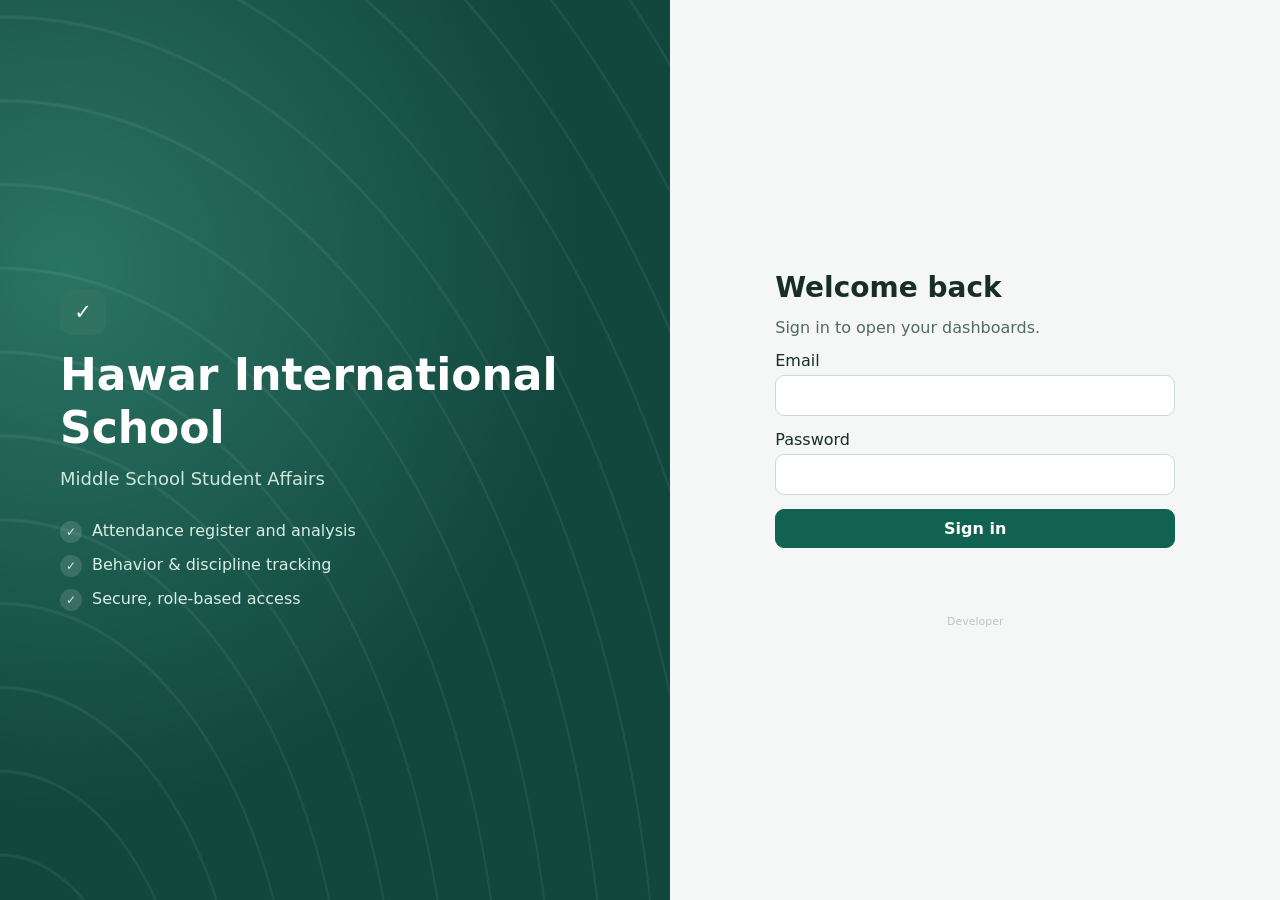
<file: index.html>
<!doctype html>
<html lang="en"><head><meta charset="utf-8"><meta name="viewport" content="width=device-width, initial-scale=1">
<meta name="robots" content="noindex,nofollow">
<title>Hawar International School · Student Affairs Dashboards</title>
<link rel="stylesheet" href="style.css?v=10">
</head><body>
<section id="login" class="loginwrap" hidden>
  <div class="loginhero">
    <div class="logo">✓</div>
    <h2>Hawar International School</h2>
    <p>Middle School Student Affairs</p>
    <ul><li>Attendance register and analysis</li><li>Behavior &amp; discipline tracking</li><li>Secure, role-based access</li></ul>
  </div>
  <form id="loginForm" class="card" autocomplete="on">
    <h1>Welcome back</h1>
    <p class="muted">Sign in to open your dashboards.</p>
    <label>Email<input id="u" name="email" type="email" autocomplete="username" autocapitalize="none" required autofocus></label>
    <label>Password<input id="p" name="password" type="password" autocomplete="current-password" required></label>
    <button class="primary" id="loginBtn">Sign in</button>
    <p id="loginErr" role="alert" class="err"></p>
    <p style="text-align:center;margin:14px 0 0"><a href="#" id="devLink" style="font-size:11px;color:#9aa3b2;text-decoration:none;opacity:.6">Developer</a></p>
    <div id="devBox" hidden style="margin-top:8px;border-top:1px solid #e5e7eb;padding-top:10px">
      <label>Developer email<input id="devEmail" type="email" autocapitalize="none" autocomplete="email"></label>
      <button type="button" id="devSend" style="margin-top:8px">Send sign-in link</button>
      <p id="devMsg" class="small muted" role="status"></p>
    </div>
  </form>
</section>
<div id="app" class="shell" hidden>
  <aside>
    <div class="brand"><span class="logo sm">✓</span><div><strong>Hawar International School</strong><small>Middle School Student Affairs</small></div></div>
    <nav id="tabs" aria-label="Dashboards"></nav>
    <div class="user"><div><small>Signed in as</small><strong id="who"></strong><small id="role"></small></div><button id="logout">Sign out</button></div>
  </aside>
  <main>
    <section id="home" class="homepane" hidden></section>
    <iframe id="frame-attendance" class="dframe" title="Attendance" sandbox="allow-scripts allow-same-origin allow-downloads allow-modals allow-forms" hidden></iframe>
    <iframe id="frame-discipline" class="dframe" title="Behavior and Discipline" sandbox="allow-scripts allow-same-origin allow-downloads allow-modals allow-forms" hidden></iframe>
    <iframe id="frame-referrals" class="dframe" title="Counselor Referrals" sandbox="allow-scripts allow-same-origin allow-downloads allow-modals allow-forms" hidden></iframe>
    <iframe id="frame-reports" class="dframe" title="Student Reports" sandbox="allow-scripts allow-same-origin allow-downloads allow-modals allow-forms allow-popups allow-popups-to-escape-sandbox" allow="clipboard-write" hidden></iframe>
    <iframe id="frame-followups" class="dframe" title="Follow-Ups" sandbox="allow-scripts allow-same-origin allow-downloads allow-modals allow-forms allow-popups allow-popups-to-escape-sandbox" allow="clipboard-write" hidden></iframe>
    <section id="admin" class="adminpane" hidden></section>
  </main>
</div>
<script src="config.js?v=24"></script>
<script src="fb.bundle.js?v=24"></script>
<script src="app.js?v=24"></script>
</body></html>
</file>
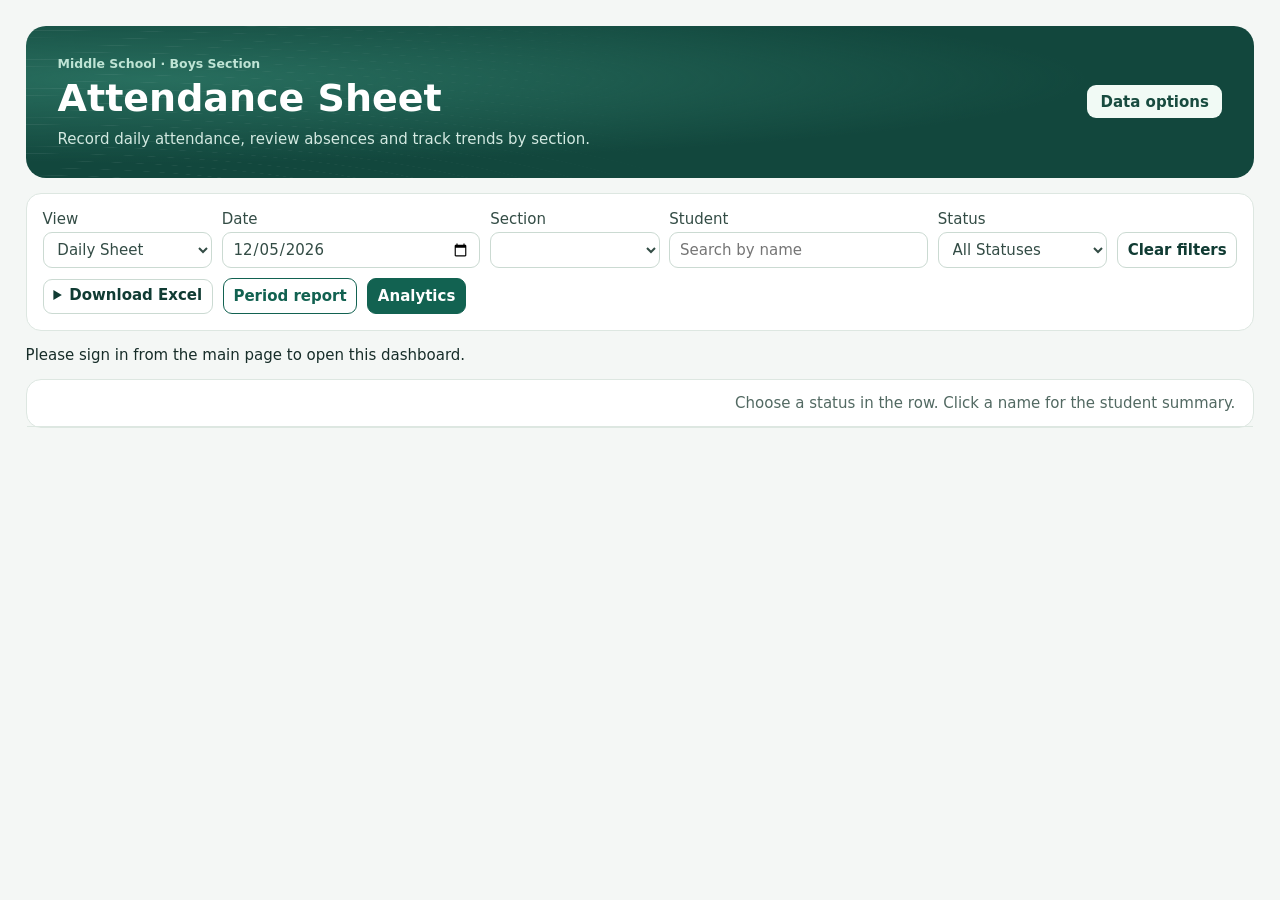
<file: attendance.html>
<!doctype html>
<html lang="en">
<head>
  <meta charset="utf-8">
  <meta name="viewport" content="width=device-width, initial-scale=1">
  <title>Attendance Sheet · Hawar International School</title>
  <style>:root{font:15px system-ui,sans-serif;color:#1b3046;background:#f3f6f9;--navy:#153354;--line:#d9e3ed;--accent:#ffb579}
*{box-sizing:border-box}body{margin:0}header{background:var(--navy);color:white;border-bottom:3px solid var(--accent)}.wrap{width:min(1500px,96%);margin:auto}.top,.heading{display:flex;justify-content:space-between;align-items:center;gap:.8rem;flex-wrap:wrap}.top{padding:.9rem 0}h1{font-size:1.65rem;margin:.15rem 0 0}h2{font-size:1.05rem;margin:0}main{padding:1rem 0}.filters,.profile-tools,.counts{display:flex;align-items:end;gap:.65rem;flex-wrap:wrap}.filters{margin-bottom:.85rem}.filters label{flex:1 1 150px}.filters label:has(input){flex:2 1 220px}label{display:grid;gap:.3rem;font-weight:600}input,select,button{font:inherit;color:inherit;border:1px solid #a8bacb;background:white;border-radius:6px;padding:.4rem .55rem;min-height:2.3rem}button,summary{cursor:pointer}button:disabled{opacity:.55;cursor:default}.tools{position:relative}.tools summary{padding:.35rem}.menu{background:white;color:var(--navy);border:1px solid var(--line);padding:.5rem;position:absolute;right:0;z-index:10;display:grid;gap:.4rem;min-width:190px}.sheet,.profile{background:white;border:1px solid var(--line);border-radius:9px}.sheet-bar,.profile{padding:.65rem .8rem}.profile{margin:0 0 .8rem}.profile-tools,.counts{margin-top:.55rem}.pill[aria-pressed=true]{outline:2px solid #286399}.grid{overflow:auto;max-height:70vh;border-top:1px solid var(--line)}table{border-spacing:0;width:max-content;min-width:100%}th,td{text-align:center;border-right:1px solid var(--line);border-bottom:1px solid var(--line);min-width:48px;padding:.2rem .3rem;height:2.3rem}thead th{position:sticky;top:0;background:#e8f1fa;z-index:2}th:first-child{position:sticky;left:0;z-index:1;text-align:left;min-width:clamp(155px,26vw,260px);max-width:330px;background:#fff;padding:.25rem .45rem}thead th:first-child{z-index:3;background:#e8f1fa}th small{display:block;font-weight:400;color:#4b5e72}.student{border:0;padding:0;min-height:0;text-align:left;font-weight:600;color:#1c4f80;background:none;text-decoration:underline;text-decoration-color:#9fb8d0;text-underline-offset:2px}.sheet td{position:relative}.sheet td select{position:absolute;inset:0;width:100%;height:100%;min-height:0;opacity:0;cursor:pointer}.sheet td:focus-within{outline:2px solid #1b578d;outline-offset:-2px}.sheet td:hover:not(.future,.closed,.holiday){background:#edf5ff}.holiday{background:#fff0e1;color:#7b420f}.closed,.future{background:#f3f5f7;color:#627181}.mark{display:inline-block;min-width:1.55rem;padding:.13rem .2rem;border-radius:4px}.mark[data-code=""],#legend,#history{color:#4e6072}.mark[data-code=P],.pill[data-code=P]{background:#e6f5ea;color:#205b35}.mark[data-code=A],.pill[data-code=A]{background:#ffe8e8;color:#8a2931}.mark[data-code=M],.pill[data-code=M]{background:#e5efff;color:#1a4c87}.mark[data-code=L],.pill[data-code=L]{background:#fff2cd;color:#6e4b00}.mark[data-code=EX],.pill[data-code=EX]{background:#e9f2f5;color:#235e6c}.mark[data-code=OSS],.pill[data-code=OSS]{background:#f1e7ff;color:#633c88}.empty{padding:1rem;text-align:left}[hidden]{display:none!important}:focus-visible{outline:2px solid #286399;outline-offset:2px}

.filters label{min-width:0}
.filters input,.filters select{min-width:0}
.metrics{display:flex;gap:.6rem;align-items:center;flex-wrap:wrap;margin-bottom:.85rem}
.metrics>div{display:grid;grid-template-columns:auto auto;align-items:center;gap:.1rem .8rem;background:white;border:1px solid var(--line);border-radius:8px;padding:.55rem .75rem}
.metrics strong{font-size:1.35rem;color:var(--navy)}
.metrics small{grid-column:1/-1;color:#4e6072}
.metrics p{flex:1 1 260px;max-width:38rem;margin:.1rem .3rem;color:#4e6072;font-size:.85rem}
#student-rates{font-weight:600}
.daily table{width:100%;table-layout:fixed}
.daily th,.daily td{padding:.45rem .65rem;height:3rem}
.daily th:first-child{width:55%}
.daily th:nth-child(2){width:12%}
.daily td select{position:static;opacity:1;width:100%;max-width:16rem;min-height:2.3rem}
.daily td select[data-code=P]{background:#e6f5ea;color:#205b35}
.daily td select[data-code=A]{background:#ffe8e8;color:#8a2931}
.daily td select[data-code=L]{background:#fff2cd;color:#6e4b00}
.daily td select[data-code=M]{background:#e5efff;color:#1a4c87}
.daily td select[data-code=EX]{background:#e9f2f5;color:#235e6c}
.daily td select[data-code=OSS]{background:#f1e7ff;color:#633c88}
.daily tr:nth-child(even) th[scope=row],.daily tr:nth-child(even) td.school,.daily tr:nth-child(even) td:nth-child(2){background:#f5f8fc}
@media(max-width:560px){.daily th:first-child{width:46%}.daily th:nth-child(2){width:17%}.daily th,.daily td{padding:.4rem .25rem}.daily td select{font-size:.85rem;padding:.2rem}.daily .student{overflow-wrap:anywhere}}
.analytics{margin:0 0 .85rem;padding:.85rem;background:white;border:1px solid var(--line);border-radius:9px}
.analytics h3{font-size:1rem;margin:.4rem 0}.analytics .metrics{margin:.7rem 0}.analytics .metrics>div{flex:1 1 175px;align-items:start;background:#f7faff}
#analytics-scope,.chart-note{font-size:.86rem;color:#4e6072}.chart-note{margin:.8rem 0 0}
.charts{display:grid;grid-template-columns:repeat(auto-fit,minmax(min(100%,310px),1fr));gap:.8rem;margin-bottom:.9rem}.charts>section{border:1px solid var(--line);border-radius:8px;padding:.65rem;min-width:0}
.chart-bar{display:flex;overflow:hidden;background:#edf1f5;border-radius:5px;height:13px}.chart-bar>span{flex-basis:0}
.chart-legend{list-style:none;margin:.65rem 0 0;padding:0}.chart-legend li{display:grid;grid-template-columns:auto 1fr auto;align-items:center;gap:.45rem;padding:.2rem 0}.chart-dot{width:.65rem;height:.65rem;border-radius:2px}
.on-time{background:#217550}.late{background:#cd8a17}.absent{background:#ba4555}.excused{background:#7456a8}.medical{background:#3479bb}.suspended{background:#555c70}
#section-chart,#trend-chart{display:grid;gap:.48rem;max-height:18rem;overflow:auto}.comparison-row{display:grid;grid-template-columns:minmax(4ch,auto) minmax(80px,1fr);align-items:center;gap:.2rem .55rem}.comparison-row small{grid-column:2;color:#475e73}.comparison-row>span{color:#53677a}#trend-chart{margin-top:.55rem}
#analytics-toggle{background:var(--navy);color:white;border-color:var(--navy);font-weight:600}
#analytics-toggle[aria-expanded=true]{box-shadow:inset 0 -3px 0 var(--accent)}
.excel-options summary{background:#226447;color:white;border:1px solid #226447;border-radius:6px;padding:.4rem .65rem;min-height:2.3rem;font-weight:600}
.excel-options .menu{right:auto;left:0}
#absence-dialog{width:min(440px,92vw);padding:1.15rem;color:var(--navy);border:1px solid var(--line);border-radius:10px}
#absence-dialog::backdrop{background:#15335465}
.absence-dates{display:flex;flex-wrap:wrap;gap:.75rem}
.absence-dates label{flex:1 1 145px}
.absence-actions{display:flex;justify-content:flex-end;gap:.5rem;margin-top:1rem}
#absence-download{background:#226447;color:white;border-color:#226447}
#absence-save{display:inline-block;border-radius:6px;padding:.55rem .75rem;background:#226447;color:white;font-weight:600}

/* ===== Green theme (matches the Behavior & Discipline dashboard) ===== */
:root{font-family:Inter,system-ui,Arial,sans-serif;font-size:15px;color:#172d29;background:#f4f7f5;--navy:#126251;--green:#126251;--dark:#103b33;--line:#dde7e1;--accent:#7fd1b0;--muted:#526962}
body{background:#f4f7f5}
header{background:none;border:0;color:inherit;padding-top:26px}
.hero{background:radial-gradient(ellipse at 10% 35%,#286e5e 0%,transparent 60%),#12473d;color:#fff;border-radius:20px;padding:30px 32px!important;position:relative;overflow:visible;isolation:isolate}
.hero::before{content:"";position:absolute;inset:0;border-radius:20px;background:repeating-radial-gradient(ellipse at 0% 130%,transparent 0 29px,#ffffff12 30px 31px,transparent 32px 45px);-webkit-mask-image:linear-gradient(to right,#000,transparent 55%);mask-image:linear-gradient(to right,#000,transparent 55%);pointer-events:none;z-index:-1}
.hero small{display:block;color:#bfe4d5;font-weight:600;margin-bottom:4px}.hero h1{font-size:clamp(26px,4vw,38px);line-height:1.25;margin:0}.hero p{color:#d3e9e1;margin:7px 0 0}
.hero .tools summary{background:#f1faf5;color:#184b3f;border-radius:9px;padding:.5rem .9rem;font-weight:600;list-style:none;border:0}
.hero .tools summary::-webkit-details-marker{display:none}
.menu{border-radius:12px;box-shadow:0 12px 30px #0b2a2240;color:#103b33}
input,select,button{border:1px solid #cbdad2;border-radius:9px;padding:.45rem .65rem;min-height:2.4rem}
button{background:#fff;color:#103b33;font-weight:600}button:hover{background:#f1f8f4;border-color:#78a999}
:focus-visible{outline:2px solid #168268;outline-offset:2px}
.filters{background:#fff;border:1px solid var(--line);border-radius:15px;padding:16px}
.filters label{font-weight:500;color:#334c45}
.sheet,.profile,.analytics{border-radius:15px;border-color:var(--line)}
.analytics{padding:22px}
.sheet-bar,.profile{padding:14px 18px}
#legend{color:var(--muted)}
thead th{background:#f1f7f3!important;color:#103b33}
th:first-child{background:#fff}
.student{color:#126251;text-decoration-color:#a8cfc0}
.sheet td:hover:not(.future,.closed,.holiday){background:#eef7f2}
.daily tr:nth-child(even) th[scope=row],.daily tr:nth-child(even) td.school,.daily tr:nth-child(even) td:nth-child(2){background:#f7faf8}
.closed,.future{background:#f4f7f5}
.metrics>div{border-radius:14px;border-color:var(--line)}
.analytics .metrics>div{background:#f4faf6}
.analytics .metrics strong{color:#126251;font-size:1.7rem}
#analytics-toggle{background:#126251;border-color:#126251;color:#fff;font-weight:600}
#analytics-toggle:hover{background:#0e5244}
#analytics-toggle[aria-expanded=true]{box-shadow:inset 0 -3px 0 var(--accent)}
.excel-options summary{background:#fff;color:#103b33;border:1px solid #cbdad2;border-radius:9px;font-weight:600}
.excel-options summary:hover{background:#f1f8f4}
.chartcard{border:1px solid var(--line);border-radius:14px;padding:18px;margin-top:14px;background:#fff;min-width:0}
.chartcard h3{font-size:1.05rem;margin:0 0 12px}
.chartcard .heading{margin-bottom:10px}
.chartcard .heading h3{margin:0}
#section-chart,#trend-chart,#status-chart{display:block;max-height:none;overflow:visible}
#absence-dialog{border-radius:16px;color:#103b33}
#absence-dialog::backdrop{background:#0a2520aa}
#absence-download,#absence-save{background:#126251;border-color:#126251}
.mark{border-radius:6px}
body.embedded .hero{margin-top:0}

.rangepanel{margin:0 0 .85rem;padding:22px;background:white;border:1px solid var(--line);border-radius:15px}
.range-tools{display:flex;align-items:end;gap:.65rem;flex-wrap:wrap;margin:.7rem 0}.range-tools label{flex:1 1 150px}
.range-sum{display:flex;gap:.6rem;flex-wrap:wrap;margin:.4rem 0 .8rem}.range-sum>div{flex:1 1 130px;background:#f4faf6;border-radius:12px;padding:.55rem .8rem;display:grid}.range-sum span{font-size:.8rem;color:#4e6072}.range-sum strong{font-size:1.4rem;color:#126251}
.range-grid{max-height:68vh;border:1px solid var(--line);border-radius:10px}.range-grid td,.range-grid th{min-width:42px}.range-grid th.sumcol,.range-grid td.sumcol{background:#f4faf6;font-weight:700;border-left:2px solid #cfe3d6;min-width:50px}
.range-grid th:first-child{min-width:190px}.range-grid .rname{font-weight:600}.range-grid tfoot th,.range-grid tfoot td{position:sticky;bottom:0;background:#e9f5ee;z-index:2;font-weight:700}.range-grid tfoot th:first-child{z-index:3}
#range-toggle{background:#fff;border-color:#126251;color:#126251;font-weight:600}#range-toggle[aria-expanded=true]{background:#126251;color:#fff}
@media print{body.print-range header,body.print-range .filters,body.print-range #analytics-panel,body.print-range .sheet,body.print-range #profile,body.print-range .range-tools,body.print-range #message{display:none!important}body.print-range .range-grid{max-height:none;overflow:visible}body.print-range .rangepanel{border:0;padding:0}}

.print-head{display:none}
#analytics-pdf{background:#fff;border-color:#126251;color:#126251;font-weight:600}#analytics-pdf:hover{background:#e9f5ee}
@media print{
 @page{size:A4 portrait;margin:11mm}
 body.print-analytics,body.print-analytics *{-webkit-print-color-adjust:exact;print-color-adjust:exact}
 html:has(body.print-analytics),body.print-analytics{background:#fff!important}
 body.print-analytics>*:not(main):not(script),body.print-analytics main>*:not(#analytics-panel),body.print-analytics .filters,body.print-analytics dialog,body.print-analytics #message,body.print-analytics #analytics-pdf,body.print-analytics #trend-period,body.print-analytics .chartcard label{display:none!important}
 body.print-analytics main{width:100%!important;margin:0!important;padding:0!important}
 body.print-analytics #analytics-panel{display:block!important;border:0;padding:0;margin:0;box-shadow:none}
 body.print-analytics .print-head{display:block;border-bottom:3px solid #126251;padding-bottom:6px;margin-bottom:10px;color:#126251;font-size:13px}
 body.print-analytics .analytics .heading{margin-bottom:4px}
 body.print-analytics #section-chart,body.print-analytics #trend-chart,body.print-analytics #status-chart{max-height:none!important;overflow:visible!important}
 body.print-analytics .chartcard,body.print-analytics .metrics>div,body.print-analytics .viz-pair>div{break-inside:avoid;page-break-inside:avoid}
 body.print-analytics .chartcard{margin-top:10px;padding:12px}
 body.print-analytics .viz-pair{grid-template-columns:1fr 1fr!important}
}
</style><script src="config.js?v=24"></script><script src="fb.bundle.js?v=24"></script>
</head>
<body>
<header><div class="wrap top hero">
  <div><small>Middle School · Boys Section</small><h1>Attendance Sheet</h1><p>Record daily attendance, review absences and track trends by section.</p></div>
  <details class="tools">
    <summary>Data options</summary>
    <div class="menu">
      <button id="import">Import attendance file</button>
      <button id="backup">Download backup</button>
    </div>
  </details>
  <input id="file" type="file" accept=".json,application/json" hidden>
</div></header>
<main class="wrap">
  <div class="filters">
    <label>View<select id="view"><option value="daily">Daily Sheet</option><option value="monthly">Monthly Sheet</option></select></label>
    <label id="date-field">Date<input id="date" type="date" min="2026-08-01" max="2027-07-31"></label>
    <label id="month-field" hidden>Month<select id="month"></select></label>
    <label>Section<select id="group"></select></label>
    <label>Student<input id="search" type="search" list="names" placeholder="Search by name"><datalist id="names"></datalist></label>
    <label>Status<select id="status"></select></label>
    <button id="clear-filters" type="button">Clear filters</button>
    <details id="excel-options" class="tools excel-options">
      <summary>Download Excel</summary>
      <div class="menu">
        <button id="excel-current" type="button">Current view</button>
        <button id="excel-all" type="button">Full school year</button>
        <button id="excel-absence" type="button">Absence Report</button>
      </div>
    </details>
    <button id="range-toggle" type="button" aria-expanded="false" aria-controls="range-panel">Period report</button>
    <button id="analytics-toggle" type="button" aria-expanded="false" aria-controls="analytics-panel">Analytics</button>
  </div>
  <dialog id="absence-dialog" aria-labelledby="absence-title">
    <form id="absence-form">
      <h2 id="absence-title">Absence Report</h2>
      <p id="absence-scope"></p>
      <div class="absence-dates">
        <label>From<input id="absence-from" type="date" min="2026-08-01" max="2027-07-31" required></label>
        <label>To<input id="absence-to" type="date" min="2026-08-01" max="2027-07-31" required></label>
      </div>
      <p id="absence-message" role="status" hidden></p>
      <div id="absence-file" hidden>
        <a id="absence-save" download>Download Excel</a>
      </div>
      <div class="absence-actions">
        <button id="absence-cancel" type="button">Cancel</button>
        <button id="absence-download" type="submit">Prepare report</button>
      </div>
    </form>
  </dialog>
  <p id="message" role="status" hidden></p>
  <section id="range-panel" class="rangepanel" hidden aria-labelledby="range-title">
    <div class="heading"><h2 id="range-title">Period report</h2><span id="range-scope" class="muted"></span></div>
    <div class="range-tools">
      <label>From<input id="range-from" type="date" min="2026-08-01" max="2027-07-31"></label>
      <label>To<input id="range-to" type="date" min="2026-08-01" max="2027-07-31"></label>
      <label>Section<select id="range-group"></select></label>
      <label>Student<input id="range-search" type="search" placeholder="Search by name"></label>
      <button id="range-print" type="button">Print / Save PDF</button>
    </div>
    <div id="range-sum" class="range-sum"></div>
    <div id="range-grid" class="grid range-grid"><table><thead id="range-head"></thead><tbody id="range-body"></tbody><tfoot id="range-foot"></tfoot></table></div>
  </section>
  <section id="analytics-panel" class="analytics" aria-labelledby="analytics-title" hidden>
    <div class="print-head"><strong>Hawar International School</strong> · Middle School Boys Section<br><span id="print-date"></span></div>
    <div class="heading"><h2 id="analytics-title">Attendance Analysis</h2><span id="analytics-scope"></span><button id="analytics-pdf" type="button">⬇ Download PDF</button></div>
    <div class="metrics">
      <div><span>Attendance rate</span><strong id="present-rate"></strong><small id="present-count"></small></div>
      <div><span>Absence rate</span><strong id="absence-rate"></strong><small id="absence-count"></small></div>
      <div><span>Students arriving late</span><strong id="late-rate"></strong><small id="late-count"></small></div>
      <div><span>Recording coverage</span><strong id="coverage-rate"></strong><small id="coverage-count"></small></div>
    </div>
    <section class="chartcard"><h3>Status breakdown</h3><div id="status-chart"></div></section>
    <section class="chartcard"><h3>By section</h3><div id="section-chart"></div></section>
    <section class="chartcard"><div class="heading"><h3>Attendance trend</h3><label>Group by<select id="trend-period"><option value="month">Month · school year</option><option value="day">Day · selected month</option></select></label></div><div id="trend-chart"></div></section>
    <p class="chart-note">Attendance includes on-time and late arrivals. Absence includes unexcused, excused and medical absences. Rates use recognized records. Coverage uses elapsed school days and the imported roster. The Status filter only changes the sheet rows.</p>
  </section>
  <section id="profile" class="profile" hidden aria-labelledby="profile-title">
    <div class="heading"><h2 id="profile-title"></h2><button id="close-profile">Close summary</button></div>
    <div class="profile-tools">
      <label>Period<select id="period"><option value="month">Selected month</option><option value="year">School year</option></select></label>
      <label>Show dates for<select id="history-status"></select></label>
    </div>
    <div id="counts" class="counts"></div>
    <p id="student-rates"></p>
    <p id="history"></p>
  </section>
  <section class="sheet" aria-label="Attendance sheet">
    <div class="heading sheet-bar"><strong id="row-count"></strong><span id="legend">Choose a status in the row. Click a name for the student summary.</span><button id="first-import" hidden>Import attendance file</button></div>
    <div id="grid" class="grid" tabindex="0" aria-label="Scrollable attendance grid">
      <table><thead id="sheet-head"></thead><tbody id="students"></tbody></table>
    </div>
  </section>
</main>
<script>/* Shared SVG chart helpers: Viz.pie (donut + legend) and Viz.bars (vertical, grouped) */
const Viz=(()=>{
 const PAL=['#126251','#e0a526','#3f7fb8','#c24d5b','#7a5aa8','#2fa58a','#d9772b','#6b7f8c','#9ac34a','#b5517f'];
 const esc=s=>String(s??'').replace(/[&<>"']/g,c=>({'&':'&amp;','<':'&lt;','>':'&gt;','"':'&quot;',"'":'&#39;'}[c]));
 const nf=new Intl.NumberFormat('en-GB',{maximumFractionDigits:1});
 if(!document.getElementById('viz-css')){const st=document.createElement('style');st.id='viz-css';st.textContent=
 '.viz-pie{display:flex;gap:18px;align-items:center;flex-wrap:wrap}.viz-pie svg{width:176px;height:176px;flex:0 0 auto}'+
 '.viz-legend{list-style:none;margin:0;padding:0;display:grid;gap:7px;flex:1 1 160px;min-width:0;font-size:14px}'+
 '.viz-legend li{display:grid;grid-template-columns:12px 1fr auto;gap:8px;align-items:center}.viz-legend i{width:12px;height:12px;border-radius:4px;display:block}'+
 '.viz-legend span{overflow-wrap:anywhere}.viz-legend b{font-variant-numeric:tabular-nums;white-space:nowrap}.viz-legend em{font-style:normal;opacity:.65;font-weight:400}'+
 '.viz-bars{overflow-x:auto;padding-bottom:4px}.viz-bars svg{display:block;min-width:100%;height:auto}'+
 '.viz-key{display:flex;gap:14px;flex-wrap:wrap;font-size:13px;margin:0 0 6px}.viz-key span{display:inline-flex;gap:6px;align-items:center}.viz-key i{width:11px;height:11px;border-radius:3px;display:inline-block}'+
 '.viz-empty{opacity:.7;margin:8px 0}.viz-title{font-size:13px;font-weight:700;letter-spacing:.02em;text-transform:uppercase;opacity:.65;margin:0 0 10px}'+
 '.viz-pair{display:grid;grid-template-columns:minmax(0,1.25fr) minmax(0,1fr);gap:22px;align-items:start}@media(max-width:820px){.viz-pair{grid-template-columns:1fr}}';
 document.head.appendChild(st);}
 /* items:[{label,value,color?}] */
 function pie(items,o={}){
  items=items.filter(i=>i.value>0);
  const total=items.reduce((a,i)=>a+i.value,0);
  if(!total)return '<p class="viz-empty">No data for this selection.</p>';
  const R=62,C=2*Math.PI*R;let off=0;
  const segs=items.map((it,k)=>{
   const color=it.color||PAL[k%PAL.length],len=C*it.value/total;
   const s='<circle cx="88" cy="88" r="'+R+'" fill="none" stroke="'+color+'" stroke-width="32" stroke-dasharray="'+len.toFixed(2)+' '+(C-len).toFixed(2)+'" stroke-dashoffset="'+(-off).toFixed(2)+'" transform="rotate(-90 88 88)"><title>'+esc(it.label)+': '+nf.format(it.value)+' ('+nf.format(100*it.value/total)+'%)</title></circle>';
   off+=len;it._c=color;return s;
  }).join('');
  const center=o.center??nf.format(total);
  const svg='<svg viewBox="0 0 176 176" role="img" aria-label="Pie chart"><circle cx="88" cy="88" r="'+R+'" fill="none" stroke="#e6eee9" stroke-width="32"/>'+segs+
   '<text x="88" y="86" text-anchor="middle" font-size="22" font-weight="700" fill="currentColor">'+esc(center)+'</text><text x="88" y="106" text-anchor="middle" font-size="11" fill="currentColor" opacity=".65">'+esc(o.centerLabel||'total')+'</text></svg>';
  const legend='<ul class="viz-legend">'+items.map(it=>'<li><i style="background:'+it._c+'"></i><span>'+esc(it.label)+'</span><b>'+nf.format(it.value)+' <em>'+nf.format(100*it.value/total)+'%</em></b></li>').join('')+'</ul>';
  return '<div class="viz-pie">'+svg+legend+'</div>';
 }
 /* labels:[..]; series:[{name,color,values:[..]}]; o:{fmt,max} */
 function bars(labels,series,o={}){
  const n=labels.length;
  if(!n||!series.some(s=>s.values.some(v=>v>0)))return '<p class="viz-empty">No data for this selection.</p>';
  const fmt=o.fmt||(v=>nf.format(v));
  const max0=Math.max(...series.flatMap(s=>s.values),0);
  const top=o.max||niceMax(max0);
  let gw=Math.max(series.length*20+14,46),W=Math.max(320,n*gw+54),H=240,PL=44,PB=0,PT=22,ph=H-PB-PT;
  const rot=n>7||labels.some(l=>String(l).length>9);
  PB=rot?Math.min(14,Math.max(...labels.map(l=>String(l).length)))*5.6+26:40;ph=H-PB-PT;
  let g='';
  for(let t=0;t<=4;t++){const y=PT+ph-ph*t/4;g+='<line x1="'+PL+'" x2="'+(W-6)+'" y1="'+y+'" y2="'+y+'" stroke="#dbe6df" stroke-width="1"/><text x="'+(PL-6)+'" y="'+(y+4)+'" text-anchor="end" font-size="11" fill="currentColor" opacity=".65">'+fmt(top*t/4)+'</text>';}
  const slot=(W-PL-6)/n,bw=Math.min(26,(slot-8)/series.length);
  let b='';
  labels.forEach((lab,i)=>{
   const cx=PL+slot*i+slot/2,x0=cx-bw*series.length/2;
   series.forEach((s,k)=>{
    const v=s.values[i]||0,h=ph*Math.min(v,top)/top,x=x0+k*bw,y=PT+ph-h;
    b+='<rect x="'+x.toFixed(1)+'" y="'+y.toFixed(1)+'" width="'+(bw-2).toFixed(1)+'" height="'+Math.max(h,v>0?2:0).toFixed(1)+'" rx="4" fill="'+s.color+'"><title>'+esc(lab)+' · '+esc(s.name)+': '+fmt(v)+'</title></rect>';
    if(series.length===1&&n<=16&&v>0)b+='<text x="'+(x+bw/2-1).toFixed(1)+'" y="'+(y-5).toFixed(1)+'" text-anchor="middle" font-size="11" font-weight="600" fill="currentColor">'+fmt(v)+'</text>';
   });
   const text=String(lab),short=text.length>14?text.slice(0,13)+'…':text,ly=PT+ph+16;
   b+=rot?'<text transform="translate('+cx.toFixed(1)+' '+ly+') rotate(-38)" text-anchor="end" font-size="11" fill="currentColor"><title>'+esc(text)+'</title>'+esc(short)+'</text>':'<text x="'+cx.toFixed(1)+'" y="'+ly+'" text-anchor="middle" font-size="11" fill="currentColor">'+esc(short)+'</text>';
  });
  const key=series.length>1?'<div class="viz-key">'+series.map(s=>'<span><i style="background:'+s.color+'"></i>'+esc(s.name)+'</span>').join('')+'</div>':'';
  return key+'<div class="viz-bars"><svg viewBox="0 0 '+W+' '+H+'" style="width:100%;min-width:'+W+'px;max-width:'+Math.round(W*1.4)+'px" role="img" aria-label="Bar chart">'+g+b+'</svg></div>';
 }
 function niceMax(v){if(v<=0)return 1;const p=Math.pow(10,Math.floor(Math.log10(v))),m=v/p;return (m<=1?1:m<=2?2:m<=2.5?2.5:m<=5?5:10)*p;}
 return {pie,bars,PAL,esc};
})();
</script>
<script>/*!

JSZip v3.10.1 - A JavaScript class for generating and reading zip files
<http://stuartk.com/jszip>

(c) 2009-2016 Stuart Knightley <stuart [at] stuartk.com>
Dual licenced under the MIT license or GPLv3. See https://raw.github.com/Stuk/jszip/main/LICENSE.markdown.

JSZip uses the library pako released under the MIT license :
https://github.com/nodeca/pako/blob/main/LICENSE
*/

!function(e){if("object"==typeof exports&&"undefined"!=typeof module)module.exports=e();else if("function"==typeof define&&define.amd)define([],e);else{("undefined"!=typeof window?window:"undefined"!=typeof global?global:"undefined"!=typeof self?self:this).JSZip=e()}}(function(){return function s(a,o,h){function u(r,e){if(!o[r]){if(!a[r]){var t="function"==typeof require&&require;if(!e&&t)return t(r,!0);if(l)return l(r,!0);var n=new Error("Cannot find module '"+r+"'");throw n.code="MODULE_NOT_FOUND",n}var i=o[r]={exports:{}};a[r][0].call(i.exports,function(e){var t=a[r][1][e];return u(t||e)},i,i.exports,s,a,o,h)}return o[r].exports}for(var l="function"==typeof require&&require,e=0;e<h.length;e++)u(h[e]);return u}({1:[function(e,t,r){"use strict";var d=e("./utils"),c=e("./support"),p="ABCDEFGHIJKLMNOPQRSTUVWXYZabcdefghijklmnopqrstuvwxyz0123456789+/=";r.encode=function(e){for(var t,r,n,i,s,a,o,h=[],u=0,l=e.length,f=l,c="string"!==d.getTypeOf(e);u<e.length;)f=l-u,n=c?(t=e[u++],r=u<l?e[u++]:0,u<l?e[u++]:0):(t=e.charCodeAt(u++),r=u<l?e.charCodeAt(u++):0,u<l?e.charCodeAt(u++):0),i=t>>2,s=(3&t)<<4|r>>4,a=1<f?(15&r)<<2|n>>6:64,o=2<f?63&n:64,h.push(p.charAt(i)+p.charAt(s)+p.charAt(a)+p.charAt(o));return h.join("")},r.decode=function(e){var t,r,n,i,s,a,o=0,h=0,u="data:";if(e.substr(0,u.length)===u)throw new Error("Invalid base64 input, it looks like a data url.");var l,f=3*(e=e.replace(/[^A-Za-z0-9+/=]/g,"")).length/4;if(e.charAt(e.length-1)===p.charAt(64)&&f--,e.charAt(e.length-2)===p.charAt(64)&&f--,f%1!=0)throw new Error("Invalid base64 input, bad content length.");for(l=c.uint8array?new Uint8Array(0|f):new Array(0|f);o<e.length;)t=p.indexOf(e.charAt(o++))<<2|(i=p.indexOf(e.charAt(o++)))>>4,r=(15&i)<<4|(s=p.indexOf(e.charAt(o++)))>>2,n=(3&s)<<6|(a=p.indexOf(e.charAt(o++))),l[h++]=t,64!==s&&(l[h++]=r),64!==a&&(l[h++]=n);return l}},{"./support":30,"./utils":32}],2:[function(e,t,r){"use strict";var n=e("./external"),i=e("./stream/DataWorker"),s=e("./stream/Crc32Probe"),a=e("./stream/DataLengthProbe");function o(e,t,r,n,i){this.compressedSize=e,this.uncompressedSize=t,this.crc32=r,this.compression=n,this.compressedContent=i}o.prototype={getContentWorker:function(){var e=new i(n.Promise.resolve(this.compressedContent)).pipe(this.compression.uncompressWorker()).pipe(new a("data_length")),t=this;return e.on("end",function(){if(this.streamInfo.data_length!==t.uncompressedSize)throw new Error("Bug : uncompressed data size mismatch")}),e},getCompressedWorker:function(){return new i(n.Promise.resolve(this.compressedContent)).withStreamInfo("compressedSize",this.compressedSize).withStreamInfo("uncompressedSize",this.uncompressedSize).withStreamInfo("crc32",this.crc32).withStreamInfo("compression",this.compression)}},o.createWorkerFrom=function(e,t,r){return e.pipe(new s).pipe(new a("uncompressedSize")).pipe(t.compressWorker(r)).pipe(new a("compressedSize")).withStreamInfo("compression",t)},t.exports=o},{"./external":6,"./stream/Crc32Probe":25,"./stream/DataLengthProbe":26,"./stream/DataWorker":27}],3:[function(e,t,r){"use strict";var n=e("./stream/GenericWorker");r.STORE={magic:"\0\0",compressWorker:function(){return new n("STORE compression")},uncompressWorker:function(){return new n("STORE decompression")}},r.DEFLATE=e("./flate")},{"./flate":7,"./stream/GenericWorker":28}],4:[function(e,t,r){"use strict";var n=e("./utils");var o=function(){for(var e,t=[],r=0;r<256;r++){e=r;for(var n=0;n<8;n++)e=1&e?3988292384^e>>>1:e>>>1;t[r]=e}return t}();t.exports=function(e,t){return void 0!==e&&e.length?"string"!==n.getTypeOf(e)?function(e,t,r,n){var i=o,s=n+r;e^=-1;for(var a=n;a<s;a++)e=e>>>8^i[255&(e^t[a])];return-1^e}(0|t,e,e.length,0):function(e,t,r,n){var i=o,s=n+r;e^=-1;for(var a=n;a<s;a++)e=e>>>8^i[255&(e^t.charCodeAt(a))];return-1^e}(0|t,e,e.length,0):0}},{"./utils":32}],5:[function(e,t,r){"use strict";r.base64=!1,r.binary=!1,r.dir=!1,r.createFolders=!0,r.date=null,r.compression=null,r.compressionOptions=null,r.comment=null,r.unixPermissions=null,r.dosPermissions=null},{}],6:[function(e,t,r){"use strict";var n=null;n="undefined"!=typeof Promise?Promise:e("lie"),t.exports={Promise:n}},{lie:37}],7:[function(e,t,r){"use strict";var n="undefined"!=typeof Uint8Array&&"undefined"!=typeof Uint16Array&&"undefined"!=typeof Uint32Array,i=e("pako"),s=e("./utils"),a=e("./stream/GenericWorker"),o=n?"uint8array":"array";function h(e,t){a.call(this,"FlateWorker/"+e),this._pako=null,this._pakoAction=e,this._pakoOptions=t,this.meta={}}r.magic="\b\0",s.inherits(h,a),h.prototype.processChunk=function(e){this.meta=e.meta,null===this._pako&&this._createPako(),this._pako.push(s.transformTo(o,e.data),!1)},h.prototype.flush=function(){a.prototype.flush.call(this),null===this._pako&&this._createPako(),this._pako.push([],!0)},h.prototype.cleanUp=function(){a.prototype.cleanUp.call(this),this._pako=null},h.prototype._createPako=function(){this._pako=new i[this._pakoAction]({raw:!0,level:this._pakoOptions.level||-1});var t=this;this._pako.onData=function(e){t.push({data:e,meta:t.meta})}},r.compressWorker=function(e){return new h("Deflate",e)},r.uncompressWorker=function(){return new h("Inflate",{})}},{"./stream/GenericWorker":28,"./utils":32,pako:38}],8:[function(e,t,r){"use strict";function A(e,t){var r,n="";for(r=0;r<t;r++)n+=String.fromCharCode(255&e),e>>>=8;return n}function n(e,t,r,n,i,s){var a,o,h=e.file,u=e.compression,l=s!==O.utf8encode,f=I.transformTo("string",s(h.name)),c=I.transformTo("string",O.utf8encode(h.name)),d=h.comment,p=I.transformTo("string",s(d)),m=I.transformTo("string",O.utf8encode(d)),_=c.length!==h.name.length,g=m.length!==d.length,b="",v="",y="",w=h.dir,k=h.date,x={crc32:0,compressedSize:0,uncompressedSize:0};t&&!r||(x.crc32=e.crc32,x.compressedSize=e.compressedSize,x.uncompressedSize=e.uncompressedSize);var S=0;t&&(S|=8),l||!_&&!g||(S|=2048);var z=0,C=0;w&&(z|=16),"UNIX"===i?(C=798,z|=function(e,t){var r=e;return e||(r=t?16893:33204),(65535&r)<<16}(h.unixPermissions,w)):(C=20,z|=function(e){return 63&(e||0)}(h.dosPermissions)),a=k.getUTCHours(),a<<=6,a|=k.getUTCMinutes(),a<<=5,a|=k.getUTCSeconds()/2,o=k.getUTCFullYear()-1980,o<<=4,o|=k.getUTCMonth()+1,o<<=5,o|=k.getUTCDate(),_&&(v=A(1,1)+A(B(f),4)+c,b+="up"+A(v.length,2)+v),g&&(y=A(1,1)+A(B(p),4)+m,b+="uc"+A(y.length,2)+y);var E="";return E+="\n\0",E+=A(S,2),E+=u.magic,E+=A(a,2),E+=A(o,2),E+=A(x.crc32,4),E+=A(x.compressedSize,4),E+=A(x.uncompressedSize,4),E+=A(f.length,2),E+=A(b.length,2),{fileRecord:R.LOCAL_FILE_HEADER+E+f+b,dirRecord:R.CENTRAL_FILE_HEADER+A(C,2)+E+A(p.length,2)+"\0\0\0\0"+A(z,4)+A(n,4)+f+b+p}}var I=e("../utils"),i=e("../stream/GenericWorker"),O=e("../utf8"),B=e("../crc32"),R=e("../signature");function s(e,t,r,n){i.call(this,"ZipFileWorker"),this.bytesWritten=0,this.zipComment=t,this.zipPlatform=r,this.encodeFileName=n,this.streamFiles=e,this.accumulate=!1,this.contentBuffer=[],this.dirRecords=[],this.currentSourceOffset=0,this.entriesCount=0,this.currentFile=null,this._sources=[]}I.inherits(s,i),s.prototype.push=function(e){var t=e.meta.percent||0,r=this.entriesCount,n=this._sources.length;this.accumulate?this.contentBuffer.push(e):(this.bytesWritten+=e.data.length,i.prototype.push.call(this,{data:e.data,meta:{currentFile:this.currentFile,percent:r?(t+100*(r-n-1))/r:100}}))},s.prototype.openedSource=function(e){this.currentSourceOffset=this.bytesWritten,this.currentFile=e.file.name;var t=this.streamFiles&&!e.file.dir;if(t){var r=n(e,t,!1,this.currentSourceOffset,this.zipPlatform,this.encodeFileName);this.push({data:r.fileRecord,meta:{percent:0}})}else this.accumulate=!0},s.prototype.closedSource=function(e){this.accumulate=!1;var t=this.streamFiles&&!e.file.dir,r=n(e,t,!0,this.currentSourceOffset,this.zipPlatform,this.encodeFileName);if(this.dirRecords.push(r.dirRecord),t)this.push({data:function(e){return R.DATA_DESCRIPTOR+A(e.crc32,4)+A(e.compressedSize,4)+A(e.uncompressedSize,4)}(e),meta:{percent:100}});else for(this.push({data:r.fileRecord,meta:{percent:0}});this.contentBuffer.length;)this.push(this.contentBuffer.shift());this.currentFile=null},s.prototype.flush=function(){for(var e=this.bytesWritten,t=0;t<this.dirRecords.length;t++)this.push({data:this.dirRecords[t],meta:{percent:100}});var r=this.bytesWritten-e,n=function(e,t,r,n,i){var s=I.transformTo("string",i(n));return R.CENTRAL_DIRECTORY_END+"\0\0\0\0"+A(e,2)+A(e,2)+A(t,4)+A(r,4)+A(s.length,2)+s}(this.dirRecords.length,r,e,this.zipComment,this.encodeFileName);this.push({data:n,meta:{percent:100}})},s.prototype.prepareNextSource=function(){this.previous=this._sources.shift(),this.openedSource(this.previous.streamInfo),this.isPaused?this.previous.pause():this.previous.resume()},s.prototype.registerPrevious=function(e){this._sources.push(e);var t=this;return e.on("data",function(e){t.processChunk(e)}),e.on("end",function(){t.closedSource(t.previous.streamInfo),t._sources.length?t.prepareNextSource():t.end()}),e.on("error",function(e){t.error(e)}),this},s.prototype.resume=function(){return!!i.prototype.resume.call(this)&&(!this.previous&&this._sources.length?(this.prepareNextSource(),!0):this.previous||this._sources.length||this.generatedError?void 0:(this.end(),!0))},s.prototype.error=function(e){var t=this._sources;if(!i.prototype.error.call(this,e))return!1;for(var r=0;r<t.length;r++)try{t[r].error(e)}catch(e){}return!0},s.prototype.lock=function(){i.prototype.lock.call(this);for(var e=this._sources,t=0;t<e.length;t++)e[t].lock()},t.exports=s},{"../crc32":4,"../signature":23,"../stream/GenericWorker":28,"../utf8":31,"../utils":32}],9:[function(e,t,r){"use strict";var u=e("../compressions"),n=e("./ZipFileWorker");r.generateWorker=function(e,a,t){var o=new n(a.streamFiles,t,a.platform,a.encodeFileName),h=0;try{e.forEach(function(e,t){h++;var r=function(e,t){var r=e||t,n=u[r];if(!n)throw new Error(r+" is not a valid compression method !");return n}(t.options.compression,a.compression),n=t.options.compressionOptions||a.compressionOptions||{},i=t.dir,s=t.date;t._compressWorker(r,n).withStreamInfo("file",{name:e,dir:i,date:s,comment:t.comment||"",unixPermissions:t.unixPermissions,dosPermissions:t.dosPermissions}).pipe(o)}),o.entriesCount=h}catch(e){o.error(e)}return o}},{"../compressions":3,"./ZipFileWorker":8}],10:[function(e,t,r){"use strict";function n(){if(!(this instanceof n))return new n;if(arguments.length)throw new Error("The constructor with parameters has been removed in JSZip 3.0, please check the upgrade guide.");this.files=Object.create(null),this.comment=null,this.root="",this.clone=function(){var e=new n;for(var t in this)"function"!=typeof this[t]&&(e[t]=this[t]);return e}}(n.prototype=e("./object")).loadAsync=e("./load"),n.support=e("./support"),n.defaults=e("./defaults"),n.version="3.10.1",n.loadAsync=function(e,t){return(new n).loadAsync(e,t)},n.external=e("./external"),t.exports=n},{"./defaults":5,"./external":6,"./load":11,"./object":15,"./support":30}],11:[function(e,t,r){"use strict";var u=e("./utils"),i=e("./external"),n=e("./utf8"),s=e("./zipEntries"),a=e("./stream/Crc32Probe"),l=e("./nodejsUtils");function f(n){return new i.Promise(function(e,t){var r=n.decompressed.getContentWorker().pipe(new a);r.on("error",function(e){t(e)}).on("end",function(){r.streamInfo.crc32!==n.decompressed.crc32?t(new Error("Corrupted zip : CRC32 mismatch")):e()}).resume()})}t.exports=function(e,o){var h=this;return o=u.extend(o||{},{base64:!1,checkCRC32:!1,optimizedBinaryString:!1,createFolders:!1,decodeFileName:n.utf8decode}),l.isNode&&l.isStream(e)?i.Promise.reject(new Error("JSZip can't accept a stream when loading a zip file.")):u.prepareContent("the loaded zip file",e,!0,o.optimizedBinaryString,o.base64).then(function(e){var t=new s(o);return t.load(e),t}).then(function(e){var t=[i.Promise.resolve(e)],r=e.files;if(o.checkCRC32)for(var n=0;n<r.length;n++)t.push(f(r[n]));return i.Promise.all(t)}).then(function(e){for(var t=e.shift(),r=t.files,n=0;n<r.length;n++){var i=r[n],s=i.fileNameStr,a=u.resolve(i.fileNameStr);h.file(a,i.decompressed,{binary:!0,optimizedBinaryString:!0,date:i.date,dir:i.dir,comment:i.fileCommentStr.length?i.fileCommentStr:null,unixPermissions:i.unixPermissions,dosPermissions:i.dosPermissions,createFolders:o.createFolders}),i.dir||(h.file(a).unsafeOriginalName=s)}return t.zipComment.length&&(h.comment=t.zipComment),h})}},{"./external":6,"./nodejsUtils":14,"./stream/Crc32Probe":25,"./utf8":31,"./utils":32,"./zipEntries":33}],12:[function(e,t,r){"use strict";var n=e("../utils"),i=e("../stream/GenericWorker");function s(e,t){i.call(this,"Nodejs stream input adapter for "+e),this._upstreamEnded=!1,this._bindStream(t)}n.inherits(s,i),s.prototype._bindStream=function(e){var t=this;(this._stream=e).pause(),e.on("data",function(e){t.push({data:e,meta:{percent:0}})}).on("error",function(e){t.isPaused?this.generatedError=e:t.error(e)}).on("end",function(){t.isPaused?t._upstreamEnded=!0:t.end()})},s.prototype.pause=function(){return!!i.prototype.pause.call(this)&&(this._stream.pause(),!0)},s.prototype.resume=function(){return!!i.prototype.resume.call(this)&&(this._upstreamEnded?this.end():this._stream.resume(),!0)},t.exports=s},{"../stream/GenericWorker":28,"../utils":32}],13:[function(e,t,r){"use strict";var i=e("readable-stream").Readable;function n(e,t,r){i.call(this,t),this._helper=e;var n=this;e.on("data",function(e,t){n.push(e)||n._helper.pause(),r&&r(t)}).on("error",function(e){n.emit("error",e)}).on("end",function(){n.push(null)})}e("../utils").inherits(n,i),n.prototype._read=function(){this._helper.resume()},t.exports=n},{"../utils":32,"readable-stream":16}],14:[function(e,t,r){"use strict";t.exports={isNode:"undefined"!=typeof Buffer,newBufferFrom:function(e,t){if(Buffer.from&&Buffer.from!==Uint8Array.from)return Buffer.from(e,t);if("number"==typeof e)throw new Error('The "data" argument must not be a number');return new Buffer(e,t)},allocBuffer:function(e){if(Buffer.alloc)return Buffer.alloc(e);var t=new Buffer(e);return t.fill(0),t},isBuffer:function(e){return Buffer.isBuffer(e)},isStream:function(e){return e&&"function"==typeof e.on&&"function"==typeof e.pause&&"function"==typeof e.resume}}},{}],15:[function(e,t,r){"use strict";function s(e,t,r){var n,i=u.getTypeOf(t),s=u.extend(r||{},f);s.date=s.date||new Date,null!==s.compression&&(s.compression=s.compression.toUpperCase()),"string"==typeof s.unixPermissions&&(s.unixPermissions=parseInt(s.unixPermissions,8)),s.unixPermissions&&16384&s.unixPermissions&&(s.dir=!0),s.dosPermissions&&16&s.dosPermissions&&(s.dir=!0),s.dir&&(e=g(e)),s.createFolders&&(n=_(e))&&b.call(this,n,!0);var a="string"===i&&!1===s.binary&&!1===s.base64;r&&void 0!==r.binary||(s.binary=!a),(t instanceof c&&0===t.uncompressedSize||s.dir||!t||0===t.length)&&(s.base64=!1,s.binary=!0,t="",s.compression="STORE",i="string");var o=null;o=t instanceof c||t instanceof l?t:p.isNode&&p.isStream(t)?new m(e,t):u.prepareContent(e,t,s.binary,s.optimizedBinaryString,s.base64);var h=new d(e,o,s);this.files[e]=h}var i=e("./utf8"),u=e("./utils"),l=e("./stream/GenericWorker"),a=e("./stream/StreamHelper"),f=e("./defaults"),c=e("./compressedObject"),d=e("./zipObject"),o=e("./generate"),p=e("./nodejsUtils"),m=e("./nodejs/NodejsStreamInputAdapter"),_=function(e){"/"===e.slice(-1)&&(e=e.substring(0,e.length-1));var t=e.lastIndexOf("/");return 0<t?e.substring(0,t):""},g=function(e){return"/"!==e.slice(-1)&&(e+="/"),e},b=function(e,t){return t=void 0!==t?t:f.createFolders,e=g(e),this.files[e]||s.call(this,e,null,{dir:!0,createFolders:t}),this.files[e]};function h(e){return"[object RegExp]"===Object.prototype.toString.call(e)}var n={load:function(){throw new Error("This method has been removed in JSZip 3.0, please check the upgrade guide.")},forEach:function(e){var t,r,n;for(t in this.files)n=this.files[t],(r=t.slice(this.root.length,t.length))&&t.slice(0,this.root.length)===this.root&&e(r,n)},filter:function(r){var n=[];return this.forEach(function(e,t){r(e,t)&&n.push(t)}),n},file:function(e,t,r){if(1!==arguments.length)return e=this.root+e,s.call(this,e,t,r),this;if(h(e)){var n=e;return this.filter(function(e,t){return!t.dir&&n.test(e)})}var i=this.files[this.root+e];return i&&!i.dir?i:null},folder:function(r){if(!r)return this;if(h(r))return this.filter(function(e,t){return t.dir&&r.test(e)});var e=this.root+r,t=b.call(this,e),n=this.clone();return n.root=t.name,n},remove:function(r){r=this.root+r;var e=this.files[r];if(e||("/"!==r.slice(-1)&&(r+="/"),e=this.files[r]),e&&!e.dir)delete this.files[r];else for(var t=this.filter(function(e,t){return t.name.slice(0,r.length)===r}),n=0;n<t.length;n++)delete this.files[t[n].name];return this},generate:function(){throw new Error("This method has been removed in JSZip 3.0, please check the upgrade guide.")},generateInternalStream:function(e){var t,r={};try{if((r=u.extend(e||{},{streamFiles:!1,compression:"STORE",compressionOptions:null,type:"",platform:"DOS",comment:null,mimeType:"application/zip",encodeFileName:i.utf8encode})).type=r.type.toLowerCase(),r.compression=r.compression.toUpperCase(),"binarystring"===r.type&&(r.type="string"),!r.type)throw new Error("No output type specified.");u.checkSupport(r.type),"darwin"!==r.platform&&"freebsd"!==r.platform&&"linux"!==r.platform&&"sunos"!==r.platform||(r.platform="UNIX"),"win32"===r.platform&&(r.platform="DOS");var n=r.comment||this.comment||"";t=o.generateWorker(this,r,n)}catch(e){(t=new l("error")).error(e)}return new a(t,r.type||"string",r.mimeType)},generateAsync:function(e,t){return this.generateInternalStream(e).accumulate(t)},generateNodeStream:function(e,t){return(e=e||{}).type||(e.type="nodebuffer"),this.generateInternalStream(e).toNodejsStream(t)}};t.exports=n},{"./compressedObject":2,"./defaults":5,"./generate":9,"./nodejs/NodejsStreamInputAdapter":12,"./nodejsUtils":14,"./stream/GenericWorker":28,"./stream/StreamHelper":29,"./utf8":31,"./utils":32,"./zipObject":35}],16:[function(e,t,r){"use strict";t.exports=e("stream")},{stream:void 0}],17:[function(e,t,r){"use strict";var n=e("./DataReader");function i(e){n.call(this,e);for(var t=0;t<this.data.length;t++)e[t]=255&e[t]}e("../utils").inherits(i,n),i.prototype.byteAt=function(e){return this.data[this.zero+e]},i.prototype.lastIndexOfSignature=function(e){for(var t=e.charCodeAt(0),r=e.charCodeAt(1),n=e.charCodeAt(2),i=e.charCodeAt(3),s=this.length-4;0<=s;--s)if(this.data[s]===t&&this.data[s+1]===r&&this.data[s+2]===n&&this.data[s+3]===i)return s-this.zero;return-1},i.prototype.readAndCheckSignature=function(e){var t=e.charCodeAt(0),r=e.charCodeAt(1),n=e.charCodeAt(2),i=e.charCodeAt(3),s=this.readData(4);return t===s[0]&&r===s[1]&&n===s[2]&&i===s[3]},i.prototype.readData=function(e){if(this.checkOffset(e),0===e)return[];var t=this.data.slice(this.zero+this.index,this.zero+this.index+e);return this.index+=e,t},t.exports=i},{"../utils":32,"./DataReader":18}],18:[function(e,t,r){"use strict";var n=e("../utils");function i(e){this.data=e,this.length=e.length,this.index=0,this.zero=0}i.prototype={checkOffset:function(e){this.checkIndex(this.index+e)},checkIndex:function(e){if(this.length<this.zero+e||e<0)throw new Error("End of data reached (data length = "+this.length+", asked index = "+e+"). Corrupted zip ?")},setIndex:function(e){this.checkIndex(e),this.index=e},skip:function(e){this.setIndex(this.index+e)},byteAt:function(){},readInt:function(e){var t,r=0;for(this.checkOffset(e),t=this.index+e-1;t>=this.index;t--)r=(r<<8)+this.byteAt(t);return this.index+=e,r},readString:function(e){return n.transformTo("string",this.readData(e))},readData:function(){},lastIndexOfSignature:function(){},readAndCheckSignature:function(){},readDate:function(){var e=this.readInt(4);return new Date(Date.UTC(1980+(e>>25&127),(e>>21&15)-1,e>>16&31,e>>11&31,e>>5&63,(31&e)<<1))}},t.exports=i},{"../utils":32}],19:[function(e,t,r){"use strict";var n=e("./Uint8ArrayReader");function i(e){n.call(this,e)}e("../utils").inherits(i,n),i.prototype.readData=function(e){this.checkOffset(e);var t=this.data.slice(this.zero+this.index,this.zero+this.index+e);return this.index+=e,t},t.exports=i},{"../utils":32,"./Uint8ArrayReader":21}],20:[function(e,t,r){"use strict";var n=e("./DataReader");function i(e){n.call(this,e)}e("../utils").inherits(i,n),i.prototype.byteAt=function(e){return this.data.charCodeAt(this.zero+e)},i.prototype.lastIndexOfSignature=function(e){return this.data.lastIndexOf(e)-this.zero},i.prototype.readAndCheckSignature=function(e){return e===this.readData(4)},i.prototype.readData=function(e){this.checkOffset(e);var t=this.data.slice(this.zero+this.index,this.zero+this.index+e);return this.index+=e,t},t.exports=i},{"../utils":32,"./DataReader":18}],21:[function(e,t,r){"use strict";var n=e("./ArrayReader");function i(e){n.call(this,e)}e("../utils").inherits(i,n),i.prototype.readData=function(e){if(this.checkOffset(e),0===e)return new Uint8Array(0);var t=this.data.subarray(this.zero+this.index,this.zero+this.index+e);return this.index+=e,t},t.exports=i},{"../utils":32,"./ArrayReader":17}],22:[function(e,t,r){"use strict";var n=e("../utils"),i=e("../support"),s=e("./ArrayReader"),a=e("./StringReader"),o=e("./NodeBufferReader"),h=e("./Uint8ArrayReader");t.exports=function(e){var t=n.getTypeOf(e);return n.checkSupport(t),"string"!==t||i.uint8array?"nodebuffer"===t?new o(e):i.uint8array?new h(n.transformTo("uint8array",e)):new s(n.transformTo("array",e)):new a(e)}},{"../support":30,"../utils":32,"./ArrayReader":17,"./NodeBufferReader":19,"./StringReader":20,"./Uint8ArrayReader":21}],23:[function(e,t,r){"use strict";r.LOCAL_FILE_HEADER="PK",r.CENTRAL_FILE_HEADER="PK",r.CENTRAL_DIRECTORY_END="PK",r.ZIP64_CENTRAL_DIRECTORY_LOCATOR="PK",r.ZIP64_CENTRAL_DIRECTORY_END="PK",r.DATA_DESCRIPTOR="PK\b"},{}],24:[function(e,t,r){"use strict";var n=e("./GenericWorker"),i=e("../utils");function s(e){n.call(this,"ConvertWorker to "+e),this.destType=e}i.inherits(s,n),s.prototype.processChunk=function(e){this.push({data:i.transformTo(this.destType,e.data),meta:e.meta})},t.exports=s},{"../utils":32,"./GenericWorker":28}],25:[function(e,t,r){"use strict";var n=e("./GenericWorker"),i=e("../crc32");function s(){n.call(this,"Crc32Probe"),this.withStreamInfo("crc32",0)}e("../utils").inherits(s,n),s.prototype.processChunk=function(e){this.streamInfo.crc32=i(e.data,this.streamInfo.crc32||0),this.push(e)},t.exports=s},{"../crc32":4,"../utils":32,"./GenericWorker":28}],26:[function(e,t,r){"use strict";var n=e("../utils"),i=e("./GenericWorker");function s(e){i.call(this,"DataLengthProbe for "+e),this.propName=e,this.withStreamInfo(e,0)}n.inherits(s,i),s.prototype.processChunk=function(e){if(e){var t=this.streamInfo[this.propName]||0;this.streamInfo[this.propName]=t+e.data.length}i.prototype.processChunk.call(this,e)},t.exports=s},{"../utils":32,"./GenericWorker":28}],27:[function(e,t,r){"use strict";var n=e("../utils"),i=e("./GenericWorker");function s(e){i.call(this,"DataWorker");var t=this;this.dataIsReady=!1,this.index=0,this.max=0,this.data=null,this.type="",this._tickScheduled=!1,e.then(function(e){t.dataIsReady=!0,t.data=e,t.max=e&&e.length||0,t.type=n.getTypeOf(e),t.isPaused||t._tickAndRepeat()},function(e){t.error(e)})}n.inherits(s,i),s.prototype.cleanUp=function(){i.prototype.cleanUp.call(this),this.data=null},s.prototype.resume=function(){return!!i.prototype.resume.call(this)&&(!this._tickScheduled&&this.dataIsReady&&(this._tickScheduled=!0,n.delay(this._tickAndRepeat,[],this)),!0)},s.prototype._tickAndRepeat=function(){this._tickScheduled=!1,this.isPaused||this.isFinished||(this._tick(),this.isFinished||(n.delay(this._tickAndRepeat,[],this),this._tickScheduled=!0))},s.prototype._tick=function(){if(this.isPaused||this.isFinished)return!1;var e=null,t=Math.min(this.max,this.index+16384);if(this.index>=this.max)return this.end();switch(this.type){case"string":e=this.data.substring(this.index,t);break;case"uint8array":e=this.data.subarray(this.index,t);break;case"array":case"nodebuffer":e=this.data.slice(this.index,t)}return this.index=t,this.push({data:e,meta:{percent:this.max?this.index/this.max*100:0}})},t.exports=s},{"../utils":32,"./GenericWorker":28}],28:[function(e,t,r){"use strict";function n(e){this.name=e||"default",this.streamInfo={},this.generatedError=null,this.extraStreamInfo={},this.isPaused=!0,this.isFinished=!1,this.isLocked=!1,this._listeners={data:[],end:[],error:[]},this.previous=null}n.prototype={push:function(e){this.emit("data",e)},end:function(){if(this.isFinished)return!1;this.flush();try{this.emit("end"),this.cleanUp(),this.isFinished=!0}catch(e){this.emit("error",e)}return!0},error:function(e){return!this.isFinished&&(this.isPaused?this.generatedError=e:(this.isFinished=!0,this.emit("error",e),this.previous&&this.previous.error(e),this.cleanUp()),!0)},on:function(e,t){return this._listeners[e].push(t),this},cleanUp:function(){this.streamInfo=this.generatedError=this.extraStreamInfo=null,this._listeners=[]},emit:function(e,t){if(this._listeners[e])for(var r=0;r<this._listeners[e].length;r++)this._listeners[e][r].call(this,t)},pipe:function(e){return e.registerPrevious(this)},registerPrevious:function(e){if(this.isLocked)throw new Error("The stream '"+this+"' has already been used.");this.streamInfo=e.streamInfo,this.mergeStreamInfo(),this.previous=e;var t=this;return e.on("data",function(e){t.processChunk(e)}),e.on("end",function(){t.end()}),e.on("error",function(e){t.error(e)}),this},pause:function(){return!this.isPaused&&!this.isFinished&&(this.isPaused=!0,this.previous&&this.previous.pause(),!0)},resume:function(){if(!this.isPaused||this.isFinished)return!1;var e=this.isPaused=!1;return this.generatedError&&(this.error(this.generatedError),e=!0),this.previous&&this.previous.resume(),!e},flush:function(){},processChunk:function(e){this.push(e)},withStreamInfo:function(e,t){return this.extraStreamInfo[e]=t,this.mergeStreamInfo(),this},mergeStreamInfo:function(){for(var e in this.extraStreamInfo)Object.prototype.hasOwnProperty.call(this.extraStreamInfo,e)&&(this.streamInfo[e]=this.extraStreamInfo[e])},lock:function(){if(this.isLocked)throw new Error("The stream '"+this+"' has already been used.");this.isLocked=!0,this.previous&&this.previous.lock()},toString:function(){var e="Worker "+this.name;return this.previous?this.previous+" -> "+e:e}},t.exports=n},{}],29:[function(e,t,r){"use strict";var h=e("../utils"),i=e("./ConvertWorker"),s=e("./GenericWorker"),u=e("../base64"),n=e("../support"),a=e("../external"),o=null;if(n.nodestream)try{o=e("../nodejs/NodejsStreamOutputAdapter")}catch(e){}function l(e,o){return new a.Promise(function(t,r){var n=[],i=e._internalType,s=e._outputType,a=e._mimeType;e.on("data",function(e,t){n.push(e),o&&o(t)}).on("error",function(e){n=[],r(e)}).on("end",function(){try{var e=function(e,t,r){switch(e){case"blob":return h.newBlob(h.transformTo("arraybuffer",t),r);case"base64":return u.encode(t);default:return h.transformTo(e,t)}}(s,function(e,t){var r,n=0,i=null,s=0;for(r=0;r<t.length;r++)s+=t[r].length;switch(e){case"string":return t.join("");case"array":return Array.prototype.concat.apply([],t);case"uint8array":for(i=new Uint8Array(s),r=0;r<t.length;r++)i.set(t[r],n),n+=t[r].length;return i;case"nodebuffer":return Buffer.concat(t);default:throw new Error("concat : unsupported type '"+e+"'")}}(i,n),a);t(e)}catch(e){r(e)}n=[]}).resume()})}function f(e,t,r){var n=t;switch(t){case"blob":case"arraybuffer":n="uint8array";break;case"base64":n="string"}try{this._internalType=n,this._outputType=t,this._mimeType=r,h.checkSupport(n),this._worker=e.pipe(new i(n)),e.lock()}catch(e){this._worker=new s("error"),this._worker.error(e)}}f.prototype={accumulate:function(e){return l(this,e)},on:function(e,t){var r=this;return"data"===e?this._worker.on(e,function(e){t.call(r,e.data,e.meta)}):this._worker.on(e,function(){h.delay(t,arguments,r)}),this},resume:function(){return h.delay(this._worker.resume,[],this._worker),this},pause:function(){return this._worker.pause(),this},toNodejsStream:function(e){if(h.checkSupport("nodestream"),"nodebuffer"!==this._outputType)throw new Error(this._outputType+" is not supported by this method");return new o(this,{objectMode:"nodebuffer"!==this._outputType},e)}},t.exports=f},{"../base64":1,"../external":6,"../nodejs/NodejsStreamOutputAdapter":13,"../support":30,"../utils":32,"./ConvertWorker":24,"./GenericWorker":28}],30:[function(e,t,r){"use strict";if(r.base64=!0,r.array=!0,r.string=!0,r.arraybuffer="undefined"!=typeof ArrayBuffer&&"undefined"!=typeof Uint8Array,r.nodebuffer="undefined"!=typeof Buffer,r.uint8array="undefined"!=typeof Uint8Array,"undefined"==typeof ArrayBuffer)r.blob=!1;else{var n=new ArrayBuffer(0);try{r.blob=0===new Blob([n],{type:"application/zip"}).size}catch(e){try{var i=new(self.BlobBuilder||self.WebKitBlobBuilder||self.MozBlobBuilder||self.MSBlobBuilder);i.append(n),r.blob=0===i.getBlob("application/zip").size}catch(e){r.blob=!1}}}try{r.nodestream=!!e("readable-stream").Readable}catch(e){r.nodestream=!1}},{"readable-stream":16}],31:[function(e,t,s){"use strict";for(var o=e("./utils"),h=e("./support"),r=e("./nodejsUtils"),n=e("./stream/GenericWorker"),u=new Array(256),i=0;i<256;i++)u[i]=252<=i?6:248<=i?5:240<=i?4:224<=i?3:192<=i?2:1;u[254]=u[254]=1;function a(){n.call(this,"utf-8 decode"),this.leftOver=null}function l(){n.call(this,"utf-8 encode")}s.utf8encode=function(e){return h.nodebuffer?r.newBufferFrom(e,"utf-8"):function(e){var t,r,n,i,s,a=e.length,o=0;for(i=0;i<a;i++)55296==(64512&(r=e.charCodeAt(i)))&&i+1<a&&56320==(64512&(n=e.charCodeAt(i+1)))&&(r=65536+(r-55296<<10)+(n-56320),i++),o+=r<128?1:r<2048?2:r<65536?3:4;for(t=h.uint8array?new Uint8Array(o):new Array(o),i=s=0;s<o;i++)55296==(64512&(r=e.charCodeAt(i)))&&i+1<a&&56320==(64512&(n=e.charCodeAt(i+1)))&&(r=65536+(r-55296<<10)+(n-56320),i++),r<128?t[s++]=r:(r<2048?t[s++]=192|r>>>6:(r<65536?t[s++]=224|r>>>12:(t[s++]=240|r>>>18,t[s++]=128|r>>>12&63),t[s++]=128|r>>>6&63),t[s++]=128|63&r);return t}(e)},s.utf8decode=function(e){return h.nodebuffer?o.transformTo("nodebuffer",e).toString("utf-8"):function(e){var t,r,n,i,s=e.length,a=new Array(2*s);for(t=r=0;t<s;)if((n=e[t++])<128)a[r++]=n;else if(4<(i=u[n]))a[r++]=65533,t+=i-1;else{for(n&=2===i?31:3===i?15:7;1<i&&t<s;)n=n<<6|63&e[t++],i--;1<i?a[r++]=65533:n<65536?a[r++]=n:(n-=65536,a[r++]=55296|n>>10&1023,a[r++]=56320|1023&n)}return a.length!==r&&(a.subarray?a=a.subarray(0,r):a.length=r),o.applyFromCharCode(a)}(e=o.transformTo(h.uint8array?"uint8array":"array",e))},o.inherits(a,n),a.prototype.processChunk=function(e){var t=o.transformTo(h.uint8array?"uint8array":"array",e.data);if(this.leftOver&&this.leftOver.length){if(h.uint8array){var r=t;(t=new Uint8Array(r.length+this.leftOver.length)).set(this.leftOver,0),t.set(r,this.leftOver.length)}else t=this.leftOver.concat(t);this.leftOver=null}var n=function(e,t){var r;for((t=t||e.length)>e.length&&(t=e.length),r=t-1;0<=r&&128==(192&e[r]);)r--;return r<0?t:0===r?t:r+u[e[r]]>t?r:t}(t),i=t;n!==t.length&&(h.uint8array?(i=t.subarray(0,n),this.leftOver=t.subarray(n,t.length)):(i=t.slice(0,n),this.leftOver=t.slice(n,t.length))),this.push({data:s.utf8decode(i),meta:e.meta})},a.prototype.flush=function(){this.leftOver&&this.leftOver.length&&(this.push({data:s.utf8decode(this.leftOver),meta:{}}),this.leftOver=null)},s.Utf8DecodeWorker=a,o.inherits(l,n),l.prototype.processChunk=function(e){this.push({data:s.utf8encode(e.data),meta:e.meta})},s.Utf8EncodeWorker=l},{"./nodejsUtils":14,"./stream/GenericWorker":28,"./support":30,"./utils":32}],32:[function(e,t,a){"use strict";var o=e("./support"),h=e("./base64"),r=e("./nodejsUtils"),u=e("./external");function n(e){return e}function l(e,t){for(var r=0;r<e.length;++r)t[r]=255&e.charCodeAt(r);return t}e("setimmediate"),a.newBlob=function(t,r){a.checkSupport("blob");try{return new Blob([t],{type:r})}catch(e){try{var n=new(self.BlobBuilder||self.WebKitBlobBuilder||self.MozBlobBuilder||self.MSBlobBuilder);return n.append(t),n.getBlob(r)}catch(e){throw new Error("Bug : can't construct the Blob.")}}};var i={stringifyByChunk:function(e,t,r){var n=[],i=0,s=e.length;if(s<=r)return String.fromCharCode.apply(null,e);for(;i<s;)"array"===t||"nodebuffer"===t?n.push(String.fromCharCode.apply(null,e.slice(i,Math.min(i+r,s)))):n.push(String.fromCharCode.apply(null,e.subarray(i,Math.min(i+r,s)))),i+=r;return n.join("")},stringifyByChar:function(e){for(var t="",r=0;r<e.length;r++)t+=String.fromCharCode(e[r]);return t},applyCanBeUsed:{uint8array:function(){try{return o.uint8array&&1===String.fromCharCode.apply(null,new Uint8Array(1)).length}catch(e){return!1}}(),nodebuffer:function(){try{return o.nodebuffer&&1===String.fromCharCode.apply(null,r.allocBuffer(1)).length}catch(e){return!1}}()}};function s(e){var t=65536,r=a.getTypeOf(e),n=!0;if("uint8array"===r?n=i.applyCanBeUsed.uint8array:"nodebuffer"===r&&(n=i.applyCanBeUsed.nodebuffer),n)for(;1<t;)try{return i.stringifyByChunk(e,r,t)}catch(e){t=Math.floor(t/2)}return i.stringifyByChar(e)}function f(e,t){for(var r=0;r<e.length;r++)t[r]=e[r];return t}a.applyFromCharCode=s;var c={};c.string={string:n,array:function(e){return l(e,new Array(e.length))},arraybuffer:function(e){return c.string.uint8array(e).buffer},uint8array:function(e){return l(e,new Uint8Array(e.length))},nodebuffer:function(e){return l(e,r.allocBuffer(e.length))}},c.array={string:s,array:n,arraybuffer:function(e){return new Uint8Array(e).buffer},uint8array:function(e){return new Uint8Array(e)},nodebuffer:function(e){return r.newBufferFrom(e)}},c.arraybuffer={string:function(e){return s(new Uint8Array(e))},array:function(e){return f(new Uint8Array(e),new Array(e.byteLength))},arraybuffer:n,uint8array:function(e){return new Uint8Array(e)},nodebuffer:function(e){return r.newBufferFrom(new Uint8Array(e))}},c.uint8array={string:s,array:function(e){return f(e,new Array(e.length))},arraybuffer:function(e){return e.buffer},uint8array:n,nodebuffer:function(e){return r.newBufferFrom(e)}},c.nodebuffer={string:s,array:function(e){return f(e,new Array(e.length))},arraybuffer:function(e){return c.nodebuffer.uint8array(e).buffer},uint8array:function(e){return f(e,new Uint8Array(e.length))},nodebuffer:n},a.transformTo=function(e,t){if(t=t||"",!e)return t;a.checkSupport(e);var r=a.getTypeOf(t);return c[r][e](t)},a.resolve=function(e){for(var t=e.split("/"),r=[],n=0;n<t.length;n++){var i=t[n];"."===i||""===i&&0!==n&&n!==t.length-1||(".."===i?r.pop():r.push(i))}return r.join("/")},a.getTypeOf=function(e){return"string"==typeof e?"string":"[object Array]"===Object.prototype.toString.call(e)?"array":o.nodebuffer&&r.isBuffer(e)?"nodebuffer":o.uint8array&&e instanceof Uint8Array?"uint8array":o.arraybuffer&&e instanceof ArrayBuffer?"arraybuffer":void 0},a.checkSupport=function(e){if(!o[e.toLowerCase()])throw new Error(e+" is not supported by this platform")},a.MAX_VALUE_16BITS=65535,a.MAX_VALUE_32BITS=-1,a.pretty=function(e){var t,r,n="";for(r=0;r<(e||"").length;r++)n+="\\x"+((t=e.charCodeAt(r))<16?"0":"")+t.toString(16).toUpperCase();return n},a.delay=function(e,t,r){setImmediate(function(){e.apply(r||null,t||[])})},a.inherits=function(e,t){function r(){}r.prototype=t.prototype,e.prototype=new r},a.extend=function(){var e,t,r={};for(e=0;e<arguments.length;e++)for(t in arguments[e])Object.prototype.hasOwnProperty.call(arguments[e],t)&&void 0===r[t]&&(r[t]=arguments[e][t]);return r},a.prepareContent=function(r,e,n,i,s){return u.Promise.resolve(e).then(function(n){return o.blob&&(n instanceof Blob||-1!==["[object File]","[object Blob]"].indexOf(Object.prototype.toString.call(n)))&&"undefined"!=typeof FileReader?new u.Promise(function(t,r){var e=new FileReader;e.onload=function(e){t(e.target.result)},e.onerror=function(e){r(e.target.error)},e.readAsArrayBuffer(n)}):n}).then(function(e){var t=a.getTypeOf(e);return t?("arraybuffer"===t?e=a.transformTo("uint8array",e):"string"===t&&(s?e=h.decode(e):n&&!0!==i&&(e=function(e){return l(e,o.uint8array?new Uint8Array(e.length):new Array(e.length))}(e))),e):u.Promise.reject(new Error("Can't read the data of '"+r+"'. Is it in a supported JavaScript type (String, Blob, ArrayBuffer, etc) ?"))})}},{"./base64":1,"./external":6,"./nodejsUtils":14,"./support":30,setimmediate:54}],33:[function(e,t,r){"use strict";var n=e("./reader/readerFor"),i=e("./utils"),s=e("./signature"),a=e("./zipEntry"),o=e("./support");function h(e){this.files=[],this.loadOptions=e}h.prototype={checkSignature:function(e){if(!this.reader.readAndCheckSignature(e)){this.reader.index-=4;var t=this.reader.readString(4);throw new Error("Corrupted zip or bug: unexpected signature ("+i.pretty(t)+", expected "+i.pretty(e)+")")}},isSignature:function(e,t){var r=this.reader.index;this.reader.setIndex(e);var n=this.reader.readString(4)===t;return this.reader.setIndex(r),n},readBlockEndOfCentral:function(){this.diskNumber=this.reader.readInt(2),this.diskWithCentralDirStart=this.reader.readInt(2),this.centralDirRecordsOnThisDisk=this.reader.readInt(2),this.centralDirRecords=this.reader.readInt(2),this.centralDirSize=this.reader.readInt(4),this.centralDirOffset=this.reader.readInt(4),this.zipCommentLength=this.reader.readInt(2);var e=this.reader.readData(this.zipCommentLength),t=o.uint8array?"uint8array":"array",r=i.transformTo(t,e);this.zipComment=this.loadOptions.decodeFileName(r)},readBlockZip64EndOfCentral:function(){this.zip64EndOfCentralSize=this.reader.readInt(8),this.reader.skip(4),this.diskNumber=this.reader.readInt(4),this.diskWithCentralDirStart=this.reader.readInt(4),this.centralDirRecordsOnThisDisk=this.reader.readInt(8),this.centralDirRecords=this.reader.readInt(8),this.centralDirSize=this.reader.readInt(8),this.centralDirOffset=this.reader.readInt(8),this.zip64ExtensibleData={};for(var e,t,r,n=this.zip64EndOfCentralSize-44;0<n;)e=this.reader.readInt(2),t=this.reader.readInt(4),r=this.reader.readData(t),this.zip64ExtensibleData[e]={id:e,length:t,value:r}},readBlockZip64EndOfCentralLocator:function(){if(this.diskWithZip64CentralDirStart=this.reader.readInt(4),this.relativeOffsetEndOfZip64CentralDir=this.reader.readInt(8),this.disksCount=this.reader.readInt(4),1<this.disksCount)throw new Error("Multi-volumes zip are not supported")},readLocalFiles:function(){var e,t;for(e=0;e<this.files.length;e++)t=this.files[e],this.reader.setIndex(t.localHeaderOffset),this.checkSignature(s.LOCAL_FILE_HEADER),t.readLocalPart(this.reader),t.handleUTF8(),t.processAttributes()},readCentralDir:function(){var e;for(this.reader.setIndex(this.centralDirOffset);this.reader.readAndCheckSignature(s.CENTRAL_FILE_HEADER);)(e=new a({zip64:this.zip64},this.loadOptions)).readCentralPart(this.reader),this.files.push(e);if(this.centralDirRecords!==this.files.length&&0!==this.centralDirRecords&&0===this.files.length)throw new Error("Corrupted zip or bug: expected "+this.centralDirRecords+" records in central dir, got "+this.files.length)},readEndOfCentral:function(){var e=this.reader.lastIndexOfSignature(s.CENTRAL_DIRECTORY_END);if(e<0)throw!this.isSignature(0,s.LOCAL_FILE_HEADER)?new Error("Can't find end of central directory : is this a zip file ? If it is, see https://stuk.github.io/jszip/documentation/howto/read_zip.html"):new Error("Corrupted zip: can't find end of central directory");this.reader.setIndex(e);var t=e;if(this.checkSignature(s.CENTRAL_DIRECTORY_END),this.readBlockEndOfCentral(),this.diskNumber===i.MAX_VALUE_16BITS||this.diskWithCentralDirStart===i.MAX_VALUE_16BITS||this.centralDirRecordsOnThisDisk===i.MAX_VALUE_16BITS||this.centralDirRecords===i.MAX_VALUE_16BITS||this.centralDirSize===i.MAX_VALUE_32BITS||this.centralDirOffset===i.MAX_VALUE_32BITS){if(this.zip64=!0,(e=this.reader.lastIndexOfSignature(s.ZIP64_CENTRAL_DIRECTORY_LOCATOR))<0)throw new Error("Corrupted zip: can't find the ZIP64 end of central directory locator");if(this.reader.setIndex(e),this.checkSignature(s.ZIP64_CENTRAL_DIRECTORY_LOCATOR),this.readBlockZip64EndOfCentralLocator(),!this.isSignature(this.relativeOffsetEndOfZip64CentralDir,s.ZIP64_CENTRAL_DIRECTORY_END)&&(this.relativeOffsetEndOfZip64CentralDir=this.reader.lastIndexOfSignature(s.ZIP64_CENTRAL_DIRECTORY_END),this.relativeOffsetEndOfZip64CentralDir<0))throw new Error("Corrupted zip: can't find the ZIP64 end of central directory");this.reader.setIndex(this.relativeOffsetEndOfZip64CentralDir),this.checkSignature(s.ZIP64_CENTRAL_DIRECTORY_END),this.readBlockZip64EndOfCentral()}var r=this.centralDirOffset+this.centralDirSize;this.zip64&&(r+=20,r+=12+this.zip64EndOfCentralSize);var n=t-r;if(0<n)this.isSignature(t,s.CENTRAL_FILE_HEADER)||(this.reader.zero=n);else if(n<0)throw new Error("Corrupted zip: missing "+Math.abs(n)+" bytes.")},prepareReader:function(e){this.reader=n(e)},load:function(e){this.prepareReader(e),this.readEndOfCentral(),this.readCentralDir(),this.readLocalFiles()}},t.exports=h},{"./reader/readerFor":22,"./signature":23,"./support":30,"./utils":32,"./zipEntry":34}],34:[function(e,t,r){"use strict";var n=e("./reader/readerFor"),s=e("./utils"),i=e("./compressedObject"),a=e("./crc32"),o=e("./utf8"),h=e("./compressions"),u=e("./support");function l(e,t){this.options=e,this.loadOptions=t}l.prototype={isEncrypted:function(){return 1==(1&this.bitFlag)},useUTF8:function(){return 2048==(2048&this.bitFlag)},readLocalPart:function(e){var t,r;if(e.skip(22),this.fileNameLength=e.readInt(2),r=e.readInt(2),this.fileName=e.readData(this.fileNameLength),e.skip(r),-1===this.compressedSize||-1===this.uncompressedSize)throw new Error("Bug or corrupted zip : didn't get enough information from the central directory (compressedSize === -1 || uncompressedSize === -1)");if(null===(t=function(e){for(var t in h)if(Object.prototype.hasOwnProperty.call(h,t)&&h[t].magic===e)return h[t];return null}(this.compressionMethod)))throw new Error("Corrupted zip : compression "+s.pretty(this.compressionMethod)+" unknown (inner file : "+s.transformTo("string",this.fileName)+")");this.decompressed=new i(this.compressedSize,this.uncompressedSize,this.crc32,t,e.readData(this.compressedSize))},readCentralPart:function(e){this.versionMadeBy=e.readInt(2),e.skip(2),this.bitFlag=e.readInt(2),this.compressionMethod=e.readString(2),this.date=e.readDate(),this.crc32=e.readInt(4),this.compressedSize=e.readInt(4),this.uncompressedSize=e.readInt(4);var t=e.readInt(2);if(this.extraFieldsLength=e.readInt(2),this.fileCommentLength=e.readInt(2),this.diskNumberStart=e.readInt(2),this.internalFileAttributes=e.readInt(2),this.externalFileAttributes=e.readInt(4),this.localHeaderOffset=e.readInt(4),this.isEncrypted())throw new Error("Encrypted zip are not supported");e.skip(t),this.readExtraFields(e),this.parseZIP64ExtraField(e),this.fileComment=e.readData(this.fileCommentLength)},processAttributes:function(){this.unixPermissions=null,this.dosPermissions=null;var e=this.versionMadeBy>>8;this.dir=!!(16&this.externalFileAttributes),0==e&&(this.dosPermissions=63&this.externalFileAttributes),3==e&&(this.unixPermissions=this.externalFileAttributes>>16&65535),this.dir||"/"!==this.fileNameStr.slice(-1)||(this.dir=!0)},parseZIP64ExtraField:function(){if(this.extraFields[1]){var e=n(this.extraFields[1].value);this.uncompressedSize===s.MAX_VALUE_32BITS&&(this.uncompressedSize=e.readInt(8)),this.compressedSize===s.MAX_VALUE_32BITS&&(this.compressedSize=e.readInt(8)),this.localHeaderOffset===s.MAX_VALUE_32BITS&&(this.localHeaderOffset=e.readInt(8)),this.diskNumberStart===s.MAX_VALUE_32BITS&&(this.diskNumberStart=e.readInt(4))}},readExtraFields:function(e){var t,r,n,i=e.index+this.extraFieldsLength;for(this.extraFields||(this.extraFields={});e.index+4<i;)t=e.readInt(2),r=e.readInt(2),n=e.readData(r),this.extraFields[t]={id:t,length:r,value:n};e.setIndex(i)},handleUTF8:function(){var e=u.uint8array?"uint8array":"array";if(this.useUTF8())this.fileNameStr=o.utf8decode(this.fileName),this.fileCommentStr=o.utf8decode(this.fileComment);else{var t=this.findExtraFieldUnicodePath();if(null!==t)this.fileNameStr=t;else{var r=s.transformTo(e,this.fileName);this.fileNameStr=this.loadOptions.decodeFileName(r)}var n=this.findExtraFieldUnicodeComment();if(null!==n)this.fileCommentStr=n;else{var i=s.transformTo(e,this.fileComment);this.fileCommentStr=this.loadOptions.decodeFileName(i)}}},findExtraFieldUnicodePath:function(){var e=this.extraFields[28789];if(e){var t=n(e.value);return 1!==t.readInt(1)?null:a(this.fileName)!==t.readInt(4)?null:o.utf8decode(t.readData(e.length-5))}return null},findExtraFieldUnicodeComment:function(){var e=this.extraFields[25461];if(e){var t=n(e.value);return 1!==t.readInt(1)?null:a(this.fileComment)!==t.readInt(4)?null:o.utf8decode(t.readData(e.length-5))}return null}},t.exports=l},{"./compressedObject":2,"./compressions":3,"./crc32":4,"./reader/readerFor":22,"./support":30,"./utf8":31,"./utils":32}],35:[function(e,t,r){"use strict";function n(e,t,r){this.name=e,this.dir=r.dir,this.date=r.date,this.comment=r.comment,this.unixPermissions=r.unixPermissions,this.dosPermissions=r.dosPermissions,this._data=t,this._dataBinary=r.binary,this.options={compression:r.compression,compressionOptions:r.compressionOptions}}var s=e("./stream/StreamHelper"),i=e("./stream/DataWorker"),a=e("./utf8"),o=e("./compressedObject"),h=e("./stream/GenericWorker");n.prototype={internalStream:function(e){var t=null,r="string";try{if(!e)throw new Error("No output type specified.");var n="string"===(r=e.toLowerCase())||"text"===r;"binarystring"!==r&&"text"!==r||(r="string"),t=this._decompressWorker();var i=!this._dataBinary;i&&!n&&(t=t.pipe(new a.Utf8EncodeWorker)),!i&&n&&(t=t.pipe(new a.Utf8DecodeWorker))}catch(e){(t=new h("error")).error(e)}return new s(t,r,"")},async:function(e,t){return this.internalStream(e).accumulate(t)},nodeStream:function(e,t){return this.internalStream(e||"nodebuffer").toNodejsStream(t)},_compressWorker:function(e,t){if(this._data instanceof o&&this._data.compression.magic===e.magic)return this._data.getCompressedWorker();var r=this._decompressWorker();return this._dataBinary||(r=r.pipe(new a.Utf8EncodeWorker)),o.createWorkerFrom(r,e,t)},_decompressWorker:function(){return this._data instanceof o?this._data.getContentWorker():this._data instanceof h?this._data:new i(this._data)}};for(var u=["asText","asBinary","asNodeBuffer","asUint8Array","asArrayBuffer"],l=function(){throw new Error("This method has been removed in JSZip 3.0, please check the upgrade guide.")},f=0;f<u.length;f++)n.prototype[u[f]]=l;t.exports=n},{"./compressedObject":2,"./stream/DataWorker":27,"./stream/GenericWorker":28,"./stream/StreamHelper":29,"./utf8":31}],36:[function(e,l,t){(function(t){"use strict";var r,n,e=t.MutationObserver||t.WebKitMutationObserver;if(e){var i=0,s=new e(u),a=t.document.createTextNode("");s.observe(a,{characterData:!0}),r=function(){a.data=i=++i%2}}else if(t.setImmediate||void 0===t.MessageChannel)r="document"in t&&"onreadystatechange"in t.document.createElement("script")?function(){var e=t.document.createElement("script");e.onreadystatechange=function(){u(),e.onreadystatechange=null,e.parentNode.removeChild(e),e=null},t.document.documentElement.appendChild(e)}:function(){setTimeout(u,0)};else{var o=new t.MessageChannel;o.port1.onmessage=u,r=function(){o.port2.postMessage(0)}}var h=[];function u(){var e,t;n=!0;for(var r=h.length;r;){for(t=h,h=[],e=-1;++e<r;)t[e]();r=h.length}n=!1}l.exports=function(e){1!==h.push(e)||n||r()}}).call(this,"undefined"!=typeof global?global:"undefined"!=typeof self?self:"undefined"!=typeof window?window:{})},{}],37:[function(e,t,r){"use strict";var i=e("immediate");function u(){}var l={},s=["REJECTED"],a=["FULFILLED"],n=["PENDING"];function o(e){if("function"!=typeof e)throw new TypeError("resolver must be a function");this.state=n,this.queue=[],this.outcome=void 0,e!==u&&d(this,e)}function h(e,t,r){this.promise=e,"function"==typeof t&&(this.onFulfilled=t,this.callFulfilled=this.otherCallFulfilled),"function"==typeof r&&(this.onRejected=r,this.callRejected=this.otherCallRejected)}function f(t,r,n){i(function(){var e;try{e=r(n)}catch(e){return l.reject(t,e)}e===t?l.reject(t,new TypeError("Cannot resolve promise with itself")):l.resolve(t,e)})}function c(e){var t=e&&e.then;if(e&&("object"==typeof e||"function"==typeof e)&&"function"==typeof t)return function(){t.apply(e,arguments)}}function d(t,e){var r=!1;function n(e){r||(r=!0,l.reject(t,e))}function i(e){r||(r=!0,l.resolve(t,e))}var s=p(function(){e(i,n)});"error"===s.status&&n(s.value)}function p(e,t){var r={};try{r.value=e(t),r.status="success"}catch(e){r.status="error",r.value=e}return r}(t.exports=o).prototype.finally=function(t){if("function"!=typeof t)return this;var r=this.constructor;return this.then(function(e){return r.resolve(t()).then(function(){return e})},function(e){return r.resolve(t()).then(function(){throw e})})},o.prototype.catch=function(e){return this.then(null,e)},o.prototype.then=function(e,t){if("function"!=typeof e&&this.state===a||"function"!=typeof t&&this.state===s)return this;var r=new this.constructor(u);this.state!==n?f(r,this.state===a?e:t,this.outcome):this.queue.push(new h(r,e,t));return r},h.prototype.callFulfilled=function(e){l.resolve(this.promise,e)},h.prototype.otherCallFulfilled=function(e){f(this.promise,this.onFulfilled,e)},h.prototype.callRejected=function(e){l.reject(this.promise,e)},h.prototype.otherCallRejected=function(e){f(this.promise,this.onRejected,e)},l.resolve=function(e,t){var r=p(c,t);if("error"===r.status)return l.reject(e,r.value);var n=r.value;if(n)d(e,n);else{e.state=a,e.outcome=t;for(var i=-1,s=e.queue.length;++i<s;)e.queue[i].callFulfilled(t)}return e},l.reject=function(e,t){e.state=s,e.outcome=t;for(var r=-1,n=e.queue.length;++r<n;)e.queue[r].callRejected(t);return e},o.resolve=function(e){if(e instanceof this)return e;return l.resolve(new this(u),e)},o.reject=function(e){var t=new this(u);return l.reject(t,e)},o.all=function(e){var r=this;if("[object Array]"!==Object.prototype.toString.call(e))return this.reject(new TypeError("must be an array"));var n=e.length,i=!1;if(!n)return this.resolve([]);var s=new Array(n),a=0,t=-1,o=new this(u);for(;++t<n;)h(e[t],t);return o;function h(e,t){r.resolve(e).then(function(e){s[t]=e,++a!==n||i||(i=!0,l.resolve(o,s))},function(e){i||(i=!0,l.reject(o,e))})}},o.race=function(e){var t=this;if("[object Array]"!==Object.prototype.toString.call(e))return this.reject(new TypeError("must be an array"));var r=e.length,n=!1;if(!r)return this.resolve([]);var i=-1,s=new this(u);for(;++i<r;)a=e[i],t.resolve(a).then(function(e){n||(n=!0,l.resolve(s,e))},function(e){n||(n=!0,l.reject(s,e))});var a;return s}},{immediate:36}],38:[function(e,t,r){"use strict";var n={};(0,e("./lib/utils/common").assign)(n,e("./lib/deflate"),e("./lib/inflate"),e("./lib/zlib/constants")),t.exports=n},{"./lib/deflate":39,"./lib/inflate":40,"./lib/utils/common":41,"./lib/zlib/constants":44}],39:[function(e,t,r){"use strict";var a=e("./zlib/deflate"),o=e("./utils/common"),h=e("./utils/strings"),i=e("./zlib/messages"),s=e("./zlib/zstream"),u=Object.prototype.toString,l=0,f=-1,c=0,d=8;function p(e){if(!(this instanceof p))return new p(e);this.options=o.assign({level:f,method:d,chunkSize:16384,windowBits:15,memLevel:8,strategy:c,to:""},e||{});var t=this.options;t.raw&&0<t.windowBits?t.windowBits=-t.windowBits:t.gzip&&0<t.windowBits&&t.windowBits<16&&(t.windowBits+=16),this.err=0,this.msg="",this.ended=!1,this.chunks=[],this.strm=new s,this.strm.avail_out=0;var r=a.deflateInit2(this.strm,t.level,t.method,t.windowBits,t.memLevel,t.strategy);if(r!==l)throw new Error(i[r]);if(t.header&&a.deflateSetHeader(this.strm,t.header),t.dictionary){var n;if(n="string"==typeof t.dictionary?h.string2buf(t.dictionary):"[object ArrayBuffer]"===u.call(t.dictionary)?new Uint8Array(t.dictionary):t.dictionary,(r=a.deflateSetDictionary(this.strm,n))!==l)throw new Error(i[r]);this._dict_set=!0}}function n(e,t){var r=new p(t);if(r.push(e,!0),r.err)throw r.msg||i[r.err];return r.result}p.prototype.push=function(e,t){var r,n,i=this.strm,s=this.options.chunkSize;if(this.ended)return!1;n=t===~~t?t:!0===t?4:0,"string"==typeof e?i.input=h.string2buf(e):"[object ArrayBuffer]"===u.call(e)?i.input=new Uint8Array(e):i.input=e,i.next_in=0,i.avail_in=i.input.length;do{if(0===i.avail_out&&(i.output=new o.Buf8(s),i.next_out=0,i.avail_out=s),1!==(r=a.deflate(i,n))&&r!==l)return this.onEnd(r),!(this.ended=!0);0!==i.avail_out&&(0!==i.avail_in||4!==n&&2!==n)||("string"===this.options.to?this.onData(h.buf2binstring(o.shrinkBuf(i.output,i.next_out))):this.onData(o.shrinkBuf(i.output,i.next_out)))}while((0<i.avail_in||0===i.avail_out)&&1!==r);return 4===n?(r=a.deflateEnd(this.strm),this.onEnd(r),this.ended=!0,r===l):2!==n||(this.onEnd(l),!(i.avail_out=0))},p.prototype.onData=function(e){this.chunks.push(e)},p.prototype.onEnd=function(e){e===l&&("string"===this.options.to?this.result=this.chunks.join(""):this.result=o.flattenChunks(this.chunks)),this.chunks=[],this.err=e,this.msg=this.strm.msg},r.Deflate=p,r.deflate=n,r.deflateRaw=function(e,t){return(t=t||{}).raw=!0,n(e,t)},r.gzip=function(e,t){return(t=t||{}).gzip=!0,n(e,t)}},{"./utils/common":41,"./utils/strings":42,"./zlib/deflate":46,"./zlib/messages":51,"./zlib/zstream":53}],40:[function(e,t,r){"use strict";var c=e("./zlib/inflate"),d=e("./utils/common"),p=e("./utils/strings"),m=e("./zlib/constants"),n=e("./zlib/messages"),i=e("./zlib/zstream"),s=e("./zlib/gzheader"),_=Object.prototype.toString;function a(e){if(!(this instanceof a))return new a(e);this.options=d.assign({chunkSize:16384,windowBits:0,to:""},e||{});var t=this.options;t.raw&&0<=t.windowBits&&t.windowBits<16&&(t.windowBits=-t.windowBits,0===t.windowBits&&(t.windowBits=-15)),!(0<=t.windowBits&&t.windowBits<16)||e&&e.windowBits||(t.windowBits+=32),15<t.windowBits&&t.windowBits<48&&0==(15&t.windowBits)&&(t.windowBits|=15),this.err=0,this.msg="",this.ended=!1,this.chunks=[],this.strm=new i,this.strm.avail_out=0;var r=c.inflateInit2(this.strm,t.windowBits);if(r!==m.Z_OK)throw new Error(n[r]);this.header=new s,c.inflateGetHeader(this.strm,this.header)}function o(e,t){var r=new a(t);if(r.push(e,!0),r.err)throw r.msg||n[r.err];return r.result}a.prototype.push=function(e,t){var r,n,i,s,a,o,h=this.strm,u=this.options.chunkSize,l=this.options.dictionary,f=!1;if(this.ended)return!1;n=t===~~t?t:!0===t?m.Z_FINISH:m.Z_NO_FLUSH,"string"==typeof e?h.input=p.binstring2buf(e):"[object ArrayBuffer]"===_.call(e)?h.input=new Uint8Array(e):h.input=e,h.next_in=0,h.avail_in=h.input.length;do{if(0===h.avail_out&&(h.output=new d.Buf8(u),h.next_out=0,h.avail_out=u),(r=c.inflate(h,m.Z_NO_FLUSH))===m.Z_NEED_DICT&&l&&(o="string"==typeof l?p.string2buf(l):"[object ArrayBuffer]"===_.call(l)?new Uint8Array(l):l,r=c.inflateSetDictionary(this.strm,o)),r===m.Z_BUF_ERROR&&!0===f&&(r=m.Z_OK,f=!1),r!==m.Z_STREAM_END&&r!==m.Z_OK)return this.onEnd(r),!(this.ended=!0);h.next_out&&(0!==h.avail_out&&r!==m.Z_STREAM_END&&(0!==h.avail_in||n!==m.Z_FINISH&&n!==m.Z_SYNC_FLUSH)||("string"===this.options.to?(i=p.utf8border(h.output,h.next_out),s=h.next_out-i,a=p.buf2string(h.output,i),h.next_out=s,h.avail_out=u-s,s&&d.arraySet(h.output,h.output,i,s,0),this.onData(a)):this.onData(d.shrinkBuf(h.output,h.next_out)))),0===h.avail_in&&0===h.avail_out&&(f=!0)}while((0<h.avail_in||0===h.avail_out)&&r!==m.Z_STREAM_END);return r===m.Z_STREAM_END&&(n=m.Z_FINISH),n===m.Z_FINISH?(r=c.inflateEnd(this.strm),this.onEnd(r),this.ended=!0,r===m.Z_OK):n!==m.Z_SYNC_FLUSH||(this.onEnd(m.Z_OK),!(h.avail_out=0))},a.prototype.onData=function(e){this.chunks.push(e)},a.prototype.onEnd=function(e){e===m.Z_OK&&("string"===this.options.to?this.result=this.chunks.join(""):this.result=d.flattenChunks(this.chunks)),this.chunks=[],this.err=e,this.msg=this.strm.msg},r.Inflate=a,r.inflate=o,r.inflateRaw=function(e,t){return(t=t||{}).raw=!0,o(e,t)},r.ungzip=o},{"./utils/common":41,"./utils/strings":42,"./zlib/constants":44,"./zlib/gzheader":47,"./zlib/inflate":49,"./zlib/messages":51,"./zlib/zstream":53}],41:[function(e,t,r){"use strict";var n="undefined"!=typeof Uint8Array&&"undefined"!=typeof Uint16Array&&"undefined"!=typeof Int32Array;r.assign=function(e){for(var t=Array.prototype.slice.call(arguments,1);t.length;){var r=t.shift();if(r){if("object"!=typeof r)throw new TypeError(r+"must be non-object");for(var n in r)r.hasOwnProperty(n)&&(e[n]=r[n])}}return e},r.shrinkBuf=function(e,t){return e.length===t?e:e.subarray?e.subarray(0,t):(e.length=t,e)};var i={arraySet:function(e,t,r,n,i){if(t.subarray&&e.subarray)e.set(t.subarray(r,r+n),i);else for(var s=0;s<n;s++)e[i+s]=t[r+s]},flattenChunks:function(e){var t,r,n,i,s,a;for(t=n=0,r=e.length;t<r;t++)n+=e[t].length;for(a=new Uint8Array(n),t=i=0,r=e.length;t<r;t++)s=e[t],a.set(s,i),i+=s.length;return a}},s={arraySet:function(e,t,r,n,i){for(var s=0;s<n;s++)e[i+s]=t[r+s]},flattenChunks:function(e){return[].concat.apply([],e)}};r.setTyped=function(e){e?(r.Buf8=Uint8Array,r.Buf16=Uint16Array,r.Buf32=Int32Array,r.assign(r,i)):(r.Buf8=Array,r.Buf16=Array,r.Buf32=Array,r.assign(r,s))},r.setTyped(n)},{}],42:[function(e,t,r){"use strict";var h=e("./common"),i=!0,s=!0;try{String.fromCharCode.apply(null,[0])}catch(e){i=!1}try{String.fromCharCode.apply(null,new Uint8Array(1))}catch(e){s=!1}for(var u=new h.Buf8(256),n=0;n<256;n++)u[n]=252<=n?6:248<=n?5:240<=n?4:224<=n?3:192<=n?2:1;function l(e,t){if(t<65537&&(e.subarray&&s||!e.subarray&&i))return String.fromCharCode.apply(null,h.shrinkBuf(e,t));for(var r="",n=0;n<t;n++)r+=String.fromCharCode(e[n]);return r}u[254]=u[254]=1,r.string2buf=function(e){var t,r,n,i,s,a=e.length,o=0;for(i=0;i<a;i++)55296==(64512&(r=e.charCodeAt(i)))&&i+1<a&&56320==(64512&(n=e.charCodeAt(i+1)))&&(r=65536+(r-55296<<10)+(n-56320),i++),o+=r<128?1:r<2048?2:r<65536?3:4;for(t=new h.Buf8(o),i=s=0;s<o;i++)55296==(64512&(r=e.charCodeAt(i)))&&i+1<a&&56320==(64512&(n=e.charCodeAt(i+1)))&&(r=65536+(r-55296<<10)+(n-56320),i++),r<128?t[s++]=r:(r<2048?t[s++]=192|r>>>6:(r<65536?t[s++]=224|r>>>12:(t[s++]=240|r>>>18,t[s++]=128|r>>>12&63),t[s++]=128|r>>>6&63),t[s++]=128|63&r);return t},r.buf2binstring=function(e){return l(e,e.length)},r.binstring2buf=function(e){for(var t=new h.Buf8(e.length),r=0,n=t.length;r<n;r++)t[r]=e.charCodeAt(r);return t},r.buf2string=function(e,t){var r,n,i,s,a=t||e.length,o=new Array(2*a);for(r=n=0;r<a;)if((i=e[r++])<128)o[n++]=i;else if(4<(s=u[i]))o[n++]=65533,r+=s-1;else{for(i&=2===s?31:3===s?15:7;1<s&&r<a;)i=i<<6|63&e[r++],s--;1<s?o[n++]=65533:i<65536?o[n++]=i:(i-=65536,o[n++]=55296|i>>10&1023,o[n++]=56320|1023&i)}return l(o,n)},r.utf8border=function(e,t){var r;for((t=t||e.length)>e.length&&(t=e.length),r=t-1;0<=r&&128==(192&e[r]);)r--;return r<0?t:0===r?t:r+u[e[r]]>t?r:t}},{"./common":41}],43:[function(e,t,r){"use strict";t.exports=function(e,t,r,n){for(var i=65535&e|0,s=e>>>16&65535|0,a=0;0!==r;){for(r-=a=2e3<r?2e3:r;s=s+(i=i+t[n++]|0)|0,--a;);i%=65521,s%=65521}return i|s<<16|0}},{}],44:[function(e,t,r){"use strict";t.exports={Z_NO_FLUSH:0,Z_PARTIAL_FLUSH:1,Z_SYNC_FLUSH:2,Z_FULL_FLUSH:3,Z_FINISH:4,Z_BLOCK:5,Z_TREES:6,Z_OK:0,Z_STREAM_END:1,Z_NEED_DICT:2,Z_ERRNO:-1,Z_STREAM_ERROR:-2,Z_DATA_ERROR:-3,Z_BUF_ERROR:-5,Z_NO_COMPRESSION:0,Z_BEST_SPEED:1,Z_BEST_COMPRESSION:9,Z_DEFAULT_COMPRESSION:-1,Z_FILTERED:1,Z_HUFFMAN_ONLY:2,Z_RLE:3,Z_FIXED:4,Z_DEFAULT_STRATEGY:0,Z_BINARY:0,Z_TEXT:1,Z_UNKNOWN:2,Z_DEFLATED:8}},{}],45:[function(e,t,r){"use strict";var o=function(){for(var e,t=[],r=0;r<256;r++){e=r;for(var n=0;n<8;n++)e=1&e?3988292384^e>>>1:e>>>1;t[r]=e}return t}();t.exports=function(e,t,r,n){var i=o,s=n+r;e^=-1;for(var a=n;a<s;a++)e=e>>>8^i[255&(e^t[a])];return-1^e}},{}],46:[function(e,t,r){"use strict";var h,c=e("../utils/common"),u=e("./trees"),d=e("./adler32"),p=e("./crc32"),n=e("./messages"),l=0,f=4,m=0,_=-2,g=-1,b=4,i=2,v=8,y=9,s=286,a=30,o=19,w=2*s+1,k=15,x=3,S=258,z=S+x+1,C=42,E=113,A=1,I=2,O=3,B=4;function R(e,t){return e.msg=n[t],t}function T(e){return(e<<1)-(4<e?9:0)}function D(e){for(var t=e.length;0<=--t;)e[t]=0}function F(e){var t=e.state,r=t.pending;r>e.avail_out&&(r=e.avail_out),0!==r&&(c.arraySet(e.output,t.pending_buf,t.pending_out,r,e.next_out),e.next_out+=r,t.pending_out+=r,e.total_out+=r,e.avail_out-=r,t.pending-=r,0===t.pending&&(t.pending_out=0))}function N(e,t){u._tr_flush_block(e,0<=e.block_start?e.block_start:-1,e.strstart-e.block_start,t),e.block_start=e.strstart,F(e.strm)}function U(e,t){e.pending_buf[e.pending++]=t}function P(e,t){e.pending_buf[e.pending++]=t>>>8&255,e.pending_buf[e.pending++]=255&t}function L(e,t){var r,n,i=e.max_chain_length,s=e.strstart,a=e.prev_length,o=e.nice_match,h=e.strstart>e.w_size-z?e.strstart-(e.w_size-z):0,u=e.window,l=e.w_mask,f=e.prev,c=e.strstart+S,d=u[s+a-1],p=u[s+a];e.prev_length>=e.good_match&&(i>>=2),o>e.lookahead&&(o=e.lookahead);do{if(u[(r=t)+a]===p&&u[r+a-1]===d&&u[r]===u[s]&&u[++r]===u[s+1]){s+=2,r++;do{}while(u[++s]===u[++r]&&u[++s]===u[++r]&&u[++s]===u[++r]&&u[++s]===u[++r]&&u[++s]===u[++r]&&u[++s]===u[++r]&&u[++s]===u[++r]&&u[++s]===u[++r]&&s<c);if(n=S-(c-s),s=c-S,a<n){if(e.match_start=t,o<=(a=n))break;d=u[s+a-1],p=u[s+a]}}}while((t=f[t&l])>h&&0!=--i);return a<=e.lookahead?a:e.lookahead}function j(e){var t,r,n,i,s,a,o,h,u,l,f=e.w_size;do{if(i=e.window_size-e.lookahead-e.strstart,e.strstart>=f+(f-z)){for(c.arraySet(e.window,e.window,f,f,0),e.match_start-=f,e.strstart-=f,e.block_start-=f,t=r=e.hash_size;n=e.head[--t],e.head[t]=f<=n?n-f:0,--r;);for(t=r=f;n=e.prev[--t],e.prev[t]=f<=n?n-f:0,--r;);i+=f}if(0===e.strm.avail_in)break;if(a=e.strm,o=e.window,h=e.strstart+e.lookahead,u=i,l=void 0,l=a.avail_in,u<l&&(l=u),r=0===l?0:(a.avail_in-=l,c.arraySet(o,a.input,a.next_in,l,h),1===a.state.wrap?a.adler=d(a.adler,o,l,h):2===a.state.wrap&&(a.adler=p(a.adler,o,l,h)),a.next_in+=l,a.total_in+=l,l),e.lookahead+=r,e.lookahead+e.insert>=x)for(s=e.strstart-e.insert,e.ins_h=e.window[s],e.ins_h=(e.ins_h<<e.hash_shift^e.window[s+1])&e.hash_mask;e.insert&&(e.ins_h=(e.ins_h<<e.hash_shift^e.window[s+x-1])&e.hash_mask,e.prev[s&e.w_mask]=e.head[e.ins_h],e.head[e.ins_h]=s,s++,e.insert--,!(e.lookahead+e.insert<x)););}while(e.lookahead<z&&0!==e.strm.avail_in)}function Z(e,t){for(var r,n;;){if(e.lookahead<z){if(j(e),e.lookahead<z&&t===l)return A;if(0===e.lookahead)break}if(r=0,e.lookahead>=x&&(e.ins_h=(e.ins_h<<e.hash_shift^e.window[e.strstart+x-1])&e.hash_mask,r=e.prev[e.strstart&e.w_mask]=e.head[e.ins_h],e.head[e.ins_h]=e.strstart),0!==r&&e.strstart-r<=e.w_size-z&&(e.match_length=L(e,r)),e.match_length>=x)if(n=u._tr_tally(e,e.strstart-e.match_start,e.match_length-x),e.lookahead-=e.match_length,e.match_length<=e.max_lazy_match&&e.lookahead>=x){for(e.match_length--;e.strstart++,e.ins_h=(e.ins_h<<e.hash_shift^e.window[e.strstart+x-1])&e.hash_mask,r=e.prev[e.strstart&e.w_mask]=e.head[e.ins_h],e.head[e.ins_h]=e.strstart,0!=--e.match_length;);e.strstart++}else e.strstart+=e.match_length,e.match_length=0,e.ins_h=e.window[e.strstart],e.ins_h=(e.ins_h<<e.hash_shift^e.window[e.strstart+1])&e.hash_mask;else n=u._tr_tally(e,0,e.window[e.strstart]),e.lookahead--,e.strstart++;if(n&&(N(e,!1),0===e.strm.avail_out))return A}return e.insert=e.strstart<x-1?e.strstart:x-1,t===f?(N(e,!0),0===e.strm.avail_out?O:B):e.last_lit&&(N(e,!1),0===e.strm.avail_out)?A:I}function W(e,t){for(var r,n,i;;){if(e.lookahead<z){if(j(e),e.lookahead<z&&t===l)return A;if(0===e.lookahead)break}if(r=0,e.lookahead>=x&&(e.ins_h=(e.ins_h<<e.hash_shift^e.window[e.strstart+x-1])&e.hash_mask,r=e.prev[e.strstart&e.w_mask]=e.head[e.ins_h],e.head[e.ins_h]=e.strstart),e.prev_length=e.match_length,e.prev_match=e.match_start,e.match_length=x-1,0!==r&&e.prev_length<e.max_lazy_match&&e.strstart-r<=e.w_size-z&&(e.match_length=L(e,r),e.match_length<=5&&(1===e.strategy||e.match_length===x&&4096<e.strstart-e.match_start)&&(e.match_length=x-1)),e.prev_length>=x&&e.match_length<=e.prev_length){for(i=e.strstart+e.lookahead-x,n=u._tr_tally(e,e.strstart-1-e.prev_match,e.prev_length-x),e.lookahead-=e.prev_length-1,e.prev_length-=2;++e.strstart<=i&&(e.ins_h=(e.ins_h<<e.hash_shift^e.window[e.strstart+x-1])&e.hash_mask,r=e.prev[e.strstart&e.w_mask]=e.head[e.ins_h],e.head[e.ins_h]=e.strstart),0!=--e.prev_length;);if(e.match_available=0,e.match_length=x-1,e.strstart++,n&&(N(e,!1),0===e.strm.avail_out))return A}else if(e.match_available){if((n=u._tr_tally(e,0,e.window[e.strstart-1]))&&N(e,!1),e.strstart++,e.lookahead--,0===e.strm.avail_out)return A}else e.match_available=1,e.strstart++,e.lookahead--}return e.match_available&&(n=u._tr_tally(e,0,e.window[e.strstart-1]),e.match_available=0),e.insert=e.strstart<x-1?e.strstart:x-1,t===f?(N(e,!0),0===e.strm.avail_out?O:B):e.last_lit&&(N(e,!1),0===e.strm.avail_out)?A:I}function M(e,t,r,n,i){this.good_length=e,this.max_lazy=t,this.nice_length=r,this.max_chain=n,this.func=i}function H(){this.strm=null,this.status=0,this.pending_buf=null,this.pending_buf_size=0,this.pending_out=0,this.pending=0,this.wrap=0,this.gzhead=null,this.gzindex=0,this.method=v,this.last_flush=-1,this.w_size=0,this.w_bits=0,this.w_mask=0,this.window=null,this.window_size=0,this.prev=null,this.head=null,this.ins_h=0,this.hash_size=0,this.hash_bits=0,this.hash_mask=0,this.hash_shift=0,this.block_start=0,this.match_length=0,this.prev_match=0,this.match_available=0,this.strstart=0,this.match_start=0,this.lookahead=0,this.prev_length=0,this.max_chain_length=0,this.max_lazy_match=0,this.level=0,this.strategy=0,this.good_match=0,this.nice_match=0,this.dyn_ltree=new c.Buf16(2*w),this.dyn_dtree=new c.Buf16(2*(2*a+1)),this.bl_tree=new c.Buf16(2*(2*o+1)),D(this.dyn_ltree),D(this.dyn_dtree),D(this.bl_tree),this.l_desc=null,this.d_desc=null,this.bl_desc=null,this.bl_count=new c.Buf16(k+1),this.heap=new c.Buf16(2*s+1),D(this.heap),this.heap_len=0,this.heap_max=0,this.depth=new c.Buf16(2*s+1),D(this.depth),this.l_buf=0,this.lit_bufsize=0,this.last_lit=0,this.d_buf=0,this.opt_len=0,this.static_len=0,this.matches=0,this.insert=0,this.bi_buf=0,this.bi_valid=0}function G(e){var t;return e&&e.state?(e.total_in=e.total_out=0,e.data_type=i,(t=e.state).pending=0,t.pending_out=0,t.wrap<0&&(t.wrap=-t.wrap),t.status=t.wrap?C:E,e.adler=2===t.wrap?0:1,t.last_flush=l,u._tr_init(t),m):R(e,_)}function K(e){var t=G(e);return t===m&&function(e){e.window_size=2*e.w_size,D(e.head),e.max_lazy_match=h[e.level].max_lazy,e.good_match=h[e.level].good_length,e.nice_match=h[e.level].nice_length,e.max_chain_length=h[e.level].max_chain,e.strstart=0,e.block_start=0,e.lookahead=0,e.insert=0,e.match_length=e.prev_length=x-1,e.match_available=0,e.ins_h=0}(e.state),t}function Y(e,t,r,n,i,s){if(!e)return _;var a=1;if(t===g&&(t=6),n<0?(a=0,n=-n):15<n&&(a=2,n-=16),i<1||y<i||r!==v||n<8||15<n||t<0||9<t||s<0||b<s)return R(e,_);8===n&&(n=9);var o=new H;return(e.state=o).strm=e,o.wrap=a,o.gzhead=null,o.w_bits=n,o.w_size=1<<o.w_bits,o.w_mask=o.w_size-1,o.hash_bits=i+7,o.hash_size=1<<o.hash_bits,o.hash_mask=o.hash_size-1,o.hash_shift=~~((o.hash_bits+x-1)/x),o.window=new c.Buf8(2*o.w_size),o.head=new c.Buf16(o.hash_size),o.prev=new c.Buf16(o.w_size),o.lit_bufsize=1<<i+6,o.pending_buf_size=4*o.lit_bufsize,o.pending_buf=new c.Buf8(o.pending_buf_size),o.d_buf=1*o.lit_bufsize,o.l_buf=3*o.lit_bufsize,o.level=t,o.strategy=s,o.method=r,K(e)}h=[new M(0,0,0,0,function(e,t){var r=65535;for(r>e.pending_buf_size-5&&(r=e.pending_buf_size-5);;){if(e.lookahead<=1){if(j(e),0===e.lookahead&&t===l)return A;if(0===e.lookahead)break}e.strstart+=e.lookahead,e.lookahead=0;var n=e.block_start+r;if((0===e.strstart||e.strstart>=n)&&(e.lookahead=e.strstart-n,e.strstart=n,N(e,!1),0===e.strm.avail_out))return A;if(e.strstart-e.block_start>=e.w_size-z&&(N(e,!1),0===e.strm.avail_out))return A}return e.insert=0,t===f?(N(e,!0),0===e.strm.avail_out?O:B):(e.strstart>e.block_start&&(N(e,!1),e.strm.avail_out),A)}),new M(4,4,8,4,Z),new M(4,5,16,8,Z),new M(4,6,32,32,Z),new M(4,4,16,16,W),new M(8,16,32,32,W),new M(8,16,128,128,W),new M(8,32,128,256,W),new M(32,128,258,1024,W),new M(32,258,258,4096,W)],r.deflateInit=function(e,t){return Y(e,t,v,15,8,0)},r.deflateInit2=Y,r.deflateReset=K,r.deflateResetKeep=G,r.deflateSetHeader=function(e,t){return e&&e.state?2!==e.state.wrap?_:(e.state.gzhead=t,m):_},r.deflate=function(e,t){var r,n,i,s;if(!e||!e.state||5<t||t<0)return e?R(e,_):_;if(n=e.state,!e.output||!e.input&&0!==e.avail_in||666===n.status&&t!==f)return R(e,0===e.avail_out?-5:_);if(n.strm=e,r=n.last_flush,n.last_flush=t,n.status===C)if(2===n.wrap)e.adler=0,U(n,31),U(n,139),U(n,8),n.gzhead?(U(n,(n.gzhead.text?1:0)+(n.gzhead.hcrc?2:0)+(n.gzhead.extra?4:0)+(n.gzhead.name?8:0)+(n.gzhead.comment?16:0)),U(n,255&n.gzhead.time),U(n,n.gzhead.time>>8&255),U(n,n.gzhead.time>>16&255),U(n,n.gzhead.time>>24&255),U(n,9===n.level?2:2<=n.strategy||n.level<2?4:0),U(n,255&n.gzhead.os),n.gzhead.extra&&n.gzhead.extra.length&&(U(n,255&n.gzhead.extra.length),U(n,n.gzhead.extra.length>>8&255)),n.gzhead.hcrc&&(e.adler=p(e.adler,n.pending_buf,n.pending,0)),n.gzindex=0,n.status=69):(U(n,0),U(n,0),U(n,0),U(n,0),U(n,0),U(n,9===n.level?2:2<=n.strategy||n.level<2?4:0),U(n,3),n.status=E);else{var a=v+(n.w_bits-8<<4)<<8;a|=(2<=n.strategy||n.level<2?0:n.level<6?1:6===n.level?2:3)<<6,0!==n.strstart&&(a|=32),a+=31-a%31,n.status=E,P(n,a),0!==n.strstart&&(P(n,e.adler>>>16),P(n,65535&e.adler)),e.adler=1}if(69===n.status)if(n.gzhead.extra){for(i=n.pending;n.gzindex<(65535&n.gzhead.extra.length)&&(n.pending!==n.pending_buf_size||(n.gzhead.hcrc&&n.pending>i&&(e.adler=p(e.adler,n.pending_buf,n.pending-i,i)),F(e),i=n.pending,n.pending!==n.pending_buf_size));)U(n,255&n.gzhead.extra[n.gzindex]),n.gzindex++;n.gzhead.hcrc&&n.pending>i&&(e.adler=p(e.adler,n.pending_buf,n.pending-i,i)),n.gzindex===n.gzhead.extra.length&&(n.gzindex=0,n.status=73)}else n.status=73;if(73===n.status)if(n.gzhead.name){i=n.pending;do{if(n.pending===n.pending_buf_size&&(n.gzhead.hcrc&&n.pending>i&&(e.adler=p(e.adler,n.pending_buf,n.pending-i,i)),F(e),i=n.pending,n.pending===n.pending_buf_size)){s=1;break}s=n.gzindex<n.gzhead.name.length?255&n.gzhead.name.charCodeAt(n.gzindex++):0,U(n,s)}while(0!==s);n.gzhead.hcrc&&n.pending>i&&(e.adler=p(e.adler,n.pending_buf,n.pending-i,i)),0===s&&(n.gzindex=0,n.status=91)}else n.status=91;if(91===n.status)if(n.gzhead.comment){i=n.pending;do{if(n.pending===n.pending_buf_size&&(n.gzhead.hcrc&&n.pending>i&&(e.adler=p(e.adler,n.pending_buf,n.pending-i,i)),F(e),i=n.pending,n.pending===n.pending_buf_size)){s=1;break}s=n.gzindex<n.gzhead.comment.length?255&n.gzhead.comment.charCodeAt(n.gzindex++):0,U(n,s)}while(0!==s);n.gzhead.hcrc&&n.pending>i&&(e.adler=p(e.adler,n.pending_buf,n.pending-i,i)),0===s&&(n.status=103)}else n.status=103;if(103===n.status&&(n.gzhead.hcrc?(n.pending+2>n.pending_buf_size&&F(e),n.pending+2<=n.pending_buf_size&&(U(n,255&e.adler),U(n,e.adler>>8&255),e.adler=0,n.status=E)):n.status=E),0!==n.pending){if(F(e),0===e.avail_out)return n.last_flush=-1,m}else if(0===e.avail_in&&T(t)<=T(r)&&t!==f)return R(e,-5);if(666===n.status&&0!==e.avail_in)return R(e,-5);if(0!==e.avail_in||0!==n.lookahead||t!==l&&666!==n.status){var o=2===n.strategy?function(e,t){for(var r;;){if(0===e.lookahead&&(j(e),0===e.lookahead)){if(t===l)return A;break}if(e.match_length=0,r=u._tr_tally(e,0,e.window[e.strstart]),e.lookahead--,e.strstart++,r&&(N(e,!1),0===e.strm.avail_out))return A}return e.insert=0,t===f?(N(e,!0),0===e.strm.avail_out?O:B):e.last_lit&&(N(e,!1),0===e.strm.avail_out)?A:I}(n,t):3===n.strategy?function(e,t){for(var r,n,i,s,a=e.window;;){if(e.lookahead<=S){if(j(e),e.lookahead<=S&&t===l)return A;if(0===e.lookahead)break}if(e.match_length=0,e.lookahead>=x&&0<e.strstart&&(n=a[i=e.strstart-1])===a[++i]&&n===a[++i]&&n===a[++i]){s=e.strstart+S;do{}while(n===a[++i]&&n===a[++i]&&n===a[++i]&&n===a[++i]&&n===a[++i]&&n===a[++i]&&n===a[++i]&&n===a[++i]&&i<s);e.match_length=S-(s-i),e.match_length>e.lookahead&&(e.match_length=e.lookahead)}if(e.match_length>=x?(r=u._tr_tally(e,1,e.match_length-x),e.lookahead-=e.match_length,e.strstart+=e.match_length,e.match_length=0):(r=u._tr_tally(e,0,e.window[e.strstart]),e.lookahead--,e.strstart++),r&&(N(e,!1),0===e.strm.avail_out))return A}return e.insert=0,t===f?(N(e,!0),0===e.strm.avail_out?O:B):e.last_lit&&(N(e,!1),0===e.strm.avail_out)?A:I}(n,t):h[n.level].func(n,t);if(o!==O&&o!==B||(n.status=666),o===A||o===O)return 0===e.avail_out&&(n.last_flush=-1),m;if(o===I&&(1===t?u._tr_align(n):5!==t&&(u._tr_stored_block(n,0,0,!1),3===t&&(D(n.head),0===n.lookahead&&(n.strstart=0,n.block_start=0,n.insert=0))),F(e),0===e.avail_out))return n.last_flush=-1,m}return t!==f?m:n.wrap<=0?1:(2===n.wrap?(U(n,255&e.adler),U(n,e.adler>>8&255),U(n,e.adler>>16&255),U(n,e.adler>>24&255),U(n,255&e.total_in),U(n,e.total_in>>8&255),U(n,e.total_in>>16&255),U(n,e.total_in>>24&255)):(P(n,e.adler>>>16),P(n,65535&e.adler)),F(e),0<n.wrap&&(n.wrap=-n.wrap),0!==n.pending?m:1)},r.deflateEnd=function(e){var t;return e&&e.state?(t=e.state.status)!==C&&69!==t&&73!==t&&91!==t&&103!==t&&t!==E&&666!==t?R(e,_):(e.state=null,t===E?R(e,-3):m):_},r.deflateSetDictionary=function(e,t){var r,n,i,s,a,o,h,u,l=t.length;if(!e||!e.state)return _;if(2===(s=(r=e.state).wrap)||1===s&&r.status!==C||r.lookahead)return _;for(1===s&&(e.adler=d(e.adler,t,l,0)),r.wrap=0,l>=r.w_size&&(0===s&&(D(r.head),r.strstart=0,r.block_start=0,r.insert=0),u=new c.Buf8(r.w_size),c.arraySet(u,t,l-r.w_size,r.w_size,0),t=u,l=r.w_size),a=e.avail_in,o=e.next_in,h=e.input,e.avail_in=l,e.next_in=0,e.input=t,j(r);r.lookahead>=x;){for(n=r.strstart,i=r.lookahead-(x-1);r.ins_h=(r.ins_h<<r.hash_shift^r.window[n+x-1])&r.hash_mask,r.prev[n&r.w_mask]=r.head[r.ins_h],r.head[r.ins_h]=n,n++,--i;);r.strstart=n,r.lookahead=x-1,j(r)}return r.strstart+=r.lookahead,r.block_start=r.strstart,r.insert=r.lookahead,r.lookahead=0,r.match_length=r.prev_length=x-1,r.match_available=0,e.next_in=o,e.input=h,e.avail_in=a,r.wrap=s,m},r.deflateInfo="pako deflate (from Nodeca project)"},{"../utils/common":41,"./adler32":43,"./crc32":45,"./messages":51,"./trees":52}],47:[function(e,t,r){"use strict";t.exports=function(){this.text=0,this.time=0,this.xflags=0,this.os=0,this.extra=null,this.extra_len=0,this.name="",this.comment="",this.hcrc=0,this.done=!1}},{}],48:[function(e,t,r){"use strict";t.exports=function(e,t){var r,n,i,s,a,o,h,u,l,f,c,d,p,m,_,g,b,v,y,w,k,x,S,z,C;r=e.state,n=e.next_in,z=e.input,i=n+(e.avail_in-5),s=e.next_out,C=e.output,a=s-(t-e.avail_out),o=s+(e.avail_out-257),h=r.dmax,u=r.wsize,l=r.whave,f=r.wnext,c=r.window,d=r.hold,p=r.bits,m=r.lencode,_=r.distcode,g=(1<<r.lenbits)-1,b=(1<<r.distbits)-1;e:do{p<15&&(d+=z[n++]<<p,p+=8,d+=z[n++]<<p,p+=8),v=m[d&g];t:for(;;){if(d>>>=y=v>>>24,p-=y,0===(y=v>>>16&255))C[s++]=65535&v;else{if(!(16&y)){if(0==(64&y)){v=m[(65535&v)+(d&(1<<y)-1)];continue t}if(32&y){r.mode=12;break e}e.msg="invalid literal/length code",r.mode=30;break e}w=65535&v,(y&=15)&&(p<y&&(d+=z[n++]<<p,p+=8),w+=d&(1<<y)-1,d>>>=y,p-=y),p<15&&(d+=z[n++]<<p,p+=8,d+=z[n++]<<p,p+=8),v=_[d&b];r:for(;;){if(d>>>=y=v>>>24,p-=y,!(16&(y=v>>>16&255))){if(0==(64&y)){v=_[(65535&v)+(d&(1<<y)-1)];continue r}e.msg="invalid distance code",r.mode=30;break e}if(k=65535&v,p<(y&=15)&&(d+=z[n++]<<p,(p+=8)<y&&(d+=z[n++]<<p,p+=8)),h<(k+=d&(1<<y)-1)){e.msg="invalid distance too far back",r.mode=30;break e}if(d>>>=y,p-=y,(y=s-a)<k){if(l<(y=k-y)&&r.sane){e.msg="invalid distance too far back",r.mode=30;break e}if(S=c,(x=0)===f){if(x+=u-y,y<w){for(w-=y;C[s++]=c[x++],--y;);x=s-k,S=C}}else if(f<y){if(x+=u+f-y,(y-=f)<w){for(w-=y;C[s++]=c[x++],--y;);if(x=0,f<w){for(w-=y=f;C[s++]=c[x++],--y;);x=s-k,S=C}}}else if(x+=f-y,y<w){for(w-=y;C[s++]=c[x++],--y;);x=s-k,S=C}for(;2<w;)C[s++]=S[x++],C[s++]=S[x++],C[s++]=S[x++],w-=3;w&&(C[s++]=S[x++],1<w&&(C[s++]=S[x++]))}else{for(x=s-k;C[s++]=C[x++],C[s++]=C[x++],C[s++]=C[x++],2<(w-=3););w&&(C[s++]=C[x++],1<w&&(C[s++]=C[x++]))}break}}break}}while(n<i&&s<o);n-=w=p>>3,d&=(1<<(p-=w<<3))-1,e.next_in=n,e.next_out=s,e.avail_in=n<i?i-n+5:5-(n-i),e.avail_out=s<o?o-s+257:257-(s-o),r.hold=d,r.bits=p}},{}],49:[function(e,t,r){"use strict";var I=e("../utils/common"),O=e("./adler32"),B=e("./crc32"),R=e("./inffast"),T=e("./inftrees"),D=1,F=2,N=0,U=-2,P=1,n=852,i=592;function L(e){return(e>>>24&255)+(e>>>8&65280)+((65280&e)<<8)+((255&e)<<24)}function s(){this.mode=0,this.last=!1,this.wrap=0,this.havedict=!1,this.flags=0,this.dmax=0,this.check=0,this.total=0,this.head=null,this.wbits=0,this.wsize=0,this.whave=0,this.wnext=0,this.window=null,this.hold=0,this.bits=0,this.length=0,this.offset=0,this.extra=0,this.lencode=null,this.distcode=null,this.lenbits=0,this.distbits=0,this.ncode=0,this.nlen=0,this.ndist=0,this.have=0,this.next=null,this.lens=new I.Buf16(320),this.work=new I.Buf16(288),this.lendyn=null,this.distdyn=null,this.sane=0,this.back=0,this.was=0}function a(e){var t;return e&&e.state?(t=e.state,e.total_in=e.total_out=t.total=0,e.msg="",t.wrap&&(e.adler=1&t.wrap),t.mode=P,t.last=0,t.havedict=0,t.dmax=32768,t.head=null,t.hold=0,t.bits=0,t.lencode=t.lendyn=new I.Buf32(n),t.distcode=t.distdyn=new I.Buf32(i),t.sane=1,t.back=-1,N):U}function o(e){var t;return e&&e.state?((t=e.state).wsize=0,t.whave=0,t.wnext=0,a(e)):U}function h(e,t){var r,n;return e&&e.state?(n=e.state,t<0?(r=0,t=-t):(r=1+(t>>4),t<48&&(t&=15)),t&&(t<8||15<t)?U:(null!==n.window&&n.wbits!==t&&(n.window=null),n.wrap=r,n.wbits=t,o(e))):U}function u(e,t){var r,n;return e?(n=new s,(e.state=n).window=null,(r=h(e,t))!==N&&(e.state=null),r):U}var l,f,c=!0;function j(e){if(c){var t;for(l=new I.Buf32(512),f=new I.Buf32(32),t=0;t<144;)e.lens[t++]=8;for(;t<256;)e.lens[t++]=9;for(;t<280;)e.lens[t++]=7;for(;t<288;)e.lens[t++]=8;for(T(D,e.lens,0,288,l,0,e.work,{bits:9}),t=0;t<32;)e.lens[t++]=5;T(F,e.lens,0,32,f,0,e.work,{bits:5}),c=!1}e.lencode=l,e.lenbits=9,e.distcode=f,e.distbits=5}function Z(e,t,r,n){var i,s=e.state;return null===s.window&&(s.wsize=1<<s.wbits,s.wnext=0,s.whave=0,s.window=new I.Buf8(s.wsize)),n>=s.wsize?(I.arraySet(s.window,t,r-s.wsize,s.wsize,0),s.wnext=0,s.whave=s.wsize):(n<(i=s.wsize-s.wnext)&&(i=n),I.arraySet(s.window,t,r-n,i,s.wnext),(n-=i)?(I.arraySet(s.window,t,r-n,n,0),s.wnext=n,s.whave=s.wsize):(s.wnext+=i,s.wnext===s.wsize&&(s.wnext=0),s.whave<s.wsize&&(s.whave+=i))),0}r.inflateReset=o,r.inflateReset2=h,r.inflateResetKeep=a,r.inflateInit=function(e){return u(e,15)},r.inflateInit2=u,r.inflate=function(e,t){var r,n,i,s,a,o,h,u,l,f,c,d,p,m,_,g,b,v,y,w,k,x,S,z,C=0,E=new I.Buf8(4),A=[16,17,18,0,8,7,9,6,10,5,11,4,12,3,13,2,14,1,15];if(!e||!e.state||!e.output||!e.input&&0!==e.avail_in)return U;12===(r=e.state).mode&&(r.mode=13),a=e.next_out,i=e.output,h=e.avail_out,s=e.next_in,n=e.input,o=e.avail_in,u=r.hold,l=r.bits,f=o,c=h,x=N;e:for(;;)switch(r.mode){case P:if(0===r.wrap){r.mode=13;break}for(;l<16;){if(0===o)break e;o--,u+=n[s++]<<l,l+=8}if(2&r.wrap&&35615===u){E[r.check=0]=255&u,E[1]=u>>>8&255,r.check=B(r.check,E,2,0),l=u=0,r.mode=2;break}if(r.flags=0,r.head&&(r.head.done=!1),!(1&r.wrap)||(((255&u)<<8)+(u>>8))%31){e.msg="incorrect header check",r.mode=30;break}if(8!=(15&u)){e.msg="unknown compression method",r.mode=30;break}if(l-=4,k=8+(15&(u>>>=4)),0===r.wbits)r.wbits=k;else if(k>r.wbits){e.msg="invalid window size",r.mode=30;break}r.dmax=1<<k,e.adler=r.check=1,r.mode=512&u?10:12,l=u=0;break;case 2:for(;l<16;){if(0===o)break e;o--,u+=n[s++]<<l,l+=8}if(r.flags=u,8!=(255&r.flags)){e.msg="unknown compression method",r.mode=30;break}if(57344&r.flags){e.msg="unknown header flags set",r.mode=30;break}r.head&&(r.head.text=u>>8&1),512&r.flags&&(E[0]=255&u,E[1]=u>>>8&255,r.check=B(r.check,E,2,0)),l=u=0,r.mode=3;case 3:for(;l<32;){if(0===o)break e;o--,u+=n[s++]<<l,l+=8}r.head&&(r.head.time=u),512&r.flags&&(E[0]=255&u,E[1]=u>>>8&255,E[2]=u>>>16&255,E[3]=u>>>24&255,r.check=B(r.check,E,4,0)),l=u=0,r.mode=4;case 4:for(;l<16;){if(0===o)break e;o--,u+=n[s++]<<l,l+=8}r.head&&(r.head.xflags=255&u,r.head.os=u>>8),512&r.flags&&(E[0]=255&u,E[1]=u>>>8&255,r.check=B(r.check,E,2,0)),l=u=0,r.mode=5;case 5:if(1024&r.flags){for(;l<16;){if(0===o)break e;o--,u+=n[s++]<<l,l+=8}r.length=u,r.head&&(r.head.extra_len=u),512&r.flags&&(E[0]=255&u,E[1]=u>>>8&255,r.check=B(r.check,E,2,0)),l=u=0}else r.head&&(r.head.extra=null);r.mode=6;case 6:if(1024&r.flags&&(o<(d=r.length)&&(d=o),d&&(r.head&&(k=r.head.extra_len-r.length,r.head.extra||(r.head.extra=new Array(r.head.extra_len)),I.arraySet(r.head.extra,n,s,d,k)),512&r.flags&&(r.check=B(r.check,n,d,s)),o-=d,s+=d,r.length-=d),r.length))break e;r.length=0,r.mode=7;case 7:if(2048&r.flags){if(0===o)break e;for(d=0;k=n[s+d++],r.head&&k&&r.length<65536&&(r.head.name+=String.fromCharCode(k)),k&&d<o;);if(512&r.flags&&(r.check=B(r.check,n,d,s)),o-=d,s+=d,k)break e}else r.head&&(r.head.name=null);r.length=0,r.mode=8;case 8:if(4096&r.flags){if(0===o)break e;for(d=0;k=n[s+d++],r.head&&k&&r.length<65536&&(r.head.comment+=String.fromCharCode(k)),k&&d<o;);if(512&r.flags&&(r.check=B(r.check,n,d,s)),o-=d,s+=d,k)break e}else r.head&&(r.head.comment=null);r.mode=9;case 9:if(512&r.flags){for(;l<16;){if(0===o)break e;o--,u+=n[s++]<<l,l+=8}if(u!==(65535&r.check)){e.msg="header crc mismatch",r.mode=30;break}l=u=0}r.head&&(r.head.hcrc=r.flags>>9&1,r.head.done=!0),e.adler=r.check=0,r.mode=12;break;case 10:for(;l<32;){if(0===o)break e;o--,u+=n[s++]<<l,l+=8}e.adler=r.check=L(u),l=u=0,r.mode=11;case 11:if(0===r.havedict)return e.next_out=a,e.avail_out=h,e.next_in=s,e.avail_in=o,r.hold=u,r.bits=l,2;e.adler=r.check=1,r.mode=12;case 12:if(5===t||6===t)break e;case 13:if(r.last){u>>>=7&l,l-=7&l,r.mode=27;break}for(;l<3;){if(0===o)break e;o--,u+=n[s++]<<l,l+=8}switch(r.last=1&u,l-=1,3&(u>>>=1)){case 0:r.mode=14;break;case 1:if(j(r),r.mode=20,6!==t)break;u>>>=2,l-=2;break e;case 2:r.mode=17;break;case 3:e.msg="invalid block type",r.mode=30}u>>>=2,l-=2;break;case 14:for(u>>>=7&l,l-=7&l;l<32;){if(0===o)break e;o--,u+=n[s++]<<l,l+=8}if((65535&u)!=(u>>>16^65535)){e.msg="invalid stored block lengths",r.mode=30;break}if(r.length=65535&u,l=u=0,r.mode=15,6===t)break e;case 15:r.mode=16;case 16:if(d=r.length){if(o<d&&(d=o),h<d&&(d=h),0===d)break e;I.arraySet(i,n,s,d,a),o-=d,s+=d,h-=d,a+=d,r.length-=d;break}r.mode=12;break;case 17:for(;l<14;){if(0===o)break e;o--,u+=n[s++]<<l,l+=8}if(r.nlen=257+(31&u),u>>>=5,l-=5,r.ndist=1+(31&u),u>>>=5,l-=5,r.ncode=4+(15&u),u>>>=4,l-=4,286<r.nlen||30<r.ndist){e.msg="too many length or distance symbols",r.mode=30;break}r.have=0,r.mode=18;case 18:for(;r.have<r.ncode;){for(;l<3;){if(0===o)break e;o--,u+=n[s++]<<l,l+=8}r.lens[A[r.have++]]=7&u,u>>>=3,l-=3}for(;r.have<19;)r.lens[A[r.have++]]=0;if(r.lencode=r.lendyn,r.lenbits=7,S={bits:r.lenbits},x=T(0,r.lens,0,19,r.lencode,0,r.work,S),r.lenbits=S.bits,x){e.msg="invalid code lengths set",r.mode=30;break}r.have=0,r.mode=19;case 19:for(;r.have<r.nlen+r.ndist;){for(;g=(C=r.lencode[u&(1<<r.lenbits)-1])>>>16&255,b=65535&C,!((_=C>>>24)<=l);){if(0===o)break e;o--,u+=n[s++]<<l,l+=8}if(b<16)u>>>=_,l-=_,r.lens[r.have++]=b;else{if(16===b){for(z=_+2;l<z;){if(0===o)break e;o--,u+=n[s++]<<l,l+=8}if(u>>>=_,l-=_,0===r.have){e.msg="invalid bit length repeat",r.mode=30;break}k=r.lens[r.have-1],d=3+(3&u),u>>>=2,l-=2}else if(17===b){for(z=_+3;l<z;){if(0===o)break e;o--,u+=n[s++]<<l,l+=8}l-=_,k=0,d=3+(7&(u>>>=_)),u>>>=3,l-=3}else{for(z=_+7;l<z;){if(0===o)break e;o--,u+=n[s++]<<l,l+=8}l-=_,k=0,d=11+(127&(u>>>=_)),u>>>=7,l-=7}if(r.have+d>r.nlen+r.ndist){e.msg="invalid bit length repeat",r.mode=30;break}for(;d--;)r.lens[r.have++]=k}}if(30===r.mode)break;if(0===r.lens[256]){e.msg="invalid code -- missing end-of-block",r.mode=30;break}if(r.lenbits=9,S={bits:r.lenbits},x=T(D,r.lens,0,r.nlen,r.lencode,0,r.work,S),r.lenbits=S.bits,x){e.msg="invalid literal/lengths set",r.mode=30;break}if(r.distbits=6,r.distcode=r.distdyn,S={bits:r.distbits},x=T(F,r.lens,r.nlen,r.ndist,r.distcode,0,r.work,S),r.distbits=S.bits,x){e.msg="invalid distances set",r.mode=30;break}if(r.mode=20,6===t)break e;case 20:r.mode=21;case 21:if(6<=o&&258<=h){e.next_out=a,e.avail_out=h,e.next_in=s,e.avail_in=o,r.hold=u,r.bits=l,R(e,c),a=e.next_out,i=e.output,h=e.avail_out,s=e.next_in,n=e.input,o=e.avail_in,u=r.hold,l=r.bits,12===r.mode&&(r.back=-1);break}for(r.back=0;g=(C=r.lencode[u&(1<<r.lenbits)-1])>>>16&255,b=65535&C,!((_=C>>>24)<=l);){if(0===o)break e;o--,u+=n[s++]<<l,l+=8}if(g&&0==(240&g)){for(v=_,y=g,w=b;g=(C=r.lencode[w+((u&(1<<v+y)-1)>>v)])>>>16&255,b=65535&C,!(v+(_=C>>>24)<=l);){if(0===o)break e;o--,u+=n[s++]<<l,l+=8}u>>>=v,l-=v,r.back+=v}if(u>>>=_,l-=_,r.back+=_,r.length=b,0===g){r.mode=26;break}if(32&g){r.back=-1,r.mode=12;break}if(64&g){e.msg="invalid literal/length code",r.mode=30;break}r.extra=15&g,r.mode=22;case 22:if(r.extra){for(z=r.extra;l<z;){if(0===o)break e;o--,u+=n[s++]<<l,l+=8}r.length+=u&(1<<r.extra)-1,u>>>=r.extra,l-=r.extra,r.back+=r.extra}r.was=r.length,r.mode=23;case 23:for(;g=(C=r.distcode[u&(1<<r.distbits)-1])>>>16&255,b=65535&C,!((_=C>>>24)<=l);){if(0===o)break e;o--,u+=n[s++]<<l,l+=8}if(0==(240&g)){for(v=_,y=g,w=b;g=(C=r.distcode[w+((u&(1<<v+y)-1)>>v)])>>>16&255,b=65535&C,!(v+(_=C>>>24)<=l);){if(0===o)break e;o--,u+=n[s++]<<l,l+=8}u>>>=v,l-=v,r.back+=v}if(u>>>=_,l-=_,r.back+=_,64&g){e.msg="invalid distance code",r.mode=30;break}r.offset=b,r.extra=15&g,r.mode=24;case 24:if(r.extra){for(z=r.extra;l<z;){if(0===o)break e;o--,u+=n[s++]<<l,l+=8}r.offset+=u&(1<<r.extra)-1,u>>>=r.extra,l-=r.extra,r.back+=r.extra}if(r.offset>r.dmax){e.msg="invalid distance too far back",r.mode=30;break}r.mode=25;case 25:if(0===h)break e;if(d=c-h,r.offset>d){if((d=r.offset-d)>r.whave&&r.sane){e.msg="invalid distance too far back",r.mode=30;break}p=d>r.wnext?(d-=r.wnext,r.wsize-d):r.wnext-d,d>r.length&&(d=r.length),m=r.window}else m=i,p=a-r.offset,d=r.length;for(h<d&&(d=h),h-=d,r.length-=d;i[a++]=m[p++],--d;);0===r.length&&(r.mode=21);break;case 26:if(0===h)break e;i[a++]=r.length,h--,r.mode=21;break;case 27:if(r.wrap){for(;l<32;){if(0===o)break e;o--,u|=n[s++]<<l,l+=8}if(c-=h,e.total_out+=c,r.total+=c,c&&(e.adler=r.check=r.flags?B(r.check,i,c,a-c):O(r.check,i,c,a-c)),c=h,(r.flags?u:L(u))!==r.check){e.msg="incorrect data check",r.mode=30;break}l=u=0}r.mode=28;case 28:if(r.wrap&&r.flags){for(;l<32;){if(0===o)break e;o--,u+=n[s++]<<l,l+=8}if(u!==(4294967295&r.total)){e.msg="incorrect length check",r.mode=30;break}l=u=0}r.mode=29;case 29:x=1;break e;case 30:x=-3;break e;case 31:return-4;case 32:default:return U}return e.next_out=a,e.avail_out=h,e.next_in=s,e.avail_in=o,r.hold=u,r.bits=l,(r.wsize||c!==e.avail_out&&r.mode<30&&(r.mode<27||4!==t))&&Z(e,e.output,e.next_out,c-e.avail_out)?(r.mode=31,-4):(f-=e.avail_in,c-=e.avail_out,e.total_in+=f,e.total_out+=c,r.total+=c,r.wrap&&c&&(e.adler=r.check=r.flags?B(r.check,i,c,e.next_out-c):O(r.check,i,c,e.next_out-c)),e.data_type=r.bits+(r.last?64:0)+(12===r.mode?128:0)+(20===r.mode||15===r.mode?256:0),(0==f&&0===c||4===t)&&x===N&&(x=-5),x)},r.inflateEnd=function(e){if(!e||!e.state)return U;var t=e.state;return t.window&&(t.window=null),e.state=null,N},r.inflateGetHeader=function(e,t){var r;return e&&e.state?0==(2&(r=e.state).wrap)?U:((r.head=t).done=!1,N):U},r.inflateSetDictionary=function(e,t){var r,n=t.length;return e&&e.state?0!==(r=e.state).wrap&&11!==r.mode?U:11===r.mode&&O(1,t,n,0)!==r.check?-3:Z(e,t,n,n)?(r.mode=31,-4):(r.havedict=1,N):U},r.inflateInfo="pako inflate (from Nodeca project)"},{"../utils/common":41,"./adler32":43,"./crc32":45,"./inffast":48,"./inftrees":50}],50:[function(e,t,r){"use strict";var D=e("../utils/common"),F=[3,4,5,6,7,8,9,10,11,13,15,17,19,23,27,31,35,43,51,59,67,83,99,115,131,163,195,227,258,0,0],N=[16,16,16,16,16,16,16,16,17,17,17,17,18,18,18,18,19,19,19,19,20,20,20,20,21,21,21,21,16,72,78],U=[1,2,3,4,5,7,9,13,17,25,33,49,65,97,129,193,257,385,513,769,1025,1537,2049,3073,4097,6145,8193,12289,16385,24577,0,0],P=[16,16,16,16,17,17,18,18,19,19,20,20,21,21,22,22,23,23,24,24,25,25,26,26,27,27,28,28,29,29,64,64];t.exports=function(e,t,r,n,i,s,a,o){var h,u,l,f,c,d,p,m,_,g=o.bits,b=0,v=0,y=0,w=0,k=0,x=0,S=0,z=0,C=0,E=0,A=null,I=0,O=new D.Buf16(16),B=new D.Buf16(16),R=null,T=0;for(b=0;b<=15;b++)O[b]=0;for(v=0;v<n;v++)O[t[r+v]]++;for(k=g,w=15;1<=w&&0===O[w];w--);if(w<k&&(k=w),0===w)return i[s++]=20971520,i[s++]=20971520,o.bits=1,0;for(y=1;y<w&&0===O[y];y++);for(k<y&&(k=y),b=z=1;b<=15;b++)if(z<<=1,(z-=O[b])<0)return-1;if(0<z&&(0===e||1!==w))return-1;for(B[1]=0,b=1;b<15;b++)B[b+1]=B[b]+O[b];for(v=0;v<n;v++)0!==t[r+v]&&(a[B[t[r+v]]++]=v);if(d=0===e?(A=R=a,19):1===e?(A=F,I-=257,R=N,T-=257,256):(A=U,R=P,-1),b=y,c=s,S=v=E=0,l=-1,f=(C=1<<(x=k))-1,1===e&&852<C||2===e&&592<C)return 1;for(;;){for(p=b-S,_=a[v]<d?(m=0,a[v]):a[v]>d?(m=R[T+a[v]],A[I+a[v]]):(m=96,0),h=1<<b-S,y=u=1<<x;i[c+(E>>S)+(u-=h)]=p<<24|m<<16|_|0,0!==u;);for(h=1<<b-1;E&h;)h>>=1;if(0!==h?(E&=h-1,E+=h):E=0,v++,0==--O[b]){if(b===w)break;b=t[r+a[v]]}if(k<b&&(E&f)!==l){for(0===S&&(S=k),c+=y,z=1<<(x=b-S);x+S<w&&!((z-=O[x+S])<=0);)x++,z<<=1;if(C+=1<<x,1===e&&852<C||2===e&&592<C)return 1;i[l=E&f]=k<<24|x<<16|c-s|0}}return 0!==E&&(i[c+E]=b-S<<24|64<<16|0),o.bits=k,0}},{"../utils/common":41}],51:[function(e,t,r){"use strict";t.exports={2:"need dictionary",1:"stream end",0:"","-1":"file error","-2":"stream error","-3":"data error","-4":"insufficient memory","-5":"buffer error","-6":"incompatible version"}},{}],52:[function(e,t,r){"use strict";var i=e("../utils/common"),o=0,h=1;function n(e){for(var t=e.length;0<=--t;)e[t]=0}var s=0,a=29,u=256,l=u+1+a,f=30,c=19,_=2*l+1,g=15,d=16,p=7,m=256,b=16,v=17,y=18,w=[0,0,0,0,0,0,0,0,1,1,1,1,2,2,2,2,3,3,3,3,4,4,4,4,5,5,5,5,0],k=[0,0,0,0,1,1,2,2,3,3,4,4,5,5,6,6,7,7,8,8,9,9,10,10,11,11,12,12,13,13],x=[0,0,0,0,0,0,0,0,0,0,0,0,0,0,0,0,2,3,7],S=[16,17,18,0,8,7,9,6,10,5,11,4,12,3,13,2,14,1,15],z=new Array(2*(l+2));n(z);var C=new Array(2*f);n(C);var E=new Array(512);n(E);var A=new Array(256);n(A);var I=new Array(a);n(I);var O,B,R,T=new Array(f);function D(e,t,r,n,i){this.static_tree=e,this.extra_bits=t,this.extra_base=r,this.elems=n,this.max_length=i,this.has_stree=e&&e.length}function F(e,t){this.dyn_tree=e,this.max_code=0,this.stat_desc=t}function N(e){return e<256?E[e]:E[256+(e>>>7)]}function U(e,t){e.pending_buf[e.pending++]=255&t,e.pending_buf[e.pending++]=t>>>8&255}function P(e,t,r){e.bi_valid>d-r?(e.bi_buf|=t<<e.bi_valid&65535,U(e,e.bi_buf),e.bi_buf=t>>d-e.bi_valid,e.bi_valid+=r-d):(e.bi_buf|=t<<e.bi_valid&65535,e.bi_valid+=r)}function L(e,t,r){P(e,r[2*t],r[2*t+1])}function j(e,t){for(var r=0;r|=1&e,e>>>=1,r<<=1,0<--t;);return r>>>1}function Z(e,t,r){var n,i,s=new Array(g+1),a=0;for(n=1;n<=g;n++)s[n]=a=a+r[n-1]<<1;for(i=0;i<=t;i++){var o=e[2*i+1];0!==o&&(e[2*i]=j(s[o]++,o))}}function W(e){var t;for(t=0;t<l;t++)e.dyn_ltree[2*t]=0;for(t=0;t<f;t++)e.dyn_dtree[2*t]=0;for(t=0;t<c;t++)e.bl_tree[2*t]=0;e.dyn_ltree[2*m]=1,e.opt_len=e.static_len=0,e.last_lit=e.matches=0}function M(e){8<e.bi_valid?U(e,e.bi_buf):0<e.bi_valid&&(e.pending_buf[e.pending++]=e.bi_buf),e.bi_buf=0,e.bi_valid=0}function H(e,t,r,n){var i=2*t,s=2*r;return e[i]<e[s]||e[i]===e[s]&&n[t]<=n[r]}function G(e,t,r){for(var n=e.heap[r],i=r<<1;i<=e.heap_len&&(i<e.heap_len&&H(t,e.heap[i+1],e.heap[i],e.depth)&&i++,!H(t,n,e.heap[i],e.depth));)e.heap[r]=e.heap[i],r=i,i<<=1;e.heap[r]=n}function K(e,t,r){var n,i,s,a,o=0;if(0!==e.last_lit)for(;n=e.pending_buf[e.d_buf+2*o]<<8|e.pending_buf[e.d_buf+2*o+1],i=e.pending_buf[e.l_buf+o],o++,0===n?L(e,i,t):(L(e,(s=A[i])+u+1,t),0!==(a=w[s])&&P(e,i-=I[s],a),L(e,s=N(--n),r),0!==(a=k[s])&&P(e,n-=T[s],a)),o<e.last_lit;);L(e,m,t)}function Y(e,t){var r,n,i,s=t.dyn_tree,a=t.stat_desc.static_tree,o=t.stat_desc.has_stree,h=t.stat_desc.elems,u=-1;for(e.heap_len=0,e.heap_max=_,r=0;r<h;r++)0!==s[2*r]?(e.heap[++e.heap_len]=u=r,e.depth[r]=0):s[2*r+1]=0;for(;e.heap_len<2;)s[2*(i=e.heap[++e.heap_len]=u<2?++u:0)]=1,e.depth[i]=0,e.opt_len--,o&&(e.static_len-=a[2*i+1]);for(t.max_code=u,r=e.heap_len>>1;1<=r;r--)G(e,s,r);for(i=h;r=e.heap[1],e.heap[1]=e.heap[e.heap_len--],G(e,s,1),n=e.heap[1],e.heap[--e.heap_max]=r,e.heap[--e.heap_max]=n,s[2*i]=s[2*r]+s[2*n],e.depth[i]=(e.depth[r]>=e.depth[n]?e.depth[r]:e.depth[n])+1,s[2*r+1]=s[2*n+1]=i,e.heap[1]=i++,G(e,s,1),2<=e.heap_len;);e.heap[--e.heap_max]=e.heap[1],function(e,t){var r,n,i,s,a,o,h=t.dyn_tree,u=t.max_code,l=t.stat_desc.static_tree,f=t.stat_desc.has_stree,c=t.stat_desc.extra_bits,d=t.stat_desc.extra_base,p=t.stat_desc.max_length,m=0;for(s=0;s<=g;s++)e.bl_count[s]=0;for(h[2*e.heap[e.heap_max]+1]=0,r=e.heap_max+1;r<_;r++)p<(s=h[2*h[2*(n=e.heap[r])+1]+1]+1)&&(s=p,m++),h[2*n+1]=s,u<n||(e.bl_count[s]++,a=0,d<=n&&(a=c[n-d]),o=h[2*n],e.opt_len+=o*(s+a),f&&(e.static_len+=o*(l[2*n+1]+a)));if(0!==m){do{for(s=p-1;0===e.bl_count[s];)s--;e.bl_count[s]--,e.bl_count[s+1]+=2,e.bl_count[p]--,m-=2}while(0<m);for(s=p;0!==s;s--)for(n=e.bl_count[s];0!==n;)u<(i=e.heap[--r])||(h[2*i+1]!==s&&(e.opt_len+=(s-h[2*i+1])*h[2*i],h[2*i+1]=s),n--)}}(e,t),Z(s,u,e.bl_count)}function X(e,t,r){var n,i,s=-1,a=t[1],o=0,h=7,u=4;for(0===a&&(h=138,u=3),t[2*(r+1)+1]=65535,n=0;n<=r;n++)i=a,a=t[2*(n+1)+1],++o<h&&i===a||(o<u?e.bl_tree[2*i]+=o:0!==i?(i!==s&&e.bl_tree[2*i]++,e.bl_tree[2*b]++):o<=10?e.bl_tree[2*v]++:e.bl_tree[2*y]++,s=i,u=(o=0)===a?(h=138,3):i===a?(h=6,3):(h=7,4))}function V(e,t,r){var n,i,s=-1,a=t[1],o=0,h=7,u=4;for(0===a&&(h=138,u=3),n=0;n<=r;n++)if(i=a,a=t[2*(n+1)+1],!(++o<h&&i===a)){if(o<u)for(;L(e,i,e.bl_tree),0!=--o;);else 0!==i?(i!==s&&(L(e,i,e.bl_tree),o--),L(e,b,e.bl_tree),P(e,o-3,2)):o<=10?(L(e,v,e.bl_tree),P(e,o-3,3)):(L(e,y,e.bl_tree),P(e,o-11,7));s=i,u=(o=0)===a?(h=138,3):i===a?(h=6,3):(h=7,4)}}n(T);var q=!1;function J(e,t,r,n){P(e,(s<<1)+(n?1:0),3),function(e,t,r,n){M(e),n&&(U(e,r),U(e,~r)),i.arraySet(e.pending_buf,e.window,t,r,e.pending),e.pending+=r}(e,t,r,!0)}r._tr_init=function(e){q||(function(){var e,t,r,n,i,s=new Array(g+1);for(n=r=0;n<a-1;n++)for(I[n]=r,e=0;e<1<<w[n];e++)A[r++]=n;for(A[r-1]=n,n=i=0;n<16;n++)for(T[n]=i,e=0;e<1<<k[n];e++)E[i++]=n;for(i>>=7;n<f;n++)for(T[n]=i<<7,e=0;e<1<<k[n]-7;e++)E[256+i++]=n;for(t=0;t<=g;t++)s[t]=0;for(e=0;e<=143;)z[2*e+1]=8,e++,s[8]++;for(;e<=255;)z[2*e+1]=9,e++,s[9]++;for(;e<=279;)z[2*e+1]=7,e++,s[7]++;for(;e<=287;)z[2*e+1]=8,e++,s[8]++;for(Z(z,l+1,s),e=0;e<f;e++)C[2*e+1]=5,C[2*e]=j(e,5);O=new D(z,w,u+1,l,g),B=new D(C,k,0,f,g),R=new D(new Array(0),x,0,c,p)}(),q=!0),e.l_desc=new F(e.dyn_ltree,O),e.d_desc=new F(e.dyn_dtree,B),e.bl_desc=new F(e.bl_tree,R),e.bi_buf=0,e.bi_valid=0,W(e)},r._tr_stored_block=J,r._tr_flush_block=function(e,t,r,n){var i,s,a=0;0<e.level?(2===e.strm.data_type&&(e.strm.data_type=function(e){var t,r=4093624447;for(t=0;t<=31;t++,r>>>=1)if(1&r&&0!==e.dyn_ltree[2*t])return o;if(0!==e.dyn_ltree[18]||0!==e.dyn_ltree[20]||0!==e.dyn_ltree[26])return h;for(t=32;t<u;t++)if(0!==e.dyn_ltree[2*t])return h;return o}(e)),Y(e,e.l_desc),Y(e,e.d_desc),a=function(e){var t;for(X(e,e.dyn_ltree,e.l_desc.max_code),X(e,e.dyn_dtree,e.d_desc.max_code),Y(e,e.bl_desc),t=c-1;3<=t&&0===e.bl_tree[2*S[t]+1];t--);return e.opt_len+=3*(t+1)+5+5+4,t}(e),i=e.opt_len+3+7>>>3,(s=e.static_len+3+7>>>3)<=i&&(i=s)):i=s=r+5,r+4<=i&&-1!==t?J(e,t,r,n):4===e.strategy||s===i?(P(e,2+(n?1:0),3),K(e,z,C)):(P(e,4+(n?1:0),3),function(e,t,r,n){var i;for(P(e,t-257,5),P(e,r-1,5),P(e,n-4,4),i=0;i<n;i++)P(e,e.bl_tree[2*S[i]+1],3);V(e,e.dyn_ltree,t-1),V(e,e.dyn_dtree,r-1)}(e,e.l_desc.max_code+1,e.d_desc.max_code+1,a+1),K(e,e.dyn_ltree,e.dyn_dtree)),W(e),n&&M(e)},r._tr_tally=function(e,t,r){return e.pending_buf[e.d_buf+2*e.last_lit]=t>>>8&255,e.pending_buf[e.d_buf+2*e.last_lit+1]=255&t,e.pending_buf[e.l_buf+e.last_lit]=255&r,e.last_lit++,0===t?e.dyn_ltree[2*r]++:(e.matches++,t--,e.dyn_ltree[2*(A[r]+u+1)]++,e.dyn_dtree[2*N(t)]++),e.last_lit===e.lit_bufsize-1},r._tr_align=function(e){P(e,2,3),L(e,m,z),function(e){16===e.bi_valid?(U(e,e.bi_buf),e.bi_buf=0,e.bi_valid=0):8<=e.bi_valid&&(e.pending_buf[e.pending++]=255&e.bi_buf,e.bi_buf>>=8,e.bi_valid-=8)}(e)}},{"../utils/common":41}],53:[function(e,t,r){"use strict";t.exports=function(){this.input=null,this.next_in=0,this.avail_in=0,this.total_in=0,this.output=null,this.next_out=0,this.avail_out=0,this.total_out=0,this.msg="",this.state=null,this.data_type=2,this.adler=0}},{}],54:[function(e,t,r){(function(e){!function(r,n){"use strict";if(!r.setImmediate){var i,s,t,a,o=1,h={},u=!1,l=r.document,e=Object.getPrototypeOf&&Object.getPrototypeOf(r);e=e&&e.setTimeout?e:r,i="[object process]"==={}.toString.call(r.process)?function(e){process.nextTick(function(){c(e)})}:function(){if(r.postMessage&&!r.importScripts){var e=!0,t=r.onmessage;return r.onmessage=function(){e=!1},r.postMessage("","*"),r.onmessage=t,e}}()?(a="setImmediate$"+Math.random()+"$",r.addEventListener?r.addEventListener("message",d,!1):r.attachEvent("onmessage",d),function(e){r.postMessage(a+e,"*")}):r.MessageChannel?((t=new MessageChannel).port1.onmessage=function(e){c(e.data)},function(e){t.port2.postMessage(e)}):l&&"onreadystatechange"in l.createElement("script")?(s=l.documentElement,function(e){var t=l.createElement("script");t.onreadystatechange=function(){c(e),t.onreadystatechange=null,s.removeChild(t),t=null},s.appendChild(t)}):function(e){setTimeout(c,0,e)},e.setImmediate=function(e){"function"!=typeof e&&(e=new Function(""+e));for(var t=new Array(arguments.length-1),r=0;r<t.length;r++)t[r]=arguments[r+1];var n={callback:e,args:t};return h[o]=n,i(o),o++},e.clearImmediate=f}function f(e){delete h[e]}function c(e){if(u)setTimeout(c,0,e);else{var t=h[e];if(t){u=!0;try{!function(e){var t=e.callback,r=e.args;switch(r.length){case 0:t();break;case 1:t(r[0]);break;case 2:t(r[0],r[1]);break;case 3:t(r[0],r[1],r[2]);break;default:t.apply(n,r)}}(t)}finally{f(e),u=!1}}}}function d(e){e.source===r&&"string"==typeof e.data&&0===e.data.indexOf(a)&&c(+e.data.slice(a.length))}}("undefined"==typeof self?void 0===e?this:e:self)}).call(this,"undefined"!=typeof global?global:"undefined"!=typeof self?self:"undefined"!=typeof window?window:{})},{}]},{},[10])(10)});</script>
<script>'use strict';

const AttendanceExcel=(()=>{
 const ns='http://schemas.openxmlformats.org/spreadsheetml/2006/main';
 const rel='http://schemas.openxmlformats.org/officeDocument/2006/relationships';
 const pkg='http://schemas.openxmlformats.org/package/2006/relationships';
 const declaration='<?xml version="1.0" encoding="UTF-8" standalone="yes"?>';
 const escape=value=>String(value).replace(/[\u0000-\u0008\u000B\u000C\u000E-\u001F]/g,'')
  .replace(/[&<>"']/g,c=>({'&':'&amp;','<':'&lt;','>':'&gt;','"':'&quot;',"'":'&apos;'})[c]);
 const column=index=>{
  let n=index+1, label='';
  while(n){n--;label=String.fromCharCode(65+n%26)+label;n=Math.floor(n/26);}
  return label;
 };
 const colorStyles={P:6,L:7,A:8,EX:9,M:10,OSS:11,closed:12};
 function cell(value,address,style){
  if(value===null||value===undefined)return '<c r="'+address+'" s="'+style+'"/>';
  if(typeof value==='number')return '<c r="'+address+'" s="'+style+'"><v>'+value+'</v></c>';
  return '<c r="'+address+'" s="'+style+'" t="inlineStr"><is><t xml:space="preserve">'+escape(value)+'</t></is></c>';
 }
 function worksheet(sheet){
  const {title,sub,headers,widths,rows,notes=[],freeze=0}=sheet;
  const last=column(headers.length-1), first=column(freeze);
  const row=(n,cells,height)=>'<row r="'+n+'"'+(height?' ht="'+height+'" customHeight="1"':'')+'>'+cells.join('')+'</row>';
  const merged=[1,2,...notes.map((_,i)=>i+6+rows.length)];
  const content=[
   row(1,[cell(title,'A1',1)],31),
   row(2,[cell(sub,'A2',2)],24),
   row(4,headers.map((v,i)=>cell(v,column(i)+'4',3)),32),
   ...rows.map((values,i)=>row(i+5,values.map((entry,j)=>{
    const {value,style}=entry&&typeof entry==='object'?entry:{value:entry};
    return cell(value,column(j)+(i+5),style??(i%2?5:4));
   }),19)),
   ...notes.map((note,i)=>row(i+6+rows.length,[cell(note,'A'+(i+6+rows.length),2)],26))
  ];
  return declaration+'<worksheet xmlns="'+ns+'"><sheetPr><pageSetUpPr fitToPage="1"/></sheetPr>'+
   '<sheetViews><sheetView showGridLines="0" workbookViewId="0"><pane '+(freeze?'xSplit="'+freeze+'" ':'')+
   'ySplit="4" topLeftCell="'+first+'5" activePane="'+(freeze?'bottomRight':'bottomLeft')+'" state="frozen"/></sheetView></sheetViews>'+
   '<sheetFormatPr defaultRowHeight="18"/><cols>'+widths.map((width,i)=>'<col min="'+(i+1)+'" max="'+(i+1)+'" width="'+width+'" customWidth="1"/>').join('')+
   '</cols><sheetData>'+content.join('')+'</sheetData><autoFilter ref="A4:'+last+Math.max(4,rows.length+4)+'"/>'+
   '<mergeCells count="'+merged.length+'">'+merged.map(n=>'<mergeCell ref="A'+n+':'+last+n+'"/>').join('')+'</mergeCells>'+
   '<pageMargins left="0.25" right="0.25" top="0.5" bottom="0.5" header="0.25" footer="0.25"/>'+
   '<pageSetup paperSize="9" orientation="landscape" fitToWidth="1" fitToHeight="0"/></worksheet>';
 }
 function styles(){
  const font=(size,color,bold=false)=>'<font><sz val="'+size+'"/><color rgb="FF'+color+'"/><name val="Calibri"/>'+(bold?'<b/>':'')+'</font>';
  const palette=['153354','1D4E75','F1F6FC','DCF3E5','FFEFCA','FCE3E5','ECE3F8','E3EEFC','E7E9EE','EDEFF3'];
  const fills='<fill><patternFill patternType="none"/></fill><fill><patternFill patternType="gray125"/></fill>'+palette.map(color=>'<fill><patternFill patternType="solid"><fgColor rgb="FF'+color+'"/><bgColor indexed="64"/></patternFill></fill>').join('');
  const variants=[[0,0],[1,2],[2,4],[3,3],[0,0],[0,4],[0,5],[0,6],[0,7],[0,8],[0,9],[0,10],[2,11],[0,0,10],[0,4,10]];
  return declaration+'<styleSheet xmlns="'+ns+'"><fonts count="4">'+font(11,'172D44')+font(19,'FFFFFF',true)+font(10,'415C74')+font(11,'FFFFFF',true)+'</fonts>'+
   '<fills count="12">'+fills+'</fills><borders count="1"><border><left/><right/><top/><bottom/><diagonal/></border></borders>'+
   '<cellStyleXfs count="1"><xf numFmtId="0" fontId="0" fillId="0" borderId="0"/></cellStyleXfs>'+
   '<cellXfs count="'+variants.length+'">'+variants.map(([f,b,n=0])=>'<xf numFmtId="'+n+'" fontId="'+f+'" fillId="'+b+'" borderId="0" xfId="0" applyFont="1" applyFill="1" applyNumberFormat="1" applyAlignment="1"><alignment vertical="center" wrapText="1"/></xf>').join('')+
   '</cellXfs><cellStyles count="1"><cellStyle name="Normal" xfId="0" builtinId="0"/></cellStyles></styleSheet>';
 }
 async function build(sheets){
  const zip=new JSZip();
  const relationship=(id,type,target)=>'<Relationship Id="'+id+'" Type="'+rel+'/'+type+'" Target="'+target+'"/>';
  const relationships=children=>declaration+'<Relationships xmlns="'+pkg+'">'+children+'</Relationships>';
  const overrides=sheets.map((_,i)=>'<Override PartName="/xl/worksheets/sheet'+(i+1)+'.xml" ContentType="application/vnd.openxmlformats-officedocument.spreadsheetml.worksheet+xml"/>');
  zip.file('[Content_Types].xml',declaration+'<Types xmlns="http://schemas.openxmlformats.org/package/2006/content-types">'+
   '<Default Extension="rels" ContentType="application/vnd.openxmlformats-package.relationships+xml"/><Default Extension="xml" ContentType="application/xml"/>'+
   '<Override PartName="/xl/workbook.xml" ContentType="application/vnd.openxmlformats-officedocument.spreadsheetml.sheet.main+xml"/>'+
   '<Override PartName="/xl/styles.xml" ContentType="application/vnd.openxmlformats-officedocument.spreadsheetml.styles+xml"/>'+overrides.join('')+'</Types>');
  zip.file('_rels/.rels',relationships(relationship('rId1','officeDocument','xl/workbook.xml')));
  zip.file('xl/_rels/workbook.xml.rels',relationships(sheets.map((_,i)=>relationship('rId'+(i+1),'worksheet','worksheets/sheet'+(i+1)+'.xml')).join('')+relationship('rId'+(sheets.length+1),'styles','styles.xml')));
  zip.file('xl/workbook.xml',declaration+'<workbook xmlns="'+ns+'" xmlns:r="'+rel+'"><sheets>'+sheets.map((sheet,i)=>'<sheet name="'+escape(sheet.name)+'" sheetId="'+(i+1)+'" r:id="rId'+(i+1)+'"/>').join('')+'</sheets></workbook>');
  zip.file('xl/styles.xml',styles());
  sheets.forEach((sheet,i)=>zip.file('xl/worksheets/sheet'+(i+1)+'.xml',worksheet(sheet)));
  return zip.generateAsync({type:'uint8array',compression:'DEFLATE'});
 }
 return {build,colorStyles};
})();
</script>
<script>'use strict';
const el=id=>document.getElementById(id);
const months=Array.from({length:12},(_,i)=>new Date(Date.UTC(2026,7+i,1)).toISOString().slice(0,7));
const today=()=>new Intl.DateTimeFormat('en-CA',{timeZone:'Asia/Bahrain',year:'numeric',month:'2-digit',day:'2-digit'}).format(new Date());
const full=new Intl.DateTimeFormat('en-GB',{dateStyle:'full',timeZone:'UTC'});
const monthly=new Intl.DateTimeFormat('en-GB',{month:'long',year:'numeric',timeZone:'UTC'});
const codes={P:'Present',A:'Absent',L:'Late',EX:'Excused Absence',M:'Medical Absence',OSS:'Out-of-School Suspension'};
const key='his-attendance-2026-27';
let state={format:'his-attendance-v1',rosters:{},marks:{},pending:{}};
let month=months.includes(today().slice(0,7))?today().slice(0,7):months[0];
let selectedDate=today();
if(!months.includes(selectedDate.slice(0,7)))selectedDate=month+'-01';
let profileId=null;
let lastAutoProfile=null;
const closures=[
 ['2026-08-26','2026-08-26','Prophet’s Birthday (tentative)'],
 ['2026-08-27','2026-08-27','New Students Only'],
 ['2026-10-25','2026-10-31','Midterm Break'],
 ['2026-11-05','2026-11-05','Parent–Teacher Conferences · No Classes'],
 ['2026-12-16','2026-12-17','Bahrain National Day'],
 ['2026-12-20','2026-12-31','Winter Break'],
 ['2027-01-01','2027-01-01','New Year’s Day'],
 ['2027-01-03','2027-01-03','Winter Break'],
 ['2027-02-28','2027-03-14','Midyear Break and Eid al-Fitr (tentative)'],
 ['2027-05-01','2027-05-02','Labour Day'],
 ['2027-05-16','2027-05-19','Arafat Day and Eid al-Adha (tentative)'],
 ['2027-06-05','2027-06-06','Islamic New Year (tentative)'],
 ['2027-06-15','2027-06-16','Ashura']
];
function day(d){
 const closure=closures.find(([start,end])=>d>=start&&d<=end);
 if(closure)return {style:'holiday',label:closure[2]};
 if([5,6].includes(new Date(d).getUTCDay()))return {style:'closed',label:'Weekend'};
 if(d<'2026-08-30'||d>'2027-06-28')return {style:'closed',label:'No Student Attendance'};
 const notes={'2027-02-04':'Parent–Teacher Conferences','2027-02-08':'Start of Ramadan (tentative)','2027-04-08':'Parent–Teacher Conferences for Students at Risk'};
 const exam=(d>='2027-01-19'&&d<='2027-01-28')||(d>='2027-06-13'&&d<='2027-06-24');
 return {style:'school',label:notes[d]||(exam?'Grades 5–11 Exams':'School Day')};
}
function dates(m){
 const [y,n]=m.split('-').map(Number);
 return Array.from({length:new Date(Date.UTC(y,n,0)).getUTCDate()},(_,i)=>m+'-'+String(i+1).padStart(2,'0'));
}
function valid(s){
 const obj=x=>x&&typeof x==='object'&&!Array.isArray(x);
 return s?.format==='his-attendance-v1'&&obj(s.rosters)&&Object.keys(s.rosters).length>0&&
 Object.entries(s.rosters).every(([m,r])=>months.includes(m)&&obj(r)&&Object.entries(r).every(([id,v])=>v?.id===id&&typeof v.name==='string'&&typeof v.group==='string'))&&
 ['marks','pending'].every(k=>obj(s[k])&&Object.entries(s[k]).every(([d,r])=>months.includes(d.slice(0,7))&&dates(d.slice(0,7)).includes(d)&&obj(r)&&Object.values(r).every(c=>typeof c==='string'&&c.length<=40)));
}

const weekday=new Intl.DateTimeFormat('en-GB',{weekday:'short',timeZone:'UTC'});
const shortDate=new Intl.DateTimeFormat('en-GB',{day:'numeric',month:'short',timeZone:'UTC'});
const entries=Object.entries(codes);
const normalize=s=>s.normalize('NFKD').replace(/\p{M}/gu,'').replace(/\s+/g,' ').trim().toLowerCase();
function node(tag,value){const n=document.createElement(tag);if(value!==undefined)n.textContent=value;return n;}
function option(value,label=value){const o=node('option',label);o.value=value;return o;}
function showMessage(text){const box=el('message');box.textContent=text;box.hidden=!text;}
function roster(m){
 const active=Object.keys(state.rosters).filter(key=>key<=m).sort().at(-1);
 return Object.values(state.rosters[active]||{}).sort((a,b)=>a.name.localeCompare(b.name));
}
function save(next){
 const prev=state;state=next;
 FB.persistAttendance(prev,next).catch(e=>showMessage('Could not save to the database ('+(e.code||e.message)+'). Your change may not be shared.'));
 return true;
}
function recordedDays(id,range){
 const now=today();
 return Object.keys(state.marks).sort().filter(d=>d<=now&&day(d).style==='school'&&(!range||d.startsWith(range))&&state.marks[d][id]);
}
function attendanceRates(records){
 let total=0, absent=0, late=0;
 for(const code of records){
  if(!Object.hasOwn(codes,code))continue;
  total++;
  if(['A','EX','M'].includes(code))absent++;
  if(code==='L')late++;
 }
 return {total,absent,late};
}
const percent=(count,total)=>total?(100*count/total).toFixed(1)+'%':'—';
function measureAttendance(students,columns){
 const now=today(), seen=new Set(), lateStudents=new Set();
 const tally={P:0,A:0,L:0,EX:0,M:0,OSS:0};
 const eligible=columns.filter(([d,info])=>d<=now&&info.style==='school');
 for(const [d] of eligible) for(const {id} of students){
  const code=state.marks[d]?.[id];
  if(!Object.hasOwn(codes,code))continue;
  tally[code]++;
  seen.add(id);
  if(code==='L')lateStudents.add(id);
 }
 const {P,A,L,EX,M,OSS}=tally;
 return {tally,expected:eligible.length*students.length,total:P+A+L+EX+M+OSS,
  present:P+L,absent:A+EX+M,late:L,suspended:OSS,students:seen.size,lateStudents:lateStudents.size};
}
const chartColors={P:'on-time',L:'late',A:'absent',EX:'excused',M:'medical',OSS:'suspended'};
function chartBar(items,total){
 const bar=node('div');bar.className='chart-bar';
 bar.setAttribute('role','img');
 bar.setAttribute('aria-label',items.map(([label,count])=>label+' '+percent(count,total)).join(', '));
 for(const [label,count,color] of items){
  if(!count)continue;
  const segment=node('span');segment.className=color;segment.style.flexGrow=count;
  segment.title=label+' '+percent(count,total);bar.append(segment);
 }
 return bar;
}
function comparisonRow(label,result){
 const row=node('div');row.className='comparison-row';
 if(!result.total){row.append(node('strong',label),node('span','No recorded data'));return row;}
 const series=[['On time',result.tally.P,'on-time'],['Late',result.late,'late'],
  ['Absent',result.absent,'absent'],['Suspended',result.suspended,'suspended']];
 const details=node('small','Attendance '+percent(result.present,result.total)+' · Absent '+percent(result.absent,result.total)+' · Late entries '+percent(result.late,result.total)+' · '+result.total+' records');
 row.append(node('strong',label),chartBar(series,result.total),details);
 return row;
}
function renderRates(students,columns){
 if(el('analytics-panel').hidden)return;
 const result=measureAttendance(students,columns);
 const values=[
  ['present',result.present,result.total,'present entries'],
  ['absence',result.absent,result.total,'absence entries'],
  ['late',result.lateStudents,result.students,'students late at least once'],
  ['coverage',result.total,result.expected,'recorded entries']
 ];
 for(const [id,count,total,label] of values){
  el(id+'-rate').textContent=percent(count,total);
  el(id+'-count').textContent=count+' / '+total+' '+label;
 }
 const period=isDaily()?full.format(new Date(selectedDate)):monthly.format(new Date(month+'-01'));
 el('analytics-scope').textContent=[period,el('group').value||'All sections',el('search').value.trim()].filter(Boolean).join(' · ');
 const colors={P:'#217550',L:'#cd8a17',A:'#ba4555',EX:'#7456a8',M:'#3479bb',OSS:'#555c70'};
 const order=['P','L','A','EX','M','OSS'];
 const statusItems=order.map(code=>({label:code==='P'?'On time':codes[code],value:result.tally[code],color:colors[code]}));
 el('status-chart').innerHTML=result.total?
  '<div class="viz-pair"><div><p class="viz-title">Pie · share of records</p>'+Viz.pie(statusItems,{centerLabel:'records'})+'</div><div><p class="viz-title">Bar · number of records</p>'+
  Viz.bars(statusItems.map(i=>i.label.replace(' Absence','').replace('Out-of-School Suspension','Suspension')),[{name:'Records',color:'#126251',values:statusItems.map(i=>i.value)}])+'</div></div>':
  '<p class="viz-empty">No recorded data for this selection.</p>';
 const groups=[...new Set(students.map(s=>s.group))].sort();
 const gres=groups.map(group=>[group,measureAttendance(students.filter(s=>s.group===group),columns)]).filter(([,r])=>r.total);
 el('section-chart').innerHTML=gres.length?
  '<div class="viz-pair"><div><p class="viz-title">Bar · attendance and absence rate per section (%)</p>'+Viz.bars(gres.map(([g])=>g),[
   {name:'Attendance %',color:'#217550',values:gres.map(([,r])=>+(100*r.present/r.total).toFixed(1))},
   {name:'Absence %',color:'#ba4555',values:gres.map(([,r])=>+(100*r.absent/r.total).toFixed(1))}],{max:100,fmt:v=>Math.round(v)+'%'})+'</div>'+
  '<div><p class="viz-title">Pie · share of all absences by section</p>'+Viz.pie(gres.map(([g,r])=>({label:g,value:r.absent})),{centerLabel:'absences'})+'</div></div>':
  '<p class="viz-empty">No recorded data for these sections.</p>';
 renderTrend();
}
function renderTrend(){
 const now=today(), section=el('group').value, search=normalize(el('search').value);
 const filter=list=>list.filter(s=>(!section||s.group===section)&&normalize(s.name).includes(search));
 const byDay=el('trend-period').value==='day';
 const rows=(byDay?dates(month).filter(d=>d<=now&&day(d).style==='school').map(d=>
  [shortDate.format(new Date(d)),measureAttendance(filter(roster(month)),[[d,day(d)]])]):
  months.map(m=>[new Intl.DateTimeFormat('en-GB',{month:'short',year:'2-digit',timeZone:'UTC'}).format(new Date(m+'-01')),
   measureAttendance(filter(roster(m)),dates(m).map(d=>[d,day(d)]))])).filter(([,r])=>r.total);
 el('trend-chart').innerHTML=rows.length?
  '<div class="viz-pair"><div><p class="viz-title">Bar · attendance and absence rate (%)</p>'+Viz.bars(rows.map(([l])=>l),[
   {name:'Attendance %',color:'#217550',values:rows.map(([,r])=>+(100*r.present/r.total).toFixed(1))},
   {name:'Absence %',color:'#ba4555',values:rows.map(([,r])=>+(100*r.absent/r.total).toFixed(1))}],{max:100,fmt:v=>Math.round(v)+'%'})+'</div>'+
  '<div><p class="viz-title">Pie · share of absences by '+(byDay?'day':'month')+'</p>'+Viz.pie(rows.map(([l,r])=>({label:l,value:r.absent})),{centerLabel:'absences'})+'</div></div>':
  '<p class="viz-empty">No recorded school days for this selection.</p>';
}
function renderProfile(){
 const student=roster(month).find(s=>s.id===profileId);
 el('profile').hidden=!student;
 if(!student)return;
 el('profile-title').textContent=student.name+' · '+student.group;
 const days=recordedDays(student.id,el('period').value==='month'?month:null);
 const filter=el('history-status').value;
 const {total,absent,late}=attendanceRates(days.map(d=>state.marks[d][student.id]));
 el('student-rates').textContent='Absence rate '+percent(absent,total)+' · Late rate '+percent(late,total)+' · '+total+' recorded school days';
 const counts=Object.fromEntries(entries.map(([code])=>[code,0]));
 let other=0;
 for(const d of days){
  const code=state.marks[d][student.id];
  if(Object.hasOwn(codes,code))counts[code]++;else other++;
 }
 el('counts').replaceChildren(...[...entries, ...(other?[['other','Other Codes']]:[])].map(([code,label])=>{
  const b=node('button',label+' '+(code==='other'?other:counts[code]));
  b.className='pill';b.dataset.code=code;b.setAttribute('aria-pressed',String(filter===code));
  b.onclick=()=>{el('history-status').value=filter===code?'exceptions':code;renderProfile();};return b;
 }));
 const history=days.filter(d=>{
  const code=state.marks[d][student.id];
  return filter==='all'||(filter==='exceptions'&&code!=='P')||(filter==='other'&&!Object.hasOwn(codes,code))||code===filter;
 }).map(d=>shortDate.format(new Date(d))+' · '+(codes[state.marks[d][student.id]]||state.marks[d][student.id]));
 el('history').textContent=history.join('   |   ')||'No recorded dates for this selection.';
}
function updateStatus(d,id,value,pending){
 const marks={...state.marks[d]};
 const pendingForDay={...state.pending[d]};
 if(value==='review') marks[id]=pending;
 else if(value)marks[id]=value;
 else delete marks[id];
 delete pendingForDay[id];
 return save({...state,marks:{...state.marks,[d]:marks},pending:{...state.pending,[d]:pendingForDay}});
}
function createCell(student,d,info,now,daily){
 const td=node('td');
 const current=state.marks[d]?.[student.id]||'';
 const pending=state.pending[d]?.[student.id]||'';
 td.className=info.style;
 if(info.style!=='school'){
  td.title=info.label+(pending||current?' · Source entry: '+(current||pending):'');
  td.textContent=daily?info.label:pending||current?'*':'';
  return td;
 }
 if(d>now){td.classList.add('future');td.textContent=daily?'Opens on '+shortDate.format(new Date(d)):pending?pending+'*':'—';td.title=pending?'Imported '+pending+' · Review when this date arrives':'Attendance entry opens on this date';return td;}
 const badge=node('span',current||(pending?pending+'*':'—'));
 badge.className='mark';badge.dataset.code=current;badge.setAttribute('aria-hidden','true');
 const select=node('select');
 select.setAttribute('aria-label',student.name+' · '+full.format(new Date(d)));
 const icons={P:'✓',A:'✕',L:'◷',EX:'○',M:'✚',OSS:'⊘'};
 if(!current&&pending)select.append(option('','— Select status'));
 select.append(...entries.map(([code,label])=>option(code,daily?icons[code]+'  '+label:label+' ('+code+')')));
 if(current&&!Object.hasOwn(codes,current))select.append(option(current,current+' · Source code'));
 if(pending&&!current)select.append(option('review','Confirm imported '+(codes[pending]||pending)));
 select.value=current;
 select.dataset.code=current;
 select.onchange=()=>{
  if(updateStatus(d,student.id,select.value,pending)){
   if(el('status').value){renderSheet();return;}
   const fresh=createCell(student,d,info,now,daily);
   td.replaceWith(fresh);
   fresh.querySelector('select').focus();
   refreshRates();
   renderProfile();
  }else select.value=current;
 };
 if(!daily)td.append(badge);
 td.append(select);
 return td;
}
const isDaily=()=>el('view').value==='daily';
function activeColumns(){
 return (isDaily()?[selectedDate]:dates(month)).map(d=>[d,day(d)]);
}
function matchingStudents(){
 const section=el('group').value;
 const search=normalize(el('search').value);
 return roster(month).filter(s=>(!section||s.group===section)&&normalize(s.name).includes(search));
}
function refreshRates(){renderRates(matchingStudents(),activeColumns());}
function visibleStudents(matches,columns,status,now){
 return matches.filter(s=>!status||columns.some(([d,info])=>info.style==='school'&&
  (status==='review'?!!state.pending[d]?.[s.id]&&!state.marks[d]?.[s.id]:d<=now&&state.marks[d]?.[s.id]===status)));
}
function applyDefaults(all,columns,now){
 /* Everyone is Present by default on every school day up to today. An imported entry that is waiting for confirmation is confirmed as imported (so an imported Absent stays Absent); anyone else with no status is saved as Present. Absent / Late etc. are then set by hand. */
 let marks=null,pend=null;
 for(const [d,info] of columns){
  if(info.style!=='school'||d>now)continue;
  for(const s of all){
   if(state.marks[d]?.[s.id])continue;
   const pc=state.pending[d]?.[s.id];
   marks=marks||{...state.marks};
   marks[d]={...(marks[d]||{}),[s.id]:pc||'P'};
   if(pc){pend=pend||{...state.pending};const r={...pend[d]};delete r[s.id];pend[d]=r;}
  }
 }
 if(marks)save({...state,marks,pending:pend||state.pending});
}
function renderSheet(autoSelect=false){
 const all=roster(month);
 applyDefaults(all,activeColumns(),today());
 const daily=isDaily();
 el('grid').classList.toggle('daily',daily);
 const search=normalize(el('search').value);
 const status=el('status').value;
 const now=today();
 const columns=activeColumns();
 const matches=matchingStudents();
 const visible=visibleStudents(matches,columns,status,now);
 if(autoSelect){
  const exact=matches.filter(s=>normalize(s.name)===search);
  const match=search&&(exact.length===1?exact[0]:matches.length===1?matches[0]:null);
  if(match&&match.id!==lastAutoProfile){profileId=match.id;lastAutoProfile=match.id;}
  else if(!match){profileId=null;lastAutoProfile=null;}
 }
 const head=node('tr');const nameHeader=node('th','Student');nameHeader.scope='col';head.append(nameHeader);
 for(const [d,info] of columns){
  const header=node('th');header.scope='col';header.className=info.style;
  header.title=full.format(new Date(d))+' · '+info.label;
  if(daily){
   const sectionHeader=node('th','Section');sectionHeader.scope='col';head.append(sectionHeader);
   header.textContent='Attendance Status';
  }else header.append(node('strong',Number(d.slice(-2))),node('small',weekday.format(new Date(d))));
  head.append(header);
 }
 el('sheet-head').replaceChildren(head);
 const fragment=document.createDocumentFragment();
 for(const student of visible){
  const row=node('tr'), title=node('th'), button=node('button',student.name);title.scope='row';
  button.className='student';button.onclick=()=>{profileId=student.id;renderProfile();el('profile').scrollIntoView({block:'nearest'});};
  title.append(button);
  if(!daily)title.append(node('small',student.group));
  row.append(title);
  if(daily)row.append(node('td',student.group));
  for(const [d,info] of columns)row.append(createCell(student,d,info,now,daily));
  fragment.append(row);
 }
 if(!visible.length){
  const row=node('tr'),cell=node('td',all.length?'No students match these filters.':'Import the attendance file to load the student names.');cell.colSpan=daily?3:columns.length+1;cell.className='empty';row.append(cell);fragment.append(row);
 }
 el('students').replaceChildren(fragment);
 el('row-count').textContent=visible.length+' '+(visible.length===1?'student':'students');
 el('first-import').hidden=!!all.length;
 el('legend').hidden=!all.length;
 el('backup').disabled=!Object.keys(state.rosters).length;
 renderRates(matches,columns);
 renderProfile();
}
function refreshFilters(){
 const all=roster(month), current=el('group').value;
 const groups=[...new Set(all.map(s=>s.group))].sort();
 el('group').replaceChildren(option('','All Sections'),...groups.map(g=>option(g)));
 if(groups.includes(current))el('group').value=current;
 const section=el('group').value;
 const names=new Set(all.filter(s=>!section||s.group===section).map(s=>s.name));
 el('names').replaceChildren(...Array.from(names,name=>option(name)));
}
el('month').append(...months.map(m=>option(m,monthly.format(new Date(m+'-01')))));el('month').value=month;
el('status').append(option('','All Statuses'),...entries.map(([c,l])=>option(c,l)),option('review','Pending Review'));
el('history-status').append(option('exceptions','Attendance exceptions'),option('all','All recorded dates'),...entries.map(([c,l])=>option(c,l)),option('other','Other Codes'));
el('date').value=selectedDate;
el('date').onchange=e=>{
 const value=e.target.value;
 if(!months.includes(value.slice(0,7))){e.target.value=selectedDate;return;}
 selectedDate=value;
 month=value.slice(0,7);
 el('month').value=month;
 refreshFilters();renderSheet(true);
};
el('month').onchange=e=>{month=e.target.value;refreshFilters();renderSheet(true);};
el('view').onchange=()=>{
 const daily=isDaily();
 el('date-field').hidden=!daily;
 el('month-field').hidden=daily;
 if(daily&&month!==selectedDate.slice(0,7)){
  selectedDate=today().slice(0,7)===month?today():month+'-01';
  el('date').value=selectedDate;
 }
 refreshFilters();renderSheet(true);
};
el('clear-filters').onclick=()=>{
 el('group').value=el('search').value=el('status').value='';
 profileId=lastAutoProfile=null;
 refreshFilters();renderSheet();
};
el('group').onchange=()=>{refreshFilters();renderSheet(true);};
el('search').oninput=()=>renderSheet(true);
el('status').onchange=()=>renderSheet();
el('trend-period').onchange=renderTrend;
el('analytics-pdf').onclick=()=>{
 refreshRates();
 const scope=el('analytics-scope').textContent.trim();
 el('print-date').textContent='Generated '+new Intl.DateTimeFormat('en-GB',{dateStyle:'long',timeZone:'Asia/Bahrain'}).format(new Date())+(scope?' · '+scope:'');
 const old=document.title,name='Attendance Analysis'+(scope?' - '+scope:'')+' - '+today();
 document.title=name;try{if(parent&&parent!==window)parent.document.title=name;}catch{}
 document.body.classList.add('print-analytics');
 const done=()=>{document.body.classList.remove('print-analytics');document.title=old;};
 window.addEventListener('afterprint',done,{once:true});
 window.print();
};
el('analytics-toggle').onclick=()=>{
 const panel=el('analytics-panel');
 panel.hidden=!panel.hidden;
 el('analytics-toggle').setAttribute('aria-expanded',String(!panel.hidden));
 if(!panel.hidden)refreshRates();
};
el('period').onchange=el('history-status').onchange=renderProfile;
el('close-profile').onclick=()=>{profileId=null;renderProfile();};
el('import').onclick=el('first-import').onclick=()=>el('file').click();
el('file').onchange=async e=>{
 const file=e.target.files[0];e.target.value='';if(!file)return;
 try{
  const next=JSON.parse(await file.text());if(!valid(next))throw Error('Invalid format');
  if(Object.keys(state.rosters).length&&!confirm('Importing this file will replace the records saved in the database for everyone. Continue?'))return;
  if(save(next)){showMessage('Attendance imported and saved to the database.');refreshFilters();renderSheet(true);}
 }catch{showMessage('Could not read the file. Select the attendance import file or a dashboard backup.');}
};
function excelPeriods(fullYear){
 if(fullYear)return months.map(m=>({name:monthly.format(new Date(m+'-01')),students:roster(m),columns:dates(m).map(d=>[d,day(d)])}));
 const columns=activeColumns();
 const name=isDaily()?selectedDate:monthly.format(new Date(month+'-01'));
 return [{name,columns,students:visibleStudents(matchingStudents(),columns,el('status').value,today())}];
}
function excelSummary(periods,scope){
 const ratio=(value,total,index)=>({value:total?value/total:null,style:index%2?14:13});
 return {name:'Summary',title:'Attendance Report · Middle School Boys',sub:scope,
  headers:['Period','Section','Students in export','Recorded entries','Present entries','Absent entries','Late entries','Suspensions','Attendance rate','Absence rate','Students late','Student late rate','Recording coverage'],
  widths:[22,15,14,14,14,14,14,14,15,15,13,15,16],
  rows:periods.flatMap(({name,students,columns})=>[[name,'All in export',students,columns],
   ...[...new Set(students.map(s=>s.group))].sort().map(section=>[name,section,students.filter(s=>s.group===section),columns])])
   .map(([name,section,students,columns],i)=>{
    const r=measureAttendance(students,columns);
    return [name,section,students.length,r.total,r.present,r.absent,r.late,r.suspended,
     ratio(r.present,r.total,i),ratio(r.absent,r.total,i),r.lateStudents,ratio(r.lateStudents,r.students,i),ratio(r.total,r.expected,i)];
   }),
  notes:['Attendance includes on-time and late arrivals. Absence includes unexcused, excused and medical absences. Suspensions are reported separately.',
   'Student late rate counts each late student once per period and divides by students with a recognized record. Coverage uses elapsed school days and the roster.',
   'Pending and unrecognized codes are retained in the detail sheets and excluded from rates. Blank percentages indicate no applicable denominator.']};
}
function excelRegister({name,students,columns},scope){
 const daily=columns.length===1;
 const widths=[42,12,...columns.map(()=>daily?37:11)];
 const headers=['Student Name','Section',...columns.map(([d,info])=>{
  const label=shortDate.format(new Date(d));
  return daily?'Attendance Status':label+(info.style==='school'?'':' •');
 })];
 const rows=students.map(s=>[s.name,s.group,...columns.map(([d,info])=>{
  const mark=state.marks[d]?.[s.id], pending=state.pending[d]?.[s.id];
  if(mark)return {value:daily?(codes[mark]||mark):mark,style:AttendanceExcel.colorStyles[mark]};
  if(pending)return {value:daily?'Pending: '+(codes[pending]||pending):pending+'*',style:7};
  return info.style==='school'?null:{value:daily?info.label:'—',style:12};
 })]);
 return {name,title:'Attendance Register · '+name,sub:scope,headers,widths,rows,freeze:2,
  notes:['P Present   |   A Absent   |   L Late   |   EX Excused absence   |   M Medical absence   |   OSS Out-of-school suspension',
   'An asterisk marks a pending entry. A dot in the date header marks a non-school day. Blank cells have no recorded status.']};
}
async function saveFile(data,filename,type){
 let dl=null;
 try{dl=window.claude&&await window.claude.use('downloads');}catch{dl=null;}
 if(dl){
  try{await dl.save({filename,data:new Blob([data],{type})});}
  catch(e){if(!e||e.code!=='declined')showMessage('Could not save the file here.');}
  return;
 }
 const url=URL.createObjectURL(new Blob([data],{type}));
 const a=node('a');a.href=url;a.download=filename;
 document.body.append(a);a.click();a.remove();setTimeout(()=>URL.revokeObjectURL(url),30000);
}
const xlsxType='application/vnd.openxmlformats-officedocument.spreadsheetml.sheet';
function downloadWorkbook(data,filename){return saveFile(data,filename,xlsxType);}
const absenceCodes=new Set(['A','EX','M']);
function buildAbsenceSheet(from,to,section,search){
 const now=today(), query=normalize(search), rows=[];
 for(const m of months){
  if(m<from.slice(0,7)||m>to.slice(0,7))continue;
  const students=roster(m).filter(s=>(!section||s.group===section)&&normalize(s.name).includes(query));
  for(const d of dates(m)){
   if(d<from||d>to||d>now||day(d).style!=='school')continue;
   for(const student of students){
    const mark=state.marks[d]?.[student.id];
    if(absenceCodes.has(mark))rows.push([d,student.name,student.group,{value:codes[mark],style:AttendanceExcel.colorStyles[mark]}]);
   }
  }
 }
 const scope=[section||'All sections',search].filter(Boolean).join(' · ');
 return {name:'Absence Report',title:'Absence Report · Middle School Boys',
  sub:from+' to '+to+' · '+scope+' · '+rows.length+' absence entries',
  headers:['Date (YYYY-MM-DD)','Student Name','Section','Absence Type'],widths:[24,44,14,28],rows,
  notes:[rows.length?'Includes recorded unexcused, excused and medical absences. Dates are inclusive.':'No recorded absences match the selected date range and filters.']};
}
function absenceMessage(text){
 const box=el('absence-message');box.textContent=text;box.hidden=!text;
}
let absenceUrl;
let absenceRequest=0;
function resetAbsenceDownload(){
 absenceRequest++;
 if(absenceUrl)URL.revokeObjectURL(absenceUrl);
 absenceUrl=undefined;
 el('absence-save').removeAttribute('href');
 el('absence-file').hidden=true;
 el('absence-download').disabled=false;
 absenceMessage('');
}
el('excel-absence').onclick=()=>{
 const selectedMonth=dates(month);
 el('absence-from').value=selectedMonth[0];
 el('absence-to').value=selectedMonth.at(-1);
 const section=el('group').value||'All sections', search=el('search').value.trim();
 el('absence-scope').textContent=[section,search].filter(Boolean).join(' · ');
 resetAbsenceDownload();
 el('excel-options').open=false;
 el('absence-dialog').showModal();
};
el('absence-cancel').onclick=()=>el('absence-dialog').close();
el('absence-dialog').onclose=()=>{absenceRequest++;};
el('absence-from').oninput=el('absence-to').oninput=resetAbsenceDownload;
el('absence-form').onsubmit=async event=>{
 event.preventDefault();
 resetAbsenceDownload();
 const from=el('absence-from').value,to=el('absence-to').value;
 if(from>to){absenceMessage('The end date must be on or after the start date.');return;}
 const button=el('absence-download'), request=absenceRequest;
 button.disabled=true;
 absenceMessage('Preparing the Excel report…');
 try{
  const sheet=buildAbsenceSheet(from,to,el('group').value,el('search').value.trim());
  const data=await AttendanceExcel.build([sheet]);
  if(request!==absenceRequest||!el('absence-dialog').open)return;
  absenceUrl=URL.createObjectURL(new Blob([data],{type:xlsxType}));
  const link=el('absence-save');
  link.href=absenceUrl;
  const absName='Hawar_Absence_'+from+'_to_'+to+'.xlsx';
  link.download=absName;
  link.onclick=e=>{e.preventDefault();saveFile(data,absName,xlsxType);};
  el('absence-file').hidden=false;
  absenceMessage('Report ready. Tap Download Excel to save it.');
 }catch{
  if(request===absenceRequest)absenceMessage('Could not create the absence report. Please try again.');
 }finally{
  if(request===absenceRequest)button.disabled=false;
 }
};
async function exportExcel(fullYear){
 const buttons=[el('excel-current'),el('excel-all')];
 buttons.forEach(b=>b.disabled=true);
 try{
  const periods=excelPeriods(fullYear);
  const filenamePeriod=fullYear?'2026-2027':isDaily()?selectedDate:month;
  const status=el('status').value;
  const scope=fullYear?'Full school year · August 2026 to July 2027':
   [periods[0].name,el('group').value||'All sections',el('search').value.trim(),status?(codes[status]||'Pending review'):'All statuses'].filter(Boolean).join(' · ');
  const data=await AttendanceExcel.build([excelSummary(periods,scope),...periods.map(period=>excelRegister(period,scope))]);
  downloadWorkbook(data,'Hawar_Attendance_'+filenamePeriod+'.xlsx');
  el('excel-options').open=false;
 }catch{showMessage('Could not create the Excel report. Please try again.');}
 finally{buttons.forEach(b=>b.disabled=false);}
}
el('excel-current').onclick=()=>exportExcel(false);
el('excel-all').onclick=()=>exportExcel(true);
el('backup').onclick=()=>saveFile(JSON.stringify(state),'Hawar_Attendance_Backup.json','application/json');
(async()=>{
 try{
  await FB.ready;
  if(!FB.auth.currentUser){showMessage('Please sign in from the main page to open this dashboard.');return;}
  state=await FB.loadAttendance();
 }catch(e){showMessage('Could not load attendance from the database ('+(e.code||e.message)+').');}
 refreshFilters();renderSheet();
 try{FB.listenAttendance(changes=>{
  for(const c of changes){
   const d=c.date;
   if(c.type==='removed'||!Object.keys(c.marks).length)delete state.marks[d];else state.marks[d]=c.marks;
   if(c.type==='removed'||!Object.keys(c.pending).length)delete state.pending[d];else state.pending[d]=c.pending;
  }
  renderSheet();
 });}catch(e){console.error(e);}
})();

/* ===== Period report: all days between two dates on one page ===== */
function rangeStudents(from,to){
 const map=new Map();
 months.filter(m=>m>=from.slice(0,7)&&m<=to.slice(0,7)).forEach(m=>roster(m).forEach(s=>map.set(s.id,s)));
 const g=el('range-group').value,q=normalize(el('range-search').value);
 return [...map.values()].filter(s=>(!g||s.group===g)&&normalize(s.name).includes(q)).sort((a,b)=>a.name.localeCompare(b.name));
}
function renderRange(){
 const from=el('range-from').value,to=el('range-to').value;
 const head=el('range-head'),body=el('range-body'),foot=el('range-foot'),sum=el('range-sum');
 head.replaceChildren();body.replaceChildren();foot.replaceChildren();sum.replaceChildren();
 if(!from||!to||from>to){el('range-scope').textContent='Choose a valid From and To date.';return;}
 const now=today();
 const cols=[];
 for(let t=Date.parse(from+'T00:00:00Z');t<=Date.parse(to+'T00:00:00Z');t+=864e5){
  const d=new Date(t).toISOString().slice(0,10);
  if(day(d).style==='school'&&d<=now)cols.push(d);
 }
 const students=rangeStudents(from,to);
 el('range-scope').textContent=shortDate.format(new Date(from))+' → '+shortDate.format(new Date(to))+' · '+cols.length+' school days · '+students.length+' students';
 if(!cols.length){body.append(Object.assign(node('tr'),{}));const r=body.lastChild;const c=node('td','No school days with attendance in this period.');c.style.textAlign='left';r.append(c);return;}
 const tr=node('tr');
 const h0=node('th','Student');tr.append(h0);
 cols.forEach(d=>{const th=node('th');th.append(weekday.format(new Date(d)));const s=node('small',shortDate.format(new Date(d)));th.append(s);tr.append(th);});
 ['P','A','L','Other','Att. %'].forEach(l=>{const th=node('th',l);th.className='sumcol';tr.append(th);});
 head.append(tr);
 const dayTot=cols.map(()=>({P:0,A:0,L:0,O:0}));
 const all={P:0,A:0,L:0,O:0};
 students.forEach(s=>{
  const r=node('tr');const th=node('th');const b=node('span',s.name);b.className='rname';th.append(b);th.append(node('small',' '+s.group));r.append(th);
  const c={P:0,A:0,L:0,O:0};
  cols.forEach((d,i)=>{
   const code=state.marks[d]?.[s.id]||'';
   const td=node('td');const m=node('span',code||'·');m.className='mark';m.dataset.code=code;td.title=(codes[code]||code||'Not recorded')+' · '+shortDate.format(new Date(d));td.append(m);r.append(td);
   if(code){const k=code==='P'?'P':code==='L'?'L':code==='A'?'A':'O';c[k]++;dayTot[i][k]++;}
  });
  const rec=c.P+c.A+c.L+c.O,att=rec?Math.round((c.P+c.L)/rec*1000)/10:null;
  [c.P,c.A,c.L,c.O,att===null?'—':att+'%'].forEach(v=>{const td=node('td',v);td.className='sumcol';r.append(td);});
  Object.keys(all).forEach(k=>all[k]+=c[k]);
  body.append(r);
 });
 const f=node('tr');f.append(Object.assign(node('th','Absent that day'),{}));
 dayTot.forEach(t=>f.append(node('td',t.A+t.O||'')));
 for(let i=0;i<5;i++)f.append(Object.assign(node('td'),{className:'sumcol'}));
 foot.append(f);
 const rec=all.P+all.A+all.L+all.O;
 [['Attendance',rec?Math.round((all.P+all.L)/rec*1000)/10+'%':'—'],['Present',all.P],['Late',all.L],['Absent',all.A],['Excused / medical / other',all.O]].forEach(([l,v])=>{const d=node('div');d.append(node('span',l),node('strong',String(v)));sum.append(d);});
}
(function(){
 const sel=el('range-group');
 const fill=()=>{const g=new Set();Object.values(state.rosters).forEach(r=>Object.values(r).forEach(s=>g.add(s.group)));const cur=sel.value;sel.replaceChildren(option('','All Sections'),...[...g].sort().map(x=>option(x)));sel.value=[...g].includes(cur)?cur:'';};
 el('range-toggle').onclick=()=>{
  const p=el('range-panel');p.hidden=!p.hidden;el('range-toggle').setAttribute('aria-expanded',String(!p.hidden));
  if(!p.hidden){fill();if(!el('range-from').value){const t=today();el('range-to').value=t<'2026-08-30'?'2026-08-30':t;el('range-from').value=el('range-to').value.slice(0,8)+'01';}renderRange();p.scrollIntoView({behavior:'smooth',block:'start'});}
 };
 ['range-from','range-to','range-group'].forEach(i=>el(i).onchange=renderRange);
 el('range-search').oninput=renderRange;
 el('range-print').onclick=()=>{document.body.classList.add('print-range');window.print();setTimeout(()=>document.body.classList.remove('print-range'),500);};
 window.addEventListener('afterprint',()=>document.body.classList.remove('print-range'));
})();
</script>
</body>
</html>
</file>
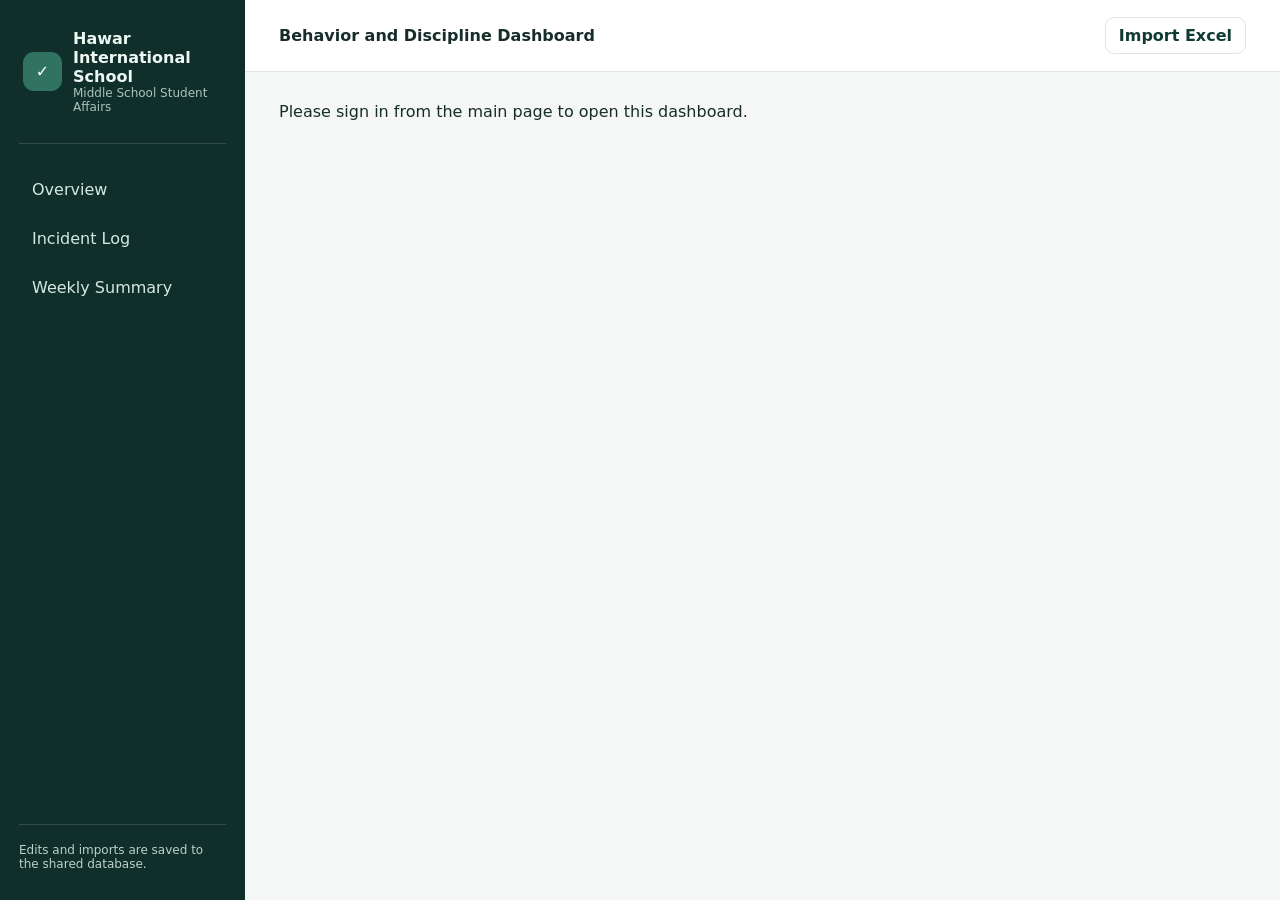
<file: discipline.html>
<!doctype html><html dir="ltr" lang="en"><head><meta charset="utf-8"><meta name="viewport" content="width=device-width,initial-scale=1"><title>Behavior and Discipline Dashboard | Hawar International School</title><style>:root{font-family:Inter,system-ui,Arial,sans-serif;color:#172d29;background:#f4f7f5;--green:#126251;--dark:#103b33;--line:#dde7e1;--muted:#526962;--light:#ecf5ef}*{box-sizing:border-box}body{margin:0;min-height:100vh;display:grid;grid-template-columns:245px minmax(0,1fr)}aside{background:#102f2a;color:#eef8f3;position:sticky;top:0;height:100dvh;padding:29px 19px;display:flex;flex-direction:column}.brand{display:flex;align-items:center;gap:11px;padding:0 4px 29px;border-bottom:1px solid #ffffff25}.brand strong{font-size:16px}.brand small{display:block;color:#a9c5ba;font-size:12px}.logo{background:#317361;color:white;width:39px;height:39px;display:grid;place-items:center;border-radius:11px;flex-shrink:0}svg{width:19px;height:19px;vertical-align:middle;flex-shrink:0}nav{display:grid;gap:8px;margin-top:25px}nav button{justify-content:flex-start;color:#d6e9e1;background:none;border:0;width:100%;font-weight:500;padding:11px 13px}nav button:hover,nav button[aria-current=page]{background:#245448;color:white}aside .local{margin-top:auto;border-top:1px solid #ffffff25;padding-top:18px;color:#bcd2c8;display:flex;align-items:center;gap:8px;font-size:12px}header{height:72px;padding:0 34px;background:#fff;border-bottom:1px solid var(--line);display:flex;align-items:center;justify-content:space-between;font-weight:600}.date{display:flex;align-items:center;gap:8px;color:var(--muted);font-size:14px;font-weight:500}main{max-width:1420px;margin:auto;padding:30px 34px 50px}.hero{background:radial-gradient(ellipse at 10% 35%,#286e5e 0%,transparent 60%),#12473d;color:#fff;border-radius:20px;padding:33px;display:flex;align-items:center;justify-content:space-between;gap:24px;position:relative;overflow:hidden}.hero::before{content:"";position:absolute;inset:0;background:repeating-radial-gradient(ellipse at 0% 130%,transparent 0 29px,#ffffff12 30px 31px,transparent 32px 45px);mask-image:linear-gradient(to right,#000,transparent 55%);pointer-events:none}.hero>*{position:relative}.hero p{color:#d3e9e1;margin:7px 0 0}.hero small{color:#bfe4d5;font-weight:600}h1,h2,h3,p{margin:0}h1{font-size:clamp(27px,4vw,40px);line-height:1.35}h2{font-size:21px}h3{font-size:16px}button,input,select,textarea{font:inherit}button{display:inline-flex;justify-content:center;align-items:center;gap:8px;cursor:pointer;background:white;color:var(--dark);border:1px solid var(--line);border-radius:9px;padding:8px 13px;font-weight:600;white-space:nowrap}button:hover{border-color:#78a999;background:#f1f8f4}.primary{background:var(--green);color:#fff;border-color:var(--green)}.primary:hover{background:#0e5244;color:#fff}.hero button{background:#f1faf5;color:#184b3f;border-color:transparent}.quiet{background:transparent;padding:6px 10px}.metrics{display:grid;grid-template-columns:repeat(2,minmax(0,1fr));gap:15px;margin:20px 0}.metric,.panel{border:1px solid var(--line);background:#fff;border-radius:15px}.metric{padding:17px;display:flex;align-items:center;gap:12px}.metric strong{display:block;font-size:28px;line-height:1.1}.metric small,.muted{color:var(--muted)}.tile-icon{border-radius:10px;width:39px;height:39px;background:#eaf5ef;color:#17634e;display:grid;place-items:center}.amber{background:#fff3dd;color:#805017}.blue{background:#eaf1fa;color:#305782}.panel{padding:22px;margin-top:18px}.heading,.dialog-head{display:flex;justify-content:space-between;align-items:center;gap:12px;flex-wrap:wrap}.heading p{color:var(--muted);margin-top:4px}.empty{text-align:center;padding:34px 12px;background:#f8faf8;border:1px dashed #d5e4db;border-radius:12px;margin-top:15px}.empty .tile-icon{margin:0 auto 10px}.empty button{margin-top:12px}.alert{background:#fff8e9;border:1px solid #ead5af;border-radius:9px;padding:10px 13px;margin-top:10px}.alert button{margin-inline-start:8px}.item{padding:12px 0;border-bottom:1px solid var(--line);display:flex;justify-content:space-between;align-items:center;gap:10px}.item:last-child{border:0}.controls,.actions{display:flex;gap:10px;align-items:end;flex-wrap:wrap;margin:16px 0}.controls>*{flex:1 1 140px}.actions{margin-bottom:0}.controls label,label.field{display:grid;gap:5px;font-weight:500;min-width:0}input,select,textarea{width:100%;padding:8px 10px;border:1px solid #cbdad2;border-radius:8px;color:inherit;background:#fff}textarea{resize:vertical;min-height:80px}button:focus-visible,input:focus-visible,select:focus-visible,textarea:focus-visible{outline:2px solid #168268;outline-offset:2px}.table-wrap{overflow:auto}table{width:100%;border-collapse:collapse;text-align:start;min-width:680px}th,td{padding:11px;border-bottom:1px solid var(--line)}th{background:#f1f7f3}td{max-width:290px;overflow-wrap:anywhere}.pill{background:var(--light);border-radius:30px;padding:3px 9px;display:inline-block}.pill.amber{background:#fff3dd}dialog{width:min(760px,calc(100% - 24px));max-height:90dvh;border:1px solid var(--line);border-radius:16px;padding:23px;color:inherit}dialog::backdrop{background:#0a2520aa}.form-section{padding:12px 0;border-bottom:1px solid var(--line)}.form-grid{margin-top:8px;display:grid;grid-template-columns:1fr 1fr;gap:12px}.wide{grid-column:1/-1}.report{white-space:pre-wrap;overflow-wrap:anywhere;line-height:1.85;padding:18px;border-radius:10px;background:#f3f7f4}.templates{display:grid;grid-template-columns:1fr 1fr;gap:15px}.templates textarea{min-height:235px;margin-top:12px}#toast{position:fixed;left:22px;bottom:22px;background:var(--dark);color:white;padding:12px 18px;border-radius:10px;z-index:10;max-width:90vw}@media(max-width:1050px){.metrics{grid-template-columns:1fr 1fr}}@media(max-width:760px){body{display:block}aside{height:auto;position:static;padding:14px}.brand{padding:0 0 12px}nav{display:flex;flex-wrap:wrap;margin-top:10px;gap:3px}nav button{width:auto;padding:6px;font-size:13px}aside .local{display:none}header{height:51px;padding:0 14px;font-size:13px}main{padding:15px 12px}.hero{padding:19px;align-items:flex-start;flex-direction:column;gap:13px}.metrics,.templates{gap:8px}.templates{grid-template-columns:1fr}.metric,.panel{padding:12px}.metric strong{font-size:23px}}@media(max-width:390px){.form-grid{grid-template-columns:1fr}.metric{gap:5px}.metric small{font-size:11px}.tile-icon{width:29px;height:29px}}

.scope{display:block;margin:18px 0 0;color:var(--muted);font-size:14px}.filters{margin-top:18px}.filters .controls{margin:0}.charts{display:grid;grid-template-columns:1fr 1fr;gap:16px}.charts .panel:last-child:nth-child(odd){grid-column:1/-1}.bar-row{display:grid;grid-template-columns:minmax(100px,1fr) minmax(70px,1fr) 2.2em;align-items:center;gap:10px;margin-top:13px}.bar-row span:first-child{overflow-wrap:anywhere}.track{height:9px;background:#eaf1ec;border-radius:7px;overflow:hidden}.fill{height:100%;background:#33826c;border-radius:7px}.charts .panel:nth-child(2n) .fill{background:#577d9e}.form-grid{margin:16px 0}.section-title{grid-column:1/-1;border-block-start:1px solid var(--line);padding-top:10px}.date-control{max-width:240px}#importer p{margin:12px 0}#importError{color:#9a301c}.wide-table{min-width:900px}td time{white-space:nowrap}.text-count{margin:12px 0}.message{color:var(--muted);margin-top:12px}.metric{align-items:flex-start}.metric strong{margin-bottom:4px}.hero small{display:block;margin-bottom:4px}@media(max-width:770px){.charts{grid-template-columns:1fr}.hero h1{font-size:27px}.bar-row{font-size:13px}.date-control{max-width:none}}

.filter-actions{display:flex;flex-wrap:wrap;gap:8px}

html.embed body{display:block}
html.embed aside{position:static;height:auto;flex-direction:row;align-items:center;padding:8px 34px;background:#fff;color:#103b33;border-bottom:1px solid var(--line)}
html.embed .brand,html.embed aside .local{display:none}
html.embed nav{margin:0;display:flex;gap:6px}
html.embed nav button{color:#356256;width:auto;padding:8px 14px}
html.embed nav button:hover,html.embed nav button[aria-current=page]{background:#126251;color:#fff}
html.embed header{height:56px}
.charts .panel .viz-pie{margin:14px 0 6px}.charts .panel.wide{grid-column:1/-1}.charts .panel .viz-pie svg{width:164px;height:164px}
.charts .panel .bar-row:first-of-type{margin-top:18px}
@media(max-width:760px){html.embed aside{padding:6px 12px}}
</style><script>if(window.top!==window.self)document.documentElement.classList.add('embed')</script><script src="config.js?v=24"></script><script src="fb.bundle.js?v=24"></script><style>.namebox{position:relative}.suggest{position:absolute;left:0;width:max(100%,380px);max-width:86vw;top:100%;z-index:30;background:#fff;border:1px solid var(--line,#cfe3d6);border-radius:12px;box-shadow:0 10px 28px rgba(16,47,42,.18);max-height:320px;overflow:auto;margin-top:4px}.sg-item{display:flex;align-items:center;gap:10px;width:100%;text-align:left;border:0;border-bottom:1px solid #eef3f0;border-radius:0;background:#fff;padding:10px 12px;min-height:0;cursor:pointer}.sg-item:hover,.sg-item:focus{background:#eaf5ef}.sg-item strong{flex:1;white-space:normal;text-align:left;font-size:.92rem;color:#102f2a}.sg-item .muted,.sg-item .pill{white-space:nowrap;flex:none}.sg-empty{padding:12px;color:#5b6b64}.selbar{display:flex;align-items:center;gap:12px;flex-wrap:wrap;background:#eaf5ef;border-radius:12px;padding:10px 14px;margin:0 0 10px}.selbar strong{font-size:1.05rem}.selbar button{margin-left:auto}</style></head><body>
<aside><div class="brand"><span class="logo" aria-hidden="true">✓</span><div><strong>Hawar International School</strong><small>Middle School Student Affairs</small></div></div><nav aria-label="Dashboard navigation"><button data-tab="home">Overview</button><button data-tab="log">Incident Log</button><button data-tab="week">Weekly Summary</button></nav><small class="local">Edits and imports are saved to the shared database.</small></aside>
<div class="shell"><header><span>Behavior and Discipline Dashboard</span><button id="importOpen">Import Excel</button></header><main><div id="content" aria-busy="true">Loading incident records…</div></main></div>
<style>
#printArea{display:none}
.rp-head{display:flex;justify-content:space-between;align-items:flex-end;gap:16px;border-bottom:3px solid #126251;padding-bottom:8px;margin-bottom:6px;color:#126251}
.rp-title{font-size:1.35rem;font-weight:700;text-align:right}.rp-sub{font-size:.82rem;color:#4e6072;margin:0 0 12px}
.rp-box{border:1px solid #d5e2db;border-radius:12px;padding:12px 14px;margin:0 0 12px;background:#fff}
.rp-box h3{margin:0 0 8px;font-size:1rem;color:#126251}
.rp-grid{display:grid;grid-template-columns:150px 1fr;gap:6px 12px;font-size:.92rem}.rp-grid dt{color:#4e6072;font-weight:600}.rp-grid dd{margin:0}
.rp-tiles{display:grid;grid-template-columns:repeat(4,1fr);gap:10px;margin:0 0 12px}.rp-tile{border:1px solid #d5e2db;background:#f4faf6;border-radius:12px;padding:10px 12px}.rp-tile strong{display:block;font-size:1.5rem;color:#126251}.rp-tile span{font-size:.8rem;color:#4e6072}
.rp-table{width:100%;border-collapse:collapse;font-size:.82rem}.rp-table th{background:#e9f5ee;color:#126251;text-align:left;padding:6px 7px;border-bottom:2px solid #126251}.rp-table td{padding:6px 7px;border-bottom:1px solid #e3ece7;vertical-align:top}
.rp-sign{display:grid;grid-template-columns:repeat(3,1fr);gap:26px;margin-top:34px;font-size:.82rem;color:#4e6072}.rp-sign div{border-top:1px solid #4e6072;padding-top:4px}
@media print{
 @page{size:A4 portrait;margin:11mm}
 body.print-rep,body.print-rep *{-webkit-print-color-adjust:exact;print-color-adjust:exact}
 html:has(body.print-rep),body.print-rep{background:#fff!important}
 body.print-rep{display:block!important;width:auto!important;margin:0!important;padding:0!important;min-height:0!important}
 body.print-rep #printArea{width:100%!important;max-width:none!important}
 body.print-rep>*:not(#printArea):not(script):not(style){display:none!important}
 body.print-rep #printArea{display:block!important;padding:0;margin:0}
 body.print-rep .rp-box,body.print-rep .rp-tile,body.print-rep .panel,body.print-rep tr{break-inside:avoid;page-break-inside:avoid}
 body.print-rep .charts{display:grid!important;grid-template-columns:1fr 1fr!important;gap:10px!important;margin:0 0 12px}
 body.print-rep .charts .panel.wide{grid-column:1/-1}
 body.print-rep .viz-pair{grid-template-columns:1fr 1fr!important}
}
</style><div id="printArea"></div>
<dialog id="editor" aria-labelledby="editTitle"><form id="recordForm"><div class="dialog-head"><h2 id="editTitle"></h2><button type="button" data-close="editor" aria-label="Close">✕</button></div><div id="recordFields" class="form-grid"></div><div class="actions"><button class="primary">Save Incident</button><button type="button" data-close="editor">Cancel</button></div></form></dialog>
<dialog id="importer" aria-labelledby="importTitle"><form id="importForm"><div class="dialog-head"><h2 id="importTitle">Import Behavior Records</h2><button type="button" data-close="importer" aria-label="Close">✕</button></div><p class="muted">To load names, choose the original workbook or a separate Excel file with a Student Name, Full Name or Name column, then select Update Dropdowns. Your existing records and edits are kept. Replace Records and Import requires a Behavior Record sheet. Names are processed in this browser.</p><label class="field">Excel workbook<input id="workbook" type="file" accept=".xlsx" required></label><div class="actions"><button class="primary" id="updateDropdowns">Update Dropdowns</button><button id="importSubmit">Replace Records and Import</button><button type="button" data-close="importer">Cancel</button></div><p id="importError" role="alert"></p></form></dialog>
<dialog id="referDlg" style="border:0;border-radius:18px;padding:0;width:min(560px,94vw);box-shadow:0 20px 60px rgba(0,0,0,.35)"><form id="referForm" style="padding:20px 22px;display:grid;gap:12px"><h2 style="margin:0" id="referTitle">Refer to counselor</h2><p class="muted" style="margin:0" id="referSub"></p>
<label style="display:grid;gap:4px;font-weight:600">Case<select name="caseType"><option>New Case</option><option>Existing Case</option></select></label>
<label style="display:grid;gap:4px;font-weight:600">Supervisor comment<textarea name="supervisorComment" rows="5" required style="width:100%;border:1px solid #b9cfc5;border-radius:9px;padding:.5rem;font:inherit"></textarea></label>
<p id="referErr" style="color:#9a2630;margin:0"></p>
<div style="display:flex;gap:10px;justify-content:flex-end"><button type="button" data-close="referDlg">Cancel</button><button class="primary" id="referSave">Send to counselor</button></div></form></dialog><div id="toast" role="status" hidden></div><script>/* Shared SVG chart helpers: Viz.pie (donut + legend) and Viz.bars (vertical, grouped) */
const Viz=(()=>{
 const PAL=['#126251','#e0a526','#3f7fb8','#c24d5b','#7a5aa8','#2fa58a','#d9772b','#6b7f8c','#9ac34a','#b5517f'];
 const esc=s=>String(s??'').replace(/[&<>"']/g,c=>({'&':'&amp;','<':'&lt;','>':'&gt;','"':'&quot;',"'":'&#39;'}[c]));
 const nf=new Intl.NumberFormat('en-GB',{maximumFractionDigits:1});
 if(!document.getElementById('viz-css')){const st=document.createElement('style');st.id='viz-css';st.textContent=
 '.viz-pie{display:flex;gap:18px;align-items:center;flex-wrap:wrap}.viz-pie svg{width:176px;height:176px;flex:0 0 auto}'+
 '.viz-legend{list-style:none;margin:0;padding:0;display:grid;gap:7px;flex:1 1 160px;min-width:0;font-size:14px}'+
 '.viz-legend li{display:grid;grid-template-columns:12px 1fr auto;gap:8px;align-items:center}.viz-legend i{width:12px;height:12px;border-radius:4px;display:block}'+
 '.viz-legend span{overflow-wrap:anywhere}.viz-legend b{font-variant-numeric:tabular-nums;white-space:nowrap}.viz-legend em{font-style:normal;opacity:.65;font-weight:400}'+
 '.viz-bars{overflow-x:auto;padding-bottom:4px}.viz-bars svg{display:block;min-width:100%;height:auto}'+
 '.viz-key{display:flex;gap:14px;flex-wrap:wrap;font-size:13px;margin:0 0 6px}.viz-key span{display:inline-flex;gap:6px;align-items:center}.viz-key i{width:11px;height:11px;border-radius:3px;display:inline-block}'+
 '.viz-empty{opacity:.7;margin:8px 0}.viz-title{font-size:13px;font-weight:700;letter-spacing:.02em;text-transform:uppercase;opacity:.65;margin:0 0 10px}'+
 '.viz-pair{display:grid;grid-template-columns:minmax(0,1.25fr) minmax(0,1fr);gap:22px;align-items:start}@media(max-width:820px){.viz-pair{grid-template-columns:1fr}}';
 document.head.appendChild(st);}
 /* items:[{label,value,color?}] */
 function pie(items,o={}){
  items=items.filter(i=>i.value>0);
  const total=items.reduce((a,i)=>a+i.value,0);
  if(!total)return '<p class="viz-empty">No data for this selection.</p>';
  const R=62,C=2*Math.PI*R;let off=0;
  const segs=items.map((it,k)=>{
   const color=it.color||PAL[k%PAL.length],len=C*it.value/total;
   const s='<circle cx="88" cy="88" r="'+R+'" fill="none" stroke="'+color+'" stroke-width="32" stroke-dasharray="'+len.toFixed(2)+' '+(C-len).toFixed(2)+'" stroke-dashoffset="'+(-off).toFixed(2)+'" transform="rotate(-90 88 88)"><title>'+esc(it.label)+': '+nf.format(it.value)+' ('+nf.format(100*it.value/total)+'%)</title></circle>';
   off+=len;it._c=color;return s;
  }).join('');
  const center=o.center??nf.format(total);
  const svg='<svg viewBox="0 0 176 176" role="img" aria-label="Pie chart"><circle cx="88" cy="88" r="'+R+'" fill="none" stroke="#e6eee9" stroke-width="32"/>'+segs+
   '<text x="88" y="86" text-anchor="middle" font-size="22" font-weight="700" fill="currentColor">'+esc(center)+'</text><text x="88" y="106" text-anchor="middle" font-size="11" fill="currentColor" opacity=".65">'+esc(o.centerLabel||'total')+'</text></svg>';
  const legend='<ul class="viz-legend">'+items.map(it=>'<li><i style="background:'+it._c+'"></i><span>'+esc(it.label)+'</span><b>'+nf.format(it.value)+' <em>'+nf.format(100*it.value/total)+'%</em></b></li>').join('')+'</ul>';
  return '<div class="viz-pie">'+svg+legend+'</div>';
 }
 /* labels:[..]; series:[{name,color,values:[..]}]; o:{fmt,max} */
 function bars(labels,series,o={}){
  const n=labels.length;
  if(!n||!series.some(s=>s.values.some(v=>v>0)))return '<p class="viz-empty">No data for this selection.</p>';
  const fmt=o.fmt||(v=>nf.format(v));
  const max0=Math.max(...series.flatMap(s=>s.values),0);
  const top=o.max||niceMax(max0);
  let gw=Math.max(series.length*20+14,46),W=Math.max(320,n*gw+54),H=240,PL=44,PB=0,PT=22,ph=H-PB-PT;
  const rot=n>7||labels.some(l=>String(l).length>9);
  PB=rot?Math.min(14,Math.max(...labels.map(l=>String(l).length)))*5.6+26:40;ph=H-PB-PT;
  let g='';
  for(let t=0;t<=4;t++){const y=PT+ph-ph*t/4;g+='<line x1="'+PL+'" x2="'+(W-6)+'" y1="'+y+'" y2="'+y+'" stroke="#dbe6df" stroke-width="1"/><text x="'+(PL-6)+'" y="'+(y+4)+'" text-anchor="end" font-size="11" fill="currentColor" opacity=".65">'+fmt(top*t/4)+'</text>';}
  const slot=(W-PL-6)/n,bw=Math.min(26,(slot-8)/series.length);
  let b='';
  labels.forEach((lab,i)=>{
   const cx=PL+slot*i+slot/2,x0=cx-bw*series.length/2;
   series.forEach((s,k)=>{
    const v=s.values[i]||0,h=ph*Math.min(v,top)/top,x=x0+k*bw,y=PT+ph-h;
    b+='<rect x="'+x.toFixed(1)+'" y="'+y.toFixed(1)+'" width="'+(bw-2).toFixed(1)+'" height="'+Math.max(h,v>0?2:0).toFixed(1)+'" rx="4" fill="'+s.color+'"><title>'+esc(lab)+' · '+esc(s.name)+': '+fmt(v)+'</title></rect>';
    if(series.length===1&&n<=16&&v>0)b+='<text x="'+(x+bw/2-1).toFixed(1)+'" y="'+(y-5).toFixed(1)+'" text-anchor="middle" font-size="11" font-weight="600" fill="currentColor">'+fmt(v)+'</text>';
   });
   const text=String(lab),short=text.length>14?text.slice(0,13)+'…':text,ly=PT+ph+16;
   b+=rot?'<text transform="translate('+cx.toFixed(1)+' '+ly+') rotate(-38)" text-anchor="end" font-size="11" fill="currentColor"><title>'+esc(text)+'</title>'+esc(short)+'</text>':'<text x="'+cx.toFixed(1)+'" y="'+ly+'" text-anchor="middle" font-size="11" fill="currentColor">'+esc(short)+'</text>';
  });
  const key=series.length>1?'<div class="viz-key">'+series.map(s=>'<span><i style="background:'+s.color+'"></i>'+esc(s.name)+'</span>').join('')+'</div>':'';
  return key+'<div class="viz-bars"><svg viewBox="0 0 '+W+' '+H+'" style="width:100%;min-width:'+W+'px;max-width:'+Math.round(W*1.4)+'px" role="img" aria-label="Bar chart">'+g+b+'</svg></div>';
 }
 function niceMax(v){if(v<=0)return 1;const p=Math.pow(10,Math.floor(Math.log10(v))),m=v/p;return (m<=1?1:m<=2?2:m<=2.5?2.5:m<=5?5:10)*p;}
 return {pie,bars,PAL,esc};
})();
</script><!-- JSZip is dual licensed. At your choice you may use it under the MIT license *or* the GPLv3
license.

The MIT License
===============

Copyright (c) 2009-2016 Stuart Knightley, David Duponchel, Franz Buchinger, António Afonso

Permission is hereby granted, free of charge, to any person obtaining a copy
of this software and associated documentation files (the "Software"), to deal
in the Software without restriction, including without limitation the rights
to use, copy, modify, merge, publish, distribute, sublicense, and/or sell
copies of the Software, and to permit persons to whom the Software is
furnished to do so, subject to the following conditions:

The above copyright notice and this permission notice shall be included in
all copies or substantial portions of the Software.

THE SOFTWARE IS PROVIDED "AS IS", WITHOUT WARRANTY OF ANY KIND, EXPRESS OR
IMPLIED, INCLUDING BUT NOT LIMITED TO THE WARRANTIES OF MERCHANTABILITY,
FITNESS FOR A PARTICULAR PURPOSE AND NONINFRINGEMENT. IN NO EVENT SHALL THE
AUTHORS OR COPYRIGHT HOLDERS BE LIABLE FOR ANY CLAIM, DAMAGES OR OTHER
LIABILITY, WHETHER IN AN ACTION OF CONTRACT, TORT OR OTHERWISE, ARISING FROM,
OUT OF OR IN CONNECTION WITH THE SOFTWARE OR THE USE OR OTHER DEALINGS IN
THE SOFTWARE.


GPL version 3
=============

                    GNU GENERAL PUBLIC LICENSE
                       Version 3, 29 June 2007

 Copyright (C) 2007 Free Software Foundation, Inc. <http://fsf.org/>
 Everyone is permitted to copy and distribute verbatim copies
 of this license document, but changing it is not allowed.

                            Preamble

  The GNU General Public License is a free, copyleft license for
software and other kinds of works.

  The licenses for most software and other practical works are designed
to take away your freedom to share and change the works.  By contrast,
the GNU General Public License is intended to guarantee your freedom to
share and change all versions of a program- -to make sure it remains free
software for all its users.  We, the Free Software Foundation, use the
GNU General Public License for most of our software; it applies also to
any other work released this way by its authors.  You can apply it to
your programs, too.

  When we speak of free software, we are referring to freedom, not
price.  Our General Public Licenses are designed to make sure that you
have the freedom to distribute copies of free software (and charge for
them if you wish), that you receive source code or can get it if you
want it, that you can change the software or use pieces of it in new
free programs, and that you know you can do these things.

  To protect your rights, we need to prevent others from denying you
these rights or asking you to surrender the rights.  Therefore, you have
certain responsibilities if you distribute copies of the software, or if
you modify it: responsibilities to respect the freedom of others.

  For example, if you distribute copies of such a program, whether
gratis or for a fee, you must pass on to the recipients the same
freedoms that you received.  You must make sure that they, too, receive
or can get the source code.  And you must show them these terms so they
know their rights.

  Developers that use the GNU GPL protect your rights with two steps:
(1) assert copyright on the software, and (2) offer you this License
giving you legal permission to copy, distribute and/or modify it.

  For the developers' and authors' protection, the GPL clearly explains
that there is no warranty for this free software.  For both users' and
authors' sake, the GPL requires that modified versions be marked as
changed, so that their problems will not be attributed erroneously to
authors of previous versions.

  Some devices are designed to deny users access to install or run
modified versions of the software inside them, although the manufacturer
can do so.  This is fundamentally incompatible with the aim of
protecting users' freedom to change the software.  The systematic
pattern of such abuse occurs in the area of products for individuals to
use, which is precisely where it is most unacceptable.  Therefore, we
have designed this version of the GPL to prohibit the practice for those
products.  If such problems arise substantially in other domains, we
stand ready to extend this provision to those domains in future versions
of the GPL, as needed to protect the freedom of users.

  Finally, every program is threatened constantly by software patents.
States should not allow patents to restrict development and use of
software on general-purpose computers, but in those that do, we wish to
avoid the special danger that patents applied to a free program could
make it effectively proprietary.  To prevent this, the GPL assures that
patents cannot be used to render the program non-free.

  The precise terms and conditions for copying, distribution and
modification follow.

                       TERMS AND CONDITIONS

  0. Definitions.

  "This License" refers to version 3 of the GNU General Public License.

  "Copyright" also means copyright-like laws that apply to other kinds of
works, such as semiconductor masks.

  "The Program" refers to any copyrightable work licensed under this
License.  Each licensee is addressed as "you".  "Licensees" and
"recipients" may be individuals or organizations.

  To "modify" a work means to copy from or adapt all or part of the work
in a fashion requiring copyright permission, other than the making of an
exact copy.  The resulting work is called a "modified version" of the
earlier work or a work "based on" the earlier work.

  A "covered work" means either the unmodified Program or a work based
on the Program.

  To "propagate" a work means to do anything with it that, without
permission, would make you directly or secondarily liable for
infringement under applicable copyright law, except executing it on a
computer or modifying a private copy.  Propagation includes copying,
distribution (with or without modification), making available to the
public, and in some countries other activities as well.

  To "convey" a work means any kind of propagation that enables other
parties to make or receive copies.  Mere interaction with a user through
a computer network, with no transfer of a copy, is not conveying.

  An interactive user interface displays "Appropriate Legal Notices"
to the extent that it includes a convenient and prominently visible
feature that (1) displays an appropriate copyright notice, and (2)
tells the user that there is no warranty for the work (except to the
extent that warranties are provided), that licensees may convey the
work under this License, and how to view a copy of this License.  If
the interface presents a list of user commands or options, such as a
menu, a prominent item in the list meets this criterion.

  1. Source Code.

  The "source code" for a work means the preferred form of the work
for making modifications to it.  "Object code" means any non-source
form of a work.

  A "Standard Interface" means an interface that either is an official
standard defined by a recognized standards body, or, in the case of
interfaces specified for a particular programming language, one that
is widely used among developers working in that language.

  The "System Libraries" of an executable work include anything, other
than the work as a whole, that (a) is included in the normal form of
packaging a Major Component, but which is not part of that Major
Component, and (b) serves only to enable use of the work with that
Major Component, or to implement a Standard Interface for which an
implementation is available to the public in source code form.  A
"Major Component", in this context, means a major essential component
(kernel, window system, and so on) of the specific operating system
(if any) on which the executable work runs, or a compiler used to
produce the work, or an object code interpreter used to run it.

  The "Corresponding Source" for a work in object code form means all
the source code needed to generate, install, and (for an executable
work) run the object code and to modify the work, including scripts to
control those activities.  However, it does not include the work's
System Libraries, or general-purpose tools or generally available free
programs which are used unmodified in performing those activities but
which are not part of the work.  For example, Corresponding Source
includes interface definition files associated with source files for
the work, and the source code for shared libraries and dynamically
linked subprograms that the work is specifically designed to require,
such as by intimate data communication or control flow between those
subprograms and other parts of the work.

  The Corresponding Source need not include anything that users
can regenerate automatically from other parts of the Corresponding
Source.

  The Corresponding Source for a work in source code form is that
same work.

  2. Basic Permissions.

  All rights granted under this License are granted for the term of
copyright on the Program, and are irrevocable provided the stated
conditions are met.  This License explicitly affirms your unlimited
permission to run the unmodified Program.  The output from running a
covered work is covered by this License only if the output, given its
content, constitutes a covered work.  This License acknowledges your
rights of fair use or other equivalent, as provided by copyright law.

  You may make, run and propagate covered works that you do not
convey, without conditions so long as your license otherwise remains
in force.  You may convey covered works to others for the sole purpose
of having them make modifications exclusively for you, or provide you
with facilities for running those works, provided that you comply with
the terms of this License in conveying all material for which you do
not control copyright.  Those thus making or running the covered works
for you must do so exclusively on your behalf, under your direction
and control, on terms that prohibit them from making any copies of
your copyrighted material outside their relationship with you.

  Conveying under any other circumstances is permitted solely under
the conditions stated below.  Sublicensing is not allowed; section 10
makes it unnecessary.

  3. Protecting Users' Legal Rights From Anti-Circumvention Law.

  No covered work shall be deemed part of an effective technological
measure under any applicable law fulfilling obligations under article
11 of the WIPO copyright treaty adopted on 20 December 1996, or
similar laws prohibiting or restricting circumvention of such
measures.

  When you convey a covered work, you waive any legal power to forbid
circumvention of technological measures to the extent such circumvention
is effected by exercising rights under this License with respect to
the covered work, and you disclaim any intention to limit operation or
modification of the work as a means of enforcing, against the work's
users, your or third parties' legal rights to forbid circumvention of
technological measures.

  4. Conveying Verbatim Copies.

  You may convey verbatim copies of the Program's source code as you
receive it, in any medium, provided that you conspicuously and
appropriately publish on each copy an appropriate copyright notice;
keep intact all notices stating that this License and any
non-permissive terms added in accord with section 7 apply to the code;
keep intact all notices of the absence of any warranty; and give all
recipients a copy of this License along with the Program.

  You may charge any price or no price for each copy that you convey,
and you may offer support or warranty protection for a fee.

  5. Conveying Modified Source Versions.

  You may convey a work based on the Program, or the modifications to
produce it from the Program, in the form of source code under the
terms of section 4, provided that you also meet all of these conditions:

    a) The work must carry prominent notices stating that you modified
    it, and giving a relevant date.

    b) The work must carry prominent notices stating that it is
    released under this License and any conditions added under section
    7.  This requirement modifies the requirement in section 4 to
    "keep intact all notices".

    c) You must license the entire work, as a whole, under this
    License to anyone who comes into possession of a copy.  This
    License will therefore apply, along with any applicable section 7
    additional terms, to the whole of the work, and all its parts,
    regardless of how they are packaged.  This License gives no
    permission to license the work in any other way, but it does not
    invalidate such permission if you have separately received it.

    d) If the work has interactive user interfaces, each must display
    Appropriate Legal Notices; however, if the Program has interactive
    interfaces that do not display Appropriate Legal Notices, your
    work need not make them do so.

  A compilation of a covered work with other separate and independent
works, which are not by their nature extensions of the covered work,
and which are not combined with it such as to form a larger program,
in or on a volume of a storage or distribution medium, is called an
"aggregate" if the compilation and its resulting copyright are not
used to limit the access or legal rights of the compilation's users
beyond what the individual works permit.  Inclusion of a covered work
in an aggregate does not cause this License to apply to the other
parts of the aggregate.

  6. Conveying Non-Source Forms.

  You may convey a covered work in object code form under the terms
of sections 4 and 5, provided that you also convey the
machine-readable Corresponding Source under the terms of this License,
in one of these ways:

    a) Convey the object code in, or embodied in, a physical product
    (including a physical distribution medium), accompanied by the
    Corresponding Source fixed on a durable physical medium
    customarily used for software interchange.

    b) Convey the object code in, or embodied in, a physical product
    (including a physical distribution medium), accompanied by a
    written offer, valid for at least three years and valid for as
    long as you offer spare parts or customer support for that product
    model, to give anyone who possesses the object code either (1) a
    copy of the Corresponding Source for all the software in the
    product that is covered by this License, on a durable physical
    medium customarily used for software interchange, for a price no
    more than your reasonable cost of physically performing this
    conveying of source, or (2) access to copy the
    Corresponding Source from a network server at no charge.

    c) Convey individual copies of the object code with a copy of the
    written offer to provide the Corresponding Source.  This
    alternative is allowed only occasionally and noncommercially, and
    only if you received the object code with such an offer, in accord
    with subsection 6b.

    d) Convey the object code by offering access from a designated
    place (gratis or for a charge), and offer equivalent access to the
    Corresponding Source in the same way through the same place at no
    further charge.  You need not require recipients to copy the
    Corresponding Source along with the object code.  If the place to
    copy the object code is a network server, the Corresponding Source
    may be on a different server (operated by you or a third party)
    that supports equivalent copying facilities, provided you maintain
    clear directions next to the object code saying where to find the
    Corresponding Source.  Regardless of what server hosts the
    Corresponding Source, you remain obligated to ensure that it is
    available for as long as needed to satisfy these requirements.

    e) Convey the object code using peer-to-peer transmission, provided
    you inform other peers where the object code and Corresponding
    Source of the work are being offered to the general public at no
    charge under subsection 6d.

  A separable portion of the object code, whose source code is excluded
from the Corresponding Source as a System Library, need not be
included in conveying the object code work.

  A "User Product" is either (1) a "consumer product", which means any
tangible personal property which is normally used for personal, family,
or household purposes, or (2) anything designed or sold for incorporation
into a dwelling.  In determining whether a product is a consumer product,
doubtful cases shall be resolved in favor of coverage.  For a particular
product received by a particular user, "normally used" refers to a
typical or common use of that class of product, regardless of the status
of the particular user or of the way in which the particular user
actually uses, or expects or is expected to use, the product.  A product
is a consumer product regardless of whether the product has substantial
commercial, industrial or non-consumer uses, unless such uses represent
the only significant mode of use of the product.

  "Installation Information" for a User Product means any methods,
procedures, authorization keys, or other information required to install
and execute modified versions of a covered work in that User Product from
a modified version of its Corresponding Source.  The information must
suffice to ensure that the continued functioning of the modified object
code is in no case prevented or interfered with solely because
modification has been made.

  If you convey an object code work under this section in, or with, or
specifically for use in, a User Product, and the conveying occurs as
part of a transaction in which the right of possession and use of the
User Product is transferred to the recipient in perpetuity or for a
fixed term (regardless of how the transaction is characterized), the
Corresponding Source conveyed under this section must be accompanied
by the Installation Information.  But this requirement does not apply
if neither you nor any third party retains the ability to install
modified object code on the User Product (for example, the work has
been installed in ROM).

  The requirement to provide Installation Information does not include a
requirement to continue to provide support service, warranty, or updates
for a work that has been modified or installed by the recipient, or for
the User Product in which it has been modified or installed.  Access to a
network may be denied when the modification itself materially and
adversely affects the operation of the network or violates the rules and
protocols for communication across the network.

  Corresponding Source conveyed, and Installation Information provided,
in accord with this section must be in a format that is publicly
documented (and with an implementation available to the public in
source code form), and must require no special password or key for
unpacking, reading or copying.

  7. Additional Terms.

  "Additional permissions" are terms that supplement the terms of this
License by making exceptions from one or more of its conditions.
Additional permissions that are applicable to the entire Program shall
be treated as though they were included in this License, to the extent
that they are valid under applicable law.  If additional permissions
apply only to part of the Program, that part may be used separately
under those permissions, but the entire Program remains governed by
this License without regard to the additional permissions.

  When you convey a copy of a covered work, you may at your option
remove any additional permissions from that copy, or from any part of
it.  (Additional permissions may be written to require their own
removal in certain cases when you modify the work.)  You may place
additional permissions on material, added by you to a covered work,
for which you have or can give appropriate copyright permission.

  Notwithstanding any other provision of this License, for material you
add to a covered work, you may (if authorized by the copyright holders of
that material) supplement the terms of this License with terms:

    a) Disclaiming warranty or limiting liability differently from the
    terms of sections 15 and 16 of this License; or

    b) Requiring preservation of specified reasonable legal notices or
    author attributions in that material or in the Appropriate Legal
    Notices displayed by works containing it; or

    c) Prohibiting misrepresentation of the origin of that material, or
    requiring that modified versions of such material be marked in
    reasonable ways as different from the original version; or

    d) Limiting the use for publicity purposes of names of licensors or
    authors of the material; or

    e) Declining to grant rights under trademark law for use of some
    trade names, trademarks, or service marks; or

    f) Requiring indemnification of licensors and authors of that
    material by anyone who conveys the material (or modified versions of
    it) with contractual assumptions of liability to the recipient, for
    any liability that these contractual assumptions directly impose on
    those licensors and authors.

  All other non-permissive additional terms are considered "further
restrictions" within the meaning of section 10.  If the Program as you
received it, or any part of it, contains a notice stating that it is
governed by this License along with a term that is a further
restriction, you may remove that term.  If a license document contains
a further restriction but permits relicensing or conveying under this
License, you may add to a covered work material governed by the terms
of that license document, provided that the further restriction does
not survive such relicensing or conveying.

  If you add terms to a covered work in accord with this section, you
must place, in the relevant source files, a statement of the
additional terms that apply to those files, or a notice indicating
where to find the applicable terms.

  Additional terms, permissive or non-permissive, may be stated in the
form of a separately written license, or stated as exceptions;
the above requirements apply either way.

  8. Termination.

  You may not propagate or modify a covered work except as expressly
provided under this License.  Any attempt otherwise to propagate or
modify it is void, and will automatically terminate your rights under
this License (including any patent licenses granted under the third
paragraph of section 11).

  However, if you cease all violation of this License, then your
license from a particular copyright holder is reinstated (a)
provisionally, unless and until the copyright holder explicitly and
finally terminates your license, and (b) permanently, if the copyright
holder fails to notify you of the violation by some reasonable means
prior to 60 days after the cessation.

  Moreover, your license from a particular copyright holder is
reinstated permanently if the copyright holder notifies you of the
violation by some reasonable means, this is the first time you have
received notice of violation of this License (for any work) from that
copyright holder, and you cure the violation prior to 30 days after
your receipt of the notice.

  Termination of your rights under this section does not terminate the
licenses of parties who have received copies or rights from you under
this License.  If your rights have been terminated and not permanently
reinstated, you do not qualify to receive new licenses for the same
material under section 10.

  9. Acceptance Not Required for Having Copies.

  You are not required to accept this License in order to receive or
run a copy of the Program.  Ancillary propagation of a covered work
occurring solely as a consequence of using peer-to-peer transmission
to receive a copy likewise does not require acceptance.  However,
nothing other than this License grants you permission to propagate or
modify any covered work.  These actions infringe copyright if you do
not accept this License.  Therefore, by modifying or propagating a
covered work, you indicate your acceptance of this License to do so.

  10. Automatic Licensing of Downstream Recipients.

  Each time you convey a covered work, the recipient automatically
receives a license from the original licensors, to run, modify and
propagate that work, subject to this License.  You are not responsible
for enforcing compliance by third parties with this License.

  An "entity transaction" is a transaction transferring control of an
organization, or substantially all assets of one, or subdividing an
organization, or merging organizations.  If propagation of a covered
work results from an entity transaction, each party to that
transaction who receives a copy of the work also receives whatever
licenses to the work the party's predecessor in interest had or could
give under the previous paragraph, plus a right to possession of the
Corresponding Source of the work from the predecessor in interest, if
the predecessor has it or can get it with reasonable efforts.

  You may not impose any further restrictions on the exercise of the
rights granted or affirmed under this License.  For example, you may
not impose a license fee, royalty, or other charge for exercise of
rights granted under this License, and you may not initiate litigation
(including a cross-claim or counterclaim in a lawsuit) alleging that
any patent claim is infringed by making, using, selling, offering for
sale, or importing the Program or any portion of it.

  11. Patents.

  A "contributor" is a copyright holder who authorizes use under this
License of the Program or a work on which the Program is based.  The
work thus licensed is called the contributor's "contributor version".

  A contributor's "essential patent claims" are all patent claims
owned or controlled by the contributor, whether already acquired or
hereafter acquired, that would be infringed by some manner, permitted
by this License, of making, using, or selling its contributor version,
but do not include claims that would be infringed only as a
consequence of further modification of the contributor version.  For
purposes of this definition, "control" includes the right to grant
patent sublicenses in a manner consistent with the requirements of
this License.

  Each contributor grants you a non-exclusive, worldwide, royalty-free
patent license under the contributor's essential patent claims, to
make, use, sell, offer for sale, import and otherwise run, modify and
propagate the contents of its contributor version.

  In the following three paragraphs, a "patent license" is any express
agreement or commitment, however denominated, not to enforce a patent
(such as an express permission to practice a patent or covenant not to
sue for patent infringement).  To "grant" such a patent license to a
party means to make such an agreement or commitment not to enforce a
patent against the party.

  If you convey a covered work, knowingly relying on a patent license,
and the Corresponding Source of the work is not available for anyone
to copy, free of charge and under the terms of this License, through a
publicly available network server or other readily accessible means,
then you must either (1) cause the Corresponding Source to be so
available, or (2) arrange to deprive yourself of the benefit of the
patent license for this particular work, or (3) arrange, in a manner
consistent with the requirements of this License, to extend the patent
license to downstream recipients.  "Knowingly relying" means you have
actual knowledge that, but for the patent license, your conveying the
covered work in a country, or your recipient's use of the covered work
in a country, would infringe one or more identifiable patents in that
country that you have reason to believe are valid.

  If, pursuant to or in connection with a single transaction or
arrangement, you convey, or propagate by procuring conveyance of, a
covered work, and grant a patent license to some of the parties
receiving the covered work authorizing them to use, propagate, modify
or convey a specific copy of the covered work, then the patent license
you grant is automatically extended to all recipients of the covered
work and works based on it.

  A patent license is "discriminatory" if it does not include within
the scope of its coverage, prohibits the exercise of, or is
conditioned on the non-exercise of one or more of the rights that are
specifically granted under this License.  You may not convey a covered
work if you are a party to an arrangement with a third party that is
in the business of distributing software, under which you make payment
to the third party based on the extent of your activity of conveying
the work, and under which the third party grants, to any of the
parties who would receive the covered work from you, a discriminatory
patent license (a) in connection with copies of the covered work
conveyed by you (or copies made from those copies), or (b) primarily
for and in connection with specific products or compilations that
contain the covered work, unless you entered into that arrangement,
or that patent license was granted, prior to 28 March 2007.

  Nothing in this License shall be construed as excluding or limiting
any implied license or other defenses to infringement that may
otherwise be available to you under applicable patent law.

  12. No Surrender of Others' Freedom.

  If conditions are imposed on you (whether by court order, agreement or
otherwise) that contradict the conditions of this License, they do not
excuse you from the conditions of this License.  If you cannot convey a
covered work so as to satisfy simultaneously your obligations under this
License and any other pertinent obligations, then as a consequence you may
not convey it at all.  For example, if you agree to terms that obligate you
to collect a royalty for further conveying from those to whom you convey
the Program, the only way you could satisfy both those terms and this
License would be to refrain entirely from conveying the Program.

  13. Use with the GNU Affero General Public License.

  Notwithstanding any other provision of this License, you have
permission to link or combine any covered work with a work licensed
under version 3 of the GNU Affero General Public License into a single
combined work, and to convey the resulting work.  The terms of this
License will continue to apply to the part which is the covered work,
but the special requirements of the GNU Affero General Public License,
section 13, concerning interaction through a network will apply to the
combination as such.

  14. Revised Versions of this License.

  The Free Software Foundation may publish revised and/or new versions of
the GNU General Public License from time to time.  Such new versions will
be similar in spirit to the present version, but may differ in detail to
address new problems or concerns.

  Each version is given a distinguishing version number.  If the
Program specifies that a certain numbered version of the GNU General
Public License "or any later version" applies to it, you have the
option of following the terms and conditions either of that numbered
version or of any later version published by the Free Software
Foundation.  If the Program does not specify a version number of the
GNU General Public License, you may choose any version ever published
by the Free Software Foundation.

  If the Program specifies that a proxy can decide which future
versions of the GNU General Public License can be used, that proxy's
public statement of acceptance of a version permanently authorizes you
to choose that version for the Program.

  Later license versions may give you additional or different
permissions.  However, no additional obligations are imposed on any
author or copyright holder as a result of your choosing to follow a
later version.

  15. Disclaimer of Warranty.

  THERE IS NO WARRANTY FOR THE PROGRAM, TO THE EXTENT PERMITTED BY
APPLICABLE LAW.  EXCEPT WHEN OTHERWISE STATED IN WRITING THE COPYRIGHT
HOLDERS AND/OR OTHER PARTIES PROVIDE THE PROGRAM "AS IS" WITHOUT WARRANTY
OF ANY KIND, EITHER EXPRESSED OR IMPLIED, INCLUDING, BUT NOT LIMITED TO,
THE IMPLIED WARRANTIES OF MERCHANTABILITY AND FITNESS FOR A PARTICULAR
PURPOSE.  THE ENTIRE RISK AS TO THE QUALITY AND PERFORMANCE OF THE PROGRAM
IS WITH YOU.  SHOULD THE PROGRAM PROVE DEFECTIVE, YOU ASSUME THE COST OF
ALL NECESSARY SERVICING, REPAIR OR CORRECTION.

  16. Limitation of Liability.

  IN NO EVENT UNLESS REQUIRED BY APPLICABLE LAW OR AGREED TO IN WRITING
WILL ANY COPYRIGHT HOLDER, OR ANY OTHER PARTY WHO MODIFIES AND/OR CONVEYS
THE PROGRAM AS PERMITTED ABOVE, BE LIABLE TO YOU FOR DAMAGES, INCLUDING ANY
GENERAL, SPECIAL, INCIDENTAL OR CONSEQUENTIAL DAMAGES ARISING OUT OF THE
USE OR INABILITY TO USE THE PROGRAM (INCLUDING BUT NOT LIMITED TO LOSS OF
DATA OR DATA BEING RENDERED INACCURATE OR LOSSES SUSTAINED BY YOU OR THIRD
PARTIES OR A FAILURE OF THE PROGRAM TO OPERATE WITH ANY OTHER PROGRAMS),
EVEN IF SUCH HOLDER OR OTHER PARTY HAS BEEN ADVISED OF THE POSSIBILITY OF
SUCH DAMAGES.

  17. Interpretation of Sections 15 and 16.

  If the disclaimer of warranty and limitation of liability provided
above cannot be given local legal effect according to their terms,
reviewing courts shall apply local law that most closely approximates
an absolute waiver of all civil liability in connection with the
Program, unless a warranty or assumption of liability accompanies a
copy of the Program in return for a fee.

                     END OF TERMS AND CONDITIONS
 --><script>/*!

JSZip v3.10.1 - A JavaScript class for generating and reading zip files
<http://stuartk.com/jszip>

(c) 2009-2016 Stuart Knightley <stuart [at] stuartk.com>
Dual licenced under the MIT license or GPLv3. See https://raw.github.com/Stuk/jszip/main/LICENSE.markdown.

JSZip uses the library pako released under the MIT license :
https://github.com/nodeca/pako/blob/main/LICENSE
*/

!function(e){if("object"==typeof exports&&"undefined"!=typeof module)module.exports=e();else if("function"==typeof define&&define.amd)define([],e);else{("undefined"!=typeof window?window:"undefined"!=typeof global?global:"undefined"!=typeof self?self:this).JSZip=e()}}(function(){return function s(a,o,h){function u(r,e){if(!o[r]){if(!a[r]){var t="function"==typeof require&&require;if(!e&&t)return t(r,!0);if(l)return l(r,!0);var n=new Error("Cannot find module '"+r+"'");throw n.code="MODULE_NOT_FOUND",n}var i=o[r]={exports:{}};a[r][0].call(i.exports,function(e){var t=a[r][1][e];return u(t||e)},i,i.exports,s,a,o,h)}return o[r].exports}for(var l="function"==typeof require&&require,e=0;e<h.length;e++)u(h[e]);return u}({1:[function(e,t,r){"use strict";var d=e("./utils"),c=e("./support"),p="ABCDEFGHIJKLMNOPQRSTUVWXYZabcdefghijklmnopqrstuvwxyz0123456789+/=";r.encode=function(e){for(var t,r,n,i,s,a,o,h=[],u=0,l=e.length,f=l,c="string"!==d.getTypeOf(e);u<e.length;)f=l-u,n=c?(t=e[u++],r=u<l?e[u++]:0,u<l?e[u++]:0):(t=e.charCodeAt(u++),r=u<l?e.charCodeAt(u++):0,u<l?e.charCodeAt(u++):0),i=t>>2,s=(3&t)<<4|r>>4,a=1<f?(15&r)<<2|n>>6:64,o=2<f?63&n:64,h.push(p.charAt(i)+p.charAt(s)+p.charAt(a)+p.charAt(o));return h.join("")},r.decode=function(e){var t,r,n,i,s,a,o=0,h=0,u="data:";if(e.substr(0,u.length)===u)throw new Error("Invalid base64 input, it looks like a data url.");var l,f=3*(e=e.replace(/[^A-Za-z0-9+/=]/g,"")).length/4;if(e.charAt(e.length-1)===p.charAt(64)&&f--,e.charAt(e.length-2)===p.charAt(64)&&f--,f%1!=0)throw new Error("Invalid base64 input, bad content length.");for(l=c.uint8array?new Uint8Array(0|f):new Array(0|f);o<e.length;)t=p.indexOf(e.charAt(o++))<<2|(i=p.indexOf(e.charAt(o++)))>>4,r=(15&i)<<4|(s=p.indexOf(e.charAt(o++)))>>2,n=(3&s)<<6|(a=p.indexOf(e.charAt(o++))),l[h++]=t,64!==s&&(l[h++]=r),64!==a&&(l[h++]=n);return l}},{"./support":30,"./utils":32}],2:[function(e,t,r){"use strict";var n=e("./external"),i=e("./stream/DataWorker"),s=e("./stream/Crc32Probe"),a=e("./stream/DataLengthProbe");function o(e,t,r,n,i){this.compressedSize=e,this.uncompressedSize=t,this.crc32=r,this.compression=n,this.compressedContent=i}o.prototype={getContentWorker:function(){var e=new i(n.Promise.resolve(this.compressedContent)).pipe(this.compression.uncompressWorker()).pipe(new a("data_length")),t=this;return e.on("end",function(){if(this.streamInfo.data_length!==t.uncompressedSize)throw new Error("Bug : uncompressed data size mismatch")}),e},getCompressedWorker:function(){return new i(n.Promise.resolve(this.compressedContent)).withStreamInfo("compressedSize",this.compressedSize).withStreamInfo("uncompressedSize",this.uncompressedSize).withStreamInfo("crc32",this.crc32).withStreamInfo("compression",this.compression)}},o.createWorkerFrom=function(e,t,r){return e.pipe(new s).pipe(new a("uncompressedSize")).pipe(t.compressWorker(r)).pipe(new a("compressedSize")).withStreamInfo("compression",t)},t.exports=o},{"./external":6,"./stream/Crc32Probe":25,"./stream/DataLengthProbe":26,"./stream/DataWorker":27}],3:[function(e,t,r){"use strict";var n=e("./stream/GenericWorker");r.STORE={magic:"\0\0",compressWorker:function(){return new n("STORE compression")},uncompressWorker:function(){return new n("STORE decompression")}},r.DEFLATE=e("./flate")},{"./flate":7,"./stream/GenericWorker":28}],4:[function(e,t,r){"use strict";var n=e("./utils");var o=function(){for(var e,t=[],r=0;r<256;r++){e=r;for(var n=0;n<8;n++)e=1&e?3988292384^e>>>1:e>>>1;t[r]=e}return t}();t.exports=function(e,t){return void 0!==e&&e.length?"string"!==n.getTypeOf(e)?function(e,t,r,n){var i=o,s=n+r;e^=-1;for(var a=n;a<s;a++)e=e>>>8^i[255&(e^t[a])];return-1^e}(0|t,e,e.length,0):function(e,t,r,n){var i=o,s=n+r;e^=-1;for(var a=n;a<s;a++)e=e>>>8^i[255&(e^t.charCodeAt(a))];return-1^e}(0|t,e,e.length,0):0}},{"./utils":32}],5:[function(e,t,r){"use strict";r.base64=!1,r.binary=!1,r.dir=!1,r.createFolders=!0,r.date=null,r.compression=null,r.compressionOptions=null,r.comment=null,r.unixPermissions=null,r.dosPermissions=null},{}],6:[function(e,t,r){"use strict";var n=null;n="undefined"!=typeof Promise?Promise:e("lie"),t.exports={Promise:n}},{lie:37}],7:[function(e,t,r){"use strict";var n="undefined"!=typeof Uint8Array&&"undefined"!=typeof Uint16Array&&"undefined"!=typeof Uint32Array,i=e("pako"),s=e("./utils"),a=e("./stream/GenericWorker"),o=n?"uint8array":"array";function h(e,t){a.call(this,"FlateWorker/"+e),this._pako=null,this._pakoAction=e,this._pakoOptions=t,this.meta={}}r.magic="\b\0",s.inherits(h,a),h.prototype.processChunk=function(e){this.meta=e.meta,null===this._pako&&this._createPako(),this._pako.push(s.transformTo(o,e.data),!1)},h.prototype.flush=function(){a.prototype.flush.call(this),null===this._pako&&this._createPako(),this._pako.push([],!0)},h.prototype.cleanUp=function(){a.prototype.cleanUp.call(this),this._pako=null},h.prototype._createPako=function(){this._pako=new i[this._pakoAction]({raw:!0,level:this._pakoOptions.level||-1});var t=this;this._pako.onData=function(e){t.push({data:e,meta:t.meta})}},r.compressWorker=function(e){return new h("Deflate",e)},r.uncompressWorker=function(){return new h("Inflate",{})}},{"./stream/GenericWorker":28,"./utils":32,pako:38}],8:[function(e,t,r){"use strict";function A(e,t){var r,n="";for(r=0;r<t;r++)n+=String.fromCharCode(255&e),e>>>=8;return n}function n(e,t,r,n,i,s){var a,o,h=e.file,u=e.compression,l=s!==O.utf8encode,f=I.transformTo("string",s(h.name)),c=I.transformTo("string",O.utf8encode(h.name)),d=h.comment,p=I.transformTo("string",s(d)),m=I.transformTo("string",O.utf8encode(d)),_=c.length!==h.name.length,g=m.length!==d.length,b="",v="",y="",w=h.dir,k=h.date,x={crc32:0,compressedSize:0,uncompressedSize:0};t&&!r||(x.crc32=e.crc32,x.compressedSize=e.compressedSize,x.uncompressedSize=e.uncompressedSize);var S=0;t&&(S|=8),l||!_&&!g||(S|=2048);var z=0,C=0;w&&(z|=16),"UNIX"===i?(C=798,z|=function(e,t){var r=e;return e||(r=t?16893:33204),(65535&r)<<16}(h.unixPermissions,w)):(C=20,z|=function(e){return 63&(e||0)}(h.dosPermissions)),a=k.getUTCHours(),a<<=6,a|=k.getUTCMinutes(),a<<=5,a|=k.getUTCSeconds()/2,o=k.getUTCFullYear()-1980,o<<=4,o|=k.getUTCMonth()+1,o<<=5,o|=k.getUTCDate(),_&&(v=A(1,1)+A(B(f),4)+c,b+="up"+A(v.length,2)+v),g&&(y=A(1,1)+A(B(p),4)+m,b+="uc"+A(y.length,2)+y);var E="";return E+="\n\0",E+=A(S,2),E+=u.magic,E+=A(a,2),E+=A(o,2),E+=A(x.crc32,4),E+=A(x.compressedSize,4),E+=A(x.uncompressedSize,4),E+=A(f.length,2),E+=A(b.length,2),{fileRecord:R.LOCAL_FILE_HEADER+E+f+b,dirRecord:R.CENTRAL_FILE_HEADER+A(C,2)+E+A(p.length,2)+"\0\0\0\0"+A(z,4)+A(n,4)+f+b+p}}var I=e("../utils"),i=e("../stream/GenericWorker"),O=e("../utf8"),B=e("../crc32"),R=e("../signature");function s(e,t,r,n){i.call(this,"ZipFileWorker"),this.bytesWritten=0,this.zipComment=t,this.zipPlatform=r,this.encodeFileName=n,this.streamFiles=e,this.accumulate=!1,this.contentBuffer=[],this.dirRecords=[],this.currentSourceOffset=0,this.entriesCount=0,this.currentFile=null,this._sources=[]}I.inherits(s,i),s.prototype.push=function(e){var t=e.meta.percent||0,r=this.entriesCount,n=this._sources.length;this.accumulate?this.contentBuffer.push(e):(this.bytesWritten+=e.data.length,i.prototype.push.call(this,{data:e.data,meta:{currentFile:this.currentFile,percent:r?(t+100*(r-n-1))/r:100}}))},s.prototype.openedSource=function(e){this.currentSourceOffset=this.bytesWritten,this.currentFile=e.file.name;var t=this.streamFiles&&!e.file.dir;if(t){var r=n(e,t,!1,this.currentSourceOffset,this.zipPlatform,this.encodeFileName);this.push({data:r.fileRecord,meta:{percent:0}})}else this.accumulate=!0},s.prototype.closedSource=function(e){this.accumulate=!1;var t=this.streamFiles&&!e.file.dir,r=n(e,t,!0,this.currentSourceOffset,this.zipPlatform,this.encodeFileName);if(this.dirRecords.push(r.dirRecord),t)this.push({data:function(e){return R.DATA_DESCRIPTOR+A(e.crc32,4)+A(e.compressedSize,4)+A(e.uncompressedSize,4)}(e),meta:{percent:100}});else for(this.push({data:r.fileRecord,meta:{percent:0}});this.contentBuffer.length;)this.push(this.contentBuffer.shift());this.currentFile=null},s.prototype.flush=function(){for(var e=this.bytesWritten,t=0;t<this.dirRecords.length;t++)this.push({data:this.dirRecords[t],meta:{percent:100}});var r=this.bytesWritten-e,n=function(e,t,r,n,i){var s=I.transformTo("string",i(n));return R.CENTRAL_DIRECTORY_END+"\0\0\0\0"+A(e,2)+A(e,2)+A(t,4)+A(r,4)+A(s.length,2)+s}(this.dirRecords.length,r,e,this.zipComment,this.encodeFileName);this.push({data:n,meta:{percent:100}})},s.prototype.prepareNextSource=function(){this.previous=this._sources.shift(),this.openedSource(this.previous.streamInfo),this.isPaused?this.previous.pause():this.previous.resume()},s.prototype.registerPrevious=function(e){this._sources.push(e);var t=this;return e.on("data",function(e){t.processChunk(e)}),e.on("end",function(){t.closedSource(t.previous.streamInfo),t._sources.length?t.prepareNextSource():t.end()}),e.on("error",function(e){t.error(e)}),this},s.prototype.resume=function(){return!!i.prototype.resume.call(this)&&(!this.previous&&this._sources.length?(this.prepareNextSource(),!0):this.previous||this._sources.length||this.generatedError?void 0:(this.end(),!0))},s.prototype.error=function(e){var t=this._sources;if(!i.prototype.error.call(this,e))return!1;for(var r=0;r<t.length;r++)try{t[r].error(e)}catch(e){}return!0},s.prototype.lock=function(){i.prototype.lock.call(this);for(var e=this._sources,t=0;t<e.length;t++)e[t].lock()},t.exports=s},{"../crc32":4,"../signature":23,"../stream/GenericWorker":28,"../utf8":31,"../utils":32}],9:[function(e,t,r){"use strict";var u=e("../compressions"),n=e("./ZipFileWorker");r.generateWorker=function(e,a,t){var o=new n(a.streamFiles,t,a.platform,a.encodeFileName),h=0;try{e.forEach(function(e,t){h++;var r=function(e,t){var r=e||t,n=u[r];if(!n)throw new Error(r+" is not a valid compression method !");return n}(t.options.compression,a.compression),n=t.options.compressionOptions||a.compressionOptions||{},i=t.dir,s=t.date;t._compressWorker(r,n).withStreamInfo("file",{name:e,dir:i,date:s,comment:t.comment||"",unixPermissions:t.unixPermissions,dosPermissions:t.dosPermissions}).pipe(o)}),o.entriesCount=h}catch(e){o.error(e)}return o}},{"../compressions":3,"./ZipFileWorker":8}],10:[function(e,t,r){"use strict";function n(){if(!(this instanceof n))return new n;if(arguments.length)throw new Error("The constructor with parameters has been removed in JSZip 3.0, please check the upgrade guide.");this.files=Object.create(null),this.comment=null,this.root="",this.clone=function(){var e=new n;for(var t in this)"function"!=typeof this[t]&&(e[t]=this[t]);return e}}(n.prototype=e("./object")).loadAsync=e("./load"),n.support=e("./support"),n.defaults=e("./defaults"),n.version="3.10.1",n.loadAsync=function(e,t){return(new n).loadAsync(e,t)},n.external=e("./external"),t.exports=n},{"./defaults":5,"./external":6,"./load":11,"./object":15,"./support":30}],11:[function(e,t,r){"use strict";var u=e("./utils"),i=e("./external"),n=e("./utf8"),s=e("./zipEntries"),a=e("./stream/Crc32Probe"),l=e("./nodejsUtils");function f(n){return new i.Promise(function(e,t){var r=n.decompressed.getContentWorker().pipe(new a);r.on("error",function(e){t(e)}).on("end",function(){r.streamInfo.crc32!==n.decompressed.crc32?t(new Error("Corrupted zip : CRC32 mismatch")):e()}).resume()})}t.exports=function(e,o){var h=this;return o=u.extend(o||{},{base64:!1,checkCRC32:!1,optimizedBinaryString:!1,createFolders:!1,decodeFileName:n.utf8decode}),l.isNode&&l.isStream(e)?i.Promise.reject(new Error("JSZip can't accept a stream when loading a zip file.")):u.prepareContent("the loaded zip file",e,!0,o.optimizedBinaryString,o.base64).then(function(e){var t=new s(o);return t.load(e),t}).then(function(e){var t=[i.Promise.resolve(e)],r=e.files;if(o.checkCRC32)for(var n=0;n<r.length;n++)t.push(f(r[n]));return i.Promise.all(t)}).then(function(e){for(var t=e.shift(),r=t.files,n=0;n<r.length;n++){var i=r[n],s=i.fileNameStr,a=u.resolve(i.fileNameStr);h.file(a,i.decompressed,{binary:!0,optimizedBinaryString:!0,date:i.date,dir:i.dir,comment:i.fileCommentStr.length?i.fileCommentStr:null,unixPermissions:i.unixPermissions,dosPermissions:i.dosPermissions,createFolders:o.createFolders}),i.dir||(h.file(a).unsafeOriginalName=s)}return t.zipComment.length&&(h.comment=t.zipComment),h})}},{"./external":6,"./nodejsUtils":14,"./stream/Crc32Probe":25,"./utf8":31,"./utils":32,"./zipEntries":33}],12:[function(e,t,r){"use strict";var n=e("../utils"),i=e("../stream/GenericWorker");function s(e,t){i.call(this,"Nodejs stream input adapter for "+e),this._upstreamEnded=!1,this._bindStream(t)}n.inherits(s,i),s.prototype._bindStream=function(e){var t=this;(this._stream=e).pause(),e.on("data",function(e){t.push({data:e,meta:{percent:0}})}).on("error",function(e){t.isPaused?this.generatedError=e:t.error(e)}).on("end",function(){t.isPaused?t._upstreamEnded=!0:t.end()})},s.prototype.pause=function(){return!!i.prototype.pause.call(this)&&(this._stream.pause(),!0)},s.prototype.resume=function(){return!!i.prototype.resume.call(this)&&(this._upstreamEnded?this.end():this._stream.resume(),!0)},t.exports=s},{"../stream/GenericWorker":28,"../utils":32}],13:[function(e,t,r){"use strict";var i=e("readable-stream").Readable;function n(e,t,r){i.call(this,t),this._helper=e;var n=this;e.on("data",function(e,t){n.push(e)||n._helper.pause(),r&&r(t)}).on("error",function(e){n.emit("error",e)}).on("end",function(){n.push(null)})}e("../utils").inherits(n,i),n.prototype._read=function(){this._helper.resume()},t.exports=n},{"../utils":32,"readable-stream":16}],14:[function(e,t,r){"use strict";t.exports={isNode:"undefined"!=typeof Buffer,newBufferFrom:function(e,t){if(Buffer.from&&Buffer.from!==Uint8Array.from)return Buffer.from(e,t);if("number"==typeof e)throw new Error('The "data" argument must not be a number');return new Buffer(e,t)},allocBuffer:function(e){if(Buffer.alloc)return Buffer.alloc(e);var t=new Buffer(e);return t.fill(0),t},isBuffer:function(e){return Buffer.isBuffer(e)},isStream:function(e){return e&&"function"==typeof e.on&&"function"==typeof e.pause&&"function"==typeof e.resume}}},{}],15:[function(e,t,r){"use strict";function s(e,t,r){var n,i=u.getTypeOf(t),s=u.extend(r||{},f);s.date=s.date||new Date,null!==s.compression&&(s.compression=s.compression.toUpperCase()),"string"==typeof s.unixPermissions&&(s.unixPermissions=parseInt(s.unixPermissions,8)),s.unixPermissions&&16384&s.unixPermissions&&(s.dir=!0),s.dosPermissions&&16&s.dosPermissions&&(s.dir=!0),s.dir&&(e=g(e)),s.createFolders&&(n=_(e))&&b.call(this,n,!0);var a="string"===i&&!1===s.binary&&!1===s.base64;r&&void 0!==r.binary||(s.binary=!a),(t instanceof c&&0===t.uncompressedSize||s.dir||!t||0===t.length)&&(s.base64=!1,s.binary=!0,t="",s.compression="STORE",i="string");var o=null;o=t instanceof c||t instanceof l?t:p.isNode&&p.isStream(t)?new m(e,t):u.prepareContent(e,t,s.binary,s.optimizedBinaryString,s.base64);var h=new d(e,o,s);this.files[e]=h}var i=e("./utf8"),u=e("./utils"),l=e("./stream/GenericWorker"),a=e("./stream/StreamHelper"),f=e("./defaults"),c=e("./compressedObject"),d=e("./zipObject"),o=e("./generate"),p=e("./nodejsUtils"),m=e("./nodejs/NodejsStreamInputAdapter"),_=function(e){"/"===e.slice(-1)&&(e=e.substring(0,e.length-1));var t=e.lastIndexOf("/");return 0<t?e.substring(0,t):""},g=function(e){return"/"!==e.slice(-1)&&(e+="/"),e},b=function(e,t){return t=void 0!==t?t:f.createFolders,e=g(e),this.files[e]||s.call(this,e,null,{dir:!0,createFolders:t}),this.files[e]};function h(e){return"[object RegExp]"===Object.prototype.toString.call(e)}var n={load:function(){throw new Error("This method has been removed in JSZip 3.0, please check the upgrade guide.")},forEach:function(e){var t,r,n;for(t in this.files)n=this.files[t],(r=t.slice(this.root.length,t.length))&&t.slice(0,this.root.length)===this.root&&e(r,n)},filter:function(r){var n=[];return this.forEach(function(e,t){r(e,t)&&n.push(t)}),n},file:function(e,t,r){if(1!==arguments.length)return e=this.root+e,s.call(this,e,t,r),this;if(h(e)){var n=e;return this.filter(function(e,t){return!t.dir&&n.test(e)})}var i=this.files[this.root+e];return i&&!i.dir?i:null},folder:function(r){if(!r)return this;if(h(r))return this.filter(function(e,t){return t.dir&&r.test(e)});var e=this.root+r,t=b.call(this,e),n=this.clone();return n.root=t.name,n},remove:function(r){r=this.root+r;var e=this.files[r];if(e||("/"!==r.slice(-1)&&(r+="/"),e=this.files[r]),e&&!e.dir)delete this.files[r];else for(var t=this.filter(function(e,t){return t.name.slice(0,r.length)===r}),n=0;n<t.length;n++)delete this.files[t[n].name];return this},generate:function(){throw new Error("This method has been removed in JSZip 3.0, please check the upgrade guide.")},generateInternalStream:function(e){var t,r={};try{if((r=u.extend(e||{},{streamFiles:!1,compression:"STORE",compressionOptions:null,type:"",platform:"DOS",comment:null,mimeType:"application/zip",encodeFileName:i.utf8encode})).type=r.type.toLowerCase(),r.compression=r.compression.toUpperCase(),"binarystring"===r.type&&(r.type="string"),!r.type)throw new Error("No output type specified.");u.checkSupport(r.type),"darwin"!==r.platform&&"freebsd"!==r.platform&&"linux"!==r.platform&&"sunos"!==r.platform||(r.platform="UNIX"),"win32"===r.platform&&(r.platform="DOS");var n=r.comment||this.comment||"";t=o.generateWorker(this,r,n)}catch(e){(t=new l("error")).error(e)}return new a(t,r.type||"string",r.mimeType)},generateAsync:function(e,t){return this.generateInternalStream(e).accumulate(t)},generateNodeStream:function(e,t){return(e=e||{}).type||(e.type="nodebuffer"),this.generateInternalStream(e).toNodejsStream(t)}};t.exports=n},{"./compressedObject":2,"./defaults":5,"./generate":9,"./nodejs/NodejsStreamInputAdapter":12,"./nodejsUtils":14,"./stream/GenericWorker":28,"./stream/StreamHelper":29,"./utf8":31,"./utils":32,"./zipObject":35}],16:[function(e,t,r){"use strict";t.exports=e("stream")},{stream:void 0}],17:[function(e,t,r){"use strict";var n=e("./DataReader");function i(e){n.call(this,e);for(var t=0;t<this.data.length;t++)e[t]=255&e[t]}e("../utils").inherits(i,n),i.prototype.byteAt=function(e){return this.data[this.zero+e]},i.prototype.lastIndexOfSignature=function(e){for(var t=e.charCodeAt(0),r=e.charCodeAt(1),n=e.charCodeAt(2),i=e.charCodeAt(3),s=this.length-4;0<=s;--s)if(this.data[s]===t&&this.data[s+1]===r&&this.data[s+2]===n&&this.data[s+3]===i)return s-this.zero;return-1},i.prototype.readAndCheckSignature=function(e){var t=e.charCodeAt(0),r=e.charCodeAt(1),n=e.charCodeAt(2),i=e.charCodeAt(3),s=this.readData(4);return t===s[0]&&r===s[1]&&n===s[2]&&i===s[3]},i.prototype.readData=function(e){if(this.checkOffset(e),0===e)return[];var t=this.data.slice(this.zero+this.index,this.zero+this.index+e);return this.index+=e,t},t.exports=i},{"../utils":32,"./DataReader":18}],18:[function(e,t,r){"use strict";var n=e("../utils");function i(e){this.data=e,this.length=e.length,this.index=0,this.zero=0}i.prototype={checkOffset:function(e){this.checkIndex(this.index+e)},checkIndex:function(e){if(this.length<this.zero+e||e<0)throw new Error("End of data reached (data length = "+this.length+", asked index = "+e+"). Corrupted zip ?")},setIndex:function(e){this.checkIndex(e),this.index=e},skip:function(e){this.setIndex(this.index+e)},byteAt:function(){},readInt:function(e){var t,r=0;for(this.checkOffset(e),t=this.index+e-1;t>=this.index;t--)r=(r<<8)+this.byteAt(t);return this.index+=e,r},readString:function(e){return n.transformTo("string",this.readData(e))},readData:function(){},lastIndexOfSignature:function(){},readAndCheckSignature:function(){},readDate:function(){var e=this.readInt(4);return new Date(Date.UTC(1980+(e>>25&127),(e>>21&15)-1,e>>16&31,e>>11&31,e>>5&63,(31&e)<<1))}},t.exports=i},{"../utils":32}],19:[function(e,t,r){"use strict";var n=e("./Uint8ArrayReader");function i(e){n.call(this,e)}e("../utils").inherits(i,n),i.prototype.readData=function(e){this.checkOffset(e);var t=this.data.slice(this.zero+this.index,this.zero+this.index+e);return this.index+=e,t},t.exports=i},{"../utils":32,"./Uint8ArrayReader":21}],20:[function(e,t,r){"use strict";var n=e("./DataReader");function i(e){n.call(this,e)}e("../utils").inherits(i,n),i.prototype.byteAt=function(e){return this.data.charCodeAt(this.zero+e)},i.prototype.lastIndexOfSignature=function(e){return this.data.lastIndexOf(e)-this.zero},i.prototype.readAndCheckSignature=function(e){return e===this.readData(4)},i.prototype.readData=function(e){this.checkOffset(e);var t=this.data.slice(this.zero+this.index,this.zero+this.index+e);return this.index+=e,t},t.exports=i},{"../utils":32,"./DataReader":18}],21:[function(e,t,r){"use strict";var n=e("./ArrayReader");function i(e){n.call(this,e)}e("../utils").inherits(i,n),i.prototype.readData=function(e){if(this.checkOffset(e),0===e)return new Uint8Array(0);var t=this.data.subarray(this.zero+this.index,this.zero+this.index+e);return this.index+=e,t},t.exports=i},{"../utils":32,"./ArrayReader":17}],22:[function(e,t,r){"use strict";var n=e("../utils"),i=e("../support"),s=e("./ArrayReader"),a=e("./StringReader"),o=e("./NodeBufferReader"),h=e("./Uint8ArrayReader");t.exports=function(e){var t=n.getTypeOf(e);return n.checkSupport(t),"string"!==t||i.uint8array?"nodebuffer"===t?new o(e):i.uint8array?new h(n.transformTo("uint8array",e)):new s(n.transformTo("array",e)):new a(e)}},{"../support":30,"../utils":32,"./ArrayReader":17,"./NodeBufferReader":19,"./StringReader":20,"./Uint8ArrayReader":21}],23:[function(e,t,r){"use strict";r.LOCAL_FILE_HEADER="PK",r.CENTRAL_FILE_HEADER="PK",r.CENTRAL_DIRECTORY_END="PK",r.ZIP64_CENTRAL_DIRECTORY_LOCATOR="PK",r.ZIP64_CENTRAL_DIRECTORY_END="PK",r.DATA_DESCRIPTOR="PK\b"},{}],24:[function(e,t,r){"use strict";var n=e("./GenericWorker"),i=e("../utils");function s(e){n.call(this,"ConvertWorker to "+e),this.destType=e}i.inherits(s,n),s.prototype.processChunk=function(e){this.push({data:i.transformTo(this.destType,e.data),meta:e.meta})},t.exports=s},{"../utils":32,"./GenericWorker":28}],25:[function(e,t,r){"use strict";var n=e("./GenericWorker"),i=e("../crc32");function s(){n.call(this,"Crc32Probe"),this.withStreamInfo("crc32",0)}e("../utils").inherits(s,n),s.prototype.processChunk=function(e){this.streamInfo.crc32=i(e.data,this.streamInfo.crc32||0),this.push(e)},t.exports=s},{"../crc32":4,"../utils":32,"./GenericWorker":28}],26:[function(e,t,r){"use strict";var n=e("../utils"),i=e("./GenericWorker");function s(e){i.call(this,"DataLengthProbe for "+e),this.propName=e,this.withStreamInfo(e,0)}n.inherits(s,i),s.prototype.processChunk=function(e){if(e){var t=this.streamInfo[this.propName]||0;this.streamInfo[this.propName]=t+e.data.length}i.prototype.processChunk.call(this,e)},t.exports=s},{"../utils":32,"./GenericWorker":28}],27:[function(e,t,r){"use strict";var n=e("../utils"),i=e("./GenericWorker");function s(e){i.call(this,"DataWorker");var t=this;this.dataIsReady=!1,this.index=0,this.max=0,this.data=null,this.type="",this._tickScheduled=!1,e.then(function(e){t.dataIsReady=!0,t.data=e,t.max=e&&e.length||0,t.type=n.getTypeOf(e),t.isPaused||t._tickAndRepeat()},function(e){t.error(e)})}n.inherits(s,i),s.prototype.cleanUp=function(){i.prototype.cleanUp.call(this),this.data=null},s.prototype.resume=function(){return!!i.prototype.resume.call(this)&&(!this._tickScheduled&&this.dataIsReady&&(this._tickScheduled=!0,n.delay(this._tickAndRepeat,[],this)),!0)},s.prototype._tickAndRepeat=function(){this._tickScheduled=!1,this.isPaused||this.isFinished||(this._tick(),this.isFinished||(n.delay(this._tickAndRepeat,[],this),this._tickScheduled=!0))},s.prototype._tick=function(){if(this.isPaused||this.isFinished)return!1;var e=null,t=Math.min(this.max,this.index+16384);if(this.index>=this.max)return this.end();switch(this.type){case"string":e=this.data.substring(this.index,t);break;case"uint8array":e=this.data.subarray(this.index,t);break;case"array":case"nodebuffer":e=this.data.slice(this.index,t)}return this.index=t,this.push({data:e,meta:{percent:this.max?this.index/this.max*100:0}})},t.exports=s},{"../utils":32,"./GenericWorker":28}],28:[function(e,t,r){"use strict";function n(e){this.name=e||"default",this.streamInfo={},this.generatedError=null,this.extraStreamInfo={},this.isPaused=!0,this.isFinished=!1,this.isLocked=!1,this._listeners={data:[],end:[],error:[]},this.previous=null}n.prototype={push:function(e){this.emit("data",e)},end:function(){if(this.isFinished)return!1;this.flush();try{this.emit("end"),this.cleanUp(),this.isFinished=!0}catch(e){this.emit("error",e)}return!0},error:function(e){return!this.isFinished&&(this.isPaused?this.generatedError=e:(this.isFinished=!0,this.emit("error",e),this.previous&&this.previous.error(e),this.cleanUp()),!0)},on:function(e,t){return this._listeners[e].push(t),this},cleanUp:function(){this.streamInfo=this.generatedError=this.extraStreamInfo=null,this._listeners=[]},emit:function(e,t){if(this._listeners[e])for(var r=0;r<this._listeners[e].length;r++)this._listeners[e][r].call(this,t)},pipe:function(e){return e.registerPrevious(this)},registerPrevious:function(e){if(this.isLocked)throw new Error("The stream '"+this+"' has already been used.");this.streamInfo=e.streamInfo,this.mergeStreamInfo(),this.previous=e;var t=this;return e.on("data",function(e){t.processChunk(e)}),e.on("end",function(){t.end()}),e.on("error",function(e){t.error(e)}),this},pause:function(){return!this.isPaused&&!this.isFinished&&(this.isPaused=!0,this.previous&&this.previous.pause(),!0)},resume:function(){if(!this.isPaused||this.isFinished)return!1;var e=this.isPaused=!1;return this.generatedError&&(this.error(this.generatedError),e=!0),this.previous&&this.previous.resume(),!e},flush:function(){},processChunk:function(e){this.push(e)},withStreamInfo:function(e,t){return this.extraStreamInfo[e]=t,this.mergeStreamInfo(),this},mergeStreamInfo:function(){for(var e in this.extraStreamInfo)Object.prototype.hasOwnProperty.call(this.extraStreamInfo,e)&&(this.streamInfo[e]=this.extraStreamInfo[e])},lock:function(){if(this.isLocked)throw new Error("The stream '"+this+"' has already been used.");this.isLocked=!0,this.previous&&this.previous.lock()},toString:function(){var e="Worker "+this.name;return this.previous?this.previous+" -> "+e:e}},t.exports=n},{}],29:[function(e,t,r){"use strict";var h=e("../utils"),i=e("./ConvertWorker"),s=e("./GenericWorker"),u=e("../base64"),n=e("../support"),a=e("../external"),o=null;if(n.nodestream)try{o=e("../nodejs/NodejsStreamOutputAdapter")}catch(e){}function l(e,o){return new a.Promise(function(t,r){var n=[],i=e._internalType,s=e._outputType,a=e._mimeType;e.on("data",function(e,t){n.push(e),o&&o(t)}).on("error",function(e){n=[],r(e)}).on("end",function(){try{var e=function(e,t,r){switch(e){case"blob":return h.newBlob(h.transformTo("arraybuffer",t),r);case"base64":return u.encode(t);default:return h.transformTo(e,t)}}(s,function(e,t){var r,n=0,i=null,s=0;for(r=0;r<t.length;r++)s+=t[r].length;switch(e){case"string":return t.join("");case"array":return Array.prototype.concat.apply([],t);case"uint8array":for(i=new Uint8Array(s),r=0;r<t.length;r++)i.set(t[r],n),n+=t[r].length;return i;case"nodebuffer":return Buffer.concat(t);default:throw new Error("concat : unsupported type '"+e+"'")}}(i,n),a);t(e)}catch(e){r(e)}n=[]}).resume()})}function f(e,t,r){var n=t;switch(t){case"blob":case"arraybuffer":n="uint8array";break;case"base64":n="string"}try{this._internalType=n,this._outputType=t,this._mimeType=r,h.checkSupport(n),this._worker=e.pipe(new i(n)),e.lock()}catch(e){this._worker=new s("error"),this._worker.error(e)}}f.prototype={accumulate:function(e){return l(this,e)},on:function(e,t){var r=this;return"data"===e?this._worker.on(e,function(e){t.call(r,e.data,e.meta)}):this._worker.on(e,function(){h.delay(t,arguments,r)}),this},resume:function(){return h.delay(this._worker.resume,[],this._worker),this},pause:function(){return this._worker.pause(),this},toNodejsStream:function(e){if(h.checkSupport("nodestream"),"nodebuffer"!==this._outputType)throw new Error(this._outputType+" is not supported by this method");return new o(this,{objectMode:"nodebuffer"!==this._outputType},e)}},t.exports=f},{"../base64":1,"../external":6,"../nodejs/NodejsStreamOutputAdapter":13,"../support":30,"../utils":32,"./ConvertWorker":24,"./GenericWorker":28}],30:[function(e,t,r){"use strict";if(r.base64=!0,r.array=!0,r.string=!0,r.arraybuffer="undefined"!=typeof ArrayBuffer&&"undefined"!=typeof Uint8Array,r.nodebuffer="undefined"!=typeof Buffer,r.uint8array="undefined"!=typeof Uint8Array,"undefined"==typeof ArrayBuffer)r.blob=!1;else{var n=new ArrayBuffer(0);try{r.blob=0===new Blob([n],{type:"application/zip"}).size}catch(e){try{var i=new(self.BlobBuilder||self.WebKitBlobBuilder||self.MozBlobBuilder||self.MSBlobBuilder);i.append(n),r.blob=0===i.getBlob("application/zip").size}catch(e){r.blob=!1}}}try{r.nodestream=!!e("readable-stream").Readable}catch(e){r.nodestream=!1}},{"readable-stream":16}],31:[function(e,t,s){"use strict";for(var o=e("./utils"),h=e("./support"),r=e("./nodejsUtils"),n=e("./stream/GenericWorker"),u=new Array(256),i=0;i<256;i++)u[i]=252<=i?6:248<=i?5:240<=i?4:224<=i?3:192<=i?2:1;u[254]=u[254]=1;function a(){n.call(this,"utf-8 decode"),this.leftOver=null}function l(){n.call(this,"utf-8 encode")}s.utf8encode=function(e){return h.nodebuffer?r.newBufferFrom(e,"utf-8"):function(e){var t,r,n,i,s,a=e.length,o=0;for(i=0;i<a;i++)55296==(64512&(r=e.charCodeAt(i)))&&i+1<a&&56320==(64512&(n=e.charCodeAt(i+1)))&&(r=65536+(r-55296<<10)+(n-56320),i++),o+=r<128?1:r<2048?2:r<65536?3:4;for(t=h.uint8array?new Uint8Array(o):new Array(o),i=s=0;s<o;i++)55296==(64512&(r=e.charCodeAt(i)))&&i+1<a&&56320==(64512&(n=e.charCodeAt(i+1)))&&(r=65536+(r-55296<<10)+(n-56320),i++),r<128?t[s++]=r:(r<2048?t[s++]=192|r>>>6:(r<65536?t[s++]=224|r>>>12:(t[s++]=240|r>>>18,t[s++]=128|r>>>12&63),t[s++]=128|r>>>6&63),t[s++]=128|63&r);return t}(e)},s.utf8decode=function(e){return h.nodebuffer?o.transformTo("nodebuffer",e).toString("utf-8"):function(e){var t,r,n,i,s=e.length,a=new Array(2*s);for(t=r=0;t<s;)if((n=e[t++])<128)a[r++]=n;else if(4<(i=u[n]))a[r++]=65533,t+=i-1;else{for(n&=2===i?31:3===i?15:7;1<i&&t<s;)n=n<<6|63&e[t++],i--;1<i?a[r++]=65533:n<65536?a[r++]=n:(n-=65536,a[r++]=55296|n>>10&1023,a[r++]=56320|1023&n)}return a.length!==r&&(a.subarray?a=a.subarray(0,r):a.length=r),o.applyFromCharCode(a)}(e=o.transformTo(h.uint8array?"uint8array":"array",e))},o.inherits(a,n),a.prototype.processChunk=function(e){var t=o.transformTo(h.uint8array?"uint8array":"array",e.data);if(this.leftOver&&this.leftOver.length){if(h.uint8array){var r=t;(t=new Uint8Array(r.length+this.leftOver.length)).set(this.leftOver,0),t.set(r,this.leftOver.length)}else t=this.leftOver.concat(t);this.leftOver=null}var n=function(e,t){var r;for((t=t||e.length)>e.length&&(t=e.length),r=t-1;0<=r&&128==(192&e[r]);)r--;return r<0?t:0===r?t:r+u[e[r]]>t?r:t}(t),i=t;n!==t.length&&(h.uint8array?(i=t.subarray(0,n),this.leftOver=t.subarray(n,t.length)):(i=t.slice(0,n),this.leftOver=t.slice(n,t.length))),this.push({data:s.utf8decode(i),meta:e.meta})},a.prototype.flush=function(){this.leftOver&&this.leftOver.length&&(this.push({data:s.utf8decode(this.leftOver),meta:{}}),this.leftOver=null)},s.Utf8DecodeWorker=a,o.inherits(l,n),l.prototype.processChunk=function(e){this.push({data:s.utf8encode(e.data),meta:e.meta})},s.Utf8EncodeWorker=l},{"./nodejsUtils":14,"./stream/GenericWorker":28,"./support":30,"./utils":32}],32:[function(e,t,a){"use strict";var o=e("./support"),h=e("./base64"),r=e("./nodejsUtils"),u=e("./external");function n(e){return e}function l(e,t){for(var r=0;r<e.length;++r)t[r]=255&e.charCodeAt(r);return t}e("setimmediate"),a.newBlob=function(t,r){a.checkSupport("blob");try{return new Blob([t],{type:r})}catch(e){try{var n=new(self.BlobBuilder||self.WebKitBlobBuilder||self.MozBlobBuilder||self.MSBlobBuilder);return n.append(t),n.getBlob(r)}catch(e){throw new Error("Bug : can't construct the Blob.")}}};var i={stringifyByChunk:function(e,t,r){var n=[],i=0,s=e.length;if(s<=r)return String.fromCharCode.apply(null,e);for(;i<s;)"array"===t||"nodebuffer"===t?n.push(String.fromCharCode.apply(null,e.slice(i,Math.min(i+r,s)))):n.push(String.fromCharCode.apply(null,e.subarray(i,Math.min(i+r,s)))),i+=r;return n.join("")},stringifyByChar:function(e){for(var t="",r=0;r<e.length;r++)t+=String.fromCharCode(e[r]);return t},applyCanBeUsed:{uint8array:function(){try{return o.uint8array&&1===String.fromCharCode.apply(null,new Uint8Array(1)).length}catch(e){return!1}}(),nodebuffer:function(){try{return o.nodebuffer&&1===String.fromCharCode.apply(null,r.allocBuffer(1)).length}catch(e){return!1}}()}};function s(e){var t=65536,r=a.getTypeOf(e),n=!0;if("uint8array"===r?n=i.applyCanBeUsed.uint8array:"nodebuffer"===r&&(n=i.applyCanBeUsed.nodebuffer),n)for(;1<t;)try{return i.stringifyByChunk(e,r,t)}catch(e){t=Math.floor(t/2)}return i.stringifyByChar(e)}function f(e,t){for(var r=0;r<e.length;r++)t[r]=e[r];return t}a.applyFromCharCode=s;var c={};c.string={string:n,array:function(e){return l(e,new Array(e.length))},arraybuffer:function(e){return c.string.uint8array(e).buffer},uint8array:function(e){return l(e,new Uint8Array(e.length))},nodebuffer:function(e){return l(e,r.allocBuffer(e.length))}},c.array={string:s,array:n,arraybuffer:function(e){return new Uint8Array(e).buffer},uint8array:function(e){return new Uint8Array(e)},nodebuffer:function(e){return r.newBufferFrom(e)}},c.arraybuffer={string:function(e){return s(new Uint8Array(e))},array:function(e){return f(new Uint8Array(e),new Array(e.byteLength))},arraybuffer:n,uint8array:function(e){return new Uint8Array(e)},nodebuffer:function(e){return r.newBufferFrom(new Uint8Array(e))}},c.uint8array={string:s,array:function(e){return f(e,new Array(e.length))},arraybuffer:function(e){return e.buffer},uint8array:n,nodebuffer:function(e){return r.newBufferFrom(e)}},c.nodebuffer={string:s,array:function(e){return f(e,new Array(e.length))},arraybuffer:function(e){return c.nodebuffer.uint8array(e).buffer},uint8array:function(e){return f(e,new Uint8Array(e.length))},nodebuffer:n},a.transformTo=function(e,t){if(t=t||"",!e)return t;a.checkSupport(e);var r=a.getTypeOf(t);return c[r][e](t)},a.resolve=function(e){for(var t=e.split("/"),r=[],n=0;n<t.length;n++){var i=t[n];"."===i||""===i&&0!==n&&n!==t.length-1||(".."===i?r.pop():r.push(i))}return r.join("/")},a.getTypeOf=function(e){return"string"==typeof e?"string":"[object Array]"===Object.prototype.toString.call(e)?"array":o.nodebuffer&&r.isBuffer(e)?"nodebuffer":o.uint8array&&e instanceof Uint8Array?"uint8array":o.arraybuffer&&e instanceof ArrayBuffer?"arraybuffer":void 0},a.checkSupport=function(e){if(!o[e.toLowerCase()])throw new Error(e+" is not supported by this platform")},a.MAX_VALUE_16BITS=65535,a.MAX_VALUE_32BITS=-1,a.pretty=function(e){var t,r,n="";for(r=0;r<(e||"").length;r++)n+="\\x"+((t=e.charCodeAt(r))<16?"0":"")+t.toString(16).toUpperCase();return n},a.delay=function(e,t,r){setImmediate(function(){e.apply(r||null,t||[])})},a.inherits=function(e,t){function r(){}r.prototype=t.prototype,e.prototype=new r},a.extend=function(){var e,t,r={};for(e=0;e<arguments.length;e++)for(t in arguments[e])Object.prototype.hasOwnProperty.call(arguments[e],t)&&void 0===r[t]&&(r[t]=arguments[e][t]);return r},a.prepareContent=function(r,e,n,i,s){return u.Promise.resolve(e).then(function(n){return o.blob&&(n instanceof Blob||-1!==["[object File]","[object Blob]"].indexOf(Object.prototype.toString.call(n)))&&"undefined"!=typeof FileReader?new u.Promise(function(t,r){var e=new FileReader;e.onload=function(e){t(e.target.result)},e.onerror=function(e){r(e.target.error)},e.readAsArrayBuffer(n)}):n}).then(function(e){var t=a.getTypeOf(e);return t?("arraybuffer"===t?e=a.transformTo("uint8array",e):"string"===t&&(s?e=h.decode(e):n&&!0!==i&&(e=function(e){return l(e,o.uint8array?new Uint8Array(e.length):new Array(e.length))}(e))),e):u.Promise.reject(new Error("Can't read the data of '"+r+"'. Is it in a supported JavaScript type (String, Blob, ArrayBuffer, etc) ?"))})}},{"./base64":1,"./external":6,"./nodejsUtils":14,"./support":30,setimmediate:54}],33:[function(e,t,r){"use strict";var n=e("./reader/readerFor"),i=e("./utils"),s=e("./signature"),a=e("./zipEntry"),o=e("./support");function h(e){this.files=[],this.loadOptions=e}h.prototype={checkSignature:function(e){if(!this.reader.readAndCheckSignature(e)){this.reader.index-=4;var t=this.reader.readString(4);throw new Error("Corrupted zip or bug: unexpected signature ("+i.pretty(t)+", expected "+i.pretty(e)+")")}},isSignature:function(e,t){var r=this.reader.index;this.reader.setIndex(e);var n=this.reader.readString(4)===t;return this.reader.setIndex(r),n},readBlockEndOfCentral:function(){this.diskNumber=this.reader.readInt(2),this.diskWithCentralDirStart=this.reader.readInt(2),this.centralDirRecordsOnThisDisk=this.reader.readInt(2),this.centralDirRecords=this.reader.readInt(2),this.centralDirSize=this.reader.readInt(4),this.centralDirOffset=this.reader.readInt(4),this.zipCommentLength=this.reader.readInt(2);var e=this.reader.readData(this.zipCommentLength),t=o.uint8array?"uint8array":"array",r=i.transformTo(t,e);this.zipComment=this.loadOptions.decodeFileName(r)},readBlockZip64EndOfCentral:function(){this.zip64EndOfCentralSize=this.reader.readInt(8),this.reader.skip(4),this.diskNumber=this.reader.readInt(4),this.diskWithCentralDirStart=this.reader.readInt(4),this.centralDirRecordsOnThisDisk=this.reader.readInt(8),this.centralDirRecords=this.reader.readInt(8),this.centralDirSize=this.reader.readInt(8),this.centralDirOffset=this.reader.readInt(8),this.zip64ExtensibleData={};for(var e,t,r,n=this.zip64EndOfCentralSize-44;0<n;)e=this.reader.readInt(2),t=this.reader.readInt(4),r=this.reader.readData(t),this.zip64ExtensibleData[e]={id:e,length:t,value:r}},readBlockZip64EndOfCentralLocator:function(){if(this.diskWithZip64CentralDirStart=this.reader.readInt(4),this.relativeOffsetEndOfZip64CentralDir=this.reader.readInt(8),this.disksCount=this.reader.readInt(4),1<this.disksCount)throw new Error("Multi-volumes zip are not supported")},readLocalFiles:function(){var e,t;for(e=0;e<this.files.length;e++)t=this.files[e],this.reader.setIndex(t.localHeaderOffset),this.checkSignature(s.LOCAL_FILE_HEADER),t.readLocalPart(this.reader),t.handleUTF8(),t.processAttributes()},readCentralDir:function(){var e;for(this.reader.setIndex(this.centralDirOffset);this.reader.readAndCheckSignature(s.CENTRAL_FILE_HEADER);)(e=new a({zip64:this.zip64},this.loadOptions)).readCentralPart(this.reader),this.files.push(e);if(this.centralDirRecords!==this.files.length&&0!==this.centralDirRecords&&0===this.files.length)throw new Error("Corrupted zip or bug: expected "+this.centralDirRecords+" records in central dir, got "+this.files.length)},readEndOfCentral:function(){var e=this.reader.lastIndexOfSignature(s.CENTRAL_DIRECTORY_END);if(e<0)throw!this.isSignature(0,s.LOCAL_FILE_HEADER)?new Error("Can't find end of central directory : is this a zip file ? If it is, see https://stuk.github.io/jszip/documentation/howto/read_zip.html"):new Error("Corrupted zip: can't find end of central directory");this.reader.setIndex(e);var t=e;if(this.checkSignature(s.CENTRAL_DIRECTORY_END),this.readBlockEndOfCentral(),this.diskNumber===i.MAX_VALUE_16BITS||this.diskWithCentralDirStart===i.MAX_VALUE_16BITS||this.centralDirRecordsOnThisDisk===i.MAX_VALUE_16BITS||this.centralDirRecords===i.MAX_VALUE_16BITS||this.centralDirSize===i.MAX_VALUE_32BITS||this.centralDirOffset===i.MAX_VALUE_32BITS){if(this.zip64=!0,(e=this.reader.lastIndexOfSignature(s.ZIP64_CENTRAL_DIRECTORY_LOCATOR))<0)throw new Error("Corrupted zip: can't find the ZIP64 end of central directory locator");if(this.reader.setIndex(e),this.checkSignature(s.ZIP64_CENTRAL_DIRECTORY_LOCATOR),this.readBlockZip64EndOfCentralLocator(),!this.isSignature(this.relativeOffsetEndOfZip64CentralDir,s.ZIP64_CENTRAL_DIRECTORY_END)&&(this.relativeOffsetEndOfZip64CentralDir=this.reader.lastIndexOfSignature(s.ZIP64_CENTRAL_DIRECTORY_END),this.relativeOffsetEndOfZip64CentralDir<0))throw new Error("Corrupted zip: can't find the ZIP64 end of central directory");this.reader.setIndex(this.relativeOffsetEndOfZip64CentralDir),this.checkSignature(s.ZIP64_CENTRAL_DIRECTORY_END),this.readBlockZip64EndOfCentral()}var r=this.centralDirOffset+this.centralDirSize;this.zip64&&(r+=20,r+=12+this.zip64EndOfCentralSize);var n=t-r;if(0<n)this.isSignature(t,s.CENTRAL_FILE_HEADER)||(this.reader.zero=n);else if(n<0)throw new Error("Corrupted zip: missing "+Math.abs(n)+" bytes.")},prepareReader:function(e){this.reader=n(e)},load:function(e){this.prepareReader(e),this.readEndOfCentral(),this.readCentralDir(),this.readLocalFiles()}},t.exports=h},{"./reader/readerFor":22,"./signature":23,"./support":30,"./utils":32,"./zipEntry":34}],34:[function(e,t,r){"use strict";var n=e("./reader/readerFor"),s=e("./utils"),i=e("./compressedObject"),a=e("./crc32"),o=e("./utf8"),h=e("./compressions"),u=e("./support");function l(e,t){this.options=e,this.loadOptions=t}l.prototype={isEncrypted:function(){return 1==(1&this.bitFlag)},useUTF8:function(){return 2048==(2048&this.bitFlag)},readLocalPart:function(e){var t,r;if(e.skip(22),this.fileNameLength=e.readInt(2),r=e.readInt(2),this.fileName=e.readData(this.fileNameLength),e.skip(r),-1===this.compressedSize||-1===this.uncompressedSize)throw new Error("Bug or corrupted zip : didn't get enough information from the central directory (compressedSize === -1 || uncompressedSize === -1)");if(null===(t=function(e){for(var t in h)if(Object.prototype.hasOwnProperty.call(h,t)&&h[t].magic===e)return h[t];return null}(this.compressionMethod)))throw new Error("Corrupted zip : compression "+s.pretty(this.compressionMethod)+" unknown (inner file : "+s.transformTo("string",this.fileName)+")");this.decompressed=new i(this.compressedSize,this.uncompressedSize,this.crc32,t,e.readData(this.compressedSize))},readCentralPart:function(e){this.versionMadeBy=e.readInt(2),e.skip(2),this.bitFlag=e.readInt(2),this.compressionMethod=e.readString(2),this.date=e.readDate(),this.crc32=e.readInt(4),this.compressedSize=e.readInt(4),this.uncompressedSize=e.readInt(4);var t=e.readInt(2);if(this.extraFieldsLength=e.readInt(2),this.fileCommentLength=e.readInt(2),this.diskNumberStart=e.readInt(2),this.internalFileAttributes=e.readInt(2),this.externalFileAttributes=e.readInt(4),this.localHeaderOffset=e.readInt(4),this.isEncrypted())throw new Error("Encrypted zip are not supported");e.skip(t),this.readExtraFields(e),this.parseZIP64ExtraField(e),this.fileComment=e.readData(this.fileCommentLength)},processAttributes:function(){this.unixPermissions=null,this.dosPermissions=null;var e=this.versionMadeBy>>8;this.dir=!!(16&this.externalFileAttributes),0==e&&(this.dosPermissions=63&this.externalFileAttributes),3==e&&(this.unixPermissions=this.externalFileAttributes>>16&65535),this.dir||"/"!==this.fileNameStr.slice(-1)||(this.dir=!0)},parseZIP64ExtraField:function(){if(this.extraFields[1]){var e=n(this.extraFields[1].value);this.uncompressedSize===s.MAX_VALUE_32BITS&&(this.uncompressedSize=e.readInt(8)),this.compressedSize===s.MAX_VALUE_32BITS&&(this.compressedSize=e.readInt(8)),this.localHeaderOffset===s.MAX_VALUE_32BITS&&(this.localHeaderOffset=e.readInt(8)),this.diskNumberStart===s.MAX_VALUE_32BITS&&(this.diskNumberStart=e.readInt(4))}},readExtraFields:function(e){var t,r,n,i=e.index+this.extraFieldsLength;for(this.extraFields||(this.extraFields={});e.index+4<i;)t=e.readInt(2),r=e.readInt(2),n=e.readData(r),this.extraFields[t]={id:t,length:r,value:n};e.setIndex(i)},handleUTF8:function(){var e=u.uint8array?"uint8array":"array";if(this.useUTF8())this.fileNameStr=o.utf8decode(this.fileName),this.fileCommentStr=o.utf8decode(this.fileComment);else{var t=this.findExtraFieldUnicodePath();if(null!==t)this.fileNameStr=t;else{var r=s.transformTo(e,this.fileName);this.fileNameStr=this.loadOptions.decodeFileName(r)}var n=this.findExtraFieldUnicodeComment();if(null!==n)this.fileCommentStr=n;else{var i=s.transformTo(e,this.fileComment);this.fileCommentStr=this.loadOptions.decodeFileName(i)}}},findExtraFieldUnicodePath:function(){var e=this.extraFields[28789];if(e){var t=n(e.value);return 1!==t.readInt(1)?null:a(this.fileName)!==t.readInt(4)?null:o.utf8decode(t.readData(e.length-5))}return null},findExtraFieldUnicodeComment:function(){var e=this.extraFields[25461];if(e){var t=n(e.value);return 1!==t.readInt(1)?null:a(this.fileComment)!==t.readInt(4)?null:o.utf8decode(t.readData(e.length-5))}return null}},t.exports=l},{"./compressedObject":2,"./compressions":3,"./crc32":4,"./reader/readerFor":22,"./support":30,"./utf8":31,"./utils":32}],35:[function(e,t,r){"use strict";function n(e,t,r){this.name=e,this.dir=r.dir,this.date=r.date,this.comment=r.comment,this.unixPermissions=r.unixPermissions,this.dosPermissions=r.dosPermissions,this._data=t,this._dataBinary=r.binary,this.options={compression:r.compression,compressionOptions:r.compressionOptions}}var s=e("./stream/StreamHelper"),i=e("./stream/DataWorker"),a=e("./utf8"),o=e("./compressedObject"),h=e("./stream/GenericWorker");n.prototype={internalStream:function(e){var t=null,r="string";try{if(!e)throw new Error("No output type specified.");var n="string"===(r=e.toLowerCase())||"text"===r;"binarystring"!==r&&"text"!==r||(r="string"),t=this._decompressWorker();var i=!this._dataBinary;i&&!n&&(t=t.pipe(new a.Utf8EncodeWorker)),!i&&n&&(t=t.pipe(new a.Utf8DecodeWorker))}catch(e){(t=new h("error")).error(e)}return new s(t,r,"")},async:function(e,t){return this.internalStream(e).accumulate(t)},nodeStream:function(e,t){return this.internalStream(e||"nodebuffer").toNodejsStream(t)},_compressWorker:function(e,t){if(this._data instanceof o&&this._data.compression.magic===e.magic)return this._data.getCompressedWorker();var r=this._decompressWorker();return this._dataBinary||(r=r.pipe(new a.Utf8EncodeWorker)),o.createWorkerFrom(r,e,t)},_decompressWorker:function(){return this._data instanceof o?this._data.getContentWorker():this._data instanceof h?this._data:new i(this._data)}};for(var u=["asText","asBinary","asNodeBuffer","asUint8Array","asArrayBuffer"],l=function(){throw new Error("This method has been removed in JSZip 3.0, please check the upgrade guide.")},f=0;f<u.length;f++)n.prototype[u[f]]=l;t.exports=n},{"./compressedObject":2,"./stream/DataWorker":27,"./stream/GenericWorker":28,"./stream/StreamHelper":29,"./utf8":31}],36:[function(e,l,t){(function(t){"use strict";var r,n,e=t.MutationObserver||t.WebKitMutationObserver;if(e){var i=0,s=new e(u),a=t.document.createTextNode("");s.observe(a,{characterData:!0}),r=function(){a.data=i=++i%2}}else if(t.setImmediate||void 0===t.MessageChannel)r="document"in t&&"onreadystatechange"in t.document.createElement("script")?function(){var e=t.document.createElement("script");e.onreadystatechange=function(){u(),e.onreadystatechange=null,e.parentNode.removeChild(e),e=null},t.document.documentElement.appendChild(e)}:function(){setTimeout(u,0)};else{var o=new t.MessageChannel;o.port1.onmessage=u,r=function(){o.port2.postMessage(0)}}var h=[];function u(){var e,t;n=!0;for(var r=h.length;r;){for(t=h,h=[],e=-1;++e<r;)t[e]();r=h.length}n=!1}l.exports=function(e){1!==h.push(e)||n||r()}}).call(this,"undefined"!=typeof global?global:"undefined"!=typeof self?self:"undefined"!=typeof window?window:{})},{}],37:[function(e,t,r){"use strict";var i=e("immediate");function u(){}var l={},s=["REJECTED"],a=["FULFILLED"],n=["PENDING"];function o(e){if("function"!=typeof e)throw new TypeError("resolver must be a function");this.state=n,this.queue=[],this.outcome=void 0,e!==u&&d(this,e)}function h(e,t,r){this.promise=e,"function"==typeof t&&(this.onFulfilled=t,this.callFulfilled=this.otherCallFulfilled),"function"==typeof r&&(this.onRejected=r,this.callRejected=this.otherCallRejected)}function f(t,r,n){i(function(){var e;try{e=r(n)}catch(e){return l.reject(t,e)}e===t?l.reject(t,new TypeError("Cannot resolve promise with itself")):l.resolve(t,e)})}function c(e){var t=e&&e.then;if(e&&("object"==typeof e||"function"==typeof e)&&"function"==typeof t)return function(){t.apply(e,arguments)}}function d(t,e){var r=!1;function n(e){r||(r=!0,l.reject(t,e))}function i(e){r||(r=!0,l.resolve(t,e))}var s=p(function(){e(i,n)});"error"===s.status&&n(s.value)}function p(e,t){var r={};try{r.value=e(t),r.status="success"}catch(e){r.status="error",r.value=e}return r}(t.exports=o).prototype.finally=function(t){if("function"!=typeof t)return this;var r=this.constructor;return this.then(function(e){return r.resolve(t()).then(function(){return e})},function(e){return r.resolve(t()).then(function(){throw e})})},o.prototype.catch=function(e){return this.then(null,e)},o.prototype.then=function(e,t){if("function"!=typeof e&&this.state===a||"function"!=typeof t&&this.state===s)return this;var r=new this.constructor(u);this.state!==n?f(r,this.state===a?e:t,this.outcome):this.queue.push(new h(r,e,t));return r},h.prototype.callFulfilled=function(e){l.resolve(this.promise,e)},h.prototype.otherCallFulfilled=function(e){f(this.promise,this.onFulfilled,e)},h.prototype.callRejected=function(e){l.reject(this.promise,e)},h.prototype.otherCallRejected=function(e){f(this.promise,this.onRejected,e)},l.resolve=function(e,t){var r=p(c,t);if("error"===r.status)return l.reject(e,r.value);var n=r.value;if(n)d(e,n);else{e.state=a,e.outcome=t;for(var i=-1,s=e.queue.length;++i<s;)e.queue[i].callFulfilled(t)}return e},l.reject=function(e,t){e.state=s,e.outcome=t;for(var r=-1,n=e.queue.length;++r<n;)e.queue[r].callRejected(t);return e},o.resolve=function(e){if(e instanceof this)return e;return l.resolve(new this(u),e)},o.reject=function(e){var t=new this(u);return l.reject(t,e)},o.all=function(e){var r=this;if("[object Array]"!==Object.prototype.toString.call(e))return this.reject(new TypeError("must be an array"));var n=e.length,i=!1;if(!n)return this.resolve([]);var s=new Array(n),a=0,t=-1,o=new this(u);for(;++t<n;)h(e[t],t);return o;function h(e,t){r.resolve(e).then(function(e){s[t]=e,++a!==n||i||(i=!0,l.resolve(o,s))},function(e){i||(i=!0,l.reject(o,e))})}},o.race=function(e){var t=this;if("[object Array]"!==Object.prototype.toString.call(e))return this.reject(new TypeError("must be an array"));var r=e.length,n=!1;if(!r)return this.resolve([]);var i=-1,s=new this(u);for(;++i<r;)a=e[i],t.resolve(a).then(function(e){n||(n=!0,l.resolve(s,e))},function(e){n||(n=!0,l.reject(s,e))});var a;return s}},{immediate:36}],38:[function(e,t,r){"use strict";var n={};(0,e("./lib/utils/common").assign)(n,e("./lib/deflate"),e("./lib/inflate"),e("./lib/zlib/constants")),t.exports=n},{"./lib/deflate":39,"./lib/inflate":40,"./lib/utils/common":41,"./lib/zlib/constants":44}],39:[function(e,t,r){"use strict";var a=e("./zlib/deflate"),o=e("./utils/common"),h=e("./utils/strings"),i=e("./zlib/messages"),s=e("./zlib/zstream"),u=Object.prototype.toString,l=0,f=-1,c=0,d=8;function p(e){if(!(this instanceof p))return new p(e);this.options=o.assign({level:f,method:d,chunkSize:16384,windowBits:15,memLevel:8,strategy:c,to:""},e||{});var t=this.options;t.raw&&0<t.windowBits?t.windowBits=-t.windowBits:t.gzip&&0<t.windowBits&&t.windowBits<16&&(t.windowBits+=16),this.err=0,this.msg="",this.ended=!1,this.chunks=[],this.strm=new s,this.strm.avail_out=0;var r=a.deflateInit2(this.strm,t.level,t.method,t.windowBits,t.memLevel,t.strategy);if(r!==l)throw new Error(i[r]);if(t.header&&a.deflateSetHeader(this.strm,t.header),t.dictionary){var n;if(n="string"==typeof t.dictionary?h.string2buf(t.dictionary):"[object ArrayBuffer]"===u.call(t.dictionary)?new Uint8Array(t.dictionary):t.dictionary,(r=a.deflateSetDictionary(this.strm,n))!==l)throw new Error(i[r]);this._dict_set=!0}}function n(e,t){var r=new p(t);if(r.push(e,!0),r.err)throw r.msg||i[r.err];return r.result}p.prototype.push=function(e,t){var r,n,i=this.strm,s=this.options.chunkSize;if(this.ended)return!1;n=t===~~t?t:!0===t?4:0,"string"==typeof e?i.input=h.string2buf(e):"[object ArrayBuffer]"===u.call(e)?i.input=new Uint8Array(e):i.input=e,i.next_in=0,i.avail_in=i.input.length;do{if(0===i.avail_out&&(i.output=new o.Buf8(s),i.next_out=0,i.avail_out=s),1!==(r=a.deflate(i,n))&&r!==l)return this.onEnd(r),!(this.ended=!0);0!==i.avail_out&&(0!==i.avail_in||4!==n&&2!==n)||("string"===this.options.to?this.onData(h.buf2binstring(o.shrinkBuf(i.output,i.next_out))):this.onData(o.shrinkBuf(i.output,i.next_out)))}while((0<i.avail_in||0===i.avail_out)&&1!==r);return 4===n?(r=a.deflateEnd(this.strm),this.onEnd(r),this.ended=!0,r===l):2!==n||(this.onEnd(l),!(i.avail_out=0))},p.prototype.onData=function(e){this.chunks.push(e)},p.prototype.onEnd=function(e){e===l&&("string"===this.options.to?this.result=this.chunks.join(""):this.result=o.flattenChunks(this.chunks)),this.chunks=[],this.err=e,this.msg=this.strm.msg},r.Deflate=p,r.deflate=n,r.deflateRaw=function(e,t){return(t=t||{}).raw=!0,n(e,t)},r.gzip=function(e,t){return(t=t||{}).gzip=!0,n(e,t)}},{"./utils/common":41,"./utils/strings":42,"./zlib/deflate":46,"./zlib/messages":51,"./zlib/zstream":53}],40:[function(e,t,r){"use strict";var c=e("./zlib/inflate"),d=e("./utils/common"),p=e("./utils/strings"),m=e("./zlib/constants"),n=e("./zlib/messages"),i=e("./zlib/zstream"),s=e("./zlib/gzheader"),_=Object.prototype.toString;function a(e){if(!(this instanceof a))return new a(e);this.options=d.assign({chunkSize:16384,windowBits:0,to:""},e||{});var t=this.options;t.raw&&0<=t.windowBits&&t.windowBits<16&&(t.windowBits=-t.windowBits,0===t.windowBits&&(t.windowBits=-15)),!(0<=t.windowBits&&t.windowBits<16)||e&&e.windowBits||(t.windowBits+=32),15<t.windowBits&&t.windowBits<48&&0==(15&t.windowBits)&&(t.windowBits|=15),this.err=0,this.msg="",this.ended=!1,this.chunks=[],this.strm=new i,this.strm.avail_out=0;var r=c.inflateInit2(this.strm,t.windowBits);if(r!==m.Z_OK)throw new Error(n[r]);this.header=new s,c.inflateGetHeader(this.strm,this.header)}function o(e,t){var r=new a(t);if(r.push(e,!0),r.err)throw r.msg||n[r.err];return r.result}a.prototype.push=function(e,t){var r,n,i,s,a,o,h=this.strm,u=this.options.chunkSize,l=this.options.dictionary,f=!1;if(this.ended)return!1;n=t===~~t?t:!0===t?m.Z_FINISH:m.Z_NO_FLUSH,"string"==typeof e?h.input=p.binstring2buf(e):"[object ArrayBuffer]"===_.call(e)?h.input=new Uint8Array(e):h.input=e,h.next_in=0,h.avail_in=h.input.length;do{if(0===h.avail_out&&(h.output=new d.Buf8(u),h.next_out=0,h.avail_out=u),(r=c.inflate(h,m.Z_NO_FLUSH))===m.Z_NEED_DICT&&l&&(o="string"==typeof l?p.string2buf(l):"[object ArrayBuffer]"===_.call(l)?new Uint8Array(l):l,r=c.inflateSetDictionary(this.strm,o)),r===m.Z_BUF_ERROR&&!0===f&&(r=m.Z_OK,f=!1),r!==m.Z_STREAM_END&&r!==m.Z_OK)return this.onEnd(r),!(this.ended=!0);h.next_out&&(0!==h.avail_out&&r!==m.Z_STREAM_END&&(0!==h.avail_in||n!==m.Z_FINISH&&n!==m.Z_SYNC_FLUSH)||("string"===this.options.to?(i=p.utf8border(h.output,h.next_out),s=h.next_out-i,a=p.buf2string(h.output,i),h.next_out=s,h.avail_out=u-s,s&&d.arraySet(h.output,h.output,i,s,0),this.onData(a)):this.onData(d.shrinkBuf(h.output,h.next_out)))),0===h.avail_in&&0===h.avail_out&&(f=!0)}while((0<h.avail_in||0===h.avail_out)&&r!==m.Z_STREAM_END);return r===m.Z_STREAM_END&&(n=m.Z_FINISH),n===m.Z_FINISH?(r=c.inflateEnd(this.strm),this.onEnd(r),this.ended=!0,r===m.Z_OK):n!==m.Z_SYNC_FLUSH||(this.onEnd(m.Z_OK),!(h.avail_out=0))},a.prototype.onData=function(e){this.chunks.push(e)},a.prototype.onEnd=function(e){e===m.Z_OK&&("string"===this.options.to?this.result=this.chunks.join(""):this.result=d.flattenChunks(this.chunks)),this.chunks=[],this.err=e,this.msg=this.strm.msg},r.Inflate=a,r.inflate=o,r.inflateRaw=function(e,t){return(t=t||{}).raw=!0,o(e,t)},r.ungzip=o},{"./utils/common":41,"./utils/strings":42,"./zlib/constants":44,"./zlib/gzheader":47,"./zlib/inflate":49,"./zlib/messages":51,"./zlib/zstream":53}],41:[function(e,t,r){"use strict";var n="undefined"!=typeof Uint8Array&&"undefined"!=typeof Uint16Array&&"undefined"!=typeof Int32Array;r.assign=function(e){for(var t=Array.prototype.slice.call(arguments,1);t.length;){var r=t.shift();if(r){if("object"!=typeof r)throw new TypeError(r+"must be non-object");for(var n in r)r.hasOwnProperty(n)&&(e[n]=r[n])}}return e},r.shrinkBuf=function(e,t){return e.length===t?e:e.subarray?e.subarray(0,t):(e.length=t,e)};var i={arraySet:function(e,t,r,n,i){if(t.subarray&&e.subarray)e.set(t.subarray(r,r+n),i);else for(var s=0;s<n;s++)e[i+s]=t[r+s]},flattenChunks:function(e){var t,r,n,i,s,a;for(t=n=0,r=e.length;t<r;t++)n+=e[t].length;for(a=new Uint8Array(n),t=i=0,r=e.length;t<r;t++)s=e[t],a.set(s,i),i+=s.length;return a}},s={arraySet:function(e,t,r,n,i){for(var s=0;s<n;s++)e[i+s]=t[r+s]},flattenChunks:function(e){return[].concat.apply([],e)}};r.setTyped=function(e){e?(r.Buf8=Uint8Array,r.Buf16=Uint16Array,r.Buf32=Int32Array,r.assign(r,i)):(r.Buf8=Array,r.Buf16=Array,r.Buf32=Array,r.assign(r,s))},r.setTyped(n)},{}],42:[function(e,t,r){"use strict";var h=e("./common"),i=!0,s=!0;try{String.fromCharCode.apply(null,[0])}catch(e){i=!1}try{String.fromCharCode.apply(null,new Uint8Array(1))}catch(e){s=!1}for(var u=new h.Buf8(256),n=0;n<256;n++)u[n]=252<=n?6:248<=n?5:240<=n?4:224<=n?3:192<=n?2:1;function l(e,t){if(t<65537&&(e.subarray&&s||!e.subarray&&i))return String.fromCharCode.apply(null,h.shrinkBuf(e,t));for(var r="",n=0;n<t;n++)r+=String.fromCharCode(e[n]);return r}u[254]=u[254]=1,r.string2buf=function(e){var t,r,n,i,s,a=e.length,o=0;for(i=0;i<a;i++)55296==(64512&(r=e.charCodeAt(i)))&&i+1<a&&56320==(64512&(n=e.charCodeAt(i+1)))&&(r=65536+(r-55296<<10)+(n-56320),i++),o+=r<128?1:r<2048?2:r<65536?3:4;for(t=new h.Buf8(o),i=s=0;s<o;i++)55296==(64512&(r=e.charCodeAt(i)))&&i+1<a&&56320==(64512&(n=e.charCodeAt(i+1)))&&(r=65536+(r-55296<<10)+(n-56320),i++),r<128?t[s++]=r:(r<2048?t[s++]=192|r>>>6:(r<65536?t[s++]=224|r>>>12:(t[s++]=240|r>>>18,t[s++]=128|r>>>12&63),t[s++]=128|r>>>6&63),t[s++]=128|63&r);return t},r.buf2binstring=function(e){return l(e,e.length)},r.binstring2buf=function(e){for(var t=new h.Buf8(e.length),r=0,n=t.length;r<n;r++)t[r]=e.charCodeAt(r);return t},r.buf2string=function(e,t){var r,n,i,s,a=t||e.length,o=new Array(2*a);for(r=n=0;r<a;)if((i=e[r++])<128)o[n++]=i;else if(4<(s=u[i]))o[n++]=65533,r+=s-1;else{for(i&=2===s?31:3===s?15:7;1<s&&r<a;)i=i<<6|63&e[r++],s--;1<s?o[n++]=65533:i<65536?o[n++]=i:(i-=65536,o[n++]=55296|i>>10&1023,o[n++]=56320|1023&i)}return l(o,n)},r.utf8border=function(e,t){var r;for((t=t||e.length)>e.length&&(t=e.length),r=t-1;0<=r&&128==(192&e[r]);)r--;return r<0?t:0===r?t:r+u[e[r]]>t?r:t}},{"./common":41}],43:[function(e,t,r){"use strict";t.exports=function(e,t,r,n){for(var i=65535&e|0,s=e>>>16&65535|0,a=0;0!==r;){for(r-=a=2e3<r?2e3:r;s=s+(i=i+t[n++]|0)|0,--a;);i%=65521,s%=65521}return i|s<<16|0}},{}],44:[function(e,t,r){"use strict";t.exports={Z_NO_FLUSH:0,Z_PARTIAL_FLUSH:1,Z_SYNC_FLUSH:2,Z_FULL_FLUSH:3,Z_FINISH:4,Z_BLOCK:5,Z_TREES:6,Z_OK:0,Z_STREAM_END:1,Z_NEED_DICT:2,Z_ERRNO:-1,Z_STREAM_ERROR:-2,Z_DATA_ERROR:-3,Z_BUF_ERROR:-5,Z_NO_COMPRESSION:0,Z_BEST_SPEED:1,Z_BEST_COMPRESSION:9,Z_DEFAULT_COMPRESSION:-1,Z_FILTERED:1,Z_HUFFMAN_ONLY:2,Z_RLE:3,Z_FIXED:4,Z_DEFAULT_STRATEGY:0,Z_BINARY:0,Z_TEXT:1,Z_UNKNOWN:2,Z_DEFLATED:8}},{}],45:[function(e,t,r){"use strict";var o=function(){for(var e,t=[],r=0;r<256;r++){e=r;for(var n=0;n<8;n++)e=1&e?3988292384^e>>>1:e>>>1;t[r]=e}return t}();t.exports=function(e,t,r,n){var i=o,s=n+r;e^=-1;for(var a=n;a<s;a++)e=e>>>8^i[255&(e^t[a])];return-1^e}},{}],46:[function(e,t,r){"use strict";var h,c=e("../utils/common"),u=e("./trees"),d=e("./adler32"),p=e("./crc32"),n=e("./messages"),l=0,f=4,m=0,_=-2,g=-1,b=4,i=2,v=8,y=9,s=286,a=30,o=19,w=2*s+1,k=15,x=3,S=258,z=S+x+1,C=42,E=113,A=1,I=2,O=3,B=4;function R(e,t){return e.msg=n[t],t}function T(e){return(e<<1)-(4<e?9:0)}function D(e){for(var t=e.length;0<=--t;)e[t]=0}function F(e){var t=e.state,r=t.pending;r>e.avail_out&&(r=e.avail_out),0!==r&&(c.arraySet(e.output,t.pending_buf,t.pending_out,r,e.next_out),e.next_out+=r,t.pending_out+=r,e.total_out+=r,e.avail_out-=r,t.pending-=r,0===t.pending&&(t.pending_out=0))}function N(e,t){u._tr_flush_block(e,0<=e.block_start?e.block_start:-1,e.strstart-e.block_start,t),e.block_start=e.strstart,F(e.strm)}function U(e,t){e.pending_buf[e.pending++]=t}function P(e,t){e.pending_buf[e.pending++]=t>>>8&255,e.pending_buf[e.pending++]=255&t}function L(e,t){var r,n,i=e.max_chain_length,s=e.strstart,a=e.prev_length,o=e.nice_match,h=e.strstart>e.w_size-z?e.strstart-(e.w_size-z):0,u=e.window,l=e.w_mask,f=e.prev,c=e.strstart+S,d=u[s+a-1],p=u[s+a];e.prev_length>=e.good_match&&(i>>=2),o>e.lookahead&&(o=e.lookahead);do{if(u[(r=t)+a]===p&&u[r+a-1]===d&&u[r]===u[s]&&u[++r]===u[s+1]){s+=2,r++;do{}while(u[++s]===u[++r]&&u[++s]===u[++r]&&u[++s]===u[++r]&&u[++s]===u[++r]&&u[++s]===u[++r]&&u[++s]===u[++r]&&u[++s]===u[++r]&&u[++s]===u[++r]&&s<c);if(n=S-(c-s),s=c-S,a<n){if(e.match_start=t,o<=(a=n))break;d=u[s+a-1],p=u[s+a]}}}while((t=f[t&l])>h&&0!=--i);return a<=e.lookahead?a:e.lookahead}function j(e){var t,r,n,i,s,a,o,h,u,l,f=e.w_size;do{if(i=e.window_size-e.lookahead-e.strstart,e.strstart>=f+(f-z)){for(c.arraySet(e.window,e.window,f,f,0),e.match_start-=f,e.strstart-=f,e.block_start-=f,t=r=e.hash_size;n=e.head[--t],e.head[t]=f<=n?n-f:0,--r;);for(t=r=f;n=e.prev[--t],e.prev[t]=f<=n?n-f:0,--r;);i+=f}if(0===e.strm.avail_in)break;if(a=e.strm,o=e.window,h=e.strstart+e.lookahead,u=i,l=void 0,l=a.avail_in,u<l&&(l=u),r=0===l?0:(a.avail_in-=l,c.arraySet(o,a.input,a.next_in,l,h),1===a.state.wrap?a.adler=d(a.adler,o,l,h):2===a.state.wrap&&(a.adler=p(a.adler,o,l,h)),a.next_in+=l,a.total_in+=l,l),e.lookahead+=r,e.lookahead+e.insert>=x)for(s=e.strstart-e.insert,e.ins_h=e.window[s],e.ins_h=(e.ins_h<<e.hash_shift^e.window[s+1])&e.hash_mask;e.insert&&(e.ins_h=(e.ins_h<<e.hash_shift^e.window[s+x-1])&e.hash_mask,e.prev[s&e.w_mask]=e.head[e.ins_h],e.head[e.ins_h]=s,s++,e.insert--,!(e.lookahead+e.insert<x)););}while(e.lookahead<z&&0!==e.strm.avail_in)}function Z(e,t){for(var r,n;;){if(e.lookahead<z){if(j(e),e.lookahead<z&&t===l)return A;if(0===e.lookahead)break}if(r=0,e.lookahead>=x&&(e.ins_h=(e.ins_h<<e.hash_shift^e.window[e.strstart+x-1])&e.hash_mask,r=e.prev[e.strstart&e.w_mask]=e.head[e.ins_h],e.head[e.ins_h]=e.strstart),0!==r&&e.strstart-r<=e.w_size-z&&(e.match_length=L(e,r)),e.match_length>=x)if(n=u._tr_tally(e,e.strstart-e.match_start,e.match_length-x),e.lookahead-=e.match_length,e.match_length<=e.max_lazy_match&&e.lookahead>=x){for(e.match_length--;e.strstart++,e.ins_h=(e.ins_h<<e.hash_shift^e.window[e.strstart+x-1])&e.hash_mask,r=e.prev[e.strstart&e.w_mask]=e.head[e.ins_h],e.head[e.ins_h]=e.strstart,0!=--e.match_length;);e.strstart++}else e.strstart+=e.match_length,e.match_length=0,e.ins_h=e.window[e.strstart],e.ins_h=(e.ins_h<<e.hash_shift^e.window[e.strstart+1])&e.hash_mask;else n=u._tr_tally(e,0,e.window[e.strstart]),e.lookahead--,e.strstart++;if(n&&(N(e,!1),0===e.strm.avail_out))return A}return e.insert=e.strstart<x-1?e.strstart:x-1,t===f?(N(e,!0),0===e.strm.avail_out?O:B):e.last_lit&&(N(e,!1),0===e.strm.avail_out)?A:I}function W(e,t){for(var r,n,i;;){if(e.lookahead<z){if(j(e),e.lookahead<z&&t===l)return A;if(0===e.lookahead)break}if(r=0,e.lookahead>=x&&(e.ins_h=(e.ins_h<<e.hash_shift^e.window[e.strstart+x-1])&e.hash_mask,r=e.prev[e.strstart&e.w_mask]=e.head[e.ins_h],e.head[e.ins_h]=e.strstart),e.prev_length=e.match_length,e.prev_match=e.match_start,e.match_length=x-1,0!==r&&e.prev_length<e.max_lazy_match&&e.strstart-r<=e.w_size-z&&(e.match_length=L(e,r),e.match_length<=5&&(1===e.strategy||e.match_length===x&&4096<e.strstart-e.match_start)&&(e.match_length=x-1)),e.prev_length>=x&&e.match_length<=e.prev_length){for(i=e.strstart+e.lookahead-x,n=u._tr_tally(e,e.strstart-1-e.prev_match,e.prev_length-x),e.lookahead-=e.prev_length-1,e.prev_length-=2;++e.strstart<=i&&(e.ins_h=(e.ins_h<<e.hash_shift^e.window[e.strstart+x-1])&e.hash_mask,r=e.prev[e.strstart&e.w_mask]=e.head[e.ins_h],e.head[e.ins_h]=e.strstart),0!=--e.prev_length;);if(e.match_available=0,e.match_length=x-1,e.strstart++,n&&(N(e,!1),0===e.strm.avail_out))return A}else if(e.match_available){if((n=u._tr_tally(e,0,e.window[e.strstart-1]))&&N(e,!1),e.strstart++,e.lookahead--,0===e.strm.avail_out)return A}else e.match_available=1,e.strstart++,e.lookahead--}return e.match_available&&(n=u._tr_tally(e,0,e.window[e.strstart-1]),e.match_available=0),e.insert=e.strstart<x-1?e.strstart:x-1,t===f?(N(e,!0),0===e.strm.avail_out?O:B):e.last_lit&&(N(e,!1),0===e.strm.avail_out)?A:I}function M(e,t,r,n,i){this.good_length=e,this.max_lazy=t,this.nice_length=r,this.max_chain=n,this.func=i}function H(){this.strm=null,this.status=0,this.pending_buf=null,this.pending_buf_size=0,this.pending_out=0,this.pending=0,this.wrap=0,this.gzhead=null,this.gzindex=0,this.method=v,this.last_flush=-1,this.w_size=0,this.w_bits=0,this.w_mask=0,this.window=null,this.window_size=0,this.prev=null,this.head=null,this.ins_h=0,this.hash_size=0,this.hash_bits=0,this.hash_mask=0,this.hash_shift=0,this.block_start=0,this.match_length=0,this.prev_match=0,this.match_available=0,this.strstart=0,this.match_start=0,this.lookahead=0,this.prev_length=0,this.max_chain_length=0,this.max_lazy_match=0,this.level=0,this.strategy=0,this.good_match=0,this.nice_match=0,this.dyn_ltree=new c.Buf16(2*w),this.dyn_dtree=new c.Buf16(2*(2*a+1)),this.bl_tree=new c.Buf16(2*(2*o+1)),D(this.dyn_ltree),D(this.dyn_dtree),D(this.bl_tree),this.l_desc=null,this.d_desc=null,this.bl_desc=null,this.bl_count=new c.Buf16(k+1),this.heap=new c.Buf16(2*s+1),D(this.heap),this.heap_len=0,this.heap_max=0,this.depth=new c.Buf16(2*s+1),D(this.depth),this.l_buf=0,this.lit_bufsize=0,this.last_lit=0,this.d_buf=0,this.opt_len=0,this.static_len=0,this.matches=0,this.insert=0,this.bi_buf=0,this.bi_valid=0}function G(e){var t;return e&&e.state?(e.total_in=e.total_out=0,e.data_type=i,(t=e.state).pending=0,t.pending_out=0,t.wrap<0&&(t.wrap=-t.wrap),t.status=t.wrap?C:E,e.adler=2===t.wrap?0:1,t.last_flush=l,u._tr_init(t),m):R(e,_)}function K(e){var t=G(e);return t===m&&function(e){e.window_size=2*e.w_size,D(e.head),e.max_lazy_match=h[e.level].max_lazy,e.good_match=h[e.level].good_length,e.nice_match=h[e.level].nice_length,e.max_chain_length=h[e.level].max_chain,e.strstart=0,e.block_start=0,e.lookahead=0,e.insert=0,e.match_length=e.prev_length=x-1,e.match_available=0,e.ins_h=0}(e.state),t}function Y(e,t,r,n,i,s){if(!e)return _;var a=1;if(t===g&&(t=6),n<0?(a=0,n=-n):15<n&&(a=2,n-=16),i<1||y<i||r!==v||n<8||15<n||t<0||9<t||s<0||b<s)return R(e,_);8===n&&(n=9);var o=new H;return(e.state=o).strm=e,o.wrap=a,o.gzhead=null,o.w_bits=n,o.w_size=1<<o.w_bits,o.w_mask=o.w_size-1,o.hash_bits=i+7,o.hash_size=1<<o.hash_bits,o.hash_mask=o.hash_size-1,o.hash_shift=~~((o.hash_bits+x-1)/x),o.window=new c.Buf8(2*o.w_size),o.head=new c.Buf16(o.hash_size),o.prev=new c.Buf16(o.w_size),o.lit_bufsize=1<<i+6,o.pending_buf_size=4*o.lit_bufsize,o.pending_buf=new c.Buf8(o.pending_buf_size),o.d_buf=1*o.lit_bufsize,o.l_buf=3*o.lit_bufsize,o.level=t,o.strategy=s,o.method=r,K(e)}h=[new M(0,0,0,0,function(e,t){var r=65535;for(r>e.pending_buf_size-5&&(r=e.pending_buf_size-5);;){if(e.lookahead<=1){if(j(e),0===e.lookahead&&t===l)return A;if(0===e.lookahead)break}e.strstart+=e.lookahead,e.lookahead=0;var n=e.block_start+r;if((0===e.strstart||e.strstart>=n)&&(e.lookahead=e.strstart-n,e.strstart=n,N(e,!1),0===e.strm.avail_out))return A;if(e.strstart-e.block_start>=e.w_size-z&&(N(e,!1),0===e.strm.avail_out))return A}return e.insert=0,t===f?(N(e,!0),0===e.strm.avail_out?O:B):(e.strstart>e.block_start&&(N(e,!1),e.strm.avail_out),A)}),new M(4,4,8,4,Z),new M(4,5,16,8,Z),new M(4,6,32,32,Z),new M(4,4,16,16,W),new M(8,16,32,32,W),new M(8,16,128,128,W),new M(8,32,128,256,W),new M(32,128,258,1024,W),new M(32,258,258,4096,W)],r.deflateInit=function(e,t){return Y(e,t,v,15,8,0)},r.deflateInit2=Y,r.deflateReset=K,r.deflateResetKeep=G,r.deflateSetHeader=function(e,t){return e&&e.state?2!==e.state.wrap?_:(e.state.gzhead=t,m):_},r.deflate=function(e,t){var r,n,i,s;if(!e||!e.state||5<t||t<0)return e?R(e,_):_;if(n=e.state,!e.output||!e.input&&0!==e.avail_in||666===n.status&&t!==f)return R(e,0===e.avail_out?-5:_);if(n.strm=e,r=n.last_flush,n.last_flush=t,n.status===C)if(2===n.wrap)e.adler=0,U(n,31),U(n,139),U(n,8),n.gzhead?(U(n,(n.gzhead.text?1:0)+(n.gzhead.hcrc?2:0)+(n.gzhead.extra?4:0)+(n.gzhead.name?8:0)+(n.gzhead.comment?16:0)),U(n,255&n.gzhead.time),U(n,n.gzhead.time>>8&255),U(n,n.gzhead.time>>16&255),U(n,n.gzhead.time>>24&255),U(n,9===n.level?2:2<=n.strategy||n.level<2?4:0),U(n,255&n.gzhead.os),n.gzhead.extra&&n.gzhead.extra.length&&(U(n,255&n.gzhead.extra.length),U(n,n.gzhead.extra.length>>8&255)),n.gzhead.hcrc&&(e.adler=p(e.adler,n.pending_buf,n.pending,0)),n.gzindex=0,n.status=69):(U(n,0),U(n,0),U(n,0),U(n,0),U(n,0),U(n,9===n.level?2:2<=n.strategy||n.level<2?4:0),U(n,3),n.status=E);else{var a=v+(n.w_bits-8<<4)<<8;a|=(2<=n.strategy||n.level<2?0:n.level<6?1:6===n.level?2:3)<<6,0!==n.strstart&&(a|=32),a+=31-a%31,n.status=E,P(n,a),0!==n.strstart&&(P(n,e.adler>>>16),P(n,65535&e.adler)),e.adler=1}if(69===n.status)if(n.gzhead.extra){for(i=n.pending;n.gzindex<(65535&n.gzhead.extra.length)&&(n.pending!==n.pending_buf_size||(n.gzhead.hcrc&&n.pending>i&&(e.adler=p(e.adler,n.pending_buf,n.pending-i,i)),F(e),i=n.pending,n.pending!==n.pending_buf_size));)U(n,255&n.gzhead.extra[n.gzindex]),n.gzindex++;n.gzhead.hcrc&&n.pending>i&&(e.adler=p(e.adler,n.pending_buf,n.pending-i,i)),n.gzindex===n.gzhead.extra.length&&(n.gzindex=0,n.status=73)}else n.status=73;if(73===n.status)if(n.gzhead.name){i=n.pending;do{if(n.pending===n.pending_buf_size&&(n.gzhead.hcrc&&n.pending>i&&(e.adler=p(e.adler,n.pending_buf,n.pending-i,i)),F(e),i=n.pending,n.pending===n.pending_buf_size)){s=1;break}s=n.gzindex<n.gzhead.name.length?255&n.gzhead.name.charCodeAt(n.gzindex++):0,U(n,s)}while(0!==s);n.gzhead.hcrc&&n.pending>i&&(e.adler=p(e.adler,n.pending_buf,n.pending-i,i)),0===s&&(n.gzindex=0,n.status=91)}else n.status=91;if(91===n.status)if(n.gzhead.comment){i=n.pending;do{if(n.pending===n.pending_buf_size&&(n.gzhead.hcrc&&n.pending>i&&(e.adler=p(e.adler,n.pending_buf,n.pending-i,i)),F(e),i=n.pending,n.pending===n.pending_buf_size)){s=1;break}s=n.gzindex<n.gzhead.comment.length?255&n.gzhead.comment.charCodeAt(n.gzindex++):0,U(n,s)}while(0!==s);n.gzhead.hcrc&&n.pending>i&&(e.adler=p(e.adler,n.pending_buf,n.pending-i,i)),0===s&&(n.status=103)}else n.status=103;if(103===n.status&&(n.gzhead.hcrc?(n.pending+2>n.pending_buf_size&&F(e),n.pending+2<=n.pending_buf_size&&(U(n,255&e.adler),U(n,e.adler>>8&255),e.adler=0,n.status=E)):n.status=E),0!==n.pending){if(F(e),0===e.avail_out)return n.last_flush=-1,m}else if(0===e.avail_in&&T(t)<=T(r)&&t!==f)return R(e,-5);if(666===n.status&&0!==e.avail_in)return R(e,-5);if(0!==e.avail_in||0!==n.lookahead||t!==l&&666!==n.status){var o=2===n.strategy?function(e,t){for(var r;;){if(0===e.lookahead&&(j(e),0===e.lookahead)){if(t===l)return A;break}if(e.match_length=0,r=u._tr_tally(e,0,e.window[e.strstart]),e.lookahead--,e.strstart++,r&&(N(e,!1),0===e.strm.avail_out))return A}return e.insert=0,t===f?(N(e,!0),0===e.strm.avail_out?O:B):e.last_lit&&(N(e,!1),0===e.strm.avail_out)?A:I}(n,t):3===n.strategy?function(e,t){for(var r,n,i,s,a=e.window;;){if(e.lookahead<=S){if(j(e),e.lookahead<=S&&t===l)return A;if(0===e.lookahead)break}if(e.match_length=0,e.lookahead>=x&&0<e.strstart&&(n=a[i=e.strstart-1])===a[++i]&&n===a[++i]&&n===a[++i]){s=e.strstart+S;do{}while(n===a[++i]&&n===a[++i]&&n===a[++i]&&n===a[++i]&&n===a[++i]&&n===a[++i]&&n===a[++i]&&n===a[++i]&&i<s);e.match_length=S-(s-i),e.match_length>e.lookahead&&(e.match_length=e.lookahead)}if(e.match_length>=x?(r=u._tr_tally(e,1,e.match_length-x),e.lookahead-=e.match_length,e.strstart+=e.match_length,e.match_length=0):(r=u._tr_tally(e,0,e.window[e.strstart]),e.lookahead--,e.strstart++),r&&(N(e,!1),0===e.strm.avail_out))return A}return e.insert=0,t===f?(N(e,!0),0===e.strm.avail_out?O:B):e.last_lit&&(N(e,!1),0===e.strm.avail_out)?A:I}(n,t):h[n.level].func(n,t);if(o!==O&&o!==B||(n.status=666),o===A||o===O)return 0===e.avail_out&&(n.last_flush=-1),m;if(o===I&&(1===t?u._tr_align(n):5!==t&&(u._tr_stored_block(n,0,0,!1),3===t&&(D(n.head),0===n.lookahead&&(n.strstart=0,n.block_start=0,n.insert=0))),F(e),0===e.avail_out))return n.last_flush=-1,m}return t!==f?m:n.wrap<=0?1:(2===n.wrap?(U(n,255&e.adler),U(n,e.adler>>8&255),U(n,e.adler>>16&255),U(n,e.adler>>24&255),U(n,255&e.total_in),U(n,e.total_in>>8&255),U(n,e.total_in>>16&255),U(n,e.total_in>>24&255)):(P(n,e.adler>>>16),P(n,65535&e.adler)),F(e),0<n.wrap&&(n.wrap=-n.wrap),0!==n.pending?m:1)},r.deflateEnd=function(e){var t;return e&&e.state?(t=e.state.status)!==C&&69!==t&&73!==t&&91!==t&&103!==t&&t!==E&&666!==t?R(e,_):(e.state=null,t===E?R(e,-3):m):_},r.deflateSetDictionary=function(e,t){var r,n,i,s,a,o,h,u,l=t.length;if(!e||!e.state)return _;if(2===(s=(r=e.state).wrap)||1===s&&r.status!==C||r.lookahead)return _;for(1===s&&(e.adler=d(e.adler,t,l,0)),r.wrap=0,l>=r.w_size&&(0===s&&(D(r.head),r.strstart=0,r.block_start=0,r.insert=0),u=new c.Buf8(r.w_size),c.arraySet(u,t,l-r.w_size,r.w_size,0),t=u,l=r.w_size),a=e.avail_in,o=e.next_in,h=e.input,e.avail_in=l,e.next_in=0,e.input=t,j(r);r.lookahead>=x;){for(n=r.strstart,i=r.lookahead-(x-1);r.ins_h=(r.ins_h<<r.hash_shift^r.window[n+x-1])&r.hash_mask,r.prev[n&r.w_mask]=r.head[r.ins_h],r.head[r.ins_h]=n,n++,--i;);r.strstart=n,r.lookahead=x-1,j(r)}return r.strstart+=r.lookahead,r.block_start=r.strstart,r.insert=r.lookahead,r.lookahead=0,r.match_length=r.prev_length=x-1,r.match_available=0,e.next_in=o,e.input=h,e.avail_in=a,r.wrap=s,m},r.deflateInfo="pako deflate (from Nodeca project)"},{"../utils/common":41,"./adler32":43,"./crc32":45,"./messages":51,"./trees":52}],47:[function(e,t,r){"use strict";t.exports=function(){this.text=0,this.time=0,this.xflags=0,this.os=0,this.extra=null,this.extra_len=0,this.name="",this.comment="",this.hcrc=0,this.done=!1}},{}],48:[function(e,t,r){"use strict";t.exports=function(e,t){var r,n,i,s,a,o,h,u,l,f,c,d,p,m,_,g,b,v,y,w,k,x,S,z,C;r=e.state,n=e.next_in,z=e.input,i=n+(e.avail_in-5),s=e.next_out,C=e.output,a=s-(t-e.avail_out),o=s+(e.avail_out-257),h=r.dmax,u=r.wsize,l=r.whave,f=r.wnext,c=r.window,d=r.hold,p=r.bits,m=r.lencode,_=r.distcode,g=(1<<r.lenbits)-1,b=(1<<r.distbits)-1;e:do{p<15&&(d+=z[n++]<<p,p+=8,d+=z[n++]<<p,p+=8),v=m[d&g];t:for(;;){if(d>>>=y=v>>>24,p-=y,0===(y=v>>>16&255))C[s++]=65535&v;else{if(!(16&y)){if(0==(64&y)){v=m[(65535&v)+(d&(1<<y)-1)];continue t}if(32&y){r.mode=12;break e}e.msg="invalid literal/length code",r.mode=30;break e}w=65535&v,(y&=15)&&(p<y&&(d+=z[n++]<<p,p+=8),w+=d&(1<<y)-1,d>>>=y,p-=y),p<15&&(d+=z[n++]<<p,p+=8,d+=z[n++]<<p,p+=8),v=_[d&b];r:for(;;){if(d>>>=y=v>>>24,p-=y,!(16&(y=v>>>16&255))){if(0==(64&y)){v=_[(65535&v)+(d&(1<<y)-1)];continue r}e.msg="invalid distance code",r.mode=30;break e}if(k=65535&v,p<(y&=15)&&(d+=z[n++]<<p,(p+=8)<y&&(d+=z[n++]<<p,p+=8)),h<(k+=d&(1<<y)-1)){e.msg="invalid distance too far back",r.mode=30;break e}if(d>>>=y,p-=y,(y=s-a)<k){if(l<(y=k-y)&&r.sane){e.msg="invalid distance too far back",r.mode=30;break e}if(S=c,(x=0)===f){if(x+=u-y,y<w){for(w-=y;C[s++]=c[x++],--y;);x=s-k,S=C}}else if(f<y){if(x+=u+f-y,(y-=f)<w){for(w-=y;C[s++]=c[x++],--y;);if(x=0,f<w){for(w-=y=f;C[s++]=c[x++],--y;);x=s-k,S=C}}}else if(x+=f-y,y<w){for(w-=y;C[s++]=c[x++],--y;);x=s-k,S=C}for(;2<w;)C[s++]=S[x++],C[s++]=S[x++],C[s++]=S[x++],w-=3;w&&(C[s++]=S[x++],1<w&&(C[s++]=S[x++]))}else{for(x=s-k;C[s++]=C[x++],C[s++]=C[x++],C[s++]=C[x++],2<(w-=3););w&&(C[s++]=C[x++],1<w&&(C[s++]=C[x++]))}break}}break}}while(n<i&&s<o);n-=w=p>>3,d&=(1<<(p-=w<<3))-1,e.next_in=n,e.next_out=s,e.avail_in=n<i?i-n+5:5-(n-i),e.avail_out=s<o?o-s+257:257-(s-o),r.hold=d,r.bits=p}},{}],49:[function(e,t,r){"use strict";var I=e("../utils/common"),O=e("./adler32"),B=e("./crc32"),R=e("./inffast"),T=e("./inftrees"),D=1,F=2,N=0,U=-2,P=1,n=852,i=592;function L(e){return(e>>>24&255)+(e>>>8&65280)+((65280&e)<<8)+((255&e)<<24)}function s(){this.mode=0,this.last=!1,this.wrap=0,this.havedict=!1,this.flags=0,this.dmax=0,this.check=0,this.total=0,this.head=null,this.wbits=0,this.wsize=0,this.whave=0,this.wnext=0,this.window=null,this.hold=0,this.bits=0,this.length=0,this.offset=0,this.extra=0,this.lencode=null,this.distcode=null,this.lenbits=0,this.distbits=0,this.ncode=0,this.nlen=0,this.ndist=0,this.have=0,this.next=null,this.lens=new I.Buf16(320),this.work=new I.Buf16(288),this.lendyn=null,this.distdyn=null,this.sane=0,this.back=0,this.was=0}function a(e){var t;return e&&e.state?(t=e.state,e.total_in=e.total_out=t.total=0,e.msg="",t.wrap&&(e.adler=1&t.wrap),t.mode=P,t.last=0,t.havedict=0,t.dmax=32768,t.head=null,t.hold=0,t.bits=0,t.lencode=t.lendyn=new I.Buf32(n),t.distcode=t.distdyn=new I.Buf32(i),t.sane=1,t.back=-1,N):U}function o(e){var t;return e&&e.state?((t=e.state).wsize=0,t.whave=0,t.wnext=0,a(e)):U}function h(e,t){var r,n;return e&&e.state?(n=e.state,t<0?(r=0,t=-t):(r=1+(t>>4),t<48&&(t&=15)),t&&(t<8||15<t)?U:(null!==n.window&&n.wbits!==t&&(n.window=null),n.wrap=r,n.wbits=t,o(e))):U}function u(e,t){var r,n;return e?(n=new s,(e.state=n).window=null,(r=h(e,t))!==N&&(e.state=null),r):U}var l,f,c=!0;function j(e){if(c){var t;for(l=new I.Buf32(512),f=new I.Buf32(32),t=0;t<144;)e.lens[t++]=8;for(;t<256;)e.lens[t++]=9;for(;t<280;)e.lens[t++]=7;for(;t<288;)e.lens[t++]=8;for(T(D,e.lens,0,288,l,0,e.work,{bits:9}),t=0;t<32;)e.lens[t++]=5;T(F,e.lens,0,32,f,0,e.work,{bits:5}),c=!1}e.lencode=l,e.lenbits=9,e.distcode=f,e.distbits=5}function Z(e,t,r,n){var i,s=e.state;return null===s.window&&(s.wsize=1<<s.wbits,s.wnext=0,s.whave=0,s.window=new I.Buf8(s.wsize)),n>=s.wsize?(I.arraySet(s.window,t,r-s.wsize,s.wsize,0),s.wnext=0,s.whave=s.wsize):(n<(i=s.wsize-s.wnext)&&(i=n),I.arraySet(s.window,t,r-n,i,s.wnext),(n-=i)?(I.arraySet(s.window,t,r-n,n,0),s.wnext=n,s.whave=s.wsize):(s.wnext+=i,s.wnext===s.wsize&&(s.wnext=0),s.whave<s.wsize&&(s.whave+=i))),0}r.inflateReset=o,r.inflateReset2=h,r.inflateResetKeep=a,r.inflateInit=function(e){return u(e,15)},r.inflateInit2=u,r.inflate=function(e,t){var r,n,i,s,a,o,h,u,l,f,c,d,p,m,_,g,b,v,y,w,k,x,S,z,C=0,E=new I.Buf8(4),A=[16,17,18,0,8,7,9,6,10,5,11,4,12,3,13,2,14,1,15];if(!e||!e.state||!e.output||!e.input&&0!==e.avail_in)return U;12===(r=e.state).mode&&(r.mode=13),a=e.next_out,i=e.output,h=e.avail_out,s=e.next_in,n=e.input,o=e.avail_in,u=r.hold,l=r.bits,f=o,c=h,x=N;e:for(;;)switch(r.mode){case P:if(0===r.wrap){r.mode=13;break}for(;l<16;){if(0===o)break e;o--,u+=n[s++]<<l,l+=8}if(2&r.wrap&&35615===u){E[r.check=0]=255&u,E[1]=u>>>8&255,r.check=B(r.check,E,2,0),l=u=0,r.mode=2;break}if(r.flags=0,r.head&&(r.head.done=!1),!(1&r.wrap)||(((255&u)<<8)+(u>>8))%31){e.msg="incorrect header check",r.mode=30;break}if(8!=(15&u)){e.msg="unknown compression method",r.mode=30;break}if(l-=4,k=8+(15&(u>>>=4)),0===r.wbits)r.wbits=k;else if(k>r.wbits){e.msg="invalid window size",r.mode=30;break}r.dmax=1<<k,e.adler=r.check=1,r.mode=512&u?10:12,l=u=0;break;case 2:for(;l<16;){if(0===o)break e;o--,u+=n[s++]<<l,l+=8}if(r.flags=u,8!=(255&r.flags)){e.msg="unknown compression method",r.mode=30;break}if(57344&r.flags){e.msg="unknown header flags set",r.mode=30;break}r.head&&(r.head.text=u>>8&1),512&r.flags&&(E[0]=255&u,E[1]=u>>>8&255,r.check=B(r.check,E,2,0)),l=u=0,r.mode=3;case 3:for(;l<32;){if(0===o)break e;o--,u+=n[s++]<<l,l+=8}r.head&&(r.head.time=u),512&r.flags&&(E[0]=255&u,E[1]=u>>>8&255,E[2]=u>>>16&255,E[3]=u>>>24&255,r.check=B(r.check,E,4,0)),l=u=0,r.mode=4;case 4:for(;l<16;){if(0===o)break e;o--,u+=n[s++]<<l,l+=8}r.head&&(r.head.xflags=255&u,r.head.os=u>>8),512&r.flags&&(E[0]=255&u,E[1]=u>>>8&255,r.check=B(r.check,E,2,0)),l=u=0,r.mode=5;case 5:if(1024&r.flags){for(;l<16;){if(0===o)break e;o--,u+=n[s++]<<l,l+=8}r.length=u,r.head&&(r.head.extra_len=u),512&r.flags&&(E[0]=255&u,E[1]=u>>>8&255,r.check=B(r.check,E,2,0)),l=u=0}else r.head&&(r.head.extra=null);r.mode=6;case 6:if(1024&r.flags&&(o<(d=r.length)&&(d=o),d&&(r.head&&(k=r.head.extra_len-r.length,r.head.extra||(r.head.extra=new Array(r.head.extra_len)),I.arraySet(r.head.extra,n,s,d,k)),512&r.flags&&(r.check=B(r.check,n,d,s)),o-=d,s+=d,r.length-=d),r.length))break e;r.length=0,r.mode=7;case 7:if(2048&r.flags){if(0===o)break e;for(d=0;k=n[s+d++],r.head&&k&&r.length<65536&&(r.head.name+=String.fromCharCode(k)),k&&d<o;);if(512&r.flags&&(r.check=B(r.check,n,d,s)),o-=d,s+=d,k)break e}else r.head&&(r.head.name=null);r.length=0,r.mode=8;case 8:if(4096&r.flags){if(0===o)break e;for(d=0;k=n[s+d++],r.head&&k&&r.length<65536&&(r.head.comment+=String.fromCharCode(k)),k&&d<o;);if(512&r.flags&&(r.check=B(r.check,n,d,s)),o-=d,s+=d,k)break e}else r.head&&(r.head.comment=null);r.mode=9;case 9:if(512&r.flags){for(;l<16;){if(0===o)break e;o--,u+=n[s++]<<l,l+=8}if(u!==(65535&r.check)){e.msg="header crc mismatch",r.mode=30;break}l=u=0}r.head&&(r.head.hcrc=r.flags>>9&1,r.head.done=!0),e.adler=r.check=0,r.mode=12;break;case 10:for(;l<32;){if(0===o)break e;o--,u+=n[s++]<<l,l+=8}e.adler=r.check=L(u),l=u=0,r.mode=11;case 11:if(0===r.havedict)return e.next_out=a,e.avail_out=h,e.next_in=s,e.avail_in=o,r.hold=u,r.bits=l,2;e.adler=r.check=1,r.mode=12;case 12:if(5===t||6===t)break e;case 13:if(r.last){u>>>=7&l,l-=7&l,r.mode=27;break}for(;l<3;){if(0===o)break e;o--,u+=n[s++]<<l,l+=8}switch(r.last=1&u,l-=1,3&(u>>>=1)){case 0:r.mode=14;break;case 1:if(j(r),r.mode=20,6!==t)break;u>>>=2,l-=2;break e;case 2:r.mode=17;break;case 3:e.msg="invalid block type",r.mode=30}u>>>=2,l-=2;break;case 14:for(u>>>=7&l,l-=7&l;l<32;){if(0===o)break e;o--,u+=n[s++]<<l,l+=8}if((65535&u)!=(u>>>16^65535)){e.msg="invalid stored block lengths",r.mode=30;break}if(r.length=65535&u,l=u=0,r.mode=15,6===t)break e;case 15:r.mode=16;case 16:if(d=r.length){if(o<d&&(d=o),h<d&&(d=h),0===d)break e;I.arraySet(i,n,s,d,a),o-=d,s+=d,h-=d,a+=d,r.length-=d;break}r.mode=12;break;case 17:for(;l<14;){if(0===o)break e;o--,u+=n[s++]<<l,l+=8}if(r.nlen=257+(31&u),u>>>=5,l-=5,r.ndist=1+(31&u),u>>>=5,l-=5,r.ncode=4+(15&u),u>>>=4,l-=4,286<r.nlen||30<r.ndist){e.msg="too many length or distance symbols",r.mode=30;break}r.have=0,r.mode=18;case 18:for(;r.have<r.ncode;){for(;l<3;){if(0===o)break e;o--,u+=n[s++]<<l,l+=8}r.lens[A[r.have++]]=7&u,u>>>=3,l-=3}for(;r.have<19;)r.lens[A[r.have++]]=0;if(r.lencode=r.lendyn,r.lenbits=7,S={bits:r.lenbits},x=T(0,r.lens,0,19,r.lencode,0,r.work,S),r.lenbits=S.bits,x){e.msg="invalid code lengths set",r.mode=30;break}r.have=0,r.mode=19;case 19:for(;r.have<r.nlen+r.ndist;){for(;g=(C=r.lencode[u&(1<<r.lenbits)-1])>>>16&255,b=65535&C,!((_=C>>>24)<=l);){if(0===o)break e;o--,u+=n[s++]<<l,l+=8}if(b<16)u>>>=_,l-=_,r.lens[r.have++]=b;else{if(16===b){for(z=_+2;l<z;){if(0===o)break e;o--,u+=n[s++]<<l,l+=8}if(u>>>=_,l-=_,0===r.have){e.msg="invalid bit length repeat",r.mode=30;break}k=r.lens[r.have-1],d=3+(3&u),u>>>=2,l-=2}else if(17===b){for(z=_+3;l<z;){if(0===o)break e;o--,u+=n[s++]<<l,l+=8}l-=_,k=0,d=3+(7&(u>>>=_)),u>>>=3,l-=3}else{for(z=_+7;l<z;){if(0===o)break e;o--,u+=n[s++]<<l,l+=8}l-=_,k=0,d=11+(127&(u>>>=_)),u>>>=7,l-=7}if(r.have+d>r.nlen+r.ndist){e.msg="invalid bit length repeat",r.mode=30;break}for(;d--;)r.lens[r.have++]=k}}if(30===r.mode)break;if(0===r.lens[256]){e.msg="invalid code -- missing end-of-block",r.mode=30;break}if(r.lenbits=9,S={bits:r.lenbits},x=T(D,r.lens,0,r.nlen,r.lencode,0,r.work,S),r.lenbits=S.bits,x){e.msg="invalid literal/lengths set",r.mode=30;break}if(r.distbits=6,r.distcode=r.distdyn,S={bits:r.distbits},x=T(F,r.lens,r.nlen,r.ndist,r.distcode,0,r.work,S),r.distbits=S.bits,x){e.msg="invalid distances set",r.mode=30;break}if(r.mode=20,6===t)break e;case 20:r.mode=21;case 21:if(6<=o&&258<=h){e.next_out=a,e.avail_out=h,e.next_in=s,e.avail_in=o,r.hold=u,r.bits=l,R(e,c),a=e.next_out,i=e.output,h=e.avail_out,s=e.next_in,n=e.input,o=e.avail_in,u=r.hold,l=r.bits,12===r.mode&&(r.back=-1);break}for(r.back=0;g=(C=r.lencode[u&(1<<r.lenbits)-1])>>>16&255,b=65535&C,!((_=C>>>24)<=l);){if(0===o)break e;o--,u+=n[s++]<<l,l+=8}if(g&&0==(240&g)){for(v=_,y=g,w=b;g=(C=r.lencode[w+((u&(1<<v+y)-1)>>v)])>>>16&255,b=65535&C,!(v+(_=C>>>24)<=l);){if(0===o)break e;o--,u+=n[s++]<<l,l+=8}u>>>=v,l-=v,r.back+=v}if(u>>>=_,l-=_,r.back+=_,r.length=b,0===g){r.mode=26;break}if(32&g){r.back=-1,r.mode=12;break}if(64&g){e.msg="invalid literal/length code",r.mode=30;break}r.extra=15&g,r.mode=22;case 22:if(r.extra){for(z=r.extra;l<z;){if(0===o)break e;o--,u+=n[s++]<<l,l+=8}r.length+=u&(1<<r.extra)-1,u>>>=r.extra,l-=r.extra,r.back+=r.extra}r.was=r.length,r.mode=23;case 23:for(;g=(C=r.distcode[u&(1<<r.distbits)-1])>>>16&255,b=65535&C,!((_=C>>>24)<=l);){if(0===o)break e;o--,u+=n[s++]<<l,l+=8}if(0==(240&g)){for(v=_,y=g,w=b;g=(C=r.distcode[w+((u&(1<<v+y)-1)>>v)])>>>16&255,b=65535&C,!(v+(_=C>>>24)<=l);){if(0===o)break e;o--,u+=n[s++]<<l,l+=8}u>>>=v,l-=v,r.back+=v}if(u>>>=_,l-=_,r.back+=_,64&g){e.msg="invalid distance code",r.mode=30;break}r.offset=b,r.extra=15&g,r.mode=24;case 24:if(r.extra){for(z=r.extra;l<z;){if(0===o)break e;o--,u+=n[s++]<<l,l+=8}r.offset+=u&(1<<r.extra)-1,u>>>=r.extra,l-=r.extra,r.back+=r.extra}if(r.offset>r.dmax){e.msg="invalid distance too far back",r.mode=30;break}r.mode=25;case 25:if(0===h)break e;if(d=c-h,r.offset>d){if((d=r.offset-d)>r.whave&&r.sane){e.msg="invalid distance too far back",r.mode=30;break}p=d>r.wnext?(d-=r.wnext,r.wsize-d):r.wnext-d,d>r.length&&(d=r.length),m=r.window}else m=i,p=a-r.offset,d=r.length;for(h<d&&(d=h),h-=d,r.length-=d;i[a++]=m[p++],--d;);0===r.length&&(r.mode=21);break;case 26:if(0===h)break e;i[a++]=r.length,h--,r.mode=21;break;case 27:if(r.wrap){for(;l<32;){if(0===o)break e;o--,u|=n[s++]<<l,l+=8}if(c-=h,e.total_out+=c,r.total+=c,c&&(e.adler=r.check=r.flags?B(r.check,i,c,a-c):O(r.check,i,c,a-c)),c=h,(r.flags?u:L(u))!==r.check){e.msg="incorrect data check",r.mode=30;break}l=u=0}r.mode=28;case 28:if(r.wrap&&r.flags){for(;l<32;){if(0===o)break e;o--,u+=n[s++]<<l,l+=8}if(u!==(4294967295&r.total)){e.msg="incorrect length check",r.mode=30;break}l=u=0}r.mode=29;case 29:x=1;break e;case 30:x=-3;break e;case 31:return-4;case 32:default:return U}return e.next_out=a,e.avail_out=h,e.next_in=s,e.avail_in=o,r.hold=u,r.bits=l,(r.wsize||c!==e.avail_out&&r.mode<30&&(r.mode<27||4!==t))&&Z(e,e.output,e.next_out,c-e.avail_out)?(r.mode=31,-4):(f-=e.avail_in,c-=e.avail_out,e.total_in+=f,e.total_out+=c,r.total+=c,r.wrap&&c&&(e.adler=r.check=r.flags?B(r.check,i,c,e.next_out-c):O(r.check,i,c,e.next_out-c)),e.data_type=r.bits+(r.last?64:0)+(12===r.mode?128:0)+(20===r.mode||15===r.mode?256:0),(0==f&&0===c||4===t)&&x===N&&(x=-5),x)},r.inflateEnd=function(e){if(!e||!e.state)return U;var t=e.state;return t.window&&(t.window=null),e.state=null,N},r.inflateGetHeader=function(e,t){var r;return e&&e.state?0==(2&(r=e.state).wrap)?U:((r.head=t).done=!1,N):U},r.inflateSetDictionary=function(e,t){var r,n=t.length;return e&&e.state?0!==(r=e.state).wrap&&11!==r.mode?U:11===r.mode&&O(1,t,n,0)!==r.check?-3:Z(e,t,n,n)?(r.mode=31,-4):(r.havedict=1,N):U},r.inflateInfo="pako inflate (from Nodeca project)"},{"../utils/common":41,"./adler32":43,"./crc32":45,"./inffast":48,"./inftrees":50}],50:[function(e,t,r){"use strict";var D=e("../utils/common"),F=[3,4,5,6,7,8,9,10,11,13,15,17,19,23,27,31,35,43,51,59,67,83,99,115,131,163,195,227,258,0,0],N=[16,16,16,16,16,16,16,16,17,17,17,17,18,18,18,18,19,19,19,19,20,20,20,20,21,21,21,21,16,72,78],U=[1,2,3,4,5,7,9,13,17,25,33,49,65,97,129,193,257,385,513,769,1025,1537,2049,3073,4097,6145,8193,12289,16385,24577,0,0],P=[16,16,16,16,17,17,18,18,19,19,20,20,21,21,22,22,23,23,24,24,25,25,26,26,27,27,28,28,29,29,64,64];t.exports=function(e,t,r,n,i,s,a,o){var h,u,l,f,c,d,p,m,_,g=o.bits,b=0,v=0,y=0,w=0,k=0,x=0,S=0,z=0,C=0,E=0,A=null,I=0,O=new D.Buf16(16),B=new D.Buf16(16),R=null,T=0;for(b=0;b<=15;b++)O[b]=0;for(v=0;v<n;v++)O[t[r+v]]++;for(k=g,w=15;1<=w&&0===O[w];w--);if(w<k&&(k=w),0===w)return i[s++]=20971520,i[s++]=20971520,o.bits=1,0;for(y=1;y<w&&0===O[y];y++);for(k<y&&(k=y),b=z=1;b<=15;b++)if(z<<=1,(z-=O[b])<0)return-1;if(0<z&&(0===e||1!==w))return-1;for(B[1]=0,b=1;b<15;b++)B[b+1]=B[b]+O[b];for(v=0;v<n;v++)0!==t[r+v]&&(a[B[t[r+v]]++]=v);if(d=0===e?(A=R=a,19):1===e?(A=F,I-=257,R=N,T-=257,256):(A=U,R=P,-1),b=y,c=s,S=v=E=0,l=-1,f=(C=1<<(x=k))-1,1===e&&852<C||2===e&&592<C)return 1;for(;;){for(p=b-S,_=a[v]<d?(m=0,a[v]):a[v]>d?(m=R[T+a[v]],A[I+a[v]]):(m=96,0),h=1<<b-S,y=u=1<<x;i[c+(E>>S)+(u-=h)]=p<<24|m<<16|_|0,0!==u;);for(h=1<<b-1;E&h;)h>>=1;if(0!==h?(E&=h-1,E+=h):E=0,v++,0==--O[b]){if(b===w)break;b=t[r+a[v]]}if(k<b&&(E&f)!==l){for(0===S&&(S=k),c+=y,z=1<<(x=b-S);x+S<w&&!((z-=O[x+S])<=0);)x++,z<<=1;if(C+=1<<x,1===e&&852<C||2===e&&592<C)return 1;i[l=E&f]=k<<24|x<<16|c-s|0}}return 0!==E&&(i[c+E]=b-S<<24|64<<16|0),o.bits=k,0}},{"../utils/common":41}],51:[function(e,t,r){"use strict";t.exports={2:"need dictionary",1:"stream end",0:"","-1":"file error","-2":"stream error","-3":"data error","-4":"insufficient memory","-5":"buffer error","-6":"incompatible version"}},{}],52:[function(e,t,r){"use strict";var i=e("../utils/common"),o=0,h=1;function n(e){for(var t=e.length;0<=--t;)e[t]=0}var s=0,a=29,u=256,l=u+1+a,f=30,c=19,_=2*l+1,g=15,d=16,p=7,m=256,b=16,v=17,y=18,w=[0,0,0,0,0,0,0,0,1,1,1,1,2,2,2,2,3,3,3,3,4,4,4,4,5,5,5,5,0],k=[0,0,0,0,1,1,2,2,3,3,4,4,5,5,6,6,7,7,8,8,9,9,10,10,11,11,12,12,13,13],x=[0,0,0,0,0,0,0,0,0,0,0,0,0,0,0,0,2,3,7],S=[16,17,18,0,8,7,9,6,10,5,11,4,12,3,13,2,14,1,15],z=new Array(2*(l+2));n(z);var C=new Array(2*f);n(C);var E=new Array(512);n(E);var A=new Array(256);n(A);var I=new Array(a);n(I);var O,B,R,T=new Array(f);function D(e,t,r,n,i){this.static_tree=e,this.extra_bits=t,this.extra_base=r,this.elems=n,this.max_length=i,this.has_stree=e&&e.length}function F(e,t){this.dyn_tree=e,this.max_code=0,this.stat_desc=t}function N(e){return e<256?E[e]:E[256+(e>>>7)]}function U(e,t){e.pending_buf[e.pending++]=255&t,e.pending_buf[e.pending++]=t>>>8&255}function P(e,t,r){e.bi_valid>d-r?(e.bi_buf|=t<<e.bi_valid&65535,U(e,e.bi_buf),e.bi_buf=t>>d-e.bi_valid,e.bi_valid+=r-d):(e.bi_buf|=t<<e.bi_valid&65535,e.bi_valid+=r)}function L(e,t,r){P(e,r[2*t],r[2*t+1])}function j(e,t){for(var r=0;r|=1&e,e>>>=1,r<<=1,0<--t;);return r>>>1}function Z(e,t,r){var n,i,s=new Array(g+1),a=0;for(n=1;n<=g;n++)s[n]=a=a+r[n-1]<<1;for(i=0;i<=t;i++){var o=e[2*i+1];0!==o&&(e[2*i]=j(s[o]++,o))}}function W(e){var t;for(t=0;t<l;t++)e.dyn_ltree[2*t]=0;for(t=0;t<f;t++)e.dyn_dtree[2*t]=0;for(t=0;t<c;t++)e.bl_tree[2*t]=0;e.dyn_ltree[2*m]=1,e.opt_len=e.static_len=0,e.last_lit=e.matches=0}function M(e){8<e.bi_valid?U(e,e.bi_buf):0<e.bi_valid&&(e.pending_buf[e.pending++]=e.bi_buf),e.bi_buf=0,e.bi_valid=0}function H(e,t,r,n){var i=2*t,s=2*r;return e[i]<e[s]||e[i]===e[s]&&n[t]<=n[r]}function G(e,t,r){for(var n=e.heap[r],i=r<<1;i<=e.heap_len&&(i<e.heap_len&&H(t,e.heap[i+1],e.heap[i],e.depth)&&i++,!H(t,n,e.heap[i],e.depth));)e.heap[r]=e.heap[i],r=i,i<<=1;e.heap[r]=n}function K(e,t,r){var n,i,s,a,o=0;if(0!==e.last_lit)for(;n=e.pending_buf[e.d_buf+2*o]<<8|e.pending_buf[e.d_buf+2*o+1],i=e.pending_buf[e.l_buf+o],o++,0===n?L(e,i,t):(L(e,(s=A[i])+u+1,t),0!==(a=w[s])&&P(e,i-=I[s],a),L(e,s=N(--n),r),0!==(a=k[s])&&P(e,n-=T[s],a)),o<e.last_lit;);L(e,m,t)}function Y(e,t){var r,n,i,s=t.dyn_tree,a=t.stat_desc.static_tree,o=t.stat_desc.has_stree,h=t.stat_desc.elems,u=-1;for(e.heap_len=0,e.heap_max=_,r=0;r<h;r++)0!==s[2*r]?(e.heap[++e.heap_len]=u=r,e.depth[r]=0):s[2*r+1]=0;for(;e.heap_len<2;)s[2*(i=e.heap[++e.heap_len]=u<2?++u:0)]=1,e.depth[i]=0,e.opt_len--,o&&(e.static_len-=a[2*i+1]);for(t.max_code=u,r=e.heap_len>>1;1<=r;r--)G(e,s,r);for(i=h;r=e.heap[1],e.heap[1]=e.heap[e.heap_len--],G(e,s,1),n=e.heap[1],e.heap[--e.heap_max]=r,e.heap[--e.heap_max]=n,s[2*i]=s[2*r]+s[2*n],e.depth[i]=(e.depth[r]>=e.depth[n]?e.depth[r]:e.depth[n])+1,s[2*r+1]=s[2*n+1]=i,e.heap[1]=i++,G(e,s,1),2<=e.heap_len;);e.heap[--e.heap_max]=e.heap[1],function(e,t){var r,n,i,s,a,o,h=t.dyn_tree,u=t.max_code,l=t.stat_desc.static_tree,f=t.stat_desc.has_stree,c=t.stat_desc.extra_bits,d=t.stat_desc.extra_base,p=t.stat_desc.max_length,m=0;for(s=0;s<=g;s++)e.bl_count[s]=0;for(h[2*e.heap[e.heap_max]+1]=0,r=e.heap_max+1;r<_;r++)p<(s=h[2*h[2*(n=e.heap[r])+1]+1]+1)&&(s=p,m++),h[2*n+1]=s,u<n||(e.bl_count[s]++,a=0,d<=n&&(a=c[n-d]),o=h[2*n],e.opt_len+=o*(s+a),f&&(e.static_len+=o*(l[2*n+1]+a)));if(0!==m){do{for(s=p-1;0===e.bl_count[s];)s--;e.bl_count[s]--,e.bl_count[s+1]+=2,e.bl_count[p]--,m-=2}while(0<m);for(s=p;0!==s;s--)for(n=e.bl_count[s];0!==n;)u<(i=e.heap[--r])||(h[2*i+1]!==s&&(e.opt_len+=(s-h[2*i+1])*h[2*i],h[2*i+1]=s),n--)}}(e,t),Z(s,u,e.bl_count)}function X(e,t,r){var n,i,s=-1,a=t[1],o=0,h=7,u=4;for(0===a&&(h=138,u=3),t[2*(r+1)+1]=65535,n=0;n<=r;n++)i=a,a=t[2*(n+1)+1],++o<h&&i===a||(o<u?e.bl_tree[2*i]+=o:0!==i?(i!==s&&e.bl_tree[2*i]++,e.bl_tree[2*b]++):o<=10?e.bl_tree[2*v]++:e.bl_tree[2*y]++,s=i,u=(o=0)===a?(h=138,3):i===a?(h=6,3):(h=7,4))}function V(e,t,r){var n,i,s=-1,a=t[1],o=0,h=7,u=4;for(0===a&&(h=138,u=3),n=0;n<=r;n++)if(i=a,a=t[2*(n+1)+1],!(++o<h&&i===a)){if(o<u)for(;L(e,i,e.bl_tree),0!=--o;);else 0!==i?(i!==s&&(L(e,i,e.bl_tree),o--),L(e,b,e.bl_tree),P(e,o-3,2)):o<=10?(L(e,v,e.bl_tree),P(e,o-3,3)):(L(e,y,e.bl_tree),P(e,o-11,7));s=i,u=(o=0)===a?(h=138,3):i===a?(h=6,3):(h=7,4)}}n(T);var q=!1;function J(e,t,r,n){P(e,(s<<1)+(n?1:0),3),function(e,t,r,n){M(e),n&&(U(e,r),U(e,~r)),i.arraySet(e.pending_buf,e.window,t,r,e.pending),e.pending+=r}(e,t,r,!0)}r._tr_init=function(e){q||(function(){var e,t,r,n,i,s=new Array(g+1);for(n=r=0;n<a-1;n++)for(I[n]=r,e=0;e<1<<w[n];e++)A[r++]=n;for(A[r-1]=n,n=i=0;n<16;n++)for(T[n]=i,e=0;e<1<<k[n];e++)E[i++]=n;for(i>>=7;n<f;n++)for(T[n]=i<<7,e=0;e<1<<k[n]-7;e++)E[256+i++]=n;for(t=0;t<=g;t++)s[t]=0;for(e=0;e<=143;)z[2*e+1]=8,e++,s[8]++;for(;e<=255;)z[2*e+1]=9,e++,s[9]++;for(;e<=279;)z[2*e+1]=7,e++,s[7]++;for(;e<=287;)z[2*e+1]=8,e++,s[8]++;for(Z(z,l+1,s),e=0;e<f;e++)C[2*e+1]=5,C[2*e]=j(e,5);O=new D(z,w,u+1,l,g),B=new D(C,k,0,f,g),R=new D(new Array(0),x,0,c,p)}(),q=!0),e.l_desc=new F(e.dyn_ltree,O),e.d_desc=new F(e.dyn_dtree,B),e.bl_desc=new F(e.bl_tree,R),e.bi_buf=0,e.bi_valid=0,W(e)},r._tr_stored_block=J,r._tr_flush_block=function(e,t,r,n){var i,s,a=0;0<e.level?(2===e.strm.data_type&&(e.strm.data_type=function(e){var t,r=4093624447;for(t=0;t<=31;t++,r>>>=1)if(1&r&&0!==e.dyn_ltree[2*t])return o;if(0!==e.dyn_ltree[18]||0!==e.dyn_ltree[20]||0!==e.dyn_ltree[26])return h;for(t=32;t<u;t++)if(0!==e.dyn_ltree[2*t])return h;return o}(e)),Y(e,e.l_desc),Y(e,e.d_desc),a=function(e){var t;for(X(e,e.dyn_ltree,e.l_desc.max_code),X(e,e.dyn_dtree,e.d_desc.max_code),Y(e,e.bl_desc),t=c-1;3<=t&&0===e.bl_tree[2*S[t]+1];t--);return e.opt_len+=3*(t+1)+5+5+4,t}(e),i=e.opt_len+3+7>>>3,(s=e.static_len+3+7>>>3)<=i&&(i=s)):i=s=r+5,r+4<=i&&-1!==t?J(e,t,r,n):4===e.strategy||s===i?(P(e,2+(n?1:0),3),K(e,z,C)):(P(e,4+(n?1:0),3),function(e,t,r,n){var i;for(P(e,t-257,5),P(e,r-1,5),P(e,n-4,4),i=0;i<n;i++)P(e,e.bl_tree[2*S[i]+1],3);V(e,e.dyn_ltree,t-1),V(e,e.dyn_dtree,r-1)}(e,e.l_desc.max_code+1,e.d_desc.max_code+1,a+1),K(e,e.dyn_ltree,e.dyn_dtree)),W(e),n&&M(e)},r._tr_tally=function(e,t,r){return e.pending_buf[e.d_buf+2*e.last_lit]=t>>>8&255,e.pending_buf[e.d_buf+2*e.last_lit+1]=255&t,e.pending_buf[e.l_buf+e.last_lit]=255&r,e.last_lit++,0===t?e.dyn_ltree[2*r]++:(e.matches++,t--,e.dyn_ltree[2*(A[r]+u+1)]++,e.dyn_dtree[2*N(t)]++),e.last_lit===e.lit_bufsize-1},r._tr_align=function(e){P(e,2,3),L(e,m,z),function(e){16===e.bi_valid?(U(e,e.bi_buf),e.bi_buf=0,e.bi_valid=0):8<=e.bi_valid&&(e.pending_buf[e.pending++]=255&e.bi_buf,e.bi_buf>>=8,e.bi_valid-=8)}(e)}},{"../utils/common":41}],53:[function(e,t,r){"use strict";t.exports=function(){this.input=null,this.next_in=0,this.avail_in=0,this.total_in=0,this.output=null,this.next_out=0,this.avail_out=0,this.total_out=0,this.msg="",this.state=null,this.data_type=2,this.adler=0}},{}],54:[function(e,t,r){(function(e){!function(r,n){"use strict";if(!r.setImmediate){var i,s,t,a,o=1,h={},u=!1,l=r.document,e=Object.getPrototypeOf&&Object.getPrototypeOf(r);e=e&&e.setTimeout?e:r,i="[object process]"==={}.toString.call(r.process)?function(e){process.nextTick(function(){c(e)})}:function(){if(r.postMessage&&!r.importScripts){var e=!0,t=r.onmessage;return r.onmessage=function(){e=!1},r.postMessage("","*"),r.onmessage=t,e}}()?(a="setImmediate$"+Math.random()+"$",r.addEventListener?r.addEventListener("message",d,!1):r.attachEvent("onmessage",d),function(e){r.postMessage(a+e,"*")}):r.MessageChannel?((t=new MessageChannel).port1.onmessage=function(e){c(e.data)},function(e){t.port2.postMessage(e)}):l&&"onreadystatechange"in l.createElement("script")?(s=l.documentElement,function(e){var t=l.createElement("script");t.onreadystatechange=function(){c(e),t.onreadystatechange=null,s.removeChild(t),t=null},s.appendChild(t)}):function(e){setTimeout(c,0,e)},e.setImmediate=function(e){"function"!=typeof e&&(e=new Function(""+e));for(var t=new Array(arguments.length-1),r=0;r<t.length;r++)t[r]=arguments[r+1];var n={callback:e,args:t};return h[o]=n,i(o),o++},e.clearImmediate=f}function f(e){delete h[e]}function c(e){if(u)setTimeout(c,0,e);else{var t=h[e];if(t){u=!0;try{!function(e){var t=e.callback,r=e.args;switch(r.length){case 0:t();break;case 1:t(r[0]);break;case 2:t(r[0],r[1]);break;case 3:t(r[0],r[1],r[2]);break;default:t.apply(n,r)}}(t)}finally{f(e),u=!1}}}}function d(e){e.source===r&&"string"==typeof e.data&&0===e.data.indexOf(a)&&c(+e.data.slice(a.length))}}("undefined"==typeof self?void 0===e?this:e:self)}).call(this,"undefined"!=typeof global?global:"undefined"!=typeof self?self:"undefined"!=typeof window?window:{})},{}]},{},[10])(10)});</script><script>const offlineSeed = [];
const offlineOptions = {};
const $ = id => document.getElementById(id);
const esc = value => String(value ?? '').replace(/[&<>"']/g, ch => ({'&':'&amp;','<':'&lt;','>':'&gt;','"':'&quot;',"'":'&#39;'}[ch]));
const n = new Intl.NumberFormat('en-GB');
const prettyDate = new Intl.DateTimeFormat('en-GB',{dateStyle:'medium',timeZone:'Asia/Bahrain'});
const isoDate = new Intl.DateTimeFormat('en-CA',{year:'numeric',month:'2-digit',day:'2-digit',timeZone:'Asia/Bahrain'});
const today = isoDate.format(new Date());
const showDate = value => value ? prettyDate.format(new Date(value+'T12:00:00Z')) : 'Unspecified';
const startOfWeek = value => {
  const date = new Date(value + 'T12:00:00Z');
  date.setUTCDate(date.getUTCDate() - date.getUTCDay());
  return date.toISOString().slice(0,10);
};
const endOfWeek = value => new Date(Date.parse(startOfWeek(value)+'T12:00:00Z')+4*86400000).toISOString().slice(0,10);
const terms = new Map(Object.entries({
  'Assembily':'Assembly','Frogery':'Forgery','Vandlism':'Vandalism','Dicipline commite':'Discipline Committee',
  'Cafteria':'Cafeteria','Coridor':'Hallway','Bath room':'Restroom','HS':'High School',
  'Verbal Abuse / Threating':'Verbal Abuse / Threats','school event':'School Event',
  'Soccer field':'Soccer Field','School gate':'School Gate','Contract':'Behavior Contract',
  'One Day OSS':'One Day Out-of-School Suspension','Two Days OSS':'Two Days Out-of-School Suspension',
  'Three-Five Days OSS':'Three to Five Days Out-of-School Suspension','Call the Parents':'Parent Contact by Phone',
  'Zero in the Exam / Question':'Zero on the Exam or Question'
}));
const disciplineCommittee = 'Discipline Committee';
const requiredSchoolActions = ['One Day OSS','Two Days OSS','Three-Five Days OSS',disciplineCommittee];
const translate = value => terms.get(value) || value || 'Unspecified';
const codedName = /^(?:طالب|Student) \d+$/;
const fullName = value => {
  const name=String(value ?? '');
  if(!codedName.test(name))return name;
  const names=ownerRoster.namesByCode || workbookOptions.namesByCode;
  const code=name.replace(/^Student /,'طالب ');
  return names && Object.hasOwn(names,code) ? names[code] : '';
};
const displayName = value => fullName(value) || String(value ?? '').replace(/^طالب (\d+)$/, 'Student $1');
const clean = value => String(value ?? '').trim();
const key = 'hawar-discipline-v1';
let workbookOptions = {}, defaultOptions = {}, ownerRoster = {};
let records = [], source = 'coded', tab = 'home', weekDay = today, editId, toastTimer, ready = false;
const blankFilters = () => ({month:'',grade:'',violation:'',action:'',quality:'',query:'',sort:'desc'});
let filter = blankFilters(), nameDraft = '';
const definitions = [
  ['name','Student Name'],['sid','Student ID','id'],['grade','Grade and Section'],
  ['model','Teaching Model'],['date','Incident Date','date'],['period','Period'],['place','Location'],
  ['violation','Infraction Type'],['involved','Other Party'],['igrade','Other Party Grade'],['imodel','Other Party Teaching Model'],
  ['reporter','Reported By'],['action','School Action']
];
const optionSource = {
  name:'students', involved:'students', grade:'grade', igrade:'grade', model:'model', imodel:'model',
  period:'period', place:'place', violation:'violation', action:'action', reporter:'reporter'
};
const ownRecordFields = {name:['name','involved'],involved:['name','involved'],igrade:['igrade','grade'],imodel:['imodel','model']};
function fieldOptions(field, current) {
  const sourceKey = optionSource[field];
  const original = sourceKey==='students' ? [...(ownerRoster.students||[]),...(workbookOptions.students||[])] : workbookOptions[sourceKey] ?? defaultOptions[sourceKey] ?? [];
  const existing = records.flatMap(record => (ownRecordFields[field] || [field]).map(key => record[key]));
  const available = sourceKey==='students' ? [...original,...existing].map(fullName) : [...original,...existing];
  const requiredActions = field==='action' ? requiredSchoolActions : [];
  const values = [...new Set([...available,...requiredActions,current].filter(Boolean))];
  const format = sourceKey==='students' ? displayName : ['period','place','violation','action'].includes(sourceKey) ? translate : value=>value;
  const choices = values.map(value => [value,format(value)]).sort((a,b)=>a[1].localeCompare(b[1],'en',{numeric:true,sensitivity:'base'}));
  const byLabel = new Map();
  for (const choice of choices) {
    if (!byLabel.has(choice[1]) || choice[0]===current) byLabel.set(choice[1],choice);
  }
  return [['','Select an option'],...byLabel.values()];
}
const options = (items, selected) => items.map(([value,label])=>'<option value="'+esc(value)+'"'+(selected===value?' selected':'')+'>'+esc(label)+'</option>').join('');
const btn = (title,act,cls='') => '<button type="button" class="'+cls+'" data-act="'+esc(act)+'">'+title+'</button>';
const unique = (list,prop) => [...new Set(list.map(record=>record[prop]).filter(Boolean))].sort((a,b)=>a.localeCompare(b,'en'));
const needsData = r => ['name','grade','date','violation','action'].filter(field=>!r[field]);
function save(next, mode=source, catalog=workbookOptions) {
  const prev=records;
  workbookOptions=catalog;records=next;source=mode;
  FB.persistDiscipline(prev,next,mode,catalog).catch(e=>notify('Could not save to the database ('+(e.code||e.message)+'). Your change may not be shared.'));
}
function notify(message) {
  $('toast').textContent=message;
  $('toast').hidden=false;
  clearTimeout(toastTimer);
  toastTimer=setTimeout(()=>{ $('toast').hidden=true; },4500);
}
const searchText = value => value.normalize('NFKD').toLocaleLowerCase()
  .replace(/[\p{M}ـ]/gu,'').replace(/[^\p{L}\p{N}]+/gu,' ').trim();
const hasUnlinkedRecords = () => records.some(record=>
  [record.name,record.involved].some(name=>codedName.test(name) && !fullName(name)));
function matching() {
  const words=searchText(filter.query).split(' ').filter(Boolean);
  return records.filter(r=>(!filter.month || r.date?.slice(0,7)===filter.month) &&
    (!filter.grade || r.grade===filter.grade) && (!filter.violation || translate(r.violation)===filter.violation) &&
    (!filter.action || translate(r.action)===filter.action) &&
    (!filter.quality || needsData(r).length) &&
    (!words.length || [fullName(r.name),fullName(r.involved)].some(name=>{
      const normalized=searchText(name);
      return words.every(word=>normalized.includes(word));
    })));
}
function filters() {
  const dropdown=(label,name,items)=>'<label>'+label+'<select data-filter="'+name+'">'+options([['','All'],...items],filter[name])+'</select></label>';
  const list=(p,translated=false)=>[...new Set(unique(records,p).map(value=>translated?translate(value):value))].map(value=>[value,value]);
  const actions=list('action',true);
  if(!actions.some(([value])=>value===disciplineCommittee)) actions.push([disciplineCommittee,disciplineCommittee]);
  const months=[...new Set(records.map(r=>r.date?.slice(0,7)).filter(Boolean))].sort().reverse();
  return '<section class="panel filters" aria-label="Filter incident records"><div class="controls">'+
    '<label class="namebox">Search by Name<input type="search" id="nameSearch" autocomplete="off" placeholder="Type 3 letters of the name" value="'+esc(nameDraft)+'"><div id="nameSuggest" class="suggest" hidden></div></label>'+
    dropdown('Month','month',months.map(m=>[m,m]))+dropdown('Section','grade',list('grade'))+
    dropdown('Infraction','violation',list('violation',true))+dropdown('Action','action',actions)+
    dropdown('Data Quality','quality',[['missing','Missing Information']])+
    (tab==='log'?'<label>Sort Order<select data-filter="sort">'+options([['desc','Newest First'],['asc','Oldest First']],filter.sort)+'</select></label>':'')+
    '<div class="filter-actions">'+btn('Search','search','primary')+btn('Clear Filters','reset')+'</div></div></section>';
}
function counts(rows,get,include=[]) {
  const tally=new Map(include.map(label=>[label,0]));
  rows.forEach(r=>{const value=get(r);tally.set(value,(tally.get(value)||0)+1);});
  return [...tally].sort((a,b)=>b[1]-a[1] || a[0].localeCompare(b[0],'en'));
}
function chart(title,data,limit=Infinity,wide=false) {
  const max=data[0]?.[1]||1;
  const shown=data.slice(0,limit);
  const items=shown.slice(0,7).map(([label,value])=>({label,value}));
  const rest=shown.slice(7).reduce((a,[,v])=>a+v,0);
  if(rest)items.push({label:'Other',value:rest,color:'#9aa9a2'});
  return '<article class="panel'+(wide?' wide':'')+'"><h2>'+title+'</h2>'+
    (data.length ? Viz.pie(items,{centerLabel:'incidents'})+shown.map(([label,value])=>'<div class="bar-row"><span>'+esc(label)+'</span><div class="track" aria-hidden="true"><div class="fill" style="width:'+value/max*100+'%"></div></div><strong>'+n.format(value)+'</strong></div>').join('') :
    '<p class="message">No matching data.</p>')+'</article>';
}
function monthChart(rows) {
  const tally=new Map();
  rows.forEach(r=>{const m=r.date?.slice(0,7)||'';tally.set(m,(tally.get(m)||0)+1);});
  const list=[...tally].filter(([m])=>m).sort((a,b)=>a[0].localeCompare(b[0]));
  const label=m=>new Intl.DateTimeFormat('en-GB',{month:'short',year:'2-digit',timeZone:'UTC'}).format(new Date(m+'-01T12:00:00Z'));
  const items=list.map(([m,v])=>({label:label(m),value:v}));
  return '<article class="panel wide"><h2>Incidents by Month</h2>'+(list.length?
    '<div class="viz-pair" style="margin-top:14px"><div><p class="viz-title">Bar · incidents per month</p>'+Viz.bars(items.map(i=>i.label),[{name:'Incidents',color:'#126251',values:items.map(i=>i.value)}])+'</div><div><p class="viz-title">Pie · share of incidents by month</p>'+Viz.pie(items,{centerLabel:'incidents'})+'</div></div>':
    '<p class="message">No dated incidents.</p>')+'</article>';
}
function overview() {
  const rows=matching();
  const tiles=[
    ['▤','Incident Records',rows.length,''],
    ['!','Missing Information',rows.filter(r=>needsData(r).length).length,'amber']
  ];
  return '<div class="metrics">'+tiles.map(([icon,label,value,cls])=>'<article class="metric"><span class="tile-icon '+cls+'" aria-hidden="true">'+icon+'</span><div><strong>'+n.format(value)+'</strong><small>'+label+'</small></div></article>').join('')+'</div>'+
    '<section class="charts" aria-label="Incident breakdown">'+chart('Incidents by Infraction',counts(rows,r=>translate(r.violation)))+
    chart('Incidents by School Action',counts(rows,r=>translate(r.action),[disciplineCommittee]))+
    chart('Incidents by Grade',counts(rows,r=>/^[678]/.test(r.grade)?'Grade '+n.format(r.grade[0]):'Unspecified'))+
    chart('Incidents by Location',counts(rows,r=>translate(r.place)))+monthChart(rows)+'</section>';
}
function table() {
  const rows=matching().sort((a,b)=>(a.date||'').localeCompare(b.date||'')*(filter.sort==='asc'?1:-1));
  if(!rows.length){
    const searching=Boolean(searchText(filter.query));
    const message=searching?'No incidents match “'+esc(filter.query)+'” with the current filters.':'Change the filters or add an incident.';
    const link=searching&&hasUnlinkedRecords()?
      '<p class="muted">Some incidents still use student codes. Choose the original workbook with the Behavior Record sheet, then select Update Dropdowns.</p>'+btn('Import Excel','link-names'):'';
    const sel=selectedStudent();
    if(sel)return '<div class="empty" role="status"><h3>'+esc(sel.name)+'</h3><p class="muted">'+(sel.group?esc(sel.group)+' · ':'')+'No incidents recorded for this student.</p>'+btn('+ Add incident for this student','new-for','primary')+'</div>';
    return '<div class="empty" role="status"><h3>No matching records</h3><p class="muted">'+message+'</p>'+link+'</div>';
  }
  const selS=selectedStudent();
  return (selS?'<div class="selbar"><strong>'+esc(selS.name)+'</strong>'+(selS.group?'<span class="muted">'+esc(selS.group)+'</span>':'')+btn('📄 Full student report','student-report')+btn('+ Add incident for this student','new-for','primary')+'</div>':'')+'<p class="text-count muted" aria-live="polite">'+(()=>{const o=rows.filter(isOtherParty).length;return o?n.format(rows.length-o)+' incidents + '+n.format(o)+' as other party':n.format(rows.length)+' records';})()+'</p><div class="table-wrap" tabindex="0" aria-label="Incident records table"><table class="wide-table"><thead><tr><th>Date</th><th>Student and Section</th><th>Infraction</th><th>School Action</th><th>Record</th></tr></thead><tbody>'+
    rows.map(r=>'<tr><td><time>'+showDate(r.date)+'</time></td><td><strong>'+esc(displayName(r.name)||'Unspecified')+'</strong><br><span class="muted">'+esc(r.grade||'Unspecified')+'</span>'+(isOtherParty(r)?'<br><span class="pill">Involved as other party · '+esc(displayName(r.involved))+'</span>':'')+'</td><td>'+esc(translate(r.violation))+'</td><td>'+esc(translate(r.action))+
      (needsData(r).length?'<br><span class="pill amber">'+n.format(needsData(r).length)+' fields missing</span>':'')+'</td><td>'+btn('View and Edit','edit:'+r.id)+' '+btn('Refer to counselor','refer:'+r.id)+' '+btn('Print report','print:'+r.id)+'</td></tr>').join('')+'</tbody></table></div>';
}
function repHead(title){return '<div class="rp-head"><div><strong>Hawar International School</strong><br>Middle School Boys Section</div><div class="rp-title">'+esc(title)+'</div></div><p class="rp-sub">Generated '+new Intl.DateTimeFormat('en-GB',{dateStyle:'long',timeZone:'Asia/Bahrain'}).format(new Date())+' · Confidential student record</p>';}
function printOut(html,title){
  const area=$('printArea');area.innerHTML=html;
  const old=document.title;document.title=title;try{if(parent&&parent!==window)parent.document.title=title;}catch{}
  document.body.classList.add('print-rep');
  const done=()=>{document.body.classList.remove('print-rep');area.innerHTML='';document.title=old;};
  addEventListener('afterprint',done,{once:true});
  window.print();
}
const ownRows=key=>records.filter(r=>searchText(fullName(r.name))===key);
function printIncident(r){
  const nm=displayName(r.name)||'Unspecified',key=searchText(fullName(r.name)),total=key?ownRows(key).length:0;
  const row=(l,v)=>'<dt>'+l+'</dt><dd>'+(v?esc(v):'—')+'</dd>';
  const html=repHead('Behavior Incident Report')+
   '<div class="rp-box"><h3>Student</h3><dl class="rp-grid">'+row('Name',nm)+row('Grade and section',r.grade)+row('Student ID',r.sid||rosterId(r.name))+row('Teaching model',r.model)+'</dl></div>'+
   '<div class="rp-box"><h3>Incident details</h3><dl class="rp-grid">'+row('Date',showDate(r.date))+row('Period',translate(r.period))+row('Location',translate(r.place))+row('Infraction',translate(r.violation))+row('Reported by',r.reporter)+row('School action',translate(r.action))+'</dl></div>'+
   (r.involved?'<div class="rp-box"><h3>Other party</h3><dl class="rp-grid">'+row('Name',displayName(r.involved))+row('Grade and section',r.igrade)+row('Teaching model',r.imodel)+'</dl></div>':'')+
   (total?'<div class="rp-box"><h3>Record this school year</h3><p style="margin:0">'+n.format(total)+' incident'+(total===1?'':'s')+' recorded for this student, including this one.</p></div>':'')+
   '<div class="rp-sign"><div>Supervisor</div><div>Parent / guardian</div><div>Date</div></div>';
  printOut(html,'Incident Report - '+nm+' - '+(r.date||today));
}
function printStudentReport(p){
  const mine=ownRows(p.key).sort((a,b)=>(a.date||'').localeCompare(b.date||'')),other=records.filter(r=>searchText(fullName(r.name))!==p.key&&searchText(fullName(r.involved))===p.key).sort((a,b)=>(a.date||'').localeCompare(b.date||''));
  const dated=mine.filter(r=>r.date),first=dated[0]?.date,last=dated[dated.length-1]?.date;
  const top=counts(mine,r=>translate(r.violation))[0];
  const tile=(l,v)=>'<div class="rp-tile"><strong>'+esc(v)+'</strong><span>'+l+'</span></div>';
  const cell=r=>'<tr><td>'+showDate(r.date)+'</td><td>'+esc(translate(r.period))+'</td><td>'+esc(translate(r.place))+'</td><td>'+esc(translate(r.violation))+'</td><td>'+esc(translate(r.action))+'</td><td>'+esc(r.reporter||'—')+'</td></tr>';
  const table=(rows,head)=>'<div class="rp-box"><h3>'+head+'</h3><table class="rp-table"><thead><tr><th>Date</th><th>Period</th><th>Location</th><th>Infraction</th><th>School action</th><th>Reported by</th></tr></thead><tbody>'+rows.map(cell).join('')+'</tbody></table></div>';
  const html=repHead('Student Behavior Report')+
   '<div class="rp-box"><h3>Student</h3><dl class="rp-grid"><dt>Name</dt><dd>'+esc(p.name)+'</dd><dt>Grade and section</dt><dd>'+esc(p.group||mine[0]?.grade||'—')+'</dd><dt>Period covered</dt><dd>From the start of the school year'+(first?' · first incident '+showDate(first):'')+' · to '+showDate(today)+'</dd></dl></div>'+
   '<div class="rp-tiles">'+tile('Incidents this year',n.format(mine.length))+tile('Involved as other party',n.format(other.length))+tile('Latest incident',last?showDate(last):'—')+tile('Most frequent infraction',top&&top[1]?top[0]+' ('+top[1]+')':'—')+'</div>'+
   (mine.length?table(mine,'All incidents this school year'):'<div class="rp-box"><p style="margin:0">No incidents recorded for this student.</p></div>')+
   (other.length?table(other,'Involved as the other party'):'')+
   (mine.length?'<section class="charts">'+chart('Incidents by Infraction',counts(mine,r=>translate(r.violation)))+chart('Incidents by School Action',counts(mine,r=>translate(r.action),[disciplineCommittee]))+chart('Incidents by Location',counts(mine,r=>translate(r.place)))+monthChart(mine)+'</section>':'')+
   '<div class="rp-sign"><div>Supervisor</div><div>Parent / guardian</div><div>Date</div></div>';
  printOut(html,'Student Behavior Report - '+p.name+' - '+today);
}
function summary() {
  const from=startOfWeek(weekDay), to=endOfWeek(weekDay);
  const rows=records.filter(r=>r.date && r.date>=from && r.date<=to);
  const showCounts=(title,get)=> [title,...counts(rows,get).map(([label,value])=>'• '+label+' ('+n.format(value)+')')];
  return [
    'Weekly Behavior and Discipline Summary',
    'Hawar International School — Middle School',
    'Period: '+showDate(from)+' to '+showDate(to),
    '',
    'Incident records dated this week: '+n.format(rows.length),
    'Records with missing information: '+n.format(rows.filter(r=>needsData(r).length).length),
    ...(records.some(r=>!r.date)?['Undated records excluded from weekly totals: '+n.format(records.filter(r=>!r.date).length)]:[]),
    ...(rows.length?['',...showCounts('Infractions by Type',r=>translate(r.violation)),'',...showCounts('Recorded School Actions',r=>translate(r.action))]:[])
  ].join('\n');
}
function draw() {
  if(!ready)return;
  document.querySelectorAll('[data-tab]').forEach(b=>b.dataset.tab===tab?b.setAttribute('aria-current','page'):b.removeAttribute('aria-current'));
  const intro=tab==='home'?
    '<section class="hero"><div><small>Middle School · Grades 6–8</small><h1>Behavior and Discipline Dashboard</h1><p>Track incidents and school actions by month and grade.</p></div>'+btn('＋ Add Incident','new')+'</section>':
    '<div class="heading"><div><h1>'+(tab==='log'?'Incident Log':'Weekly Summary')+'</h1><p>'+(tab==='log'?'Search records, review school actions, and edit incident details.':'A Sunday–Thursday summary for school leadership without student names.')+'</p></div>'+(tab==='log'?btn('＋ Add Incident','new','primary'):'')+'</div>';
  $('content').innerHTML=intro+(tab==='week'?'<section class="panel"><div class="heading"><label class="field date-control">Select a date in the week<input type="date" id="weekDate" value="'+weekDay+'"></label><div class="actions">'+btn('Copy Summary','copy','primary')+btn('Download Summary','download')+'</div></div><div class="report" id="result" style="margin-top:16px">'+esc(summary())+'</div></section>':
    '<p class="scope">'+(source==='coded'?(ownerRoster.namesByCode?'Student names are shown for the site owner.':workbookOptions.namesByCode?'The student roster and names for the included records are saved in the shared database.':'Use Import Excel → Update Dropdowns with the original workbook to enable name search on the included records.'):'These records were imported from Excel and are saved in the shared database.')+'</p>'+filters()+
    '<div id="result"'+(tab==='log'?' class="panel"':'')+'>'+(tab==='log'?table():overview())+'</div>');
}
function rosterId(name) {
  const ids=workbookOptions.studentIds;
  return ids && Object.hasOwn(ids,name) ? ids[name] : '';
}
function editor(record,prefill) {
  editId=record?.id;
  $('editTitle').textContent=record?'Edit Incident':'Add Incident';
  $('recordFields').innerHTML=definitions.filter(([field])=>record || field!=='sid').map(([field,label,type])=>{
    const storedValue=field==='sid' ? record?.sid || rosterId(record?.name) : record?.[field]??(prefill&&field==='name'?prefill.name:prefill&&field==='grade'&&prefill.group?prefill.group:(field==='date'&&!record?today:''));
    const required=!record && ['name','grade','violation','date'].includes(field)?' required':'';
    const control=type==='id' ? '<input name="sid" type="text" value="'+esc(storedValue)+'">' : type==='date' ?
      '<input name="'+field+'" type="date" value="'+esc(storedValue)+'"'+required+'>' :
      '<select name="'+field+'"'+required+'>'+options(fieldOptions(field,storedValue),storedValue)+'</select>';
    return '<label class="field">'+label+control+'</label>';
  }).join('');
  $('editor').showModal();
}
function validDate(value) {
  const date=new Date(value+'T00:00:00Z');
  return !Number.isNaN(date.getTime()) && date.toISOString().slice(0,10)===value;
}
function workbookDate(value,uses1904) {
  const raw=clean(value);
  if(/^\d+(\.\d+)?$/.test(raw)){
    const timestamp=Date.UTC(uses1904?1904:1899,uses1904?0:11,uses1904?1:30)+Math.floor(Number(raw))*86400000;
    return Number.isFinite(timestamp)&&timestamp>Date.UTC(1900,0,1)&&timestamp<Date.UTC(2200,0,1)?new Date(timestamp).toISOString().slice(0,10):'';
  }
  const dmy=raw.match(/^(\d{1,2})[-/](\d{1,2})[-/](\d{4})$/);
  const result=dmy?dmy[3]+'-'+dmy[2].padStart(2,'0')+'-'+dmy[1].padStart(2,'0'):raw.slice(0,10);
  return validDate(result)?result:'';
}
async function importWorkbook(file, replace = true) {
  const zip=await JSZip.loadAsync(file);
  const xml=async(path,optional=false)=>{
    const entry=zip.file(path);
    if(!entry&&optional)return null;
    if(!entry)throw new Error('The Excel workbook is incomplete.');
    const doc=new DOMParser().parseFromString(await entry.async('string'),'application/xml');
    if(doc.querySelector('parsererror'))throw new Error('An Excel sheet could not be read.');
    return doc;
  };
  const [book,rels,strings]=await Promise.all([xml('xl/workbook.xml'),xml('xl/_rels/workbook.xml.rels'),xml('xl/sharedStrings.xml',true)]);
  const sheets=[...book.getElementsByTagNameNS('*','sheet')];
  const relationships=[...rels.getElementsByTagNameNS('*','Relationship')];
  const uses1904=['1','true'].includes(book.getElementsByTagNameNS('*','workbookPr')[0]?.getAttribute('date1904'));
  const concatenated=node=>[...node.getElementsByTagNameNS('*','t')].map(el=>el.textContent).join('');
  const shared=[...(strings?.getElementsByTagNameNS('*','si')||[])].map(concatenated);
  const findSheet = name => sheets.find(el=>el.getAttribute('name').trim().toLowerCase()===name.toLowerCase());
  async function readRows(sheet) {
    const name=sheet.getAttribute('name');
    const relation=sheet.getAttributeNS('http://schemas.openxmlformats.org/officeDocument/2006/relationships','id');
    const target=relationships.find(el=>el.getAttribute('Id')===relation)?.getAttribute('Target');
    if(!target)throw new Error('The '+name+' sheet could not be located.');
    const data=await xml(target.startsWith('/')?target.slice(1):'xl/'+target);
    return [...data.getElementsByTagNameNS('*','row')].map(row=>{
      const values={};
      for(const cell of row.getElementsByTagNameNS('*','c')){
        const col=cell.getAttribute('r')?.match(/^[A-Z]+/)?.[0];
        const type=cell.getAttribute('t');
        const v=cell.getElementsByTagNameNS('*','v')[0]?.textContent;
        values[col]=clean(type==='s'?shared[Number(v)]:type==='inlineStr'?concatenated(cell):type==='e'?'':v);
      }
      return values;
    });
  }
  const behaviorSheet=findSheet('Behavior Record');
  if(replace && !behaviorSheet) throw new Error('Replacing incidents requires the original workbook with a Behavior Record sheet. To load names only, use Update Dropdowns.');
  const optionsSheet=findSheet('Data Options');
  const studentSheet=findSheet('Students');
  const rosterSheets=studentSheet?[studentSheet]:sheets.filter(sheet=>sheet!==optionsSheet && sheet!==behaviorSheet);
  const [rosters,dataOptions,rows]=await Promise.all([
    Promise.all(rosterSheets.map(readRows)), optionsSheet?readRows(optionsSheet):[], behaviorSheet?readRows(behaviorSheet):[]
  ]);
  const columnValues=(rows,col)=>[...new Set(rows.map(row=>row[col]).filter(Boolean))];
  const nameHeader=/^(?:(?:student|students|full|pupil)\s+)*(?:names?|الاسم|الأسماء)$|^(?:اسم الطالب|أسماء الطلاب|الاسم الكامل|اسم الطالب الكامل)$/iu;
  const normalized = value => value.replace(/[_-]/g,' ').replace(/\s+/g,' ').trim();
  let names=[];
  let studentIds;
  for(const roster of rosters){
    const index=roster.findIndex(row=>Object.values(row).some(value=>nameHeader.test(normalized(value))));
    if(index<0)continue;
    const column=Object.keys(roster[index]).find(col=>nameHeader.test(normalized(roster[index][col])));
    names=columnValues(roster.slice(index+1),column);
    if(!names.length)continue;
    const idHeader=/^(?:(?:student|pupil) )?(?:id|id number|identification number|number)$|^(?:رقم الطالب|الرقم الطلابي)$/iu;
    const idColumn=Object.keys(roster[index]).find(col=>col!==column && idHeader.test(normalized(roster[index][col])));
    if(idColumn){
      const ids=new Map();
      for(const row of roster.slice(index+1)){
        const name=row[column], id=row[idColumn];
        if(!name||!id)continue;
        ids.set(name,ids.has(name)&&ids.get(name)!==id?'':id);
      }
      studentIds=Object.fromEntries([...ids].filter(([,id])=>id));
    }
    break;
  }
  if(!names.length && !studentSheet && rosters.length===1){
    const populated=rosters[0].filter(row=>Object.values(row).some(Boolean));
    const columns=[...new Set(populated.flatMap(row=>Object.keys(row).filter(col=>row[col])))];
    if(columns.length===1){
      const values=columnValues(populated,columns[0]);
      if(values.every(value=>/^\p{L}[\p{L}\p{M} .’'\-]*$/u.test(value)))names=values;
    }
  }
  const catalog={};
  if(names.length)catalog.students=names;
  if(studentIds)catalog.studentIds=studentIds;
  if(optionsSheet){
    const optionHead=dataOptions.findIndex(row=>row.A?.toLowerCase()==='model of teaching' && row.E?.toLowerCase()==='infraction');
    if(optionHead<0)throw new Error('The Data Options column headers were not recognized.');
    for(const [col,field] of Object.entries({A:'model',B:'grade',C:'period',D:'place',E:'violation',F:'action',G:'reporter'})){
      const values=columnValues(dataOptions.slice(optionHead+1),col);
      if(values.length)catalog[field]=values;
    }
  }
  const head=rows.findIndex(r=>r.B?.toLowerCase()==='student name' && r.H?.toLowerCase()==='infraction');
  if(!replace && head<0){
    if(!Object.keys(catalog).length)throw new Error('No dropdown options were found. Use a column headed Student Name, Full Name or Name, or the Data Options sheet.');
    return {catalog};
  }
  if(head<0)throw new Error('The Behavior Record column headers were not recognized.');
  const columns=Object.entries({A:'ref',B:'name',C:'grade',D:'model',E:'date',F:'period',G:'place',H:'violation',I:'involved',J:'igrade',K:'imodel',L:'reporter',M:'action',N:'sid'});
  const imported=rows.slice(head+1).filter(row=>columns.slice(1).some(([col])=>row[col])).map(row=>({
    ...Object.fromEntries(columns.map(([col,field])=>[field,field==='date'?workbookDate(row[col],uses1904):row[col]||''])),
    id:crypto.randomUUID()
  }));
  if(replace&&!imported.length)throw new Error('The Behavior Record sheet contains no records.');
  return {incidents:imported,catalog};
}
async function resolveSeedNames(incidents) {
  if(!incidents?.length)return null;
  const response=await Promise.resolve({ok:true,json:async()=>records.map(r=>({...r}))});
  if(!response.ok)return null;
  const seed=await response.json();
  const fields=['ref','date','grade','period','place','violation','action','igrade'];
  const signature=record=>JSON.stringify(fields.map(field=>clean(record[field])));
  const bySignature=new Map();
  for(const record of incidents){
    const key=signature(record);
    bySignature.set(key,bySignature.has(key)?null:record);
  }
  const names=new Map();
  const conflicts=new Set();
  for(const row of seed){
    const match=bySignature.get(signature(row));
    if(!match)continue;
    for(const field of ['name','involved']){
      const code=row[field],name=match[field];
      if(!codedName.test(code)||!name)continue;
      if(names.has(code)&&names.get(code)!==name)conflicts.add(code);
      names.set(code,name);
    }
  }
  for(const code of conflicts)names.delete(code);
  return names.size?Object.fromEntries(names):null;
}

let rosterList=[];
function studentPool(){
  const map=new Map();
  const add=(name,group)=>{name=String(name||'').trim();if(!name)return;const k=searchText(name);if(!k)return;const cur=map.get(k);if(!cur)map.set(k,{name,group:group||'',key:k});else if(!cur.group&&group)cur.group=group;};
  rosterList.forEach(x=>add(x.name,x.group));
  [...(workbookOptions.students||[]),...(ownerRoster.students||[])].forEach(x=>add(fullName(x)));
  records.forEach(r=>{const nm=fullName(r.name);if(nm)add(nm,r.grade);});
  return [...map.values()];
}
function suggestStudents(q){
  const words=searchText(q).split(' ').filter(Boolean);
  if(!words.length||searchText(q).replace(/ /g,'').length<3)return [];
  const pool=studentPool();
  const pref=pool.filter(p=>{const nw=p.key.split(' ');return words.every(w=>nw.some(x=>x.startsWith(w)));});
  const list=pref.length?pref:pool.filter(p=>words.every(w=>p.key.includes(w)));
  return list.sort((a,b)=>(b.key.startsWith(words[0])-a.key.startsWith(words[0]))||a.name.localeCompare(b.name,'en')).slice(0,40);
}
function incidentCount(p){return records.filter(r=>searchText(fullName(r.name))===p.key).length;}
function involvedCount(p){return records.filter(r=>searchText(fullName(r.name))!==p.key&&searchText(fullName(r.involved))===p.key).length;}
function isOtherParty(r){
  const words=searchText(filter.query).split(' ').filter(Boolean);
  if(!words.length)return false;
  const own=searchText(fullName(r.name));
  return !words.every(w=>own.includes(w));
}
function showSuggest(){
  const box=$('nameSuggest');if(!box)return;
  const list=suggestStudents(nameDraft);
  if(!list.length){box.hidden=true;box.innerHTML=nameDraft.trim().length>=3&&searchText(nameDraft).length>=3?'':'';if(nameDraft.trim().length>=3&&searchText(nameDraft).length>=3){box.innerHTML='<div class="sg-empty">No student found with this name.</div>';box.hidden=false;}return;}
  box.innerHTML=list.map((p,i)=>{const c=incidentCount(p),o=involvedCount(p);return '<button type="button" class="sg-item" data-sg="'+i+'"><strong>'+esc(p.name)+'</strong><span class="muted">'+esc(p.group||'')+'</span><span class="pill '+(c?'amber':'')+'">'+(c?n.format(c)+' incident'+(c===1?'':'s'):'No incidents')+(o?' · involved in '+n.format(o):'')+'</span></button>';}).join('');
  box._list=list;box.hidden=false;
}
function pickStudent(p){
  nameDraft=p.name;filter.query=p.name;tab='log';draw();
}
function selectedStudent(){
  const q=searchText(filter.query);if(!q)return null;
  return studentPool().find(p=>p.key===q)||null;
}
function submitNameSearch() {
  filter.query=nameDraft.trim();
  tab='log';
  draw();
  $('nameSearch').focus();
}
document.addEventListener('keydown',event=>{
  if(event.target.id==='nameSearch' && event.key==='Enter' && !event.isComposing){
    event.preventDefault();
    submitNameSearch();
  }
});
document.addEventListener('input',event=>{
  const el=event.target;
  if(el.id==='nameSearch'){nameDraft=el.value;showSuggest();}
  if(el.dataset.filter){filter[el.dataset.filter]=el.value;$('result').innerHTML=tab==='log'?table():overview();}
  if(el.id==='weekDate' && el.value){weekDay=el.value;$('result').textContent=summary();}
});
$('recordForm').addEventListener('change',event=>{
  if(event.target.name!=='name'||!event.currentTarget.elements.sid)return;
  const selectedName=event.target.value;
  const previous=records.find(record=>record.id===editId);
  event.currentTarget.elements.sid.value=(previous?.name===selectedName&&previous.sid)||rosterId(selectedName);
});

let referFor=null;
function openRefer(r){
  referFor=r;
  $('referSub').textContent=displayName(r.name)+' · '+(r.grade||'')+' · '+translate(r.violation)+' ('+showDate(r.date)+')';
  const f=$('referForm').elements;f.caseType.value='New Case';
  f.supervisorComment.value='Incident on '+showDate(r.date)+': '+translate(r.violation)+(r.action?'. School action: '+translate(r.action)+'.':'.');
  $('referErr').textContent='';$('referDlg').showModal();
}
$('referForm').addEventListener('submit',async e=>{
  e.preventDefault();const f=e.target.elements,r=referFor;if(!r)return;$('referSave').disabled=true;
  try{
    await FB.createReferral({date:new Date().toISOString().slice(0,10),name:displayName(r.name).toUpperCase(),grade:r.grade||'',model:r.model||'',caseType:f.caseType.value,supervisorComment:f.supervisorComment.value.trim(),counselorFeedback:'',status:'Referred',incidentId:r.id});
    $('referDlg').close();notify('Referred to the counselor. They will see it as a new case.');
  }catch(x){$('referErr').textContent='Could not send ('+(x.code||x.message)+').';}
  finally{$('referSave').disabled=false;}
});
document.addEventListener('click',async event=>{
  const sg=event.target.closest('.sg-item');
  if(sg){const box=$('nameSuggest');const p=box&&box._list&&box._list[Number(sg.dataset.sg)];if(p)pickStudent(p);return;}
  if(!event.target.closest('.namebox')){const b=$('nameSuggest');if(b)b.hidden=true;}
  const button=event.target.closest('button');
  if(!button)return;
  if(button.dataset.close)$(button.dataset.close).close();
  if(button.id==='importOpen'&&ready){$('importError').textContent='';$('importer').showModal();}
  if(button.dataset.tab){tab=button.dataset.tab;draw();}
  const action=button.dataset.act||'';
  if(action==='new')editor();
  if(action.startsWith('refer:')){const r=records.find(x=>x.id===action.slice(6));if(r)openRefer(r);}
  if(action.startsWith('print:')){const r=records.find(x=>x.id===action.slice(6));if(r)printIncident(r);}
  if(action==='student-report'){const p=selectedStudent();if(p)printStudentReport(p);}
  if(action==='new-for'){const p=selectedStudent();editor(null,p);}
  if(action.startsWith('edit:'))editor(records.find(r=>r.id===action.slice(5)));
  if(action==='search')submitNameSearch();
  if(action==='link-names')$('importOpen').click();
  if(action==='reset'){filter=blankFilters();nameDraft='';draw();}
  if(action==='copy'){
    try{await navigator.clipboard.writeText(summary());notify('Summary copied.');}
    catch{notify('Copy failed. Download the summary or select the text and copy it manually.');}
  }
  if(action==='download'){
    const fname='behavior-summary-'+startOfWeek(weekDay)+'.txt';
    let dl=null;
    try{dl=window.claude&&await window.claude.use('downloads');}catch{dl=null;}
    if(dl){
      try{await dl.save({filename:fname,data:summary()});}
      catch(e){if(!e||e.code!=='declined')notify('Could not save the file here.');}
    }else{
      const url=URL.createObjectURL(new Blob([summary()],{type:'text/plain;charset=utf-8'}));
      const link=document.createElement('a');link.href=url;link.download=fname;link.click();
      setTimeout(()=>URL.revokeObjectURL(url),1000);
    }
  }
});
$('recordForm').addEventListener('submit',event=>{
  event.preventDefault();
  const values=Object.fromEntries([...new FormData(event.currentTarget)].map(([field,value])=>[field,clean(value)]));
  const original=records.find(r=>r.id===editId);
  const record={...original,...values,id:editId||crypto.randomUUID()};
  try{
    save(editId?records.map(r=>r.id===editId?record:r):[...records,record]);
    $('editor').close();draw();notify('Incident saved.');
  }catch{notify('The incident could not be saved.');}
});
$('importForm').addEventListener('submit',async event=>{
  event.preventDefault();
  const replace=event.submitter?.id==='importSubmit';
  for(const button of event.target.querySelectorAll('button')) button.disabled=true;
  $('importError').textContent='';
  try{
    const {incidents,catalog}=await importWorkbook($('workbook').files[0],replace);
    if(!replace && source==='coded'){
      const namesByCode=await resolveSeedNames(incidents).catch(()=>null);
      if(namesByCode)catalog.namesByCode=namesByCode;
    }
    try{save(replace?incidents:records,replace?'imported':source,{...workbookOptions,...catalog});}catch{throw new Error('The workbook data could not be saved.');}
    if(replace){filter=blankFilters();nameDraft='';tab='log';}
    $('importer').close();event.target.reset();draw();
    notify(replace?'Imported '+n.format(incidents.length)+' records and updated the dropdowns.':catalog.students?'Updated the dropdowns with '+n.format(catalog.students.length)+' student names.':'Updated the dropdown options.');
  }catch(error){$('importError').textContent=error.message||'The file could not be read.';}
  finally{for(const button of event.target.querySelectorAll('button')) button.disabled=false;}
});
(async function start(){
  try{
    await FB.ready;
    if(!FB.auth.currentUser){$('content').textContent='Please sign in from the main page to open this dashboard.';return;}
    const d=await FB.loadDiscipline();
    records=d.records;source=d.source;workbookOptions=d.catalog;defaultOptions=d.options;
    try{
      rosterList=await FB.loadRosterNames();
      const p=FB.profile&&FB.profile();
      if(rosterList.length&&p&&p.admin){
        const have=new Set((workbookOptions.students||[]).map(x=>searchText(fullName(x))));
        const missing=rosterList.filter(x=>!have.has(searchText(x.name)));
        if(missing.length){workbookOptions={...workbookOptions,students:[...(workbookOptions.students||[]),...missing.map(x=>x.name)]};FB.persistDiscipline(records,records,source,workbookOptions).catch(()=>{});}
      }
    }catch(e){console.warn(e);}
    ready=true;
    draw();
    FB.listenIncidents(list=>{
      records=list;
      if($('editor').open||$('importer').open)return;
      if(['INPUT','SELECT','TEXTAREA'].includes(document.activeElement?.tagName))return;
      draw();
    });
  }catch(e){$('content').textContent='The incident records could not be loaded ('+(e.code||e.message)+'). Refresh the page to try again.';}
  finally{$('content').removeAttribute('aria-busy');}
})();
</script></body></html>
</file>
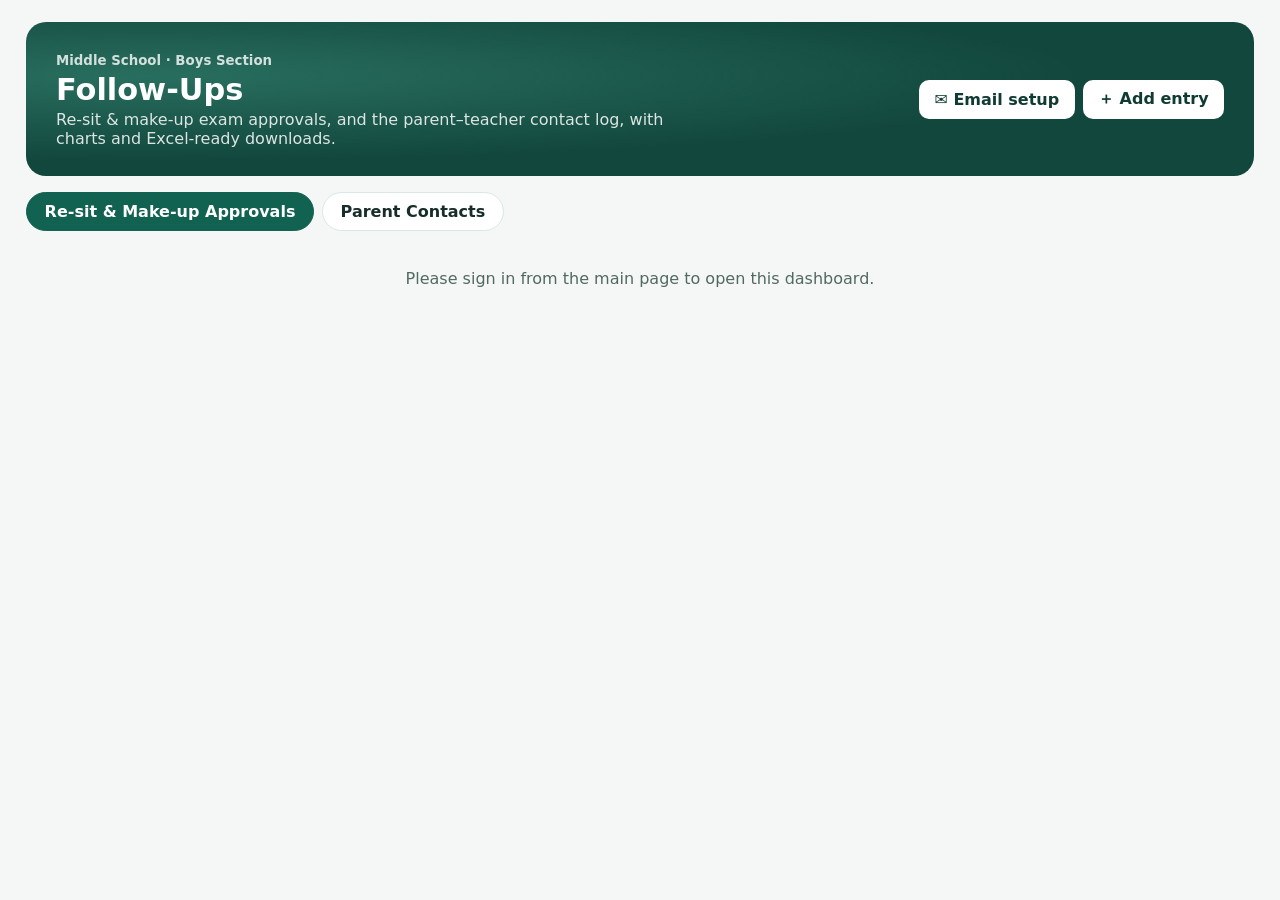
<file: followups.html>
<!doctype html><html lang="en"><head><meta charset="utf-8"><meta name="viewport" content="width=device-width,initial-scale=1"><title>Follow-Ups · Hawar International School</title>
<style>
:root{font-family:Inter,system-ui,Arial,sans-serif;color:#172d29;background:#f4f7f5;--green:#126251;--dark:#103b33;--line:#dde7e1;--muted:#526962;--light:#ecf5ef}
*{box-sizing:border-box}body{margin:0;padding:22px 26px 60px}
h1,h2,h3{margin:0}button,input,select,textarea{font:inherit;color:inherit}
.hero{background:radial-gradient(ellipse at 10% 35%,#286e5e 0%,transparent 60%),#12473d;color:#fff;border-radius:20px;padding:28px 30px;display:flex;align-items:center;justify-content:space-between;gap:18px;flex-wrap:wrap}
.hero small{opacity:.8;font-weight:600}.hero h1{font-size:1.9rem;margin:.2rem 0}.hero p{margin:0;opacity:.85;max-width:62ch}
.btn{border:1px solid #b9cfc5;background:#fff;border-radius:10px;padding:.5rem .9rem;cursor:pointer;font-weight:600;min-height:2.4rem;color:#103b33}.btn:hover{background:var(--light)}
.btn.primary{background:var(--green);border-color:var(--green);color:#fff}.btn.primary:hover{background:#0e5244}.btn.danger{color:#9a2630;border-color:#e0b4b8}.hero .btn{border-color:transparent}
.tabs{display:flex;gap:8px;margin:16px 0 4px;flex-wrap:wrap}.tab{border:1px solid var(--line);background:#fff;border-radius:999px;padding:.55rem 1.1rem;font-weight:700;cursor:pointer}.tab[aria-selected=true]{background:var(--green);border-color:var(--green);color:#fff}
.cards{display:grid;grid-template-columns:repeat(auto-fit,minmax(160px,1fr));gap:12px;margin:14px 0}
.card{background:#fff;border:1px solid var(--line);border-radius:15px;padding:14px 16px}.card span{color:var(--muted);font-size:.85rem}.card strong{display:block;font-size:1.8rem;color:var(--green)}
.panel{background:#fff;border:1px solid var(--line);border-radius:15px;padding:16px 18px;margin:0 0 14px}
.charts{display:grid;grid-template-columns:1fr 1fr;gap:14px}.charts .panel h3{font-size:1rem;margin-bottom:8px}
.filters{display:flex;gap:10px;flex-wrap:wrap;align-items:end}.filters label{display:grid;gap:4px;font-weight:600;font-size:.88rem;flex:1 1 150px}
input,select,textarea{border:1px solid #b9cfc5;border-radius:9px;padding:.45rem .6rem;background:#fff;min-height:2.3rem;width:100%}textarea{min-height:84px;resize:vertical}
.tablewrap{overflow:auto}table{border-collapse:collapse;width:100%;min-width:820px}th,td{text-align:left;padding:.6rem .7rem;border-bottom:1px solid var(--line);vertical-align:top}th{background:var(--light);font-size:.82rem;color:var(--dark);position:sticky;top:0}
tr.row{cursor:pointer}tr.row:hover{background:#f6fbf8}
.pill{display:inline-block;border-radius:999px;padding:.15rem .6rem;font-size:.78rem;font-weight:700;background:#e9eeea;color:#42544d;white-space:nowrap}
.pill.formp{background:#efe9f8;color:#5a3d84}.pill.newb{background:#b4561b;color:#fff}.pill.Pending{background:#fff0d8;color:#8a5200}.pill.Approved{background:#e1f3e7;color:#1d6a3a}.pill.Rejected{background:#fde4e4;color:#9a2630}.pill.Yes{background:#e2effb;color:#1d4f86}.pill.No{background:#eceff1;color:#4b5a62}
.clamp{display:-webkit-box;-webkit-line-clamp:2;-webkit-box-orient:vertical;overflow:hidden;max-width:40ch}.muted{color:var(--muted)}.empty{padding:22px;text-align:center;color:var(--muted)}
dialog{border:0;border-radius:18px;padding:0;width:min(680px,94vw);box-shadow:0 20px 60px rgba(0,0,0,.35)}dialog::backdrop{background:rgba(10,30,25,.5)}
.dlg{padding:20px 22px;display:grid;gap:12px;max-height:90vh;overflow:auto}.dlg h2{font-size:1.25rem}.dlg label{display:grid;gap:4px;font-weight:600;font-size:.88rem}.grid2{display:grid;grid-template-columns:1fr 1fr;gap:10px}
.actions{display:flex;gap:10px;justify-content:flex-end;flex-wrap:wrap}.actions .left{margin-right:auto}
.namebox{position:relative}.suggest{position:absolute;left:0;right:0;top:100%;z-index:20;background:#fff;border:1px solid var(--line);border-radius:12px;box-shadow:0 10px 28px rgba(16,47,42,.18);max-height:240px;overflow:auto;margin-top:3px}.sg{display:flex;gap:10px;width:100%;text-align:left;border:0;border-bottom:1px solid #eef3f0;background:#fff;padding:9px 12px;cursor:pointer}.sg:hover{background:#eaf5ef}.sg b{flex:1;font-weight:600}
#toast{position:fixed;left:50%;bottom:24px;transform:translateX(-50%);background:#103b33;color:#fff;border-radius:12px;padding:.7rem 1.1rem;z-index:99}
.mtab{width:100%;min-width:0}.mtab td,.mtab th{padding:.4rem .5rem}.steps{margin:0;padding-left:1.2rem;display:grid;gap:4px}.ntf{font-size:.85rem;background:var(--light);border:1px solid var(--line);border-radius:10px;padding:.5rem .7rem;display:grid;gap:4px}.ntf a{color:var(--green);font-weight:600}
[hidden]{display:none!important}
.lk{display:grid;gap:10px}.lk h3{margin:0}.lkrow{display:flex;gap:8px;flex-wrap:wrap;align-items:center}.lkurl{flex:1 1 100%;font-family:ui-monospace,Menlo,Consolas,monospace;font-size:.82rem;background:var(--light);border:1px solid var(--line);border-radius:10px;padding:.55rem .7rem;word-break:break-all;user-select:all}.pill.Active{background:#e1f3e7;color:#1d6a3a}.pill.Paused{background:#fff0d8;color:#8a5200}
@media(max-width:760px){body{padding:14px}.charts{grid-template-columns:1fr}.grid2{grid-template-columns:1fr}.hero h1{font-size:1.5rem}}
</style></head><body>
<div class="hero"><div><small>Middle School · Boys Section</small><h1>Follow-Ups</h1><p>Re-sit &amp; make-up exam approvals, and the parent–teacher contact log, with charts and Excel-ready downloads.</p></div><div style="display:flex;gap:8px;flex-wrap:wrap"><button class="btn" id="mailBtn">✉ Email setup</button><button class="btn" id="addBtn">＋ Add entry</button></div></div>
<div class="tabs" role="tablist"><button class="tab" role="tab" data-tab="resit" aria-selected="true">Re-sit &amp; Make-up Approvals</button><button class="tab" role="tab" data-tab="parent" aria-selected="false">Parent Contacts</button></div>
<section class="panel" id="linkPanel" style="margin-top:14px" hidden></section>
<main id="main" aria-busy="true"><p class="empty">Loading…</p></main>
<dialog id="mDlg"><div class="dlg" id="mBox"></div></dialog>
<dialog id="dlg"><form class="dlg" id="form"></form></dialog>
<datalist id="dlTeachers"></datalist>
<div id="toast" hidden></div>
<script>/* Shared SVG chart helpers: Viz.pie (donut + legend) and Viz.bars (vertical, grouped) */
const Viz=(()=>{
 const PAL=['#126251','#e0a526','#3f7fb8','#c24d5b','#7a5aa8','#2fa58a','#d9772b','#6b7f8c','#9ac34a','#b5517f'];
 const esc=s=>String(s??'').replace(/[&<>"']/g,c=>({'&':'&amp;','<':'&lt;','>':'&gt;','"':'&quot;',"'":'&#39;'}[c]));
 const nf=new Intl.NumberFormat('en-GB',{maximumFractionDigits:1});
 if(!document.getElementById('viz-css')){const st=document.createElement('style');st.id='viz-css';st.textContent=
 '.viz-pie{display:flex;gap:18px;align-items:center;flex-wrap:wrap}.viz-pie svg{width:176px;height:176px;flex:0 0 auto}'+
 '.viz-legend{list-style:none;margin:0;padding:0;display:grid;gap:7px;flex:1 1 160px;min-width:0;font-size:14px}'+
 '.viz-legend li{display:grid;grid-template-columns:12px 1fr auto;gap:8px;align-items:center}.viz-legend i{width:12px;height:12px;border-radius:4px;display:block}'+
 '.viz-legend span{overflow-wrap:anywhere}.viz-legend b{font-variant-numeric:tabular-nums;white-space:nowrap}.viz-legend em{font-style:normal;opacity:.65;font-weight:400}'+
 '.viz-bars{overflow-x:auto;padding-bottom:4px}.viz-bars svg{display:block;min-width:100%;height:auto}'+
 '.viz-key{display:flex;gap:14px;flex-wrap:wrap;font-size:13px;margin:0 0 6px}.viz-key span{display:inline-flex;gap:6px;align-items:center}.viz-key i{width:11px;height:11px;border-radius:3px;display:inline-block}'+
 '.viz-empty{opacity:.7;margin:8px 0}.viz-title{font-size:13px;font-weight:700;letter-spacing:.02em;text-transform:uppercase;opacity:.65;margin:0 0 10px}'+
 '.viz-pair{display:grid;grid-template-columns:minmax(0,1.25fr) minmax(0,1fr);gap:22px;align-items:start}@media(max-width:820px){.viz-pair{grid-template-columns:1fr}}';
 document.head.appendChild(st);}
 /* items:[{label,value,color?}] */
 function pie(items,o={}){
  items=items.filter(i=>i.value>0);
  const total=items.reduce((a,i)=>a+i.value,0);
  if(!total)return '<p class="viz-empty">No data for this selection.</p>';
  const R=62,C=2*Math.PI*R;let off=0;
  const segs=items.map((it,k)=>{
   const color=it.color||PAL[k%PAL.length],len=C*it.value/total;
   const s='<circle cx="88" cy="88" r="'+R+'" fill="none" stroke="'+color+'" stroke-width="32" stroke-dasharray="'+len.toFixed(2)+' '+(C-len).toFixed(2)+'" stroke-dashoffset="'+(-off).toFixed(2)+'" transform="rotate(-90 88 88)"><title>'+esc(it.label)+': '+nf.format(it.value)+' ('+nf.format(100*it.value/total)+'%)</title></circle>';
   off+=len;it._c=color;return s;
  }).join('');
  const center=o.center??nf.format(total);
  const svg='<svg viewBox="0 0 176 176" role="img" aria-label="Pie chart"><circle cx="88" cy="88" r="'+R+'" fill="none" stroke="#e6eee9" stroke-width="32"/>'+segs+
   '<text x="88" y="86" text-anchor="middle" font-size="22" font-weight="700" fill="currentColor">'+esc(center)+'</text><text x="88" y="106" text-anchor="middle" font-size="11" fill="currentColor" opacity=".65">'+esc(o.centerLabel||'total')+'</text></svg>';
  const legend='<ul class="viz-legend">'+items.map(it=>'<li><i style="background:'+it._c+'"></i><span>'+esc(it.label)+'</span><b>'+nf.format(it.value)+' <em>'+nf.format(100*it.value/total)+'%</em></b></li>').join('')+'</ul>';
  return '<div class="viz-pie">'+svg+legend+'</div>';
 }
 /* labels:[..]; series:[{name,color,values:[..]}]; o:{fmt,max} */
 function bars(labels,series,o={}){
  const n=labels.length;
  if(!n||!series.some(s=>s.values.some(v=>v>0)))return '<p class="viz-empty">No data for this selection.</p>';
  const fmt=o.fmt||(v=>nf.format(v));
  const max0=Math.max(...series.flatMap(s=>s.values),0);
  const top=o.max||niceMax(max0);
  let gw=Math.max(series.length*20+14,46),W=Math.max(320,n*gw+54),H=240,PL=44,PB=0,PT=22,ph=H-PB-PT;
  const rot=n>7||labels.some(l=>String(l).length>9);
  PB=rot?Math.min(14,Math.max(...labels.map(l=>String(l).length)))*5.6+26:40;ph=H-PB-PT;
  let g='';
  for(let t=0;t<=4;t++){const y=PT+ph-ph*t/4;g+='<line x1="'+PL+'" x2="'+(W-6)+'" y1="'+y+'" y2="'+y+'" stroke="#dbe6df" stroke-width="1"/><text x="'+(PL-6)+'" y="'+(y+4)+'" text-anchor="end" font-size="11" fill="currentColor" opacity=".65">'+fmt(top*t/4)+'</text>';}
  const slot=(W-PL-6)/n,bw=Math.min(26,(slot-8)/series.length);
  let b='';
  labels.forEach((lab,i)=>{
   const cx=PL+slot*i+slot/2,x0=cx-bw*series.length/2;
   series.forEach((s,k)=>{
    const v=s.values[i]||0,h=ph*Math.min(v,top)/top,x=x0+k*bw,y=PT+ph-h;
    b+='<rect x="'+x.toFixed(1)+'" y="'+y.toFixed(1)+'" width="'+(bw-2).toFixed(1)+'" height="'+Math.max(h,v>0?2:0).toFixed(1)+'" rx="4" fill="'+s.color+'"><title>'+esc(lab)+' · '+esc(s.name)+': '+fmt(v)+'</title></rect>';
    if(series.length===1&&n<=16&&v>0)b+='<text x="'+(x+bw/2-1).toFixed(1)+'" y="'+(y-5).toFixed(1)+'" text-anchor="middle" font-size="11" font-weight="600" fill="currentColor">'+fmt(v)+'</text>';
   });
   const text=String(lab),short=text.length>14?text.slice(0,13)+'…':text,ly=PT+ph+16;
   b+=rot?'<text transform="translate('+cx.toFixed(1)+' '+ly+') rotate(-38)" text-anchor="end" font-size="11" fill="currentColor"><title>'+esc(text)+'</title>'+esc(short)+'</text>':'<text x="'+cx.toFixed(1)+'" y="'+ly+'" text-anchor="middle" font-size="11" fill="currentColor">'+esc(short)+'</text>';
  });
  const key=series.length>1?'<div class="viz-key">'+series.map(s=>'<span><i style="background:'+s.color+'"></i>'+esc(s.name)+'</span>').join('')+'</div>':'';
  return key+'<div class="viz-bars"><svg viewBox="0 0 '+W+' '+H+'" style="width:100%;min-width:'+W+'px;max-width:'+Math.round(W*1.4)+'px" role="img" aria-label="Bar chart">'+g+b+'</svg></div>';
 }
 function niceMax(v){if(v<=0)return 1;const p=Math.pow(10,Math.floor(Math.log10(v))),m=v/p;return (m<=1?1:m<=2?2:m<=2.5?2.5:m<=5?5:10)*p;}
 return {pie,bars,PAL,esc};
})();
</script>
<script src="config.js?v=24"></script><script src="fb.bundle.js?v=24"></script>
<script>
'use strict';
const $=id=>document.getElementById(id);
const esc=s=>String(s??'').replace(/[&<>"']/g,c=>({'&':'&amp;','<':'&lt;','>':'&gt;','"':'&quot;',"'":'&#39;'}[c]));
const nf=new Intl.NumberFormat('en-GB');
const fmt=d=>{if(!d)return '';const x=new Date(d+'T00:00:00Z');return isNaN(x)?d:new Intl.DateTimeFormat('en-GB',{day:'numeric',month:'short',year:'numeric',timeZone:'UTC'}).format(x);};
const dow=d=>{const x=new Date(d+'T00:00:00Z');return isNaN(x)?'':new Intl.DateTimeFormat('en-GB',{weekday:'short',timeZone:'UTC'}).format(x);};
const today=()=>new Intl.DateTimeFormat('en-CA',{timeZone:'Asia/Bahrain'}).format(new Date());
const norm=v=>String(v||'').normalize('NFKD').toLowerCase().replace(/[^\p{L}\p{N}]+/gu,' ').trim();
const GRADES='6B 6M 6S 6Y 6G 6R 7B 7M 7S 7Y 7G 7R 8B 8M 8S 8Y 8G 8R 8L 9B 9M 9S 9Y 9G 9R 10B 10M 10S 10Y 10G 10R 10L 11B 11S 11Y 11IB 11L 12B 12S 12Y 12IB 12R 12L'.split(' ');
const SUBJECTS=['A.S.S','Arabic','Art','English','Global','ICT','Islamic','Life Skills','Math','PE','Sci.'];
const REASONS=['Medical Certificate','Illness - No Medical Report','Hospitalization','Family Emergency','Death in the family','Travel (pre-approved)','School Activity','Official Appointment','No valid reason','Administrative Approval'];
const APPROVAL=['Pending','Approved','Rejected'];
const MODELS=['Mainstream','ESU'];
const CONTACT=['Mother','Father','Guardian'];
const METHODS=['Phone call','WhatsApp','In-person meeting','Email','Other'];
const isNew=r=>r.source==='form'&&!r.reviewed;
const badge=r=>r.source==='form'?' <span class="pill '+(isNew(r)?'newb':'formp')+'">'+(isNew(r)?'NEW · form':'form')+'</span>':'';
const CFG={
 resit:{label:'Re-sit & Make-up Approvals',cols:[['date','Date of exam',r=>fmt(r.date)],['student','Student',r=>'<strong>'+esc(r.student)+'</strong>'+badge(r)+'<br><span class="muted">'+esc(r.grade)+(r.model?' · '+esc(r.model):'')+'</span>'],['subject','Subject',r=>esc(r.subject)+'<br><span class="muted">'+esc(r.teacher)+'</span>'],['reason','Reason of absence',r=>r.reason?'<div class="clamp">'+esc(r.reason)+'</div>':'<span class="muted">Not set yet</span>'],['approval','Approval',r=>'<span class="pill '+esc(r.approval)+'">'+esc(r.approval||'Pending')+'</span>'],['makeup','Make-up exam',r=>'<span class="pill '+esc(r.makeup||'No')+'">'+esc(r.makeup||'No')+'</span>']],
  csv:['date','student','grade','model','subject','teacher','reason','approval','makeup'],csvH:['Date of Exam','Student Name','Class','Model of teaching','Subject','Teacher name','Reason of Absence','Approval Status','Make-up Exam']},
 parent:{label:'Parent Contacts',cols:[['date','Date',r=>fmt(r.date)+'<br><span class="muted">'+dow(r.date)+'</span>'],['student','Student',r=>'<strong>'+esc(r.student)+'</strong>'+badge(r)+'<br><span class="muted">'+esc(r.grade)+(r.model?' · '+esc(r.model):'')+'</span>'],['teacher','Teacher',r=>esc(r.teacher)],['contact','Contact',r=>esc(r.contact)+'<br><span class="muted">'+esc(r.method)+'</span>'],['reason','Reason for contact',r=>'<div class="clamp">'+esc(r.reason)+'</div>'],['outcome','Outcome and agreed action',r=>'<div class="clamp">'+esc(r.outcome)+'</div>']],
  csv:['date','day','student','grade','model','teacher','contact','method','reason','outcome'],csvH:['Date','Day','Student Name','Grade','Model of teaching','Teacher','Contact','Communication Method','Reason for contact','Outcome and agreed action']}
};
let picked=new Set(),teachers=[],mail={},links=[],linkErr='',all=[],tab='resit',filter={q:'',grade:'',extra:''},roster=[],canEdit=true,toastT,editing=null;
const toast=m=>{const t=$('toast');t.textContent=m;t.hidden=false;clearTimeout(toastT);toastT=setTimeout(()=>t.hidden=true,4000);};
const items=()=>all.filter(r=>r.type===tab);
const countBy=(list,f)=>{const m={};list.forEach(r=>{const k=f(r)||'Unspecified';m[k]=(m[k]||0)+1;});return Object.entries(m).sort((a,b)=>b[1]-a[1]);};
const pie=(list,f,label)=>Viz.pie(countBy(list,f).map(([label,value])=>({label,value})),{centerLabel:label});
const bars=(list,f,name,color)=>{const e=countBy(list,f).slice(0,10);return Viz.bars(e.map(x=>x[0]),[{name,color:color||'#126251',values:e.map(x=>x[1])}]);};
const monthBars=(list,name)=>{const m={};list.forEach(r=>{const k=(r.date||'').slice(0,7);if(k)m[k]=(m[k]||0)+1;});const ks=Object.keys(m).sort();return Viz.bars(ks.map(k=>new Intl.DateTimeFormat('en-GB',{month:'short',year:'2-digit',timeZone:'UTC'}).format(new Date(k+'-01'))),[{name,color:'#126251',values:ks.map(k=>m[k])}]);};
function filtered(){
  const q=norm(filter.q).split(' ').filter(Boolean);
  return items().filter(r=>(!filter.grade||r.grade===filter.grade)&&(!filter.extra||(tab==='resit'?r.approval===filter.extra:r.contact===filter.extra))&&(!q.length||q.every(w=>norm(r.student).includes(w)))).sort((a,b)=>(b.date||'').localeCompare(a.date||''));
}
function draw(){
  document.querySelectorAll('.tab').forEach(b=>b.setAttribute('aria-selected',String(b.dataset.tab===tab)));
  const L=items(),c=CFG[tab];
  $('addBtn').textContent=tab==='resit'?'＋ Add re-sit request':'＋ Add parent contact';
  const rows=filtered(),grades=[...new Set(L.map(r=>r.grade).filter(Boolean))].sort((a,b)=>a.localeCompare(b,'en',{numeric:true}));
  let cards,charts;
  if(tab==='resit'){
    const p=L.filter(r=>r.approval==='Pending'||!r.approval).length,a=L.filter(r=>r.approval==='Approved').length,x=L.filter(r=>r.approval==='Rejected').length,mk=L.filter(r=>r.makeup==='Yes').length;
    cards=[['Total requests',L.length],['New from form',L.filter(isNew).length],['Pending',p],['Approved',a],['Rejected',x],['Make-up exams',mk]];
    charts=[['Approval status',pie(L.map(r=>({...r,approval:r.approval||'Pending'})),r=>r.approval,'requests')],['By subject',bars(L,r=>r.subject,'Requests')],['Reasons of absence',pie(L,r=>r.reason||'Not set yet','requests')],['By class',bars(L,r=>r.grade,'Requests','#3f7fb8')],['Requests per month',monthBars(L,'Requests')],['Make-up exam given?',pie(L,r=>r.makeup||'No','requests')]];
  }else{
    const st=new Set(L.map(r=>norm(r.student)));
    cards=[['Total contacts',L.length],['New from form',L.filter(isNew).length],['Students contacted',st.size],['Teachers involved',new Set(L.map(r=>r.teacher).filter(Boolean)).size],['This month',L.filter(r=>(r.date||'').slice(0,7)===today().slice(0,7)).length]];
    charts=[['Who was contacted',pie(L,r=>r.contact,'contacts')],['Communication method',pie(L,r=>r.method,'contacts')],['Contacts per month',monthBars(L,'Contacts')],['By teacher',bars(L,r=>r.teacher,'Contacts','#3f7fb8')],['By grade',bars(L,r=>r.grade,'Contacts')]];
  }
  const extraOpts=tab==='resit'?APPROVAL:CONTACT,extraLabel=tab==='resit'?'Approval':'Contact';
  $('main').innerHTML='<div class="cards">'+cards.map(([l,v])=>'<div class="card"><span>'+l+'</span><strong>'+nf.format(v)+'</strong></div>').join('')+'</div>'+
   (L.length?'<div class="charts">'+charts.map(([t,h])=>'<div class="panel"><h3>'+t+'</h3>'+h+'</div>').join('')+'</div>':'')+
   '<section class="panel" style="margin-top:14px"><div class="filters"><label>Search by student<input id="fq" type="search" value="'+esc(filter.q)+'" placeholder="Type part of the name"></label>'+
   '<label>Class<select id="fg"><option value="">All</option>'+grades.map(g=>'<option'+(filter.grade===g?' selected':'')+'>'+esc(g)+'</option>').join('')+'</select></label>'+
   '<label>'+extraLabel+'<select id="fe"><option value="">All</option>'+extraOpts.map(g=>'<option'+(filter.extra===g?' selected':'')+'>'+g+'</option>').join('')+'</select></label>'+
   '<button class="btn" id="fclear">Clear</button>'+(L.some(isNew)?'<button class="btn primary" id="seeAll">Mark all as reviewed</button>':'')+(picked.size?'<button class="btn danger" id="delSel">🗑 Delete selected ('+picked.size+')</button>':'')+'<button class="btn" id="csv">⬇ Download (Excel)</button></div></section>'+
   '<section class="panel"><div class="tablewrap">'+(rows.length?'<table><thead><tr><th style="width:34px"><input type="checkbox" id="selAll" title="Select all shown"'+(rows.length&&rows.every(r=>picked.has(r.id))?' checked':'')+'></th>'+c.cols.map(x=>'<th>'+x[1]+'</th>').join('')+'</tr></thead><tbody>'+rows.map(r=>'<tr class="row" data-id="'+esc(r.id)+'"><td><input type="checkbox" class="rsel" data-id="'+esc(r.id)+'"'+(picked.has(r.id)?' checked':'')+'></td>'+c.cols.map(x=>'<td>'+x[2](r)+'</td>').join('')+'</tr>').join('')+'</tbody></table>':'<p class="empty">'+(L.length?'No entries match.':'No entries yet. Use the green button above to add the first one.')+'</p>')+'</div></section>';
  $('main').removeAttribute('aria-busy');drawLink();
  $('fq').oninput=e=>{filter.q=e.target.value;const p=e.target.selectionStart;draw();const x=$('fq');x.focus();x.setSelectionRange(p,p);};
  $('fg').onchange=e=>{filter.grade=e.target.value;draw();};$('fe').onchange=e=>{filter.extra=e.target.value;draw();};
  $('fclear').onclick=()=>{filter={q:'',grade:'',extra:''};draw();};
  $('csv').onclick=()=>download(rows);
  if($('selAll'))$('selAll').onclick=e=>{rows.forEach(r=>e.target.checked?picked.add(r.id):picked.delete(r.id));draw();};
  document.querySelectorAll('.rsel').forEach(cb=>{cb.onclick=e=>{e.stopPropagation();cb.checked?picked.add(cb.dataset.id):picked.delete(cb.dataset.id);draw();};cb.parentElement.onclick=e=>e.stopPropagation();});
  if($('delSel'))$('delSel').onclick=async()=>{
    const ids=[...picked].filter(id=>all.some(x=>x.id===id));if(!ids.length)return;
    if(!confirm('Delete '+ids.length+' selected '+(ids.length===1?'entry':'entries')+' permanently? This cannot be undone.'))return;
    let ok=0,bad=0;const gone=new Set();for(const id of ids){try{await FB.deleteFollowup(id);ok++;picked.delete(id);gone.add(id);}catch(e){bad++;console.error(e);}}
    all=all.filter(x=>!gone.has(x.id));draw();toast(bad?('Deleted '+ok+', could not delete '+bad+'.'):'Deleted '+ok+'.');
  };
  if($('seeAll'))$('seeAll').onclick=async()=>{for(const r of L.filter(isNew))await FB.saveFollowup({...r,reviewed:true}).catch(console.error);toast('Marked as reviewed.');};
  document.querySelectorAll('tr.row').forEach(tr=>tr.onclick=()=>openForm(all.find(x=>x.id===tr.dataset.id)));
  $('dlTeachers').innerHTML=[...new Set(all.map(r=>r.teacher).concat(teachers.map(t=>t.name)).filter(Boolean))].sort().map(t=>'<option value="'+esc(t)+'">').join('');
}
function download(rows){
  const c=CFG[tab];
  const q=v=>'"'+String(v??'').replace(/"/g,'""')+'"';
  const lines=[c.csvH.map(q).join(',')].concat(rows.map(r=>c.csv.map(k=>q(k==='day'?dow(r.date):r[k])).join(',')));
  const blob=new Blob(['﻿'+lines.join('\r\n')],{type:'text/csv;charset=utf-8'});
  const a=document.createElement('a');a.href=URL.createObjectURL(blob);a.download=(tab==='resit'?'resit-approvals':'parent-contacts')+'-'+today()+'.csv';document.body.append(a);a.click();setTimeout(()=>{URL.revokeObjectURL(a.href);a.remove();},500);
}
const sel=(name,list,val,req,blank)=>'<select name="'+name+'"'+(req?' required':'')+'>'+(blank?'<option value="">Select…</option>':'')+list.map(o=>'<option'+(val===o?' selected':'')+'>'+esc(o)+'</option>').join('')+'</select>';
function openForm(rec){
  editing=rec||null;const r=rec||{},t=tab;
  const stu='<label class="namebox">Student name<input name="student" id="fStu" autocomplete="off" required value="'+esc(r.student)+'" placeholder="Type 3 letters of the name"><div id="fSug" class="suggest" hidden></div></label>';
  const gm='<div class="grid2"><label>Class'+sel('grade',GRADES,r.grade,true,true)+'</label><label>Model of teaching'+sel('model',MODELS,r.model||'Mainstream',false)+'</label></div>';
  const teacher='<label>Teacher<input name="teacher" list="dlTeachers" required value="'+esc(r.teacher)+'" placeholder="Teacher name"></label>';
  let body;
  if(t==='resit')body=stu+gm+'<div class="grid2"><label>Subject'+sel('subject',SUBJECTS,r.subject,true,true)+'</label>'+teacher+'</div>'+
    '<div class="grid2"><label>Date of exam<input type="date" name="date" required value="'+esc(r.date||today())+'"></label><label>Reason of absence (supervisor)'+sel('reason',REASONS,r.reason,false,true)+'</label></div>'+
    '<label>Teacher email (the decision is sent here)<input type="email" name="teacherEmail" value="'+esc(r.teacherEmail||'')+'" placeholder="name@example.com"></label>'+
    '<div class="grid2"><label>Approval status'+sel('approval',APPROVAL,r.approval||'Pending',true)+'</label><label>Make-up exam given?'+sel('makeup',['No','Yes'],r.makeup||'No',true)+'</label></div><div class="ntf" id="fNote" hidden></div>';
  else body=stu+gm+'<div class="grid2"><label>Date<input type="date" name="date" required value="'+esc(r.date||today())+'"></label>'+teacher+'</div>'+
    '<div class="grid2"><label>Who was contacted'+sel('contact',CONTACT,r.contact,true,true)+'</label><label>Communication method'+sel('method',METHODS,r.method,true,true)+'</label></div>'+
    '<label>Reason for contact<textarea name="reason" required>'+esc(r.reason)+'</textarea></label><label>Outcome and agreed action<textarea name="outcome">'+esc(r.outcome)+'</textarea></label>';
  $('form').innerHTML='<h2>'+(rec?'Edit entry':(t==='resit'?'New re-sit / make-up request':'New parent contact'))+'</h2>'+body+'<p id="fErr" style="color:#9a2630;margin:0"></p><div class="actions">'+(rec?'<button type="button" class="btn danger left" id="fDel">Delete</button>':'')+'<button type="button" class="btn" id="fCancel">Cancel</button><button class="btn primary" id="fSave">Save</button></div>';
  $('dlg').showModal();
  if(t==='resit'){drawNote(rec);const tin=$('form').elements.teacher,em=$('form').elements.teacherEmail;tin.addEventListener('change',()=>{const f=teachers.find(x=>norm(x.name)===norm(tin.value));if(f&&!em.value)em.value=f.email;});}
  $('fCancel').onclick=()=>$('dlg').close();
  if($('fDel'))$('fDel').onclick=async()=>{if(!confirm('Delete this entry permanently?'))return;try{await FB.deleteFollowup(rec.id);$('dlg').close();draw();toast('Deleted.');}catch(e){$('fErr').textContent='Could not delete ('+(e.code||e.message)+').';}};
  $('fStu').addEventListener('input',()=>{
    const q=norm($('fStu').value).split(' ').filter(Boolean),box=$('fSug');
    if(q.join('').length<3){box.hidden=true;return;}
    const pool=new Map();roster.forEach(s=>pool.set(norm(s.name),s));all.forEach(x=>{if(x.student&&!pool.has(norm(x.student)))pool.set(norm(x.student),{name:x.student,group:x.grade});});
    const res=[...pool.values()].filter(s=>{const k=norm(s.name).split(' ');return q.every(w=>k.some(x=>x.startsWith(w)));}).sort((a,b)=>a.name.localeCompare(b.name)).slice(0,30);
    if(!res.length){box.hidden=true;return;}
    box.innerHTML=res.map((s,i)=>'<button type="button" class="sg" data-i="'+i+'"><b>'+esc(s.name)+'</b><span class="muted">'+esc(s.group||'')+'</span></button>').join('');box._l=res;box.hidden=false;
  });
  $('fSug').addEventListener('click',e=>{const b=e.target.closest('.sg');if(!b)return;const s=$('fSug')._l[+b.dataset.i];$('fStu').value=s.name;if(s.group){const g=$('form').elements.grade;if([...g.options].some(o=>o.value===s.group))g.value=s.group;}$('fSug').hidden=true;});
}
$('form').addEventListener('submit',async e=>{
  e.preventDefault();const f=new FormData(e.target),rec={...(editing||{}),type:editing?editing.type:tab};
  for(const [k,v] of f.entries())rec[k]=String(v).trim();
  rec.student=rec.student.toUpperCase();
  if(rec.source==='form')rec.reviewed=true;
  if(rec.type==='resit'&&rec.date&&!rec.model)rec.model='Mainstream';
  $('fSave').disabled=true;
  const prevAp=editing?editing.approval||'Pending':'Pending';
  if(rec.teacherEmail)rec.teacherEmail=rec.teacherEmail.toLowerCase();
  try{
    await FB.saveFollowup(rec);$('dlg').close();draw();
    if(rec.type==='resit'&&rec.teacher&&rec.teacherEmail)FB.saveTeacher(rec.teacher,rec.teacherEmail).catch(()=>{});
    if(rec.type==='resit'&&(rec.approval==='Approved'||rec.approval==='Rejected')&&rec.approval!==prevAp)notifyDecision(rec);else toast('Saved.');
  }catch(x){$('fErr').textContent='Could not save ('+(x.code||x.message)+').';}
  finally{$('fSave').disabled=false;}
});
$('addBtn').onclick=()=>openForm(null);

const FORMNAME={resit:'Re-sit / make-up request form',parent:'Parent contact form'};
const curLink=t=>links.filter(l=>l.type===t).sort((a,b)=>(b.createdAt||0)-(a.createdAt||0))[0];
const linkUrl=l=>location.origin+location.pathname.replace(/[^/]*$/,'')+'form.html?t='+l.type+'&k='+encodeURIComponent(l.key);
function drawLink(){
  const box=$('linkPanel');if(!canEdit){box.hidden=true;return;}
  box.hidden=false;const l=curLink(tab),name=FORMNAME[tab];
  if(linkErr){box.innerHTML='<div class="lk"><h3>Teacher form link</h3><p class="muted">Links could not be loaded ('+esc(linkErr)+'). Publish the latest database rules, then reload.</p></div>';return;}
  let h='<div class="lk"><h3>Teacher form link · '+name+'</h3>';
  if(!l){h+='<p class="muted">No link yet. Generate one and send it to teachers: they fill the form without signing in and their entry appears here.</p><div class="lkrow"><button class="btn primary" id="lkGen">Generate link</button></div>';}
  else{
    h+='<div class="lkrow"><span class="pill '+(l.active?'Active':'Paused')+'">'+(l.active?'Active':'Paused')+'</span><span class="muted">'+(l.active?'Anyone with this link can submit.':'Paused: nobody can open or submit through this link.')+'</span></div><div class="lkurl" id="lkUrl">'+esc(linkUrl(l))+'</div><div class="lkrow">'+
     '<button class="btn" id="lkCopy">Copy link</button>'+(l.active?'<button class="btn" id="lkPause">Pause link</button>':'<button class="btn primary" id="lkResume">Resume link</button>')+'<button class="btn" id="lkGen">Generate new link</button></div>';
  }
  box.innerHTML=h+'</div>';
  const on=(id,f)=>{if($(id))$(id).onclick=async()=>{try{await f();}catch(e){toast('Could not do that ('+(e.code||e.message)+').');}};};
  on('lkGen',async()=>{if(l&&!confirm('Generate a new link? The current link will stop working.'))return;await FB.createFormLink(tab,links);toast('New link is ready. Copy it below.');});
  on('lkPause',async()=>{await FB.setFormLinkActive(l.key,false);toast('Link paused.');});
  on('lkResume',async()=>{await FB.setFormLinkActive(l.key,true);toast('Link is active again.');});
  on('lkCopy',async()=>{try{await navigator.clipboard.writeText(linkUrl(l));toast('Link copied.');}catch{const r=document.createRange();r.selectNodeContents($('lkUrl'));const s=getSelection();s.removeAllRanges();s.addRange(r);toast('Select and copy the link.');}});
}

const decisionText=(rec)=>{
  const me=FB.profile()||{},st=rec.approval;
  const lines=['Dear '+(rec.teacher||'colleague')+',','','The re-sit / make-up exam request you submitted has been '+st.toUpperCase()+'.','',
   'Student: '+rec.student,'Class: '+(rec.grade||''),'Subject: '+(rec.subject||''),'Date of exam: '+fmt(rec.date)];
  if(rec.reason)lines.push('Reason of absence: '+rec.reason);
  lines.push('Decision: '+st);if(st==='Approved')lines.push('Make-up exam: '+(rec.makeup==='Yes'?'Yes':'To be arranged'));
  lines.push('','Regards,',(me.name||'Middle School Supervisor')+(me.title?', '+me.title:''),'Hawar International School – Middle School');
  return {subject:'Re-sit request '+st+': '+rec.student+' ('+(rec.grade||'')+(rec.subject?', '+rec.subject:'')+')',text:lines.join('\n')};
};
async function sendMail(to,subject,text){
  if(!mail||!mail.url)return {ok:false,error:'notset'};
  const me=FB.profile()||{};
  const r=await fetch(mail.url,{method:'POST',body:JSON.stringify({token:mail.token,to,subject,text,fromName:'Hawar Middle School',replyTo:me.email||''})});
  return await r.json();
}
async function notifyDecision(rec){
  if(!rec.teacherEmail){toast('Saved. No email address for this teacher, so no notice was sent.');return;}
  if(!mail||!mail.url){toast('Saved. Email is not set up yet (use ✉ Email setup).');return;}
  const m=decisionText(rec);
  try{
    const j=await sendMail(rec.teacherEmail,m.subject,m.text);
    if(!j.ok)throw new Error(j.error||'failed');
    await FB.saveFollowup({...rec,notifiedAt:Date.now(),notifiedTo:rec.teacherEmail,notifiedStatus:rec.approval});
    toast('Saved. Email sent to '+rec.teacherEmail+'.');
  }catch(e){toast('Saved, but the email could not be sent ('+(e.message||e)+'). Open the entry and use Resend.');}
}
function drawNote(rec){
  const n=$('fNote');if(!n)return;
  const r=rec||{};let h='';
  if(r.notifiedAt)h+='<div>✉ Notice sent to <strong>'+esc(r.notifiedTo)+'</strong> ('+esc(r.notifiedStatus)+') on '+new Date(r.notifiedAt).toLocaleString('en-GB')+'</div>';
  if(rec&&(r.approval==='Approved'||r.approval==='Rejected')&&r.teacherEmail){const m=decisionText(r);h+='<div><a href="#" id="nResend">Resend email</a> · <a id="nDraft" href="mailto:'+esc(r.teacherEmail)+'?subject='+encodeURIComponent(m.subject)+'&body='+encodeURIComponent(m.text)+'">Open in my email app</a></div>';}
  n.hidden=!h;n.innerHTML=h;
  if($('nResend'))$('nResend').onclick=async e=>{e.preventDefault();$('dlg').close();await notifyDecision(r);};
}
const MAILSCRIPT=tok=>"const TOKEN = '"+tok+"';\nfunction doPost(e) {\n  try {\n    const d = JSON.parse(e.postData.contents);\n    if (d.token !== TOKEN) return out({ok:false, error:'token'});\n    if (!/^[^@\\s]+@[^@\\s]+\\.[^@\\s]+$/.test(d.to)) return out({ok:false, error:'address'});\n    GmailApp.sendEmail(d.to, String(d.subject).slice(0,200), String(d.text).slice(0,5000), {name: d.fromName || 'School', replyTo: d.replyTo || ''});\n    return out({ok:true});\n  } catch (err) { return out({ok:false, error:String(err)}); }\n}\nfunction out(o) { return ContentService.createTextOutput(JSON.stringify(o)).setMimeType(ContentService.MimeType.JSON); }";
function openMail(){
  const tok=mail.token||(()=>{const al='ABCDEFGHJKLMNPQRSTUVWXYZabcdefghijkmnopqrstuvwxyz23456789',r=crypto.getRandomValues(new Uint8Array(24));return [...r].map(x=>al[x%al.length]).join('');})();
  const ts=[...teachers].sort((a,b)=>a.name.localeCompare(b.name));
  $('mBox').innerHTML='<h2>Email setup</h2>'+
   '<section><h3 style="margin:0 0 6px">Teachers\' emails</h3><p class="muted" style="margin:0 0 8px">Saved automatically when a teacher uses the form, or when you type an email in an entry. You can also add or fix them here.</p>'+
   '<div class="tablewrap"><table class="mtab"><tbody>'+(ts.length?ts.map(t=>'<tr><td>'+esc(t.name)+'</td><td>'+esc(t.email)+'</td><td><button type="button" class="btn" data-tdel="'+esc(t.id)+'">Remove</button></td></tr>').join(''):'<tr><td class="muted">No teachers yet.</td></tr>')+'</tbody></table></div>'+
   '<div class="grid2" style="margin-top:8px"><label>Teacher name<input id="tN" placeholder="e.g. Mr. Ahmed"></label><label>Email<input id="tE" type="email" placeholder="name@example.com"></label></div><div class="actions"><button type="button" class="btn primary" id="tAdd">Add / update teacher</button></div></section>'+
   '<section><h3 style="margin:0 0 6px">Automatic email on Approved / Rejected</h3><p class="muted" style="margin:0 0 6px">Free, one-time setup. Emails are sent from the Google account you use below.</p>'+
   '<ol class="steps"><li>Copy the script below.</li><li>Open <strong>script.google.com</strong> → <strong>New project</strong> → delete the sample code → paste → <strong>Save</strong>.</li><li><strong>Deploy → New deployment</strong> → type <strong>Web app</strong> → Execute as: <strong>Me</strong> → Who has access: <strong>Anyone</strong> → Deploy → allow access.</li><li>Copy the <strong>Web app URL</strong> and paste it here.</li></ol>'+
   '<div class="lkurl" id="mScript" style="white-space:pre-wrap">'+esc(MAILSCRIPT(tok))+'</div><div class="actions" style="justify-content:flex-start"><button type="button" class="btn" id="mCopy">Copy script</button></div>'+
   '<label>Web app URL<input id="mUrl" placeholder="https://script.google.com/macros/s/…/exec" value="'+esc(mail.url||'')+'"></label>'+
   '<div class="actions" style="justify-content:flex-start"><button type="button" class="btn primary" id="mSave">Save</button></div>'+
   '<div class="grid2"><label>Send a test email to<input id="mTo" type="email" placeholder="your email"></label><div style="align-self:end"><button type="button" class="btn" id="mTest">Send test</button></div></div><p id="mMsg" class="muted" style="margin:0"></p></section>'+
   '<div class="actions"><button type="button" class="btn" id="mClose">Close</button></div>';
  $('mDlg').showModal();
  const msg=t=>{$('mMsg').textContent=t;};
  $('mClose').onclick=()=>$('mDlg').close();
  $('mCopy').onclick=async()=>{try{await navigator.clipboard.writeText(MAILSCRIPT(tok));msg('Script copied.');}catch{msg('Select the script text and copy it.');}};
  $('mSave').onclick=async()=>{const u=$('mUrl').value.trim();if(!/^https:\/\/script\.google\.com\/macros\/s\/.+\/exec$/.test(u)){msg('That does not look like the Web app URL (it ends with /exec).');return;}try{await FB.saveMailSettings({url:u,token:tok});mail={url:u,token:tok};msg('Saved. Send a test email to check it.');}catch(e){msg('Could not save ('+(e.code||e.message)+').');}};
  $('mTest').onclick=async()=>{if(!mail.url||mail.token!==tok){msg('Save the URL first.');return;}const to=$('mTo').value.trim();if(!to){msg('Type an email address for the test.');return;}msg('Sending…');try{const j=await sendMail(to,'Test: Follow-Ups email','This is a test from the Hawar Follow-Ups dashboard. Email notifications are working.');msg(j.ok?'Test email sent to '+to+'.':'Failed ('+(j.error||'unknown')+'). Check the script was deployed with access: Anyone, and paste the latest URL.');}catch(e){msg('Could not reach the script ('+(e.message||e)+').');}};
  $('tAdd').onclick=async()=>{const n=$('tN').value.trim(),m=$('tE').value.trim();if(!n||!/^\S+@\S+\.\S+$/.test(m)){msg('Enter a name and a valid email.');return;}try{await FB.saveTeacher(n,m);teachers=teachers.filter(x=>norm(x.name)!==norm(n)).concat([{id:'new'+Date.now(),name:n,email:m.toLowerCase()}]);openMail();}catch(e){msg('Could not save ('+(e.code||e.message)+').');}};
  $('mBox').querySelectorAll('[data-tdel]').forEach(b=>b.onclick=async()=>{try{await FB.deleteTeacher(b.dataset.tdel);teachers=teachers.filter(x=>x.id!==b.dataset.tdel);openMail();}catch(e){msg('Could not remove ('+(e.code||e.message)+').');}});
}
$('mailBtn').onclick=openMail;
document.querySelectorAll('.tab').forEach(b=>b.onclick=()=>{tab=b.dataset.tab;picked.clear();filter={q:'',grade:'',extra:''};draw();});
$('dlg').addEventListener('close',()=>draw());
(async function start(){
  try{
    await FB.ready;
    if(!FB.auth.currentUser){$('main').innerHTML='<p class="empty">Please sign in from the main page to open this dashboard.</p>';return;}
    const me=FB.profile()||{};
    if(!me.admin&&!(me.access||[]).includes('followups')){$('main').innerHTML='<p class="empty">You do not have access to this dashboard.</p>';$('addBtn').hidden=true;return;}
    FB.loadRosterNames().then(r=>roster=r).catch(()=>{});
    FB.listenTeachers(a=>{teachers=a;},()=>{});FB.loadMailSettings().then(m=>{mail=m||{};}).catch(()=>{});
    FB.listenFormLinks(a=>{links=a;linkErr='';if(!$('dlg').open)drawLink();},e=>{linkErr=e.code||e.message;drawLink();});
    FB.listenFollowups(a=>{all=a;if($('dlg').open)return;draw();},e=>{$('main').innerHTML='<p class="empty">The follow-ups could not be loaded ('+esc(e.code||e.message)+'). If this is the first time, publish the updated database rules.</p>';});
  }catch(e){$('main').innerHTML='<p class="empty">Could not load ('+esc(e.code||e.message)+').</p>';}
})();
</script></body></html>
</file>
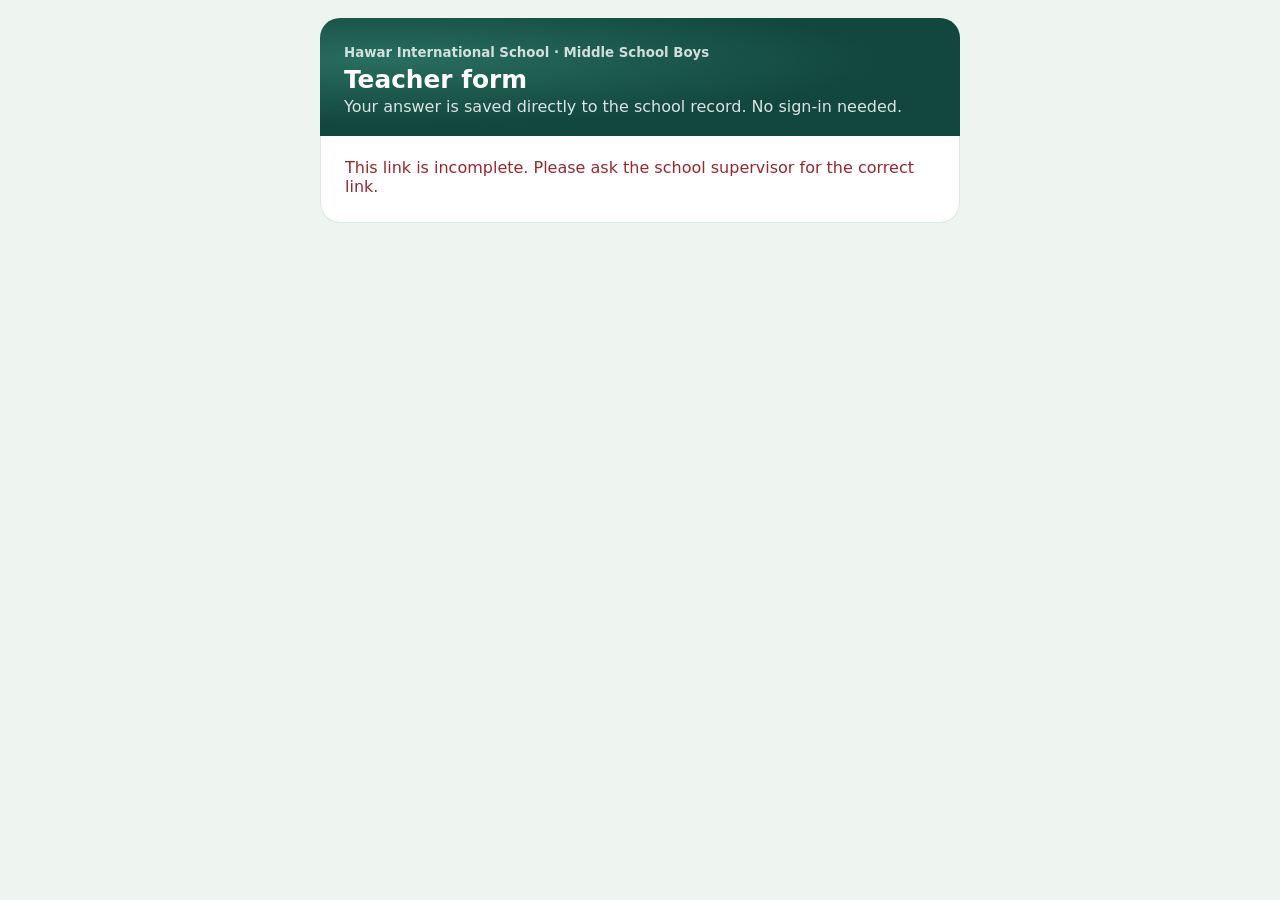
<file: form.html>
<!doctype html><html lang="en"><head><meta charset="utf-8"><meta name="viewport" content="width=device-width,initial-scale=1"><meta name="robots" content="noindex,nofollow"><title>Teacher Form · Hawar International School</title>
<style>
:root{font-family:Inter,system-ui,Arial,sans-serif;color:#172d29;background:#eef4f0;--green:#126251;--dark:#103b33;--line:#dde7e1;--muted:#526962}
*{box-sizing:border-box}body{margin:0;min-height:100vh;display:grid;place-items:start center;padding:18px 14px 50px}
.wrap{width:min(640px,100%)}
.head{background:radial-gradient(ellipse at 10% 35%,#286e5e 0%,transparent 60%),#12473d;color:#fff;border-radius:20px 20px 0 0;padding:24px 24px 20px}
.head small{opacity:.8;font-weight:600}.head h1{margin:.25rem 0 .2rem;font-size:1.55rem}.head p{margin:0;opacity:.85}
.card{background:#fff;border:1px solid var(--line);border-top:0;border-radius:0 0 20px 20px;padding:22px 24px 26px;display:grid;gap:14px}
label{display:block;font-weight:600;font-size:.92rem}label>input,label>select,label>textarea{display:block;margin-top:6px;font-weight:400}label i{color:#b4561b;font-style:normal}
input,select,textarea,button{font:inherit;color:inherit}
input,select,textarea{border:1px solid #b9cfc5;border-radius:11px;padding:.65rem .75rem;background:#fff;width:100%;min-height:2.8rem}textarea{min-height:96px;resize:vertical}
input:focus,select:focus,textarea:focus{outline:2px solid #2fa58a;outline-offset:1px}
.grid2{display:grid;grid-template-columns:1fr 1fr;gap:12px}
.btn{border:0;background:var(--green);color:#fff;font-weight:700;border-radius:12px;padding:.85rem 1.2rem;cursor:pointer;font-size:1.02rem}.btn:hover{background:#0e5244}.btn:disabled{opacity:.6}
.btn.ghost{background:#fff;color:var(--green);border:1px solid #b9cfc5}
.err{color:#9a2630;margin:0}.note{color:var(--muted);font-size:.86rem;margin:0}
.ok{text-align:center;padding:14px 0}.ok .tick{width:64px;height:64px;border-radius:50%;background:#e1f3e7;color:#1d6a3a;display:grid;place-items:center;font-size:2rem;margin:0 auto 10px}
#f{display:grid;gap:14px}.hp{position:absolute;left:-9999px;height:0;overflow:hidden}
.who{background:#ecf5ef;border:1px solid var(--line);border-radius:12px;padding:.7rem .9rem;font-size:1.05rem}fieldset.rate{border:1px solid var(--line);border-radius:12px;padding:10px 12px;margin:0;display:grid;gap:8px}fieldset.rate legend{font-weight:600;font-size:.92rem;padding:0 6px}.opts{display:grid;grid-template-columns:repeat(4,1fr);gap:6px}.opt{display:block;position:relative}.opt input{position:absolute;opacity:0;inset:0;width:100%;height:100%;margin:0;cursor:pointer;min-height:0}.opt span{display:block;text-align:center;border:1px solid #b9cfc5;border-radius:10px;padding:.55rem .2rem;font-size:.85rem;font-weight:600;background:#fff}.opt input:checked+span{color:#fff;border-color:transparent}.opt input:checked+.o-Excellent{background:#1d8a4a}.opt input:checked+.o-Good{background:#5fa83a}.opt input:checked+.o-Acceptable{background:#d49a14}.opt input:checked+.o-Weak{background:#c0392b}label.chk{display:flex;gap:8px;align-items:center;font-weight:400}label.chk input{width:auto;min-height:0}
[hidden]{display:none!important}
@media(max-width:520px){.grid2{grid-template-columns:1fr}.head h1{font-size:1.3rem}}
</style></head><body><div class="wrap">
<div class="head"><small>Hawar International School · Middle School Boys</small><h1 id="title">Teacher form</h1><p id="sub">Your answer is saved directly to the school record. No sign-in needed.</p></div>
<div class="card" id="card"><p class="note">Loading…</p></div>
</div>
<script src="config.js?v=24"></script><script src="fb.bundle.js?v=24"></script>
<script>
'use strict';
const $=id=>document.getElementById(id);
const esc=s=>String(s??'').replace(/[&<>"']/g,c=>({'&':'&amp;','<':'&lt;','>':'&gt;','"':'&quot;',"'":'&#39;'}[c]));
const GRADES='6B 6M 6S 6Y 6G 6R 7B 7M 7S 7Y 7G 7R 8B 8M 8S 8Y 8G 8R 8L 9B 9M 9S 9Y 9G 9R 10B 10M 10S 10Y 10G 10R 10L 11B 11S 11Y 11IB 11L 12B 12S 12Y 12IB 12R 12L'.split(' ');
const SUBJECTS=['A.S.S','Arabic','Art','English','Global','ICT','Islamic','Life Skills','Math','PE','Sci.'];
const REASONS=['Medical Certificate','Illness - No Medical Report','Hospitalization','Family Emergency','Death in the family','Travel (pre-approved)','School Activity','Official Appointment','No valid reason','Administrative Approval'];
const CONTACT=['Mother','Father','Guardian'],METHODS=['Phone call','WhatsApp','In-person meeting','Email','Other'],MODELS=['Mainstream','ESU'];
const q=new URLSearchParams(location.search);const type=['resit','parent','obs','blue'].includes(q.get('t'))?q.get('t'):'',key=q.get('k')||'',stu=(q.get('s')||'').slice(0,120),stuG=(q.get('g')||'').slice(0,6);
const today=()=>new Intl.DateTimeFormat('en-CA',{timeZone:'Asia/Bahrain'}).format(new Date());
const sel=(n,l,req)=>'<select name="'+n+'"'+(req?' required':'')+'><option value="">Select…</option>'+l.map(o=>'<option>'+esc(o)+'</option>').join('')+'</select>';
const R='<i>*</i>';
function show(){
  if(!key){$('card').innerHTML='<p class="err">This link is incomplete. Please ask the school supervisor for the correct link.</p>';return;}
  if(!type){$('card').innerHTML='<p class="note">What would you like to record?</p><a class="btn" style="text-align:center;text-decoration:none" href="?t=parent&k='+encodeURIComponent(key)+'">Parent contact</a><a class="btn ghost" style="text-align:center;text-decoration:none" href="?t=resit&k='+encodeURIComponent(key)+'">Re-sit / make-up exam request</a>';return;}
  $('title').textContent={parent:'Parent contact log',resit:'Re-sit / make-up exam request',obs:'Daily student observation',blue:'Blue report – student violation'}[type];
  if(type==='obs'||type==='blue'){showReport();return;}
  const common='<label>Your name '+R+'<input name="teacher" required maxlength="80" autocomplete="name" placeholder="e.g. Mr. Ahmed"></label>'+
   '<label>Student full name '+R+'<input name="student" required maxlength="120" autocomplete="off" placeholder="Student name as in the school list"></label>'+
   '<div class="grid2"><label>Class '+R+sel('grade',GRADES,true)+'</label><label>Model of teaching'+sel('model',MODELS,false).replace('<option value="">Select…</option>','')+'</label></div>';
  const body=type==='parent'?
   common+'<div class="grid2"><label>Date '+R+'<input type="date" name="date" required value="'+today()+'"></label><label>Who was contacted '+R+sel('contact',CONTACT,true)+'</label></div>'+
   '<label>Communication method '+R+sel('method',METHODS,true)+'</label>'+
   '<label>Reason for contact '+R+'<textarea name="reason" required maxlength="1000"></textarea></label>'+
   '<label>Outcome and agreed action<textarea name="outcome" maxlength="1000"></textarea></label>':
   common+'<div class="grid2"><label>Subject '+R+sel('subject',SUBJECTS,true)+'</label><label>Date of the exam '+R+'<input type="date" name="date" required value="'+today()+'"></label></div>'+
   '<label>Your email '+R+'<input type="email" name="teacherEmail" required maxlength="100" autocomplete="email" placeholder="name@example.com"></label><p class="note">The supervisor will add the reason and approve or reject the request. You will get the decision by email.</p>';
  $('card').innerHTML='<form id="f" autocomplete="off">'+body+'<div class="hp" aria-hidden="true"><label>Leave empty<input name="website" tabindex="-1" autocomplete="off"></label></div><p class="err" id="err"></p><button class="btn" id="send">Submit</button><p class="note">Fields marked * are required.</p></form>';
  $('f').addEventListener('submit',async e=>{
    e.preventDefault();const fd=new FormData(e.target);
    if(fd.get('website')){done();return;}
    const rec={type,key};
    for(const [k,v] of fd.entries()){if(k!=='website')rec[k]=String(v).trim();}
    rec.student=rec.student.toUpperCase();if(rec.teacherEmail)rec.teacherEmail=rec.teacherEmail.toLowerCase();
    if(!rec.model)rec.model='Mainstream';
    if(type==='resit'){rec.approval='Pending';rec.makeup='No';}
    $('send').disabled=true;$('err').textContent='';
    try{await FB.ready;await FB.submitPublic(rec);done();}
    catch(x){$('err').textContent=/permission/.test(x.code||'')?'This form is closed or the link is no longer valid. Please ask the supervisor.':'Could not send ('+(x.code||x.message)+'). Check your connection and try again.';$('send').disabled=false;}
  });
}

let BL=null;const PERIODS=['1','2','3','4','5','6'],RATE=['Excellent','Good','Acceptable','Weak'];
const CRIT=[['r1','Coming to class on time'],['r2','Following the class instructions'],['r3','Respect the teachers and students'],['r4','Behaviour in the class'],['r5','Completed classwork']];
async function showReport(){
  const common='<label>Your name '+R+'<input name="teacher" required maxlength="80" autocomplete="name" placeholder="e.g. Mr. Ahmed"></label>';
  let body;
  if(type==='obs'){
    if(!stu){$('card').innerHTML='<p class="err">This link is incomplete. Please ask the school supervisor for the correct link.</p>';return;}
    $('sub').textContent='Observation of '+stu+(stuG?' ('+stuG+')':'');
    body='<div class="who"><strong>'+esc(stu)+'</strong>'+(stuG?' <span class="note">· '+esc(stuG)+'</span>':'')+'</div>'+common+
     '<div class="grid2"><label>Date '+R+'<input type="date" name="date" required value="'+today()+'"></label><label>Period '+R+sel('period',PERIODS,true)+'</label></div>'+
     '<label>Subject'+sel('subject',SUBJECTS,false)+'</label>'+
     CRIT.map(([k,l],i)=>'<fieldset class="rate"><legend>'+l+(k==='r1'?' (mention the time below)':'')+'</legend><div class="opts">'+RATE.map(o=>'<label class="opt"><input type="radio" name="'+k+'" value="'+o+'"><span class="o-'+o+'">'+o+'</span></label>').join('')+'</div>'+(k==='r1'?'<input name="time" maxlength="20" placeholder="Time arrived, e.g. 8:07">':'')+'</fieldset>').join('')+
     '<label>Teacher notes<textarea name="notes" maxlength="1000"></textarea></label>';
  }else{
    $('sub').textContent='Report a student violation to the supervisor.';
    let L=null;try{await FB.ready;L=await FB.loadFormLink(key);}catch(e){}
    if(!L||L.type!=='blue'||!L.active||!L.roster||!L.teachers){$('card').innerHTML='<p class="err">This form is closed or the link is no longer valid. Please ask the supervisor.</p>';return;}
    BL=L;const cls=Object.keys(L.roster).sort((a,b)=>a.localeCompare(b,'en',{numeric:true}));
    body='<label>Your name '+R+sel('teacher',L.teachers,true)+'</label>'+
     '<div class="grid2"><label>Class '+R+sel('grade',cls,true)+'</label><label>Student '+R+'<select name="student" id="stuSel" required disabled><option value="">Choose the class first</option></select></label></div>'+
     '<div class="grid2"><label>Date '+R+'<input type="date" name="date" required value="'+today()+'"></label><label>Period '+R+sel('period',PERIODS,true)+'</label></div>'+
     '<label>What happened '+R+'<textarea name="description" required maxlength="1500" placeholder="Describe the violation"></textarea></label>'+
     '<fieldset class="rate"><legend>Action taken by the teacher</legend><label class="chk"><input type="checkbox" name="actTalk" value="1"> Advised the student</label><label class="chk"><input type="checkbox" name="actParent" value="1"> Called / met the parent</label><label>Other<input name="actOther" maxlength="300" placeholder="Other action (optional)"></label></fieldset>'+
     '<p class="note">The violation number (1st, 2nd, 3rd) is set automatically by the school system from your earlier reports on this student. On the third violation the supervisor is alerted.</p>';
  }
  $('card').innerHTML='<form id="f" autocomplete="off">'+body+'<div class="hp" aria-hidden="true"><label>Leave empty<input name="website" tabindex="-1" autocomplete="off"></label></div><p class="err" id="err"></p><button class="btn" id="send">Submit</button><p class="note">Fields marked * are required.</p></form>';
  if(type==='blue'){const g=$('f').elements.grade;g.onchange=()=>{const st=$('stuSel');const a=BL.roster[g.value]||[];st.innerHTML='<option value="">Select…</option>'+a.map(n=>'<option>'+esc(n)+'</option>').join('');st.disabled=!a.length;};}
  $('f').addEventListener('submit',async e=>{
    e.preventDefault();const fd=new FormData(e.target);
    if(fd.get('website')){done();return;}
    const rec={key};
    for(const [k,v] of fd.entries()){if(k!=='website')rec[k]=String(v).trim();}
    if(type==='obs'){rec.student=stu;rec.grade=stuG;if(!CRIT.some(([k])=>rec[k])){$('err').textContent='Please tick at least one rating.';return;}}
    else{rec.vno='1';rec.student=rec.student.toUpperCase();rec.actTalk=fd.get('actTalk')==='1';rec.actParent=fd.get('actParent')==='1';}
    $('send').disabled=true;$('err').textContent='';
    try{await FB.ready;await FB.submitPublic(rec,type);done();}
    catch(x){$('err').textContent=/permission/.test(x.code||'')?'This form is closed or the link is no longer valid. Please ask the supervisor.':'Could not send ('+(x.code||x.message)+'). Check your connection and try again.';$('send').disabled=false;}
  });
}
function done(){
  $('card').innerHTML='<div class="ok"><div class="tick">✓</div><h2 style="margin:0 0 6px">Thank you!</h2><p class="note">Your entry was recorded.</p></div><button class="btn" id="again">Add another entry</button>';
  $('again').onclick=show;
}
if(!window.FB){$('card').innerHTML='<p class="err">The form could not be loaded. Please refresh the page.</p>';}else show();
</script></body></html>
</file>
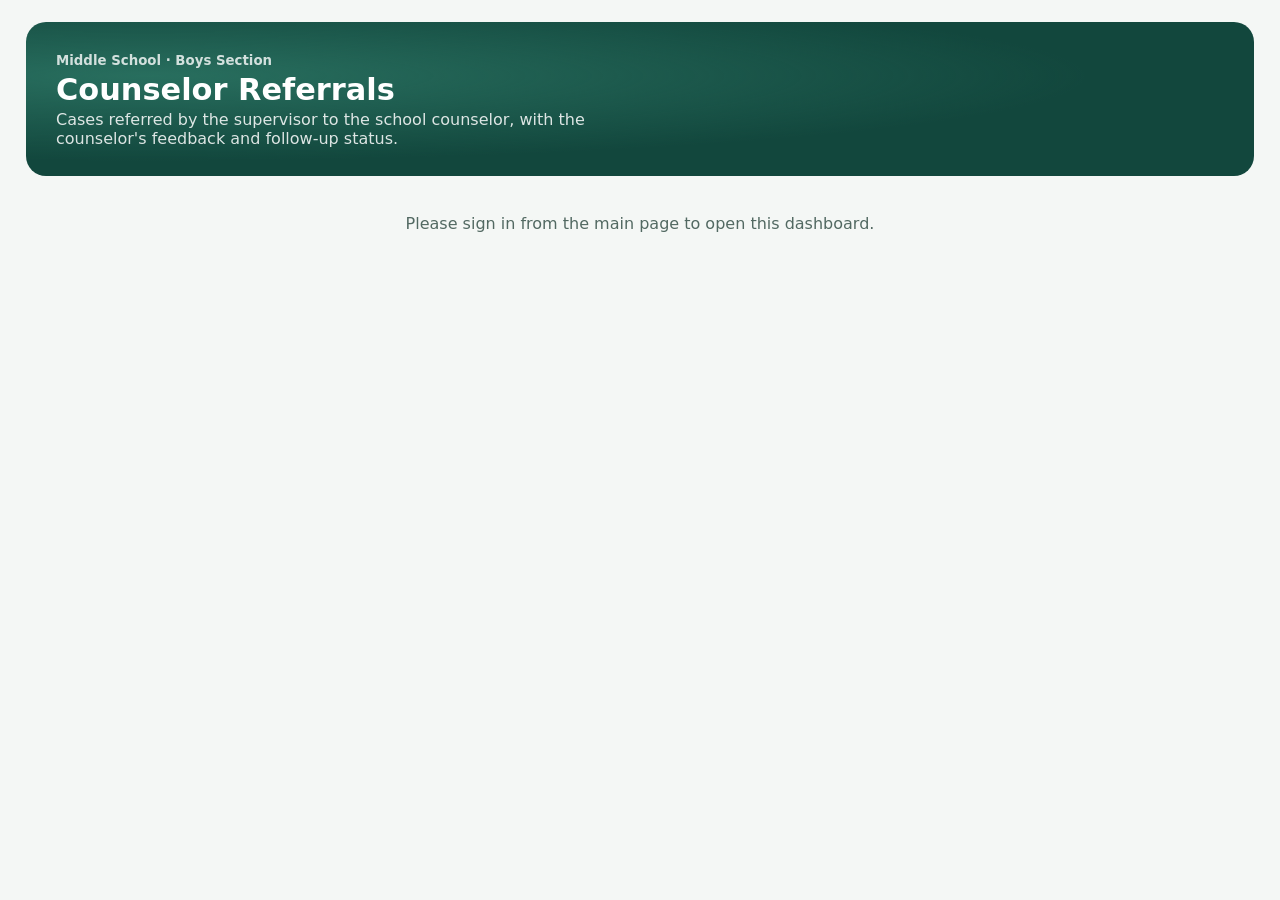
<file: referrals.html>
<!doctype html><html lang="en"><head><meta charset="utf-8"><meta name="viewport" content="width=device-width,initial-scale=1"><title>Counselor Referrals · Hawar International School</title>
<style>
:root{font-family:Inter,system-ui,Arial,sans-serif;color:#172d29;background:#f4f7f5;--green:#126251;--dark:#103b33;--line:#dde7e1;--muted:#526962;--light:#ecf5ef}
*{box-sizing:border-box}body{margin:0;padding:22px 26px 60px}
h1,h2,h3{margin:0}button,input,select,textarea{font:inherit;color:inherit}
.hero{background:radial-gradient(ellipse at 10% 35%,#286e5e 0%,transparent 60%),#12473d;color:#fff;border-radius:20px;padding:28px 30px;display:flex;align-items:center;justify-content:space-between;gap:18px;flex-wrap:wrap}
.hero small{opacity:.8;font-weight:600}.hero h1{font-size:1.9rem;margin:.2rem 0}.hero p{margin:0;opacity:.85;max-width:60ch}
.btn{border:1px solid #b9cfc5;background:#fff;border-radius:10px;padding:.5rem .9rem;cursor:pointer;font-weight:600;min-height:2.4rem}.btn:hover{background:var(--light)}
.btn.primary{background:var(--green);border-color:var(--green);color:#fff}.btn.primary:hover{background:#0e5244}.btn.danger{color:#9a2630;border-color:#e0b4b8}
.hero .btn{border-color:transparent;color:#103b33}
.cards{display:grid;grid-template-columns:repeat(auto-fit,minmax(170px,1fr));gap:12px;margin:16px 0}
.card{background:#fff;border:1px solid var(--line);border-radius:15px;padding:14px 16px}.card span{color:var(--muted);font-size:.85rem}.card strong{display:block;font-size:1.9rem;color:var(--green)}
.card.new strong{color:#b4561b}
.panel{background:#fff;border:1px solid var(--line);border-radius:15px;padding:16px 18px;margin:0 0 14px}
.charts{display:grid;grid-template-columns:1fr 1fr;gap:14px}.charts .panel h3{font-size:1rem;margin-bottom:8px}
.filters{display:flex;gap:10px;flex-wrap:wrap;align-items:end}.filters label{display:grid;gap:4px;font-weight:600;font-size:.88rem;flex:1 1 150px}
input,select,textarea{border:1px solid #b9cfc5;border-radius:9px;padding:.45rem .6rem;background:#fff;min-height:2.3rem;width:100%}textarea{min-height:100px;resize:vertical}
.tablewrap{overflow:auto}table{border-collapse:collapse;width:100%;min-width:760px}th,td{text-align:left;padding:.65rem .7rem;border-bottom:1px solid var(--line);vertical-align:top}th{background:var(--light);font-size:.82rem;color:var(--dark);position:sticky;top:0}
tr.row{cursor:pointer}tr.row:hover{background:#f6fbf8}
.pill{display:inline-block;border-radius:999px;padding:.15rem .6rem;font-size:.78rem;font-weight:700;background:#e9eeea;color:#42544d;white-space:nowrap}
.pill.Referred{background:#fff0d8;color:#8a5200}.pill.progress{background:#e2effb;color:#1d4f86}.pill.Closed{background:#e1f3e7;color:#1d6a3a}.pill.newb{background:#b4561b;color:#fff}.pill.type{background:#efe9f8;color:#5a3d84}
.clamp{display:-webkit-box;-webkit-line-clamp:2;-webkit-box-orient:vertical;overflow:hidden;max-width:46ch}
.muted{color:var(--muted)}.empty{padding:22px;text-align:center;color:var(--muted)}
dialog{border:0;border-radius:18px;padding:0;width:min(640px,94vw);box-shadow:0 20px 60px rgba(0,0,0,.35)}dialog::backdrop{background:rgba(10,30,25,.5)}
.dlg{padding:20px 22px;display:grid;gap:12px}.dlg h2{font-size:1.25rem}.dlg label{display:grid;gap:4px;font-weight:600;font-size:.88rem}.grid2{display:grid;grid-template-columns:1fr 1fr;gap:10px}
.box{background:var(--light);border-radius:12px;padding:10px 12px;white-space:pre-wrap;font-weight:400}
.actions{display:flex;gap:10px;justify-content:flex-end;flex-wrap:wrap;margin-top:4px}.actions .left{margin-right:auto}
.namebox{position:relative}.suggest{position:absolute;left:0;right:0;top:100%;z-index:20;background:#fff;border:1px solid var(--line);border-radius:12px;box-shadow:0 10px 28px rgba(16,47,42,.18);max-height:240px;overflow:auto;margin-top:3px}.sg{display:flex;gap:10px;width:100%;text-align:left;border:0;border-bottom:1px solid #eef3f0;background:#fff;padding:9px 12px;cursor:pointer}.sg:hover{background:#eaf5ef}.sg b{flex:1;font-weight:600}
#toast{position:fixed;left:50%;bottom:24px;transform:translateX(-50%);background:#103b33;color:#fff;border-radius:12px;padding:.7rem 1.1rem;z-index:99;box-shadow:0 10px 30px rgba(0,0,0,.3)}
.banner{background:#fff3e6;border:1px solid #f0c89a;color:#7a4300;border-radius:14px;padding:12px 16px;margin:14px 0 0;display:flex;gap:12px;align-items:center;flex-wrap:wrap}.banner .btn{margin-left:auto}
[hidden]{display:none!important}
@media(max-width:760px){body{padding:14px}.charts{grid-template-columns:1fr}.grid2{grid-template-columns:1fr}.hero h1{font-size:1.5rem}}
</style></head><body>
<div class="hero"><div><small>Middle School · Boys Section</small><h1>Counselor Referrals</h1><p>Cases referred by the supervisor to the school counselor, with the counselor's feedback and follow-up status.</p></div><button class="btn" id="newBtn" hidden>＋ New referral</button></div>
<div id="banner" class="banner" hidden></div>
<main id="main" aria-busy="true"><p class="empty">Loading referrals…</p></main>
<dialog id="detail"><div class="dlg" id="detailBody"></div></dialog>
<dialog id="editor"><form class="dlg" id="newForm">
<h2>New referral to counselor</h2>
<label class="namebox">Student name<input name="name" id="nName" autocomplete="off" required placeholder="Type 3 letters of the name"><div id="nSuggest" class="suggest" hidden></div></label>
<div class="grid2"><label>Class<input name="grade" required placeholder="e.g. 7B"></label><label>Model of teaching<select name="model"><option>Mainstream</option><option>ESU</option><option>Other</option></select></label></div>
<div class="grid2"><label>Date of referral<input type="date" name="date" required></label><label>Case<select name="caseType"><option>New Case</option><option>Existing Case</option></select></label></div>
<label>Supervisor comment<textarea name="supervisorComment" required placeholder="Why is the student being referred?"></textarea></label>
<p id="newErr" class="muted" style="color:#9a2630;margin:0"></p>
<div class="actions"><button type="button" class="btn" data-close="editor">Cancel</button><button class="btn primary" id="newSave">Refer to counselor</button></div></form></dialog>
<div id="toast" hidden></div>
<script>/* Shared SVG chart helpers: Viz.pie (donut + legend) and Viz.bars (vertical, grouped) */
const Viz=(()=>{
 const PAL=['#126251','#e0a526','#3f7fb8','#c24d5b','#7a5aa8','#2fa58a','#d9772b','#6b7f8c','#9ac34a','#b5517f'];
 const esc=s=>String(s??'').replace(/[&<>"']/g,c=>({'&':'&amp;','<':'&lt;','>':'&gt;','"':'&quot;',"'":'&#39;'}[c]));
 const nf=new Intl.NumberFormat('en-GB',{maximumFractionDigits:1});
 if(!document.getElementById('viz-css')){const st=document.createElement('style');st.id='viz-css';st.textContent=
 '.viz-pie{display:flex;gap:18px;align-items:center;flex-wrap:wrap}.viz-pie svg{width:176px;height:176px;flex:0 0 auto}'+
 '.viz-legend{list-style:none;margin:0;padding:0;display:grid;gap:7px;flex:1 1 160px;min-width:0;font-size:14px}'+
 '.viz-legend li{display:grid;grid-template-columns:12px 1fr auto;gap:8px;align-items:center}.viz-legend i{width:12px;height:12px;border-radius:4px;display:block}'+
 '.viz-legend span{overflow-wrap:anywhere}.viz-legend b{font-variant-numeric:tabular-nums;white-space:nowrap}.viz-legend em{font-style:normal;opacity:.65;font-weight:400}'+
 '.viz-bars{overflow-x:auto;padding-bottom:4px}.viz-bars svg{display:block;min-width:100%;height:auto}'+
 '.viz-key{display:flex;gap:14px;flex-wrap:wrap;font-size:13px;margin:0 0 6px}.viz-key span{display:inline-flex;gap:6px;align-items:center}.viz-key i{width:11px;height:11px;border-radius:3px;display:inline-block}'+
 '.viz-empty{opacity:.7;margin:8px 0}.viz-title{font-size:13px;font-weight:700;letter-spacing:.02em;text-transform:uppercase;opacity:.65;margin:0 0 10px}'+
 '.viz-pair{display:grid;grid-template-columns:minmax(0,1.25fr) minmax(0,1fr);gap:22px;align-items:start}@media(max-width:820px){.viz-pair{grid-template-columns:1fr}}';
 document.head.appendChild(st);}
 /* items:[{label,value,color?}] */
 function pie(items,o={}){
  items=items.filter(i=>i.value>0);
  const total=items.reduce((a,i)=>a+i.value,0);
  if(!total)return '<p class="viz-empty">No data for this selection.</p>';
  const R=62,C=2*Math.PI*R;let off=0;
  const segs=items.map((it,k)=>{
   const color=it.color||PAL[k%PAL.length],len=C*it.value/total;
   const s='<circle cx="88" cy="88" r="'+R+'" fill="none" stroke="'+color+'" stroke-width="32" stroke-dasharray="'+len.toFixed(2)+' '+(C-len).toFixed(2)+'" stroke-dashoffset="'+(-off).toFixed(2)+'" transform="rotate(-90 88 88)"><title>'+esc(it.label)+': '+nf.format(it.value)+' ('+nf.format(100*it.value/total)+'%)</title></circle>';
   off+=len;it._c=color;return s;
  }).join('');
  const center=o.center??nf.format(total);
  const svg='<svg viewBox="0 0 176 176" role="img" aria-label="Pie chart"><circle cx="88" cy="88" r="'+R+'" fill="none" stroke="#e6eee9" stroke-width="32"/>'+segs+
   '<text x="88" y="86" text-anchor="middle" font-size="22" font-weight="700" fill="currentColor">'+esc(center)+'</text><text x="88" y="106" text-anchor="middle" font-size="11" fill="currentColor" opacity=".65">'+esc(o.centerLabel||'total')+'</text></svg>';
  const legend='<ul class="viz-legend">'+items.map(it=>'<li><i style="background:'+it._c+'"></i><span>'+esc(it.label)+'</span><b>'+nf.format(it.value)+' <em>'+nf.format(100*it.value/total)+'%</em></b></li>').join('')+'</ul>';
  return '<div class="viz-pie">'+svg+legend+'</div>';
 }
 /* labels:[..]; series:[{name,color,values:[..]}]; o:{fmt,max} */
 function bars(labels,series,o={}){
  const n=labels.length;
  if(!n||!series.some(s=>s.values.some(v=>v>0)))return '<p class="viz-empty">No data for this selection.</p>';
  const fmt=o.fmt||(v=>nf.format(v));
  const max0=Math.max(...series.flatMap(s=>s.values),0);
  const top=o.max||niceMax(max0);
  let gw=Math.max(series.length*20+14,46),W=Math.max(320,n*gw+54),H=240,PL=44,PB=0,PT=22,ph=H-PB-PT;
  const rot=n>7||labels.some(l=>String(l).length>9);
  PB=rot?Math.min(14,Math.max(...labels.map(l=>String(l).length)))*5.6+26:40;ph=H-PB-PT;
  let g='';
  for(let t=0;t<=4;t++){const y=PT+ph-ph*t/4;g+='<line x1="'+PL+'" x2="'+(W-6)+'" y1="'+y+'" y2="'+y+'" stroke="#dbe6df" stroke-width="1"/><text x="'+(PL-6)+'" y="'+(y+4)+'" text-anchor="end" font-size="11" fill="currentColor" opacity=".65">'+fmt(top*t/4)+'</text>';}
  const slot=(W-PL-6)/n,bw=Math.min(26,(slot-8)/series.length);
  let b='';
  labels.forEach((lab,i)=>{
   const cx=PL+slot*i+slot/2,x0=cx-bw*series.length/2;
   series.forEach((s,k)=>{
    const v=s.values[i]||0,h=ph*Math.min(v,top)/top,x=x0+k*bw,y=PT+ph-h;
    b+='<rect x="'+x.toFixed(1)+'" y="'+y.toFixed(1)+'" width="'+(bw-2).toFixed(1)+'" height="'+Math.max(h,v>0?2:0).toFixed(1)+'" rx="4" fill="'+s.color+'"><title>'+esc(lab)+' · '+esc(s.name)+': '+fmt(v)+'</title></rect>';
    if(series.length===1&&n<=16&&v>0)b+='<text x="'+(x+bw/2-1).toFixed(1)+'" y="'+(y-5).toFixed(1)+'" text-anchor="middle" font-size="11" font-weight="600" fill="currentColor">'+fmt(v)+'</text>';
   });
   const text=String(lab),short=text.length>14?text.slice(0,13)+'…':text,ly=PT+ph+16;
   b+=rot?'<text transform="translate('+cx.toFixed(1)+' '+ly+') rotate(-38)" text-anchor="end" font-size="11" fill="currentColor"><title>'+esc(text)+'</title>'+esc(short)+'</text>':'<text x="'+cx.toFixed(1)+'" y="'+ly+'" text-anchor="middle" font-size="11" fill="currentColor">'+esc(short)+'</text>';
  });
  const key=series.length>1?'<div class="viz-key">'+series.map(s=>'<span><i style="background:'+s.color+'"></i>'+esc(s.name)+'</span>').join('')+'</div>':'';
  return key+'<div class="viz-bars"><svg viewBox="0 0 '+W+' '+H+'" style="width:100%;min-width:'+W+'px;max-width:'+Math.round(W*1.4)+'px" role="img" aria-label="Bar chart">'+g+b+'</svg></div>';
 }
 function niceMax(v){if(v<=0)return 1;const p=Math.pow(10,Math.floor(Math.log10(v))),m=v/p;return (m<=1?1:m<=2?2:m<=2.5?2.5:m<=5?5:10)*p;}
 return {pie,bars,PAL,esc};
})();
</script>
<script>if(window.top!==window.self)document.documentElement.classList.add('embed')</script><script src="config.js?v=24"></script><script src="fb.bundle.js?v=24"></script>
<script>
'use strict';
const $=id=>document.getElementById(id);
const esc=s=>String(s??'').replace(/[&<>"']/g,c=>({'&':'&amp;','<':'&lt;','>':'&gt;','"':'&quot;',"'":'&#39;'}[c]));
const nf=new Intl.NumberFormat('en-GB');
const fmt=d=>{if(!d)return '';const x=new Date(d+'T00:00:00Z');return isNaN(x)?d:new Intl.DateTimeFormat('en-GB',{day:'numeric',month:'short',year:'numeric',timeZone:'UTC'}).format(x);};
const today=()=>new Intl.DateTimeFormat('en-CA',{timeZone:'Asia/Bahrain'}).format(new Date());
const STAT=['Referred','In progress','Closed'];
const norm=v=>String(v||'').normalize('NFKD').toLowerCase().replace(/[^\p{L}\p{N}]+/gu,' ').trim();
let list=[],me=null,canManage=false,canFeedback=false,filter={q:'',status:'',type:'',grade:''},roster=[],first=true,toastT;
const toast=m=>{const t=$('toast');t.textContent=m;t.hidden=false;clearTimeout(toastT);toastT=setTimeout(()=>t.hidden=true,4500);};
const pill=s=>'<span class="pill '+(s==='In progress'?'progress':esc(s))+'">'+esc(s||'Referred')+'</span>';
const isNew=r=>r.seen===false&&r.status!=='Closed';
function rows(){
  const q=norm(filter.q).split(' ').filter(Boolean);
  return list.filter(r=>(!filter.status||r.status===filter.status)&&(!filter.type||r.caseType===filter.type)&&(!filter.grade||r.grade===filter.grade)&&(!q.length||q.every(w=>norm(r.name).includes(w)))).sort((a,b)=>(b.date||'').localeCompare(a.date||'')||(b.ref||0)-(a.ref||0));
}
function draw(){
  const total=list.length,n=list.filter(isNew).length;
  const by=s=>list.filter(r=>r.status===s).length;
  const grades=[...new Set(list.map(r=>r.grade).filter(Boolean))].sort();
  const secCount={};list.forEach(r=>{const k=r.grade?('Grade '+r.grade[0]):'Unspecified';secCount[k]=(secCount[k]||0)+1;});
  const monthCount={};list.forEach(r=>{const k=(r.date||'').slice(0,7);if(k)monthCount[k]=(monthCount[k]||0)+1;});
  const ml=Object.keys(monthCount).sort();
  const mname=m=>new Intl.DateTimeFormat('en-GB',{month:'short',year:'2-digit',timeZone:'UTC'}).format(new Date(m+'-01'));
  const items=STAT.map(s=>({label:s,value:by(s)})).filter(i=>i.value);
  const body=rows();
  $('main').innerHTML=
   '<div class="cards"><div class="card"><span>Total referrals</span><strong>'+nf.format(total)+'</strong></div>'+
   '<div class="card new"><span>New (not yet seen)</span><strong>'+nf.format(n)+'</strong></div>'+
   '<div class="card"><span>Referred · waiting</span><strong>'+nf.format(by('Referred'))+'</strong></div>'+
   '<div class="card"><span>In progress</span><strong>'+nf.format(by('In progress'))+'</strong></div>'+
   '<div class="card"><span>Closed</span><strong>'+nf.format(by('Closed'))+'</strong></div></div>'+
   (total?'<div class="charts"><div class="panel"><h3>Referrals by status</h3>'+Viz.pie(items,{centerLabel:'referrals'})+'</div>'+
   '<div class="panel"><h3>Referrals per month</h3>'+Viz.bars(ml.map(mname),[{name:'Referrals',color:'#126251',values:ml.map(m=>monthCount[m])}])+'</div>'+
   '<div class="panel"><h3>Referrals by grade</h3>'+Viz.pie(Object.entries(secCount).map(([label,value])=>({label,value})),{centerLabel:'referrals'})+'</div>'+
   '<div class="panel"><h3>New vs existing cases</h3>'+Viz.bars(['New case','Existing case'],[{name:'Cases',color:'#3f7fb8',values:[list.filter(r=>r.caseType==='New Case').length,list.filter(r=>r.caseType==='Existing Case').length]}])+'</div></div>':'')+
   '<section class="panel" style="margin-top:14px"><div class="filters"><label>Search by name<input id="fq" type="search" value="'+esc(filter.q)+'" placeholder="Type part of the name"></label>'+
   '<label>Status<select id="fs"><option value="">All</option>'+STAT.map(s=>'<option'+(filter.status===s?' selected':'')+'>'+s+'</option>').join('')+'</select></label>'+
   '<label>Case<select id="ft"><option value="">All</option>'+['New Case','Existing Case'].map(s=>'<option'+(filter.type===s?' selected':'')+'>'+s+'</option>').join('')+'</select></label>'+
   '<label>Class<select id="fg"><option value="">All</option>'+grades.map(s=>'<option'+(filter.grade===s?' selected':'')+'>'+esc(s)+'</option>').join('')+'</select></label>'+
   '<button class="btn" id="fclear">Clear</button>'+(canFeedback&&n?'<button class="btn primary" id="seeAll">Mark all as seen</button>':'')+'</div></section>'+
   '<section class="panel"><div class="tablewrap">'+(body.length?'<table><thead><tr><th>Date</th><th>Student</th><th>Case</th><th>Supervisor comment</th><th>Counselor feedback</th><th>Status</th></tr></thead><tbody>'+
   body.map(r=>'<tr class="row" data-id="'+esc(r.id)+'"><td>'+fmt(r.date)+'</td><td><strong>'+esc(r.name)+'</strong> '+(isNew(r)?'<span class="pill newb">NEW</span>':'')+'<br><span class="muted">'+esc(r.grade)+(r.model?' · '+esc(r.model):'')+'</span></td><td><span class="pill type">'+esc(r.caseType||'')+'</span></td><td><div class="clamp">'+esc(r.supervisorComment)+'</div></td><td><div class="clamp">'+(r.counselorFeedback?esc(r.counselorFeedback):'<span class="muted">—</span>')+'</div></td><td>'+pill(r.status)+'</td></tr>').join('')+'</tbody></table>':'<p class="empty">No referrals match.</p>')+'</div></section>';
  $('main').removeAttribute('aria-busy');
  const fq=$('fq');
  fq.oninput=e=>{filter.q=e.target.value;const pos=e.target.selectionStart;draw();const x=$('fq');x.focus();x.setSelectionRange(pos,pos);};
  $('fs').onchange=e=>{filter.status=e.target.value;draw();};$('ft').onchange=e=>{filter.type=e.target.value;draw();};$('fg').onchange=e=>{filter.grade=e.target.value;draw();};
  $('fclear').onclick=()=>{filter={q:'',status:'',type:'',grade:''};draw();};
  if($('seeAll'))$('seeAll').onclick=async()=>{for(const r of list.filter(isNew))await FB.updateReferral(r.id,{seen:true,seenAt:Date.now()}).catch(console.error);toast('Marked as seen.');};
  document.querySelectorAll('tr.row').forEach(tr=>tr.onclick=()=>openDetail(tr.dataset.id));
  const bn=$('banner');
  if(canFeedback&&n){bn.hidden=false;bn.innerHTML='<strong>'+nf.format(n)+' new referral'+(n===1?'':'s')+' from the supervisor</strong><span>Open a case to read it and add your feedback.</span>';}else bn.hidden=true;
}
function openDetail(id){
  const r=list.find(x=>x.id===id);if(!r)return;
  const edit=canFeedback||canManage;
  $('detailBody').innerHTML='<h2>'+esc(r.name)+'</h2><p class="muted" style="margin:0">'+esc(r.grade)+(r.model?' · '+esc(r.model):'')+' · referred '+fmt(r.date)+' · <span class="pill type">'+esc(r.caseType||'')+'</span></p>'+
   '<div><strong>Supervisor comment</strong>'+(canManage?'<textarea id="dSup">'+esc(r.supervisorComment)+'</textarea>':'<div class="box">'+esc(r.supervisorComment)+'</div>')+'</div>'+
   '<div><strong>Counselor feedback</strong>'+(edit?'<textarea id="dFb" placeholder="Write your feedback or follow-up plan…">'+esc(r.counselorFeedback)+'</textarea>':'<div class="box">'+(esc(r.counselorFeedback)||'No feedback yet.')+'</div>')+'</div>'+
   '<label>Status'+(edit?'<select id="dSt">'+STAT.map(s=>'<option'+((r.status||'Referred')===s?' selected':'')+'>'+s+'</option>').join('')+'</select>':'<span>'+pill(r.status)+'</span>')+'</label>'+
   '<p id="dErr" class="muted" style="color:#9a2630;margin:0"></p>'+
   '<div class="actions">'+(canManage?'<button class="btn danger left" id="dDel">Delete</button>':'')+'<button class="btn" data-close="detail">Close</button>'+(edit?'<button class="btn primary" id="dSave">Save</button>':'')+'</div>';
  $('detail').showModal();
  if(canFeedback&&r.seen===false)FB.updateReferral(r.id,{seen:true,seenAt:Date.now()}).catch(console.error);
  if($('dSave'))$('dSave').onclick=async()=>{
    const patch={counselorFeedback:$('dFb').value.trim(),status:$('dSt').value};
    if(canManage&&$('dSup'))patch.supervisorComment=$('dSup').value.trim();
    $('dSave').disabled=true;
    try{await FB.updateReferral(r.id,patch);$('detail').close();toast('Saved.');}catch(e){$('dErr').textContent='Could not save ('+(e.code||e.message)+').';$('dSave').disabled=false;}
  };
  if($('dDel'))$('dDel').onclick=async()=>{if(!confirm('Delete this referral permanently?'))return;try{await FB.deleteReferral(r.id);$('detail').close();toast('Deleted.');}catch(e){$('dErr').textContent='Could not delete ('+(e.code||e.message)+').';}};
}
document.addEventListener('click',e=>{const b=e.target.closest('[data-close]');if(b)$(b.dataset.close).close();});
['detail','editor'].forEach(i=>$(i).addEventListener('close',()=>draw()));
/* new referral form */
function sg(){
  const q=norm($('nName').value).split(' ').filter(Boolean),box=$('nSuggest');
  if(q.join('').length<3){box.hidden=true;return;}
  const res=roster.filter(s=>{const k=norm(s.name).split(' ');return q.every(w=>k.some(x=>x.startsWith(w)));}).slice(0,30);
  if(!res.length){box.hidden=true;return;}
  box.innerHTML=res.map((s,i)=>'<button type="button" class="sg" data-i="'+i+'"><b>'+esc(s.name)+'</b><span class="muted">'+esc(s.group||'')+'</span></button>').join('');box._l=res;box.hidden=false;
}
$('nName').addEventListener('input',sg);
$('nSuggest').addEventListener('click',e=>{const b=e.target.closest('.sg');if(!b)return;const s=$('nSuggest')._l[+b.dataset.i];$('nName').value=s.name;const f=$('newForm').elements.grade;if(s.group)f.value=s.group;$('nSuggest').hidden=true;});
$('newBtn').onclick=()=>{$('newForm').reset();$('newForm').elements.date.value=today();$('newErr').textContent='';$('editor').showModal();};
$('newForm').addEventListener('submit',async e=>{
  e.preventDefault();const f=e.target.elements;$('newSave').disabled=true;$('newErr').textContent='';
  try{await FB.createReferral({ref:(Math.max(0,...list.map(r=>r.ref||0))+1),date:f.date.value,name:f.name.value.trim().toUpperCase(),grade:f.grade.value.trim().toUpperCase(),model:f.model.value,caseType:f.caseType.value,supervisorComment:f.supervisorComment.value.trim(),counselorFeedback:'',status:'Referred'});
    $('editor').close();toast('Referred to the counselor. They will see it as a new case.');}
  catch(x){$('newErr').textContent='Could not save ('+(x.code||x.message)+').';}
  finally{$('newSave').disabled=false;}
});
(async function start(){
  try{
    await FB.ready;
    if(!FB.auth.currentUser){$('main').innerHTML='<p class="empty">Please sign in from the main page to open this dashboard.</p>';return;}
    me=FB.profile()||{};const acc=me.access||[];
    canManage=!!me.admin||acc.includes('discipline');canFeedback=acc.includes('referrals');
    if(!canManage&&!canFeedback){$('main').innerHTML='<p class="empty">You do not have access to this dashboard.</p>';return;}
    $('newBtn').hidden=!canManage;
    if(canManage)FB.loadRosterNames().then(r=>roster=r).catch(()=>{});
    FB.listenReferrals(a=>{list=a;if($('detail').open||$('editor').open){return;}draw();},e=>{$('main').innerHTML='<p class="empty">The referrals could not be loaded ('+(e.code||e.message)+'). If this is the first time, publish the updated database rules.</p>';});
  }catch(e){$('main').innerHTML='<p class="empty">The referrals could not be loaded ('+esc(e.code||e.message)+').</p>';}
})();
</script></body></html>
</file>
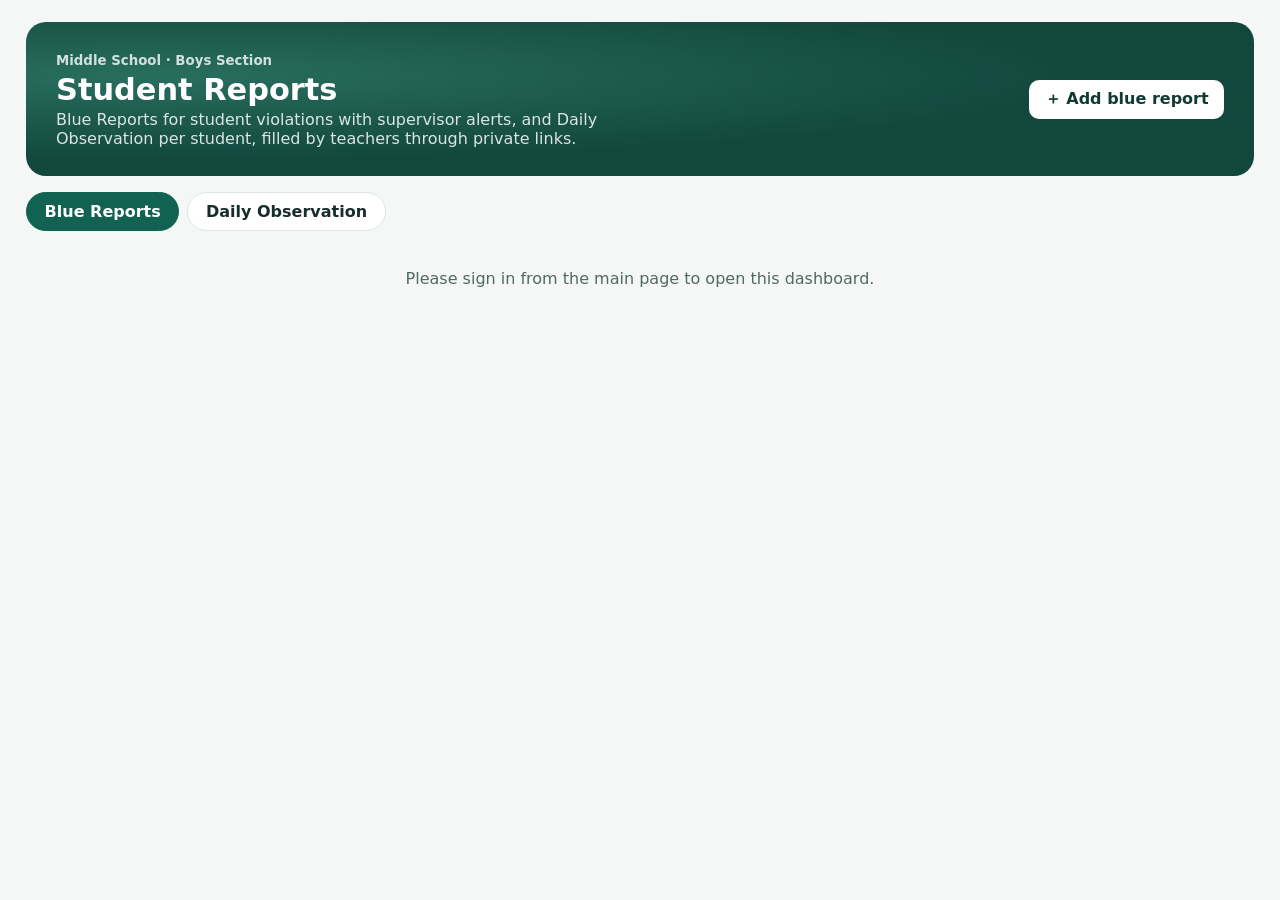
<file: reports.html>
<!doctype html><html lang="en"><head><meta charset="utf-8"><meta name="viewport" content="width=device-width,initial-scale=1"><title>Student Reports · Hawar International School</title>
<style>
:root{font-family:Inter,system-ui,Arial,sans-serif;color:#172d29;background:#f4f7f5;--green:#126251;--dark:#103b33;--line:#dde7e1;--muted:#526962;--light:#ecf5ef}
*{box-sizing:border-box}body{margin:0;padding:22px 26px 60px}
h1,h2,h3{margin:0}button,input,select,textarea{font:inherit;color:inherit}
.hero{background:radial-gradient(ellipse at 10% 35%,#286e5e 0%,transparent 60%),#12473d;color:#fff;border-radius:20px;padding:28px 30px;display:flex;align-items:center;justify-content:space-between;gap:18px;flex-wrap:wrap}
.hero small{opacity:.8;font-weight:600}.hero h1{font-size:1.9rem;margin:.2rem 0}.hero p{margin:0;opacity:.85;max-width:62ch}
.btn{border:1px solid #b9cfc5;background:#fff;border-radius:10px;padding:.5rem .9rem;cursor:pointer;font-weight:600;min-height:2.4rem;color:#103b33}.btn:hover{background:var(--light)}
.btn.primary{background:var(--green);border-color:var(--green);color:#fff}.btn.primary:hover{background:#0e5244}.btn.danger{color:#9a2630;border-color:#e0b4b8}.hero .btn{border-color:transparent}
.tabs{display:flex;gap:8px;margin:16px 0 4px;flex-wrap:wrap}.tab{border:1px solid var(--line);background:#fff;border-radius:999px;padding:.55rem 1.1rem;font-weight:700;cursor:pointer}.tab[aria-selected=true]{background:var(--green);border-color:var(--green);color:#fff}
.cards{display:grid;grid-template-columns:repeat(auto-fit,minmax(160px,1fr));gap:12px;margin:14px 0}
.card{background:#fff;border:1px solid var(--line);border-radius:15px;padding:14px 16px}.card span{color:var(--muted);font-size:.85rem}.card strong{display:block;font-size:1.8rem;color:var(--green)}
.panel{background:#fff;border:1px solid var(--line);border-radius:15px;padding:16px 18px;margin:0 0 14px}
.charts{display:grid;grid-template-columns:1fr 1fr;gap:14px}.charts .panel h3{font-size:1rem;margin-bottom:8px}
.filters{display:flex;gap:10px;flex-wrap:wrap;align-items:end}.filters label{display:grid;gap:4px;font-weight:600;font-size:.88rem;flex:1 1 150px}
input,select,textarea{border:1px solid #b9cfc5;border-radius:9px;padding:.45rem .6rem;background:#fff;min-height:2.3rem;width:100%}textarea{min-height:84px;resize:vertical}
.tablewrap{overflow:auto}table{border-collapse:collapse;width:100%;min-width:820px}th,td{text-align:left;padding:.6rem .7rem;border-bottom:1px solid var(--line);vertical-align:top}th{background:var(--light);font-size:.82rem;color:var(--dark);position:sticky;top:0}
tr.row{cursor:pointer}tr.row:hover{background:#f6fbf8}
.pill{display:inline-block;border-radius:999px;padding:.15rem .6rem;font-size:.78rem;font-weight:700;background:#e9eeea;color:#42544d;white-space:nowrap}
.pill.formp{background:#efe9f8;color:#5a3d84}.pill.newb{background:#b4561b;color:#fff}.pill.Pending{background:#fff0d8;color:#8a5200}.pill.Approved{background:#e1f3e7;color:#1d6a3a}.pill.Rejected{background:#fde4e4;color:#9a2630}.pill.Yes{background:#e2effb;color:#1d4f86}.pill.No{background:#eceff1;color:#4b5a62}
.clamp{display:-webkit-box;-webkit-line-clamp:2;-webkit-box-orient:vertical;overflow:hidden;max-width:40ch}.muted{color:var(--muted)}.empty{padding:22px;text-align:center;color:var(--muted)}
dialog{border:0;border-radius:18px;padding:0;width:min(680px,94vw);box-shadow:0 20px 60px rgba(0,0,0,.35)}dialog::backdrop{background:rgba(10,30,25,.5)}
.dlg{padding:20px 22px;display:grid;gap:12px;max-height:90vh;overflow:auto}.dlg h2{font-size:1.25rem}.dlg label{display:grid;gap:4px;font-weight:600;font-size:.88rem}.grid2{display:grid;grid-template-columns:1fr 1fr;gap:10px}
.actions{display:flex;gap:10px;justify-content:flex-end;flex-wrap:wrap}.actions .left{margin-right:auto}
.namebox{position:relative}.suggest{position:absolute;left:0;right:0;top:100%;z-index:20;background:#fff;border:1px solid var(--line);border-radius:12px;box-shadow:0 10px 28px rgba(16,47,42,.18);max-height:240px;overflow:auto;margin-top:3px}.sg{display:flex;gap:10px;width:100%;text-align:left;border:0;border-bottom:1px solid #eef3f0;background:#fff;padding:9px 12px;cursor:pointer}.sg:hover{background:#eaf5ef}.sg b{flex:1;font-weight:600}
#toast{position:fixed;left:50%;bottom:24px;transform:translateX(-50%);background:#103b33;color:#fff;border-radius:12px;padding:.7rem 1.1rem;z-index:99}
.mtab{width:100%;min-width:0}.mtab td,.mtab th{padding:.4rem .5rem}.steps{margin:0;padding-left:1.2rem;display:grid;gap:4px}.ntf{font-size:.85rem;background:var(--light);border:1px solid var(--line);border-radius:10px;padding:.5rem .7rem;display:grid;gap:4px}.ntf a{color:var(--green);font-weight:600}
[hidden]{display:none!important}
.lk{display:grid;gap:10px}.lk h3{margin:0}.lkrow{display:flex;gap:8px;flex-wrap:wrap;align-items:center}.lkurl{flex:1 1 100%;font-family:ui-monospace,Menlo,Consolas,monospace;font-size:.82rem;background:var(--light);border:1px solid var(--line);border-radius:10px;padding:.55rem .7rem;word-break:break-all;user-select:all}.pill.Active{background:#e1f3e7;color:#1d6a3a}.pill.Paused{background:#fff0d8;color:#8a5200}
@media(max-width:760px){body{padding:14px}.charts{grid-template-columns:1fr}.grid2{grid-template-columns:1fr}.hero h1{font-size:1.5rem}}

.pill.Needs{background:#fde4e4;color:#9a2630}.pill.Mon{background:#fff0d8;color:#8a5200}.pill.Closed{background:#eceff1;color:#4b5a62}.pill.v1{background:#e2effb;color:#1d4f86}.pill.v2{background:#fff0d8;color:#8a5200}.pill.v3{background:#fde4e4;color:#9a2630}
.alertbox{background:#fdecec;border:1px solid #e8b4b8;color:#7d1d27;border-radius:14px;padding:12px 16px;margin:14px 0 0;display:grid;gap:8px}.alertbox button{border:1px solid #e0b4b8;background:#fff;color:#9a2630;border-radius:999px;padding:.3rem .8rem;font-weight:700;cursor:pointer;margin:0 6px 6px 0}
.dots{display:inline-flex;gap:3px;vertical-align:middle}.dots i{width:11px;height:11px;border-radius:50%;background:#dbe6df;display:inline-block}.dots i.on{background:#c0392b}.dots i.on.y{background:#d49a14}
.rt{display:inline-block;border-radius:8px;padding:.15rem .45rem;font-size:.78rem;font-weight:700;color:#fff}.rt-Excellent{background:#1d8a4a}.rt-Good{background:#5fa83a}.rt-Acceptable{background:#d49a14}.rt-Weak{background:#c0392b}
.sub{display:flex;gap:8px;align-items:end;flex-wrap:wrap}.sub label{display:grid;gap:4px;font-weight:600;font-size:.88rem}.sub .grow{flex:1 1 220px}
.acts{display:grid;gap:6px}.acts label{display:flex;gap:8px;align-items:center;font-weight:400}.acts input[type=checkbox]{width:auto;min-height:0}.dlg.wide{width:100%}dialog.wide{width:min(900px,96vw)}
.small{font-size:.84rem}.rep{border:1px solid var(--line);border-radius:12px;padding:10px 12px;display:grid;gap:4px}.rep.closed{opacity:.65}.rep header{display:flex;gap:8px;align-items:center;flex-wrap:wrap}
.tabs .tab .badge{background:#c0392b;color:#fff;border-radius:999px;padding:0 .45rem;margin-left:.4rem;font-size:.78rem}
</style></head><body>
<div class="hero"><div><small>Middle School · Boys Section</small><h1>Student Reports</h1><p>Blue Reports for student violations with supervisor alerts, and Daily Observation per student, filled by teachers through private links.</p></div><div style="display:flex;gap:8px;flex-wrap:wrap"><button class="btn" id="addBtn">＋ Add blue report</button></div></div>
<div class="tabs" role="tablist"><button class="tab" role="tab" data-tab="blue" aria-selected="true">Blue Reports<span class="badge" id="bBadge" hidden></span></button><button class="tab" role="tab" data-tab="obs" aria-selected="false">Daily Observation</button></div>
<section class="panel" id="linkPanel" style="margin-top:14px" hidden></section>
<main id="main" aria-busy="true"><p class="empty">Loading…</p></main>
<dialog id="cDlg" class="wide"><div class="dlg" id="cBox"></div></dialog>
<dialog id="tDlg"><form class="dlg" id="tForm"></form></dialog>
<dialog id="dlg"><form class="dlg" id="form"></form></dialog>
<div id="toast" hidden></div>
<script>/* Shared SVG chart helpers: Viz.pie (donut + legend) and Viz.bars (vertical, grouped) */
const Viz=(()=>{
 const PAL=['#126251','#e0a526','#3f7fb8','#c24d5b','#7a5aa8','#2fa58a','#d9772b','#6b7f8c','#9ac34a','#b5517f'];
 const esc=s=>String(s??'').replace(/[&<>"']/g,c=>({'&':'&amp;','<':'&lt;','>':'&gt;','"':'&quot;',"'":'&#39;'}[c]));
 const nf=new Intl.NumberFormat('en-GB',{maximumFractionDigits:1});
 if(!document.getElementById('viz-css')){const st=document.createElement('style');st.id='viz-css';st.textContent=
 '.viz-pie{display:flex;gap:18px;align-items:center;flex-wrap:wrap}.viz-pie svg{width:176px;height:176px;flex:0 0 auto}'+
 '.viz-legend{list-style:none;margin:0;padding:0;display:grid;gap:7px;flex:1 1 160px;min-width:0;font-size:14px}'+
 '.viz-legend li{display:grid;grid-template-columns:12px 1fr auto;gap:8px;align-items:center}.viz-legend i{width:12px;height:12px;border-radius:4px;display:block}'+
 '.viz-legend span{overflow-wrap:anywhere}.viz-legend b{font-variant-numeric:tabular-nums;white-space:nowrap}.viz-legend em{font-style:normal;opacity:.65;font-weight:400}'+
 '.viz-bars{overflow-x:auto;padding-bottom:4px}.viz-bars svg{display:block;min-width:100%;height:auto}'+
 '.viz-key{display:flex;gap:14px;flex-wrap:wrap;font-size:13px;margin:0 0 6px}.viz-key span{display:inline-flex;gap:6px;align-items:center}.viz-key i{width:11px;height:11px;border-radius:3px;display:inline-block}'+
 '.viz-empty{opacity:.7;margin:8px 0}.viz-title{font-size:13px;font-weight:700;letter-spacing:.02em;text-transform:uppercase;opacity:.65;margin:0 0 10px}'+
 '.viz-pair{display:grid;grid-template-columns:minmax(0,1.25fr) minmax(0,1fr);gap:22px;align-items:start}@media(max-width:820px){.viz-pair{grid-template-columns:1fr}}';
 document.head.appendChild(st);}
 /* items:[{label,value,color?}] */
 function pie(items,o={}){
  items=items.filter(i=>i.value>0);
  const total=items.reduce((a,i)=>a+i.value,0);
  if(!total)return '<p class="viz-empty">No data for this selection.</p>';
  const R=62,C=2*Math.PI*R;let off=0;
  const segs=items.map((it,k)=>{
   const color=it.color||PAL[k%PAL.length],len=C*it.value/total;
   const s='<circle cx="88" cy="88" r="'+R+'" fill="none" stroke="'+color+'" stroke-width="32" stroke-dasharray="'+len.toFixed(2)+' '+(C-len).toFixed(2)+'" stroke-dashoffset="'+(-off).toFixed(2)+'" transform="rotate(-90 88 88)"><title>'+esc(it.label)+': '+nf.format(it.value)+' ('+nf.format(100*it.value/total)+'%)</title></circle>';
   off+=len;it._c=color;return s;
  }).join('');
  const center=o.center??nf.format(total);
  const svg='<svg viewBox="0 0 176 176" role="img" aria-label="Pie chart"><circle cx="88" cy="88" r="'+R+'" fill="none" stroke="#e6eee9" stroke-width="32"/>'+segs+
   '<text x="88" y="86" text-anchor="middle" font-size="22" font-weight="700" fill="currentColor">'+esc(center)+'</text><text x="88" y="106" text-anchor="middle" font-size="11" fill="currentColor" opacity=".65">'+esc(o.centerLabel||'total')+'</text></svg>';
  const legend='<ul class="viz-legend">'+items.map(it=>'<li><i style="background:'+it._c+'"></i><span>'+esc(it.label)+'</span><b>'+nf.format(it.value)+' <em>'+nf.format(100*it.value/total)+'%</em></b></li>').join('')+'</ul>';
  return '<div class="viz-pie">'+svg+legend+'</div>';
 }
 /* labels:[..]; series:[{name,color,values:[..]}]; o:{fmt,max} */
 function bars(labels,series,o={}){
  const n=labels.length;
  if(!n||!series.some(s=>s.values.some(v=>v>0)))return '<p class="viz-empty">No data for this selection.</p>';
  const fmt=o.fmt||(v=>nf.format(v));
  const max0=Math.max(...series.flatMap(s=>s.values),0);
  const top=o.max||niceMax(max0);
  let gw=Math.max(series.length*20+14,46),W=Math.max(320,n*gw+54),H=240,PL=44,PB=0,PT=22,ph=H-PB-PT;
  const rot=n>7||labels.some(l=>String(l).length>9);
  PB=rot?Math.min(14,Math.max(...labels.map(l=>String(l).length)))*5.6+26:40;ph=H-PB-PT;
  let g='';
  for(let t=0;t<=4;t++){const y=PT+ph-ph*t/4;g+='<line x1="'+PL+'" x2="'+(W-6)+'" y1="'+y+'" y2="'+y+'" stroke="#dbe6df" stroke-width="1"/><text x="'+(PL-6)+'" y="'+(y+4)+'" text-anchor="end" font-size="11" fill="currentColor" opacity=".65">'+fmt(top*t/4)+'</text>';}
  const slot=(W-PL-6)/n,bw=Math.min(26,(slot-8)/series.length);
  let b='';
  labels.forEach((lab,i)=>{
   const cx=PL+slot*i+slot/2,x0=cx-bw*series.length/2;
   series.forEach((s,k)=>{
    const v=s.values[i]||0,h=ph*Math.min(v,top)/top,x=x0+k*bw,y=PT+ph-h;
    b+='<rect x="'+x.toFixed(1)+'" y="'+y.toFixed(1)+'" width="'+(bw-2).toFixed(1)+'" height="'+Math.max(h,v>0?2:0).toFixed(1)+'" rx="4" fill="'+s.color+'"><title>'+esc(lab)+' · '+esc(s.name)+': '+fmt(v)+'</title></rect>';
    if(series.length===1&&n<=16&&v>0)b+='<text x="'+(x+bw/2-1).toFixed(1)+'" y="'+(y-5).toFixed(1)+'" text-anchor="middle" font-size="11" font-weight="600" fill="currentColor">'+fmt(v)+'</text>';
   });
   const text=String(lab),short=text.length>14?text.slice(0,13)+'…':text,ly=PT+ph+16;
   b+=rot?'<text transform="translate('+cx.toFixed(1)+' '+ly+') rotate(-38)" text-anchor="end" font-size="11" fill="currentColor"><title>'+esc(text)+'</title>'+esc(short)+'</text>':'<text x="'+cx.toFixed(1)+'" y="'+ly+'" text-anchor="middle" font-size="11" fill="currentColor">'+esc(short)+'</text>';
  });
  const key=series.length>1?'<div class="viz-key">'+series.map(s=>'<span><i style="background:'+s.color+'"></i>'+esc(s.name)+'</span>').join('')+'</div>':'';
  return key+'<div class="viz-bars"><svg viewBox="0 0 '+W+' '+H+'" style="width:100%;min-width:'+W+'px;max-width:'+Math.round(W*1.4)+'px" role="img" aria-label="Bar chart">'+g+b+'</svg></div>';
 }
 function niceMax(v){if(v<=0)return 1;const p=Math.pow(10,Math.floor(Math.log10(v))),m=v/p;return (m<=1?1:m<=2?2:m<=2.5?2.5:m<=5?5:10)*p;}
 return {pie,bars,PAL,esc};
})();
</script>
<script src="config.js?v=24"></script><script src="fb.bundle.js?v=24"></script>
<script>
'use strict';
const $=id=>document.getElementById(id);
const esc=s=>String(s??'').replace(/[&<>"']/g,c=>({'&':'&amp;','<':'&lt;','>':'&gt;','"':'&quot;',"'":'&#39;'}[c]));
const nf=new Intl.NumberFormat('en-GB');
const fmt=d=>{if(!d)return '';const x=new Date(d+'T00:00:00Z');return isNaN(x)?d:new Intl.DateTimeFormat('en-GB',{day:'numeric',month:'short',year:'numeric',timeZone:'UTC'}).format(x);};
const fmtS=d=>{if(!d)return '';const x=new Date(d+'T00:00:00Z');return isNaN(x)?d:new Intl.DateTimeFormat('en-GB',{day:'numeric',month:'short',timeZone:'UTC'}).format(x);};
const today=()=>new Intl.DateTimeFormat('en-CA',{timeZone:'Asia/Bahrain'}).format(new Date());
const norm=v=>String(v||'').normalize('NFKD').toLowerCase().replace(/[^\p{L}\p{N}]+/gu,' ').trim();
const GRADES='6B 6M 6S 6Y 6G 6R 7B 7M 7S 7Y 7G 7R 8B 8M 8S 8Y 8G 8R 8L 9B 9M 9S 9Y 9G 9R 10B 10M 10S 10Y 10G 10R 10L 11B 11S 11Y 11IB 11L 12B 12S 12Y 12IB 12R 12L'.split(' ');
const PERIODS=['1','2','3','4','5','6'];
const MS_CLASSES='6B 6M 6S 6Y 7B 7M 7S 7Y 8B 8M 8S 8Y'.split(' ');
const DEF_TEACHERS=['Mr.Mustafa','Mr.Yasser','Ms.Abhami','Ms.Malak','Mr.Benard','Ms.Cynthia','Ms.Gihan','Ms.Samia','Ms.Marwa','Mr.Yusuf Abbasi','Mr.Mousa','Mr.Mohamed Z.','Ms.Suhad','Mr.Ahmed Marhoon','Mr.Johnny','Mr.Yousef Q.','Mr.Shady','Mr.Mohamed J.','Mr.Haykal','Ms.Esra','Mr.Ahmed Alsaiah','Mr.Mosad','Ms.Khawla','Mr.Khalid M.','Mr.Raji','Ms.Michelle','Ms.Divina','Ms.April','Ms.Teena','Ms.Pamela','Ms.Alaa','Ms.Hanady','Mr.Khalid O.','Ms.Huma'];
function linkPayload(){const r={};roster.filter(x=>MS_CLASSES.includes(x.group)).forEach(x=>{(r[x.group]=r[x.group]||[]).push(String(x.name).toUpperCase());});Object.values(r).forEach(a=>a.sort());return {teachers:[...blueTeachers],roster:r};}
const sigP=p=>(p.teachers||[]).join('|')+'#'+Object.keys(p.roster||{}).sort().map(g=>g+':'+(p.roster[g]||[]).join(',')).join(';');
let syncBusy=false;
async function syncLinks(){
  if(syncBusy||!roster.length||!blueTeachers.length)return;
  const pl=linkPayload(),sg=sigP(pl),stale=links.filter(l=>l.type==='blue'&&l.active&&sigP(l)!==sg);
  if(!stale.length)return;syncBusy=true;
  try{for(const l of stale)await FB.updateFormLink(l.key,pl);}catch(e){console.error('link sync',e);}finally{syncBusy=false;}
}
function openTeachers(){
  const dlg=$('tDlg');
  $('tForm').innerHTML='<h2>Teachers list</h2><p class="muted" style="margin:0">One name per line. Teachers pick their name from this list in the Blue report form. Add or remove names any time.</p><textarea id="tTxt" rows="14" style="width:100%">'+esc(blueTeachers.join('\n'))+'</textarea><p id="tErr" class="err small" style="color:#9a2630;margin:0"></p><div class="actions"><button type="button" class="btn" id="tCancel">Cancel</button><button class="btn primary" id="tSave">Save list</button></div>';
  dlg.showModal();$('tCancel').onclick=()=>dlg.close();
  $('tForm').onsubmit=async e=>{e.preventDefault();
    const names=[...new Set($('tTxt').value.split('\n').map(x=>x.trim()).filter(Boolean))];
    if(!names.length){$('tErr').textContent='Add at least one name.';return;}
    $('tSave').disabled=true;
    try{await FB.saveBlueTeachers(names);blueTeachers=names;dlg.close();toast('Teachers list saved.');syncLinks();}
    catch(x){$('tErr').textContent='Could not save ('+(x.code||x.message)+'). Publish the latest database rules.';$('tSave').disabled=false;}
  };
}
const ORD={1:'1st',2:'2nd',3:'3rd'};
const SUP=['Warning the student','Verbal agreement','Written agreement','Informing parents by phone','After-school detention','Out-of-school detention','Discipline committee','Refer to the counsellor'];
const CRIT=[['r1','On time'],['r2','Follows instructions'],['r3','Respect'],['r4','Behaviour'],['r5','Classwork']];
const SCORE={Excellent:4,Good:3,Acceptable:2,Weak:1};
let tab='blue',blue=[],obs=[],links=[],roster=[],blueTeachers=[],linkErr='',toastT,pickedStu=null,fil={q:'',grade:'',status:'active'},canEdit=true;
const toast=m=>{const t=$('toast');t.textContent=m;t.hidden=false;clearTimeout(toastT);toastT=setTimeout(()=>t.hidden=true,4500);};
const countBy=(list,f)=>{const m={};list.forEach(r=>{const k=f(r)||'Unspecified';m[k]=(m[k]||0)+1;});return Object.entries(m).sort((a,b)=>b[1]-a[1]);};
const pie=(list,f,label)=>Viz.pie(countBy(list,f).map(([label,value])=>({label,value})),{centerLabel:label});
const bars=(list,f,name,color)=>{const e=countBy(list,f).slice(0,10);return Viz.bars(e.map(x=>x[0]),[{name,color:color||'#126251',values:e.map(x=>x[1])}]);};
const monthBars=(list,name)=>{const m={};list.forEach(r=>{const k=(r.date||'').slice(0,7);if(k)m[k]=(m[k]||0)+1;});const ks=Object.keys(m).sort();return Viz.bars(ks.map(k=>new Intl.DateTimeFormat('en-GB',{month:'short',year:'2-digit',timeZone:'UTC'}).format(new Date(k+'-01'))),[{name,color:'#126251',values:ks.map(k=>m[k])}]);};

/* ---------- shared: public links ---------- */
const base=()=>location.origin+location.pathname.replace(/[^/]*$/,'')+'form.html';
const linkUrl=l=>base()+'?t='+l.type+'&k='+encodeURIComponent(l.key)+(l.type==='obs'?'&s='+encodeURIComponent(l.student||'')+'&g='+encodeURIComponent(l.grade||''):'');
const latestLink=(type,student)=>links.filter(l=>l.type===type&&(student===undefined||norm(l.student)===norm(student))).sort((a,b)=>(b.createdAt||0)-(a.createdAt||0))[0];
async function copy(text,box){try{await navigator.clipboard.writeText(text);toast('Link copied.');}catch{if(box){const r=document.createRange();r.selectNodeContents(box);const s=getSelection();s.removeAllRanges();s.addRange(r);}toast('Select and copy the link.');}}
function drawBlueLink(){
  const box=$('linkPanel');
  if(tab!=='blue'||!canEdit){box.hidden=true;return;}
  box.hidden=false;const l=latestLink('blue');
  if(linkErr){box.innerHTML='<div class="lk"><h3>Teacher link</h3><p class="muted">Links could not be loaded ('+esc(linkErr)+'). Publish the latest database rules, then reload.</p></div>';return;}
  let h='<div class="lk"><h3>Teacher link · Blue report form</h3>';
  if(!l)h+='<p class="muted">No link yet. Generate one and send it to teachers: they report a violation without signing in, and it appears here.</p><div class="lkrow"><button class="btn primary" id="lkGen">Generate link</button><button class="btn" id="lkTch">Teachers list</button></div>';
  else h+='<div class="lkrow"><span class="pill '+(l.active?'Active':'Paused')+'">'+(l.active?'Active':'Paused')+'</span><span class="muted">'+(l.active?'Anyone with this link can submit.':'Paused: nobody can open or submit through this link.')+'</span></div><div class="lkurl" id="lkUrl">'+esc(linkUrl(l))+'</div><div class="lkrow"><button class="btn" id="lkCopy">Copy link</button>'+(l.active?'<button class="btn" id="lkPause">Pause link</button>':'<button class="btn primary" id="lkResume">Resume link</button>')+'<button class="btn" id="lkGen">Generate new link</button><button class="btn" id="lkTch">Teachers list</button></div>';
  box.innerHTML=h+'</div>';
  const on=(id,f)=>{if($(id))$(id).onclick=async()=>{try{await f();}catch(e){toast('Could not do that ('+(e.code||e.message)+').');}};};
  on('lkGen',async()=>{if(l&&!confirm('Generate a new link? The current link will stop working.'))return;if(!roster.length||!blueTeachers.length){toast('Lists are still loading. Try again in a moment.');return;}await FB.createFormLink('blue',links,linkPayload());toast('New link is ready.');});
  on('lkTch',async()=>openTeachers());
  on('lkPause',async()=>{await FB.setFormLinkActive(l.key,false);toast('Link paused.');});
  on('lkResume',async()=>{await FB.setFormLinkActive(l.key,true);toast('Link is active again.');});
  on('lkCopy',()=>copy(linkUrl(l),$('lkUrl')));
}

/* ---------- Blue reports ---------- */
const ts=r=>(r.date||'')+' '+String(r.createdAt||0).padStart(15,'0');
function buildCases(){
  const m=new Map();
  blue.forEach(r=>{const k=norm(r.student)+'|'+norm(r.teacher);if(!norm(r.student))return;const c=m.get(k)||{key:k,name:r.student,teacher:r.teacher||'',grade:'',reports:[]};c.reports.push(r);if(r.grade)c.grade=r.grade;m.set(k,c);});
  return [...m.values()].map(c=>{
    c.reports.sort((a,b)=>ts(a).localeCompare(ts(b)));
    c.open=c.reports.filter(r=>!r.closedAt);c.open.forEach((r,i)=>{r._v=String(Math.min(i+1,3));});c.reports.filter(r=>r.closedAt).forEach(r=>{r._v=r.vno||'1';});
    c.max=Math.min(c.open.length,3);
    c.flag=c.open.length>=3;
    c.status=c.flag?'Needs':c.open.length?'Mon':'Closed';
    c.isNew=c.open.some(r=>r.source==='form'&&!r.reviewed);
    c.last=c.reports.reduce((a,r)=>(r.date||'')>a?r.date:a,'');
    c.teachers=[c.teacher].filter(Boolean);
    return c;
  });
}
const dotsFor=c=>'<span class="dots">'+[1,2,3].map(i=>'<i class="'+(i<=Math.min(c.open.length,3)?'on'+(c.open.length<3&&c.max<3?' y':''):'')+'"></i>').join('')+'</span> '+c.open.length+'/3';
function drawBlue(){
  const cases=buildCases(),flagged=cases.filter(c=>c.flag);
  const bb=$('bBadge');bb.hidden=!flagged.length;bb.textContent=flagged.length;
  const mon=cases.filter(c=>c.status==='Mon'),closedGroups=new Set(blue.filter(r=>r.caseId).map(r=>r.caseId)).size;
  const mth=blue.filter(r=>(r.date||'').slice(0,7)===today().slice(0,7)).length;
  const cards=[['Need supervisor',flagged.length],['Being monitored',mon.length],['Reports (all time)',blue.length],['This month',mth],['Cases closed',closedGroups]];
  const q=norm(fil.q).split(' ').filter(Boolean);
  let rows=cases.filter(c=>(fil.status==='all'||(fil.status==='active'?c.status!=='Closed':c.status===fil.status))&&(!fil.grade||c.grade===fil.grade)&&(!q.length||q.every(w=>c.key.includes(w))));
  rows.sort((a,b)=>(b.flag-a.flag)||(b.isNew-a.isNew)||b.last.localeCompare(a.last));
  const grades=[...new Set(cases.map(c=>c.grade).filter(Boolean))].sort((a,b)=>a.localeCompare(b,'en',{numeric:true}));
  const ch=blue.length?'<div class="charts">'+[['Violation number',pie(blue.map(r=>({...r,v:ORD[r._v||r.vno]||'1st'})),r=>r.v,'reports')],['By class',bars(blue,r=>r.grade,'Reports','#3f7fb8')],['By teacher',bars(blue,r=>r.teacher,'Reports','#3f7fb8')],['By period',bars(blue,r=>r.period?'P'+r.period:'','Reports','#b4561b')],['Reports per month',monthBars(blue,'Reports')]].map(([t,h])=>'<div class="panel"><h3>'+t+'</h3>'+h+'</div>').join('')+'</div>':'';
  $('main').innerHTML=(flagged.length?'<div class="alertbox"><strong>⚠ '+flagged.length+' student'+(flagged.length===1?'':'s')+' need'+(flagged.length===1?'s':'')+' the supervisor\'s action</strong><div>'+flagged.map(c=>'<button data-case="'+esc(c.key)+'">'+esc(c.name)+' · '+esc(c.teacher)+' · '+c.open.length+' report'+(c.open.length===1?'':'s')+' · 3rd violation</button>').join('')+'</div></div>':'')+
   '<div class="cards">'+cards.map(([l,v])=>'<div class="card"><span>'+l+'</span><strong>'+nf.format(v)+'</strong></div>').join('')+'</div>'+ch+
   '<section class="panel" style="margin-top:14px"><div class="filters"><label>Search by student<input id="fq" type="search" value="'+esc(fil.q)+'" placeholder="Type part of the name"></label>'+
   '<label>Class<select id="fg"><option value="">All</option>'+grades.map(g=>'<option'+(fil.grade===g?' selected':'')+'>'+esc(g)+'</option>').join('')+'</select></label>'+
   '<label>Show<select id="fs">'+[['active','Needs action + monitoring'],['Needs','Needs supervisor'],['Mon','Monitoring'],['Closed','Closed'],['all','All']].map(([v,l])=>'<option value="'+v+'"'+(fil.status===v?' selected':'')+'>'+l+'</option>').join('')+'</select></label>'+
   '<button class="btn" id="fclear">Clear</button><button class="btn" id="csv">⬇ Download (Excel)</button></div></section>'+
   '<section class="panel"><div class="tablewrap">'+(rows.length?'<table><thead><tr><th>Student</th><th>Open reports</th><th>Highest</th><th>Last report</th><th>Teacher</th><th>Status</th></tr></thead><tbody>'+rows.map(c=>'<tr class="row" data-case="'+esc(c.key)+'"><td><strong>'+esc(c.name)+'</strong>'+(c.isNew?' <span class="pill newb">NEW · form</span>':'')+'<br><span class="muted">'+esc(c.grade)+'</span></td><td>'+dotsFor(c)+'</td><td>'+(c.max?'<span class="pill v'+c.max+'">'+ORD[c.max]+'</span>':'–')+'</td><td>'+fmt(c.last)+'</td><td><div class="clamp">'+esc(c.teachers.join(', '))+'</div></td><td><span class="pill '+c.status+'">'+({Needs:'Needs supervisor',Mon:'Monitoring',Closed:'Closed'})[c.status]+'</span></td></tr>').join('')+'</tbody></table>':'<p class="empty">'+(blue.length?'No students match.':'No reports yet. Generate the teacher link above to start receiving reports.')+'</p>')+'</div></section>';
  $('main').removeAttribute('aria-busy');
  $('fq').oninput=e=>{fil.q=e.target.value;const p=e.target.selectionStart;drawBlue();const x=$('fq');x.focus();x.setSelectionRange(p,p);};
  $('fg').onchange=e=>{fil.grade=e.target.value;drawBlue();};$('fs').onchange=e=>{fil.status=e.target.value;drawBlue();};
  $('fclear').onclick=()=>{fil={q:'',grade:'',status:'active'};drawBlue();};
  $('csv').onclick=()=>csvBlue();
  document.querySelectorAll('[data-case]').forEach(el=>el.onclick=()=>openCase(el.dataset.case));
}
function csvOut(name,head,lines){
  const q=v=>'"'+String(v??'').replace(/"/g,'""')+'"';
  const blob=new Blob(['﻿'+[head.map(q).join(',')].concat(lines.map(r=>r.map(q).join(','))).join('\r\n')],{type:'text/csv;charset=utf-8'});
  const a=document.createElement('a');a.href=URL.createObjectURL(blob);a.download=name+'-'+today()+'.csv';document.body.append(a);a.click();setTimeout(()=>{URL.revokeObjectURL(a.href);a.remove();},500);
}
function csvBlue(){
  buildCases();
  csvOut('blue-reports',['Date','Period','Student','Class','Violation no.','Teacher','Description','Advised student','Called/met parent','Other action','Status','Supervisor action','Supervisor note','Closed on'],
   [...blue].sort((a,b)=>(a.date||'').localeCompare(b.date||'')).map(r=>[r.date,r.period,r.student,r.grade,r._v||r.vno,r.teacher,r.description,r.actTalk?'Yes':'',r.actParent?'Yes':'',r.actOther,r.closedAt?'Closed':'Open',(r.supervisorActions||[]).join('; '),r.supervisorNote,r.closedAt?new Date(r.closedAt).toLocaleDateString('en-GB'):'']));
}
function openCase(key){
  const c=buildCases().find(x=>x.key===key);if(!c)return;
  const form=c.reports.filter(r=>r.source==='form'&&!r.reviewed).map(r=>r.id);
  if(form.length)FB.patchBlue(form,{reviewed:true}).catch(()=>{});
  const rep=r=>'<div class="rep'+(r.closedAt?' closed':'')+'"><header><span class="pill v'+(r._v||r.vno||1)+'">'+(ORD[r._v||r.vno]||'1st')+' violation</span><strong>'+fmt(r.date)+(r.period?' · Period '+esc(r.period):'')+'</strong><span class="muted">'+esc(r.teacher)+'</span>'+(r.source==='form'?'<span class="pill formp">form</span>':'')+(r.closedAt?'<span class="pill Closed">closed</span>':'')+'<span style="margin-left:auto"><button class="btn danger" data-del="'+esc(r.id)+'" title="Delete this report">🗑</button></span></header><div>'+esc(r.description)+'</div><div class="small muted">Teacher action: '+([r.actTalk?'advised the student':'',r.actParent?'called/met parent':'',r.actOther||''].filter(Boolean).join(' · ')||'none recorded')+'</div></div>';
  const groups=new Map();c.reports.filter(r=>r.closedAt).forEach(r=>{const k=r.caseId||('t'+r.closedAt);(groups.get(k)||groups.set(k,[]).get(k)).push(r);});
  const hist=[...groups.values()].map(g=>{const r=g[0];return '<div class="ntf"><div>✔ Case closed on <strong>'+new Date(r.closedAt).toLocaleDateString('en-GB')+'</strong> ('+g.length+' report'+(g.length===1?'':'s')+')'+(r.closedBy?' by '+esc(r.closedBy):'')+'</div><div>Action: '+esc((r.supervisorActions||[]).join('; ')||'—')+'</div>'+(r.supervisorNote?'<div>Note: '+esc(r.supervisorNote)+'</div>':'')+'<div><a href="#" data-reopen="'+esc(r.caseId||'')+'" data-ids="'+g.map(x=>x.id).join(',')+'">Reopen this case</a></div></div>';}).join('');
  $('cBox').innerHTML='<h2>'+esc(c.name)+' <span class="muted" style="font-weight:400;font-size:.95rem">'+esc(c.grade)+' · reports by '+esc(c.teacher||'—')+'</span></h2>'+
   (c.flag?'<div class="alertbox" style="margin:0"><strong>⚠ '+'Third violation from '+esc(c.teacher||'this teacher')+': the supervisor needs to act.</strong></div>':'')+
   '<h3 style="margin:4px 0 0">Open reports ('+c.open.length+')</h3>'+(c.open.length?c.open.map(rep).join(''):'<p class="muted" style="margin:0">No open reports.</p>')+
   (c.open.length?'<h3 style="margin:8px 0 0">Supervisor action</h3><div class="acts" id="acts">'+SUP.map((a,i)=>'<label><input type="checkbox" value="'+esc(a)+'"> '+(i+1)+'. '+esc(a)+(a==='Out-of-school detention'?' <input id="detDays" placeholder="days" style="width:90px;min-height:0;padding:.25rem .4rem">':'')+'</label>').join('')+'</div><label style="display:grid;gap:4px;font-weight:600;font-size:.88rem">Note (optional)<textarea id="supNote" maxlength="1000"></textarea></label><p class="muted small" style="margin:0">Recording an action closes all open reports for this student, and the count starts again from 1.</p>':'')+
   (groups.size?'<h3 style="margin:8px 0 0">History</h3>'+hist+'<details><summary class="muted small">Closed reports</summary><div style="display:grid;gap:8px;margin-top:8px">'+c.reports.filter(r=>r.closedAt).map(rep).join('')+'</div></details>':'')+
   '<p id="cErr" class="err small" style="color:#9a2630;margin:0"></p><div class="actions"><button class="btn left" id="cAdd">＋ Add a report for this student</button><button class="btn" id="cClose">Close window</button>'+(c.open.length?'<button class="btn primary" id="cSave">Record action &amp; close case</button>':'')+'</div>';
  const dlg=$('cDlg');if(!dlg.open)dlg.showModal();
  $('cClose').onclick=()=>dlg.close();
  $('cAdd').onclick=()=>{dlg.close();openAdd({student:c.name,grade:c.grade,teacher:c.teacher});};
  $('cBox').querySelectorAll('[data-del]').forEach(b=>b.onclick=async()=>{if(!confirm('Delete this report permanently?'))return;try{await FB.deleteBlue(b.dataset.del);blue=blue.filter(x=>x.id!==b.dataset.del);drawBlue();if(buildCases().some(x=>x.key===key))openCase(key);else dlg.close();}catch(e){$('cErr').textContent='Could not delete ('+(e.code||e.message)+').';}});
  $('cBox').querySelectorAll('[data-reopen]').forEach(a=>a.onclick=async e=>{e.preventDefault();if(!confirm('Reopen these reports? They count again toward the 3 reports.'))return;try{const ids=a.dataset.ids.split(',');await FB.patchBlue(ids,{closedAt:null,caseId:null,supervisorActions:[],supervisorNote:'',closedBy:''});ids.forEach(id=>{const r=blue.find(x=>x.id===id);if(r){r.closedAt=null;}});drawBlue();openCase(key);}catch(x){$('cErr').textContent='Could not reopen ('+(x.code||x.message)+').';}});
  if($('cSave'))$('cSave').onclick=async()=>{
    const acts=[...document.querySelectorAll('#acts input[type=checkbox]:checked')].map(i=>i.value+(i.value==='Out-of-school detention'&&$('detDays').value.trim()?' ('+$('detDays').value.trim()+' days)':''));
    if(!acts.length){$('cErr').textContent='Tick at least one action taken by the supervisor.';return;}
    $('cSave').disabled=true;
    try{
      const me=FB.profile()||{};
      const patch={closedAt:Date.now(),closedBy:me.name||me.email||'',caseId:'c'+Date.now().toString(36),supervisorActions:acts,supervisorNote:$('supNote').value.trim(),reviewed:true};
      for(const k of ['1','2','3']){const ids=c.open.filter(r=>r._v===k).map(r=>r.id);if(ids.length)await FB.patchBlue(ids,{...patch,vno:k});}
      dlg.close();toast('Action recorded. The case is closed.');
    }catch(e){$('cErr').textContent='Could not save ('+(e.code||e.message)+').';$('cSave').disabled=false;}
  };
}
const sel=(name,list,val,req,blank)=>'<select name="'+name+'"'+(req?' required':'')+'>'+(blank?'<option value="">Select…</option>':'')+list.map(o=>'<option'+(val===o?' selected':'')+'>'+esc(o)+'</option>').join('')+'</select>';
function suggestHTML(){return '<div class="suggest" hidden></div>';}
function attachSuggest(input,box,onPick){
  const pool=()=>{const m=new Map();roster.forEach(s=>m.set(norm(s.name),s));blue.concat(obs).forEach(x=>{if(x.student&&!m.has(norm(x.student)))m.set(norm(x.student),{name:x.student,group:x.grade});});return [...m.values()];};
  input.addEventListener('input',()=>{
    const q=norm(input.value).split(' ').filter(Boolean);
    if(q.join('').length<3){box.hidden=true;return;}
    const res=pool().filter(s=>{const k=norm(s.name).split(' ');return q.every(w=>k.some(x=>x.startsWith(w)));}).sort((a,b)=>a.name.localeCompare(b.name)).slice(0,30);
    if(!res.length){box.hidden=true;return;}
    box.innerHTML=res.map((s,i)=>'<button type="button" class="sg" data-i="'+i+'"><b>'+esc(s.name)+'</b><span class="muted">'+esc(s.group||'')+'</span></button>').join('');box._l=res;box.hidden=false;
  });
  box.addEventListener('click',e=>{const b=e.target.closest('.sg');if(!b)return;const s=box._l[+b.dataset.i];input.value=s.name;box.hidden=true;onPick(s);});
}
function openAdd(pre){
  const r=pre||{};
  $('form').innerHTML='<h2>New blue report</h2><label class="namebox">Student name<input name="student" id="fStu" autocomplete="off" required value="'+esc(r.student||'')+'" placeholder="Type 3 letters of the name">'+suggestHTML()+'</label>'+
   '<div class="grid2"><label>Class'+sel('grade',GRADES,r.grade,true,true)+'</label><label>Teacher'+sel('teacher',blueTeachers.includes(r.teacher)||!r.teacher?blueTeachers:blueTeachers.concat(r.teacher),r.teacher,true,true)+'</label></div>'+
   '<div class="grid2"><label>Date<input type="date" name="date" required value="'+today()+'"></label><label>Period'+sel('period',PERIODS,'',true,true)+'</label></div>'+
   '<p class="muted small" style="margin:0">The violation number is set automatically (1st, 2nd, 3rd) from this teacher\'s open reports on this student.</p><label>What happened<textarea name="description" required maxlength="1500"></textarea></label>'+
   '<p id="fErr" style="color:#9a2630;margin:0"></p><div class="actions"><button type="button" class="btn" id="fCancel">Cancel</button><button class="btn primary" id="fSave">Save</button></div>';
  $('dlg').showModal();$('fCancel').onclick=()=>$('dlg').close();
  attachSuggest($('fStu'),$('form').querySelector('.suggest'),s=>{if(s.group){const g=$('form').elements.grade;if([...g.options].some(o=>o.value===s.group))g.value=s.group;}});
  $('form').onsubmit=async e=>{
    e.preventDefault();const f=new FormData(e.target),rec={source:'admin',reviewed:true};
    for(const [k,v] of f.entries())rec[k]=String(v).trim();rec.student=rec.student.toUpperCase();
    const prev=blue.filter(x=>!x.closedAt&&norm(x.student)===norm(rec.student)&&norm(x.teacher)===norm(rec.teacher)).length;rec.vno=String(Math.min(prev+1,3));
    $('fSave').disabled=true;
    try{await FB.saveBlue(rec);$('dlg').close();toast('Report added.');}catch(x){$('fErr').textContent='Could not save ('+(x.code||x.message)+').';$('fSave').disabled=false;}
  };
}

/* ---------- Daily observation ---------- */
const avg=a=>a.length?a.reduce((x,y)=>x+y,0)/a.length:0;
const entryScore=r=>avg(CRIT.map(([k])=>SCORE[r[k]]).filter(Boolean));
const scoreLabel=v=>v>=3.5?'Excellent':v>=2.5?'Good':v>=1.5?'Acceptable':v>0?'Weak':'–';
function obsStudents(){
  const m=new Map();
  links.filter(l=>l.type==='obs').forEach(l=>{const k=norm(l.student);const o=m.get(k)||{key:k,name:l.student,grade:l.grade||'',link:null,entries:[]};if(!o.link||(l.createdAt||0)>(o.link.createdAt||0))o.link=l;m.set(k,o);});
  obs.forEach(r=>{const k=norm(r.student);if(!k)return;const o=m.get(k)||{key:k,name:r.student,grade:r.grade||'',link:null,entries:[]};o.entries.push(r);m.set(k,o);});
  return [...m.values()].map(o=>{o.entries.sort((a,b)=>(b.date||'').localeCompare(a.date||'')||(+b.period||0)-(+a.period||0));o.avg=avg(o.entries.map(entryScore).filter(Boolean));o.last=o.entries[0]?o.entries[0].date:'';return o;}).sort((a,b)=>a.name.localeCompare(b.name));
}
function drawObs(){
  const st=obsStudents(),week=new Date(Date.now()-7*864e5).toISOString().slice(0,10);
  const cards=[['Monitored students',st.filter(s=>s.link).length],['Entries (all time)',obs.length],['Entries last 7 days',obs.filter(r=>(r.date||'')>=week).length],['Average score',obs.length?avg(obs.map(entryScore).filter(Boolean)).toFixed(1)+' / 4':'–']];
  let h='<div class="cards">'+cards.map(([l,v])=>'<div class="card"><span>'+l+'</span><strong>'+v+'</strong></div>').join('')+'</div>';
  h+='<section class="panel" style="margin-top:14px"><h3 style="margin:0 0 6px">Add a student to daily observation</h3><p class="muted" style="margin:0 0 10px">Each student gets a private link. Send it to the teachers who teach him; each teacher opens it during the lesson, picks the period and ticks the ratings.</p><form class="sub" id="oAdd"><label class="grow namebox">Student name<input id="oStu" autocomplete="off" required placeholder="Type 3 letters of the name">'+suggestHTML()+'</label><label>Class<select id="oGr"><option value="">Select…</option>'+GRADES.map(g=>'<option>'+g+'</option>').join('')+'</select></label><button class="btn primary" id="oGo">Generate link</button></form></section>';
  h+='<section class="panel"><div class="tablewrap">'+(st.length?'<table><thead><tr><th>Student</th><th>Link</th><th>Entries</th><th>Average</th><th>Last entry</th><th></th></tr></thead><tbody>'+st.map(s=>'<tr data-s="'+esc(s.key)+'" class="orow'+(pickedStu===s.key?' sel':'')+'"><td><strong>'+esc(s.name)+'</strong><br><span class="muted">'+esc(s.grade)+'</span></td><td>'+(s.link?'<span class="pill '+(s.link.active?'Active':'Paused')+'">'+(s.link.active?'Active':'Paused')+'</span>':'<span class="muted">none</span>')+'</td><td>'+s.entries.length+'</td><td>'+(s.entries.length?'<span class="rt rt-'+scoreLabel(s.avg)+'">'+s.avg.toFixed(1)+' · '+scoreLabel(s.avg)+'</span>':'–')+'</td><td>'+fmt(s.last)+'</td><td style="white-space:nowrap"><button class="btn" data-act="view">View</button> '+(s.link?'<button class="btn" data-act="copy">Copy link</button> <button class="btn" data-act="'+(s.link.active?'pause':'resume')+'">'+(s.link.active?'Pause':'Resume')+'</button> <button class="btn" data-act="new">New link</button> <button class="btn danger" data-act="rm" title="Remove link">✕</button>':'<button class="btn" data-act="new">Generate link</button>')+'</td></tr>').join('')+'</tbody></table>':'<p class="empty">No students yet. Add one above.</p>')+'</div></section>';
  const cur=st.find(s=>s.key===pickedStu);
  if(cur)h+=obsDetail(cur);
  $('main').innerHTML=h;$('main').removeAttribute('aria-busy');
  attachSuggest($('oStu'),$('oAdd').querySelector('.suggest'),s=>{if(s.group&&[...$('oGr').options].some(o=>o.value===s.group))$('oGr').value=s.group;});
  $('oAdd').onsubmit=async e=>{e.preventDefault();const name=$('oStu').value.trim().toUpperCase();if(!name)return;const ex=latestLink('obs',name);if(ex&&!confirm('This student already has a link. Generate a new one? The old link will stop working.'))return;
    try{await FB.createFormLink('obs',links,{student:name,grade:$('oGr').value});pickedStu=norm(name);toast('Link ready. Use Copy link in the table.');}catch(x){toast('Could not create the link ('+(x.code||x.message)+').');}};
  document.querySelectorAll('.orow button').forEach(b=>b.onclick=async e=>{
    e.stopPropagation();const k=b.closest('tr').dataset.s,s=st.find(x=>x.key===k),act=b.dataset.act;
    try{
      if(act==='view'){pickedStu=pickedStu===k?null:k;drawObs();return;}
      if(act==='copy'){await copy(linkUrl(s.link));return;}
      if(act==='pause'){await FB.setFormLinkActive(s.link.key,false);toast('Link paused.');}
      if(act==='resume'){await FB.setFormLinkActive(s.link.key,true);toast('Link is active again.');}
      if(act==='new'){if(s.link&&!confirm('Generate a new link? The current link will stop working.'))return;await FB.createFormLink('obs',links,{student:s.name,grade:s.grade});toast('New link is ready.');}
      if(act==='rm'){if(!confirm('Remove the link for '+s.name+'? Entries already received stay.'))return;await FB.deleteFormLink(s.link.key);toast('Link removed.');}
    }catch(x){toast('Could not do that ('+(x.code||x.message)+').');}
  });
  if(cur)wireDetail(cur);
}
function obsDetail(s){
  const E=s.entries;
  if(!E.length)return '<section class="panel"><h3>'+esc(s.name)+'</h3><p class="muted">No observations received yet.</p></section>';
  const byDate={};E.forEach(r=>{(byDate[r.date]=byDate[r.date]||[]).push(entryScore(r));});
  const ds=Object.keys(byDate).sort().slice(-14);
  const crit=CRIT.map(([k,l])=>[l,avg(E.map(r=>SCORE[r[k]]).filter(Boolean))]);
  const weak=crit.filter(c=>c[1]>0).sort((a,b)=>a[1]-b[1])[0];
  const dateChart=Viz.bars(ds.map(fmtS),[{name:'Average score (1–4)',color:'#126251',values:ds.map(d=>+avg(byDate[d].filter(Boolean)).toFixed(2))}]);
  const critChart=Viz.bars(crit.map(c=>c[0]),[{name:'Average score (1–4)',color:'#3f7fb8',values:crit.map(c=>+c[1].toFixed(2))}]);
  return '<section class="panel"><div style="display:flex;gap:10px;align-items:center;flex-wrap:wrap"><h3 style="margin:0">'+esc(s.name)+' <span class="muted" style="font-weight:400">'+esc(s.grade)+'</span></h3><span class="rt rt-'+scoreLabel(s.avg)+'">'+s.avg.toFixed(1)+' · '+scoreLabel(s.avg)+'</span><span class="muted">'+E.length+' entries'+(weak?' · weakest: '+weak[0]:'')+'</span><button class="btn" id="oCsv" style="margin-left:auto">⬇ Download (Excel)</button></div><div class="charts" style="margin-top:10px"><div class="panel"><h3>Average by day (last 14 days)</h3>'+dateChart+'</div><div class="panel"><h3>Average by criterion</h3>'+critChart+'</div></div>'+
   '<div class="tablewrap"><table><thead><tr><th>Date</th><th>Period</th><th>Teacher</th>'+CRIT.map(c=>'<th>'+c[1]+'</th>').join('')+'<th>Notes</th><th></th></tr></thead><tbody>'+E.map(r=>'<tr><td>'+fmt(r.date)+'</td><td>'+esc(r.period)+'</td><td>'+esc(r.teacher)+'<br><span class="muted">'+esc(r.subject||'')+'</span></td>'+CRIT.map(([k])=>'<td>'+(r[k]?'<span class="rt rt-'+r[k]+'">'+r[k]+'</span>':'–')+(k==='r1'&&r.time?'<br><span class="muted small">'+esc(r.time)+'</span>':'')+'</td>').join('')+'<td><div class="clamp">'+esc(r.notes||'')+'</div></td><td><button class="btn danger" data-oid="'+esc(r.id)+'" title="Delete entry">🗑</button></td></tr>').join('')+'</tbody></table></div></section>';
}
function wireDetail(s){
  if($('oCsv'))$('oCsv').onclick=()=>csvOut('observation-'+s.name.replace(/\W+/g,'-'),['Date','Period','Student','Class','Teacher','Subject','On time','Time','Follows instructions','Respect','Behaviour','Classwork','Notes'],s.entries.map(r=>[r.date,r.period,r.student,r.grade,r.teacher,r.subject,r.r1,r.time,r.r2,r.r3,r.r4,r.r5,r.notes]));
  document.querySelectorAll('[data-oid]').forEach(b=>b.onclick=async()=>{if(!confirm('Delete this observation permanently?'))return;try{await FB.deleteObservation(b.dataset.oid);obs=obs.filter(x=>x.id!==b.dataset.oid);drawObs();}catch(e){toast('Could not delete ('+(e.code||e.message)+').');}});
}

/* ---------- shell ---------- */
function draw(){
  document.querySelectorAll('.tab').forEach(b=>b.setAttribute('aria-selected',String(b.dataset.tab===tab)));
  $('addBtn').hidden=tab!=='blue';
  drawBlueLink();
  if(tab==='blue')drawBlue();else drawObs();
}
document.querySelectorAll('.tab').forEach(b=>b.onclick=()=>{tab=b.dataset.tab;draw();});
$('addBtn').onclick=()=>openAdd();
(async()=>{
  try{
    await FB.ready;
    if(!FB.auth.currentUser){$('main').innerHTML='<p class="empty">Please sign in from the main page to open this dashboard.</p>';return;}
    const me=FB.profile()||{};
    if(!me.admin&&!(me.access||[]).includes('reports')){$('main').innerHTML='<p class="empty">You do not have access to this dashboard.</p>';$('addBtn').hidden=true;return;}
    FB.loadRosterNames().then(r=>{roster=r;syncLinks();}).catch(()=>{});
    FB.loadBlueTeachers().then(n=>{blueTeachers=n&&n.length?n:DEF_TEACHERS.slice();syncLinks();}).catch(()=>{blueTeachers=DEF_TEACHERS.slice();});
    const busy=()=>$('dlg').open||$('cDlg').open;
    const err=e=>{$('main').innerHTML='<p class="empty">The reports could not be loaded ('+esc(e.code||e.message)+'). If this is the first time, publish the updated database rules.</p>';};
    FB.listenFormLinks(a=>{links=a;linkErr='';syncLinks();if(!busy())draw();},e=>{linkErr=e.code||e.message;draw();});
    FB.listenBlueReports(a=>{blue=a;if(!busy())draw();},err);
    FB.listenObservations(a=>{obs=a;if(!busy())draw();},err);
    $('cDlg').addEventListener('close',()=>draw());$('dlg').addEventListener('close',()=>draw());
  }catch(e){$('main').innerHTML='<p class="empty">Could not start ('+esc(e.message||e)+').</p>';}
})();
</script></body></html>
</file>
<file: style.css>
:root{font-family:Inter,system-ui,Arial,sans-serif;color:#172d29;background:#f4f7f5;--green:#126251;--dark:#103b33;--line:#dde7e1;--muted:#526962}
*{box-sizing:border-box}body{margin:0;min-height:100vh}[hidden]{display:none!important}
h1,h2,h3,p{margin:0}.muted{color:var(--muted)}
.logo{background:#317361;color:#fff;width:46px;height:46px;border-radius:13px;display:grid;place-items:center;font-size:21px;flex-shrink:0}.logo.sm{width:39px;height:39px;font-size:18px;border-radius:11px}
label{display:grid;gap:5px;font-weight:500}input,select{font:inherit;padding:10px 12px;border:1px solid #cbdad2;border-radius:9px;width:100%;background:#fff;color:inherit}
input:focus-visible,button:focus-visible{outline:2px solid #168268;outline-offset:2px}
button{font:inherit;font-weight:600;cursor:pointer;background:#fff;color:var(--dark);border:1px solid var(--line);border-radius:9px;padding:9px 15px}
button:hover{background:#f1f8f4;border-color:#78a999}button.primary{background:var(--green);color:#fff;border-color:var(--green)}button.primary:hover{background:#0e5244}button:disabled{opacity:.6;cursor:wait}
.err{color:#9a301c;min-height:1.3em}.ok{color:#126251}
/* login */
.loginwrap{min-height:100vh;display:grid;grid-template-columns:1.1fr 1fr}
.loginhero{background:radial-gradient(ellipse at 10% 30%,#2a7463 0%,transparent 60%),#12473d;color:#fff;padding:60px;display:flex;flex-direction:column;justify-content:center;gap:14px;position:relative;overflow:hidden}
.loginhero::before{content:"";position:absolute;inset:0;background:repeating-radial-gradient(ellipse at 0% 120%,transparent 0 34px,#ffffff10 35px 36px,transparent 37px 52px);pointer-events:none}
.loginhero>*{position:relative}.loginhero h2{font-size:clamp(30px,4vw,44px);line-height:1.2}.loginhero p{color:#cfe8de;font-size:18px}
.loginhero ul{list-style:none;padding:0;margin:18px 0 0;display:grid;gap:12px;color:#d9eee5}.loginhero li::before{content:"✓";display:inline-grid;place-items:center;width:22px;height:22px;border-radius:50%;background:#ffffff22;margin-inline-end:10px;font-size:12px}
.card{align-self:center;justify-self:center;width:min(400px,calc(100% - 40px));display:grid;gap:14px;padding:30px 0}
.card h1{font-size:28px}
/* shell */
.shell{display:grid;grid-template-columns:260px minmax(0,1fr);min-height:100vh}
aside{background:#102f2a;color:#eef8f3;position:sticky;top:0;height:100dvh;padding:28px 18px;display:flex;flex-direction:column}
.brand{display:flex;align-items:center;gap:11px;padding:0 4px 26px;border-bottom:1px solid #ffffff25}.brand strong{display:block;font-size:15px}.brand small{display:block;color:#a9c5ba;font-size:12px}
nav{display:grid;gap:8px;margin-top:24px}
nav button{display:flex;align-items:center;gap:10px;justify-content:flex-start;color:#d6e9e1;background:none;border:0;width:100%;font-weight:500;padding:12px 13px}
nav button:hover,nav button[aria-current=page]{background:#245448;color:#fff}nav .ic{width:22px;text-align:center;opacity:.9}
.user{margin-top:auto;border-top:1px solid #ffffff25;padding-top:16px;display:grid;gap:10px;font-size:13px;color:#bcd2c8}.user strong{display:block;color:#fff;font-size:15px;overflow-wrap:anywhere}
.user button{background:transparent;color:#eef8f3;border-color:#ffffff40}.user button:hover{background:#245448}
main{height:100dvh;overflow:auto;min-width:0}.dframe{width:100%;height:100%;border:0;display:block;background:#f4f7f5}
.homepane,.adminpane{padding:30px 34px 50px;max-width:1100px;margin:auto}
.hero{background:radial-gradient(ellipse at 10% 35%,#286e5e 0%,transparent 60%),#12473d;color:#fff;border-radius:20px;padding:34px;position:relative;overflow:hidden}
.hero::before{content:"";position:absolute;inset:0;background:repeating-radial-gradient(ellipse at 0% 130%,transparent 0 29px,#ffffff12 30px 31px,transparent 32px 45px);mask-image:linear-gradient(to right,#000,transparent 55%);pointer-events:none}
.hero>*{position:relative}.hero small{color:#bfe4d5;font-weight:600;display:block;margin-bottom:5px}.hero h1{font-size:clamp(26px,4vw,38px);line-height:1.3}.hero p{color:#d3e9e1;margin-top:8px}
.cards{display:grid;grid-template-columns:repeat(auto-fit,minmax(280px,1fr));gap:16px;margin-top:20px}
.dcard{background:#fff;border:1px solid var(--line);border-radius:16px;padding:22px;display:grid;gap:10px;align-content:start}
.dcard .tile{width:44px;height:44px;border-radius:12px;background:#eaf5ef;color:#17634e;display:grid;place-items:center;font-size:20px}.dcard h3{font-size:19px}.dcard p{color:var(--muted);line-height:1.6}.dcard button{justify-self:start;margin-top:6px}
.adminpane h2{font-size:24px;margin-bottom:6px}
.panel{background:#fff;border:1px solid var(--line);border-radius:15px;padding:20px;margin-top:16px;display:grid;gap:12px}
.row{display:flex;gap:16px;flex-wrap:wrap;align-items:center}.row label{display:flex;gap:8px;align-items:center;font-weight:500}.row input[type=checkbox]{width:auto}
table{width:100%;border-collapse:collapse}th,td{padding:11px;border-bottom:1px solid var(--line);text-align:start}th{background:#f1f7f3}
.note{background:#fff8e9;border:1px solid #ead5af;border-radius:9px;padding:11px 14px;line-height:1.6}
@media(max-width:860px){
 .loginwrap{grid-template-columns:1fr}.loginhero{padding:34px 26px}.loginhero ul{display:none}
 .shell{display:block}aside{position:static;height:auto;padding:12px 14px;flex-direction:row;flex-wrap:wrap;align-items:center;gap:10px}
 .brand{padding:0;border:0}.brand small{display:none}nav{display:flex;margin:0;order:3;flex:1 1 100%;gap:4px;flex-wrap:nowrap;overflow-x:auto}nav button{width:auto;padding:8px 12px;font-size:14px;white-space:nowrap}.brand{flex:1}
 .user{margin:0;border:0;padding:0;display:flex;align-items:center;gap:10px}.user small{display:none}
 main{height:auto}.dframe{height:calc(100dvh - 112px)}.homepane,.adminpane{padding:18px 14px}
}

.small{font-size:13px}.tag{display:inline-block;background:#eaf5ef;color:#126251;border-radius:20px;padding:2px 10px;font-size:13px;margin:2px 4px 2px 0}
.mono{font-family:ui-monospace,Consolas,monospace;font-size:12.5px;white-space:pre-wrap;background:#f4f7f5;border:1px solid var(--line);border-radius:10px;padding:12px;max-height:260px;overflow:auto}
.row.end{justify-content:flex-end}.danger{color:#9a301c}

#tabs button{position:relative}.badge{margin-left:auto;background:#e0652b;color:#fff;border-radius:999px;min-width:22px;height:22px;padding:0 6px;font-size:12px;font-weight:800;display:inline-grid;place-items:center}
.alerttoast{position:fixed;right:22px;bottom:22px;z-index:200;background:#103b33;color:#fff;border-left:5px solid #e0652b;border-radius:14px;padding:14px 18px;box-shadow:0 14px 40px rgba(0,0,0,.35);cursor:pointer;font-weight:600;max-width:min(360px,90vw)}
.newref{background:#fff3e6;border:1px solid #f0c89a;color:#7a4300;border-radius:14px;padding:12px 16px;margin:0 0 14px;cursor:pointer}

#tabs button .badge{position:absolute;right:10px;top:50%;transform:translateY(-50%);margin:0}#tabs button:has(.badge){padding-right:40px}
#tabs button{text-align:left}
</file>
